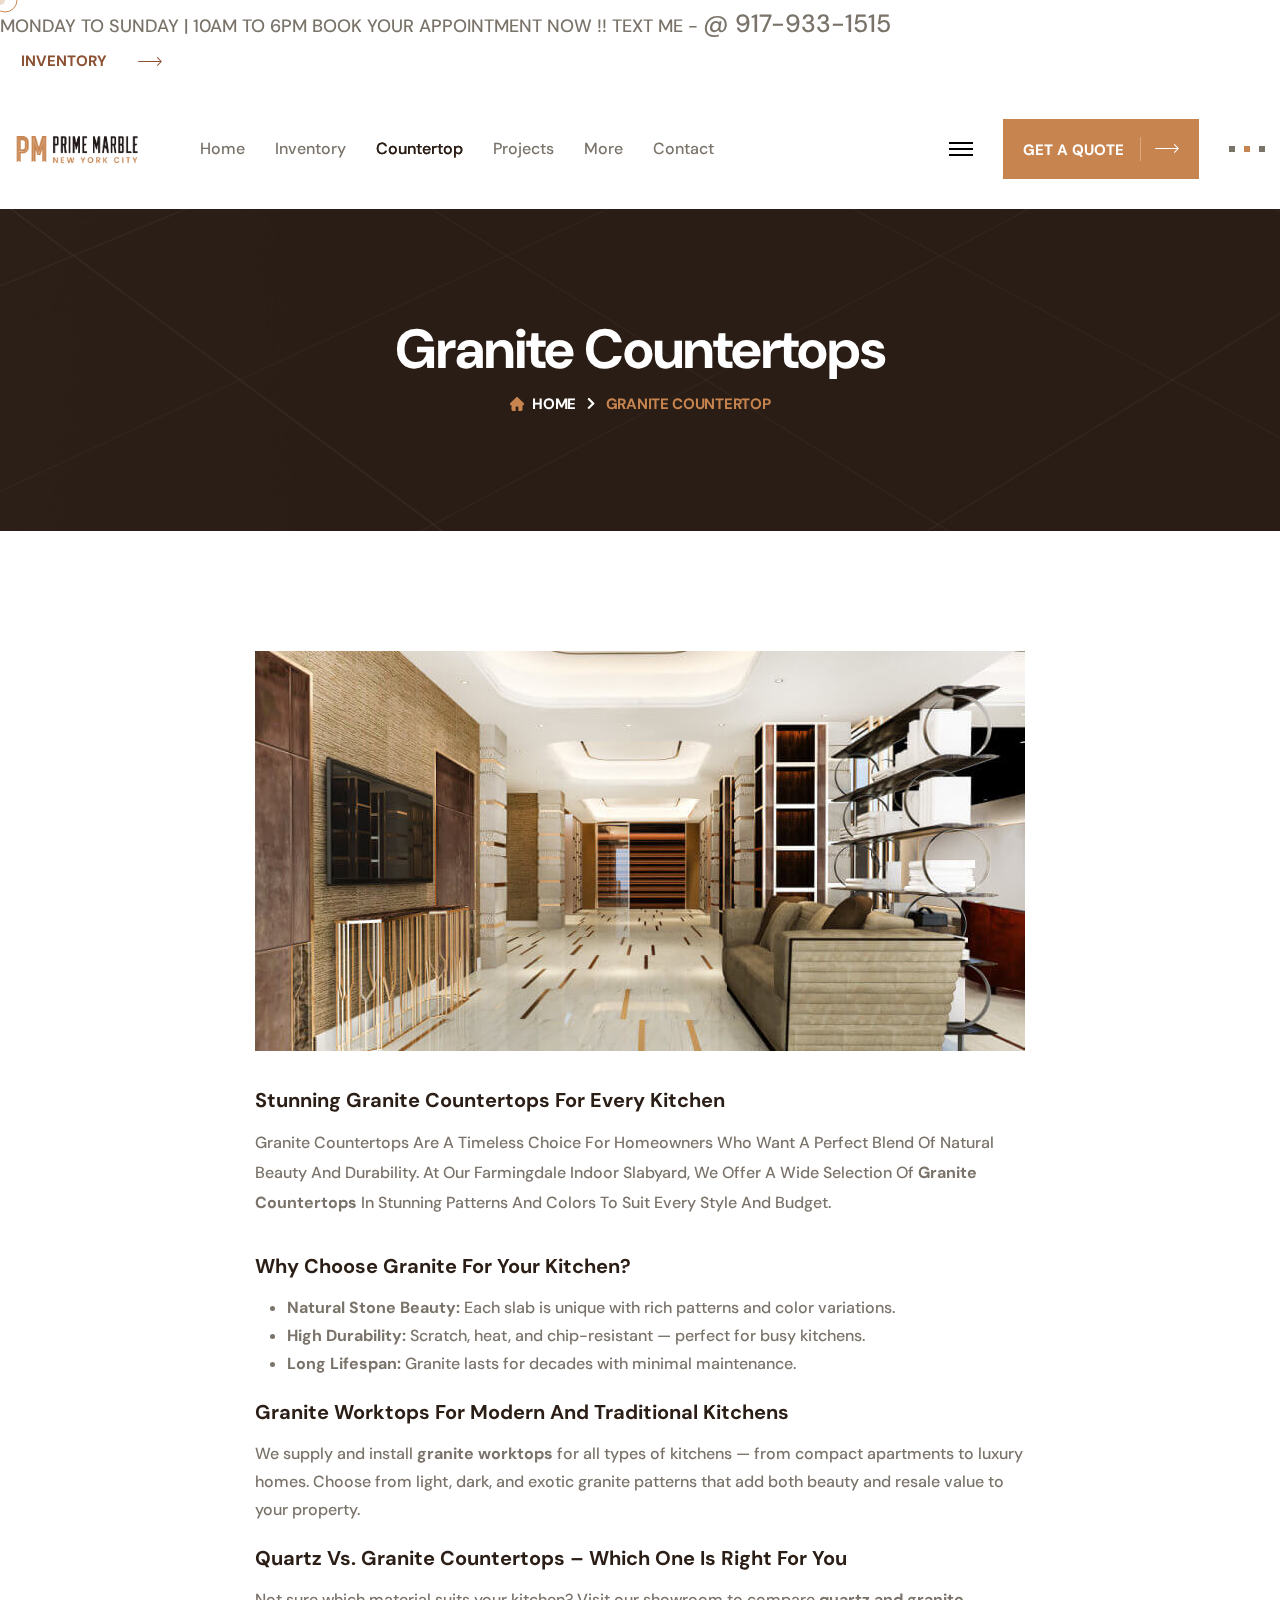
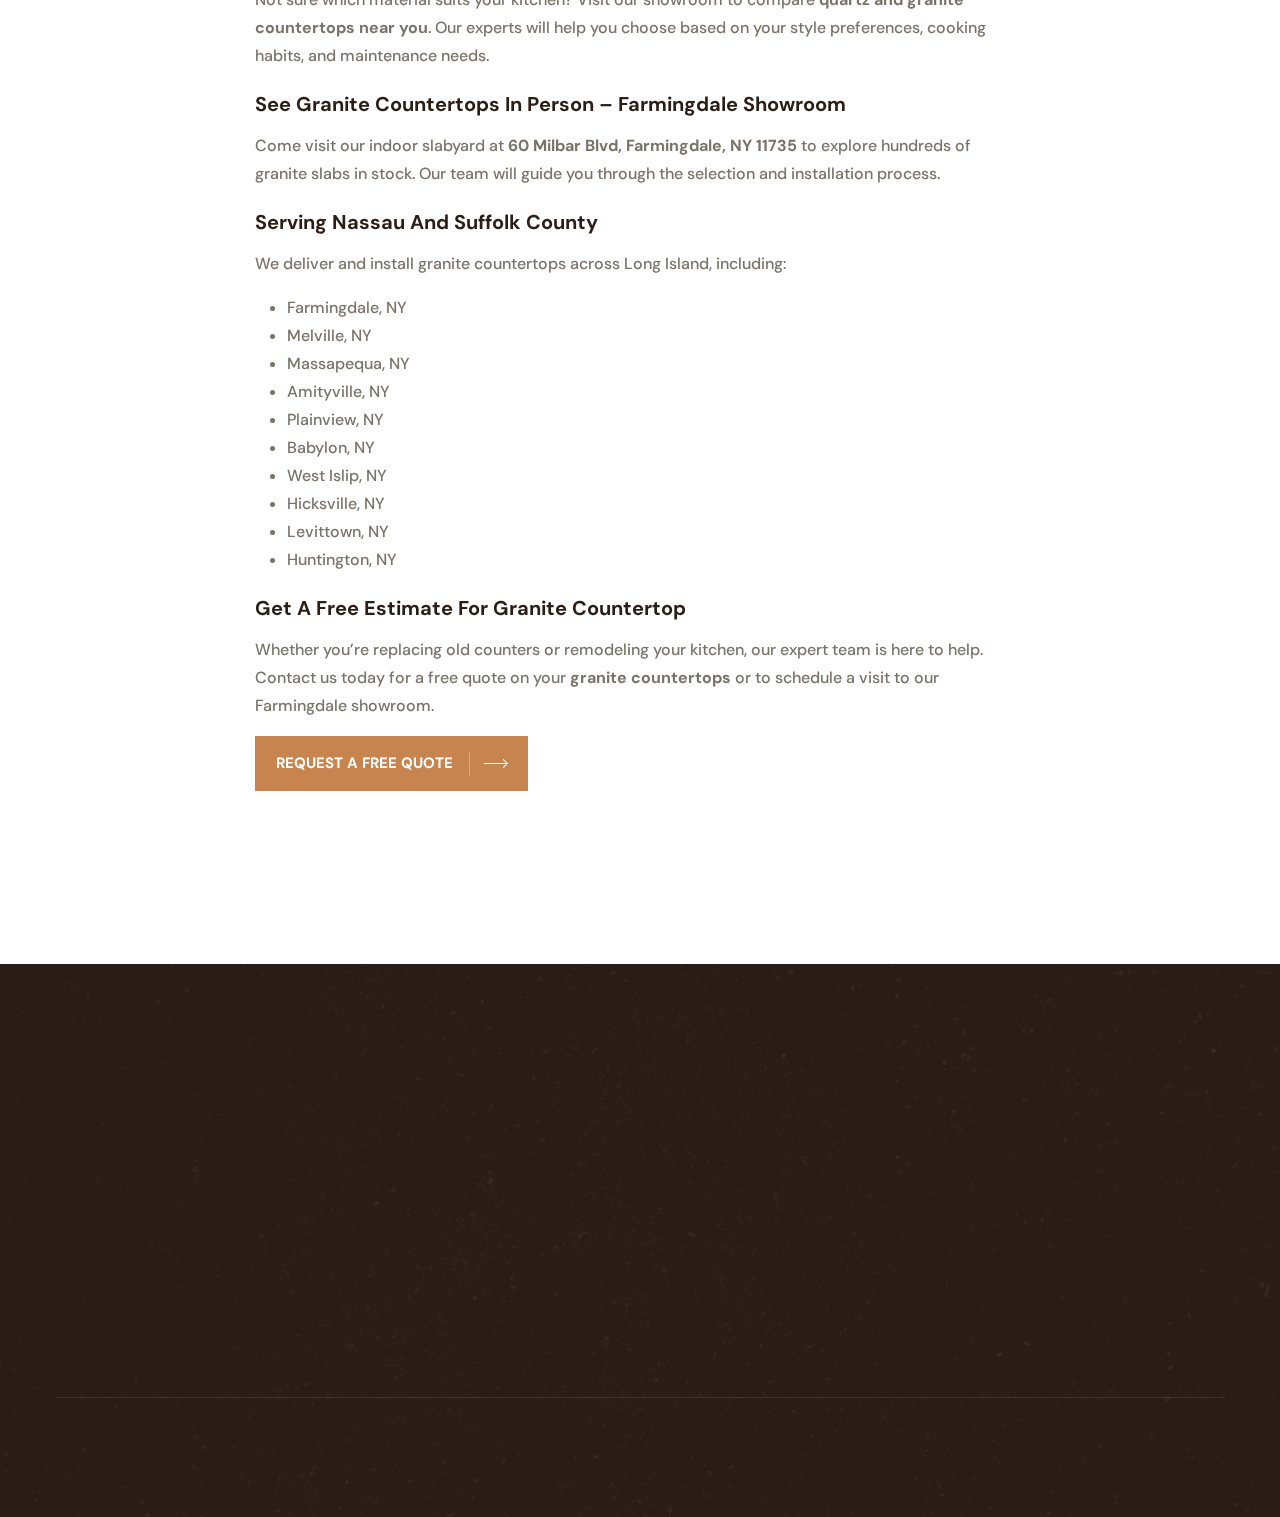
<file: granite-countertops.html>
<!DOCTYPE html>
<html lang="en">
  <!-- Mirrored from bracketweb.com/floens-html/blog-details.html by HTTrack Website Copier/3.x [XR&CO'2014], Mon, 05 May 2025 17:28:53 GMT -->
  <head>
    <meta charset="UTF-8" />
    <meta name="viewport" content="width=device-width, initial-scale=1.0" />
   <title>Granite Countertops Near Farmingdale, NY | Affordable Granite Worktops</title>
<meta name="description" content="Explore our granite countertops collection at our indoor slabyard in Farmingdale, NY. Serving Melville, Massapequa, Amityville, Huntington & more." />

    <!-- favicons Icons -->
    <link
      rel="apple-touch-icon"
      sizes="180x180"
      href="assets/images/favicons/apple-touch-icon.png"
    />
    <link
      rel="icon"
      type="image/png"
      sizes="32x32"
      href="assets/images/favicons/favicon-32x32.png"
    />
    <link
      rel="icon"
      type="image/png"
      sizes="16x16"
      href="assets/images/favicons/favicon-16x16.png"
    />
    <link rel="manifest" href="assets/images/favicons/site.webmanifest" />
  

    <!-- fonts -->
    <link rel="preconnect" href="https://fonts.googleapis.com/" />
    <link rel="preconnect" href="https://fonts.gstatic.com/" crossorigin />
    <link
      href="https://fonts.googleapis.com/css2?family=DM+Sans:opsz,wght@9..40,400;9..40,500;9..40,600;9..40,700;9..40,900;9..40,1000&amp;display=swap"
      rel="stylesheet"
    />
    <link
      href="https://fonts.googleapis.com/css2?family=Plus+Jakarta+Sans:wght@400;500&amp;display=swap"
      rel="stylesheet"
    />
    <link
      href="https://fonts.googleapis.com/css2?family=Quicksand:wght@700&amp;display=swap"
      rel="stylesheet"
    />
    <link
      href="https://fonts.googleapis.com/css2?family=Manrope:wght@500&amp;display=swap"
      rel="stylesheet"
    />

    <link
      rel="stylesheet"
      href="assets/vendors/bootstrap/css/bootstrap.min.css"
    />
    <link
      rel="stylesheet"
      href="assets/vendors/bootstrap-select/bootstrap-select.min.css"
    />
    <link rel="stylesheet" href="assets/vendors/animate/animate.min.css" />
    <link rel="stylesheet" href="assets/vendors/fontawesome/css/all.min.css" />
    <link rel="stylesheet" href="assets/vendors/jquery-ui/jquery-ui.css" />
    <link rel="stylesheet" href="assets/vendors/jarallax/jarallax.css" />
    <link
      rel="stylesheet"
      href="assets/vendors/jquery-magnific-popup/jquery.magnific-popup.css"
    />
    <link
      rel="stylesheet"
      href="assets/vendors/nouislider/nouislider.min.css"
    />
    <link
      rel="stylesheet"
      href="assets/vendors/nouislider/nouislider.pips.css"
    />
    <link rel="stylesheet" href="assets/vendors/tiny-slider/tiny-slider.css" />
    <link rel="stylesheet" href="assets/vendors/floens-icons/style.css" />
    <link
      rel="stylesheet"
      href="assets/vendors/swiper/css/swiper-bundle.min.css"
    />
    <link
      rel="stylesheet"
      href="assets/vendors/owl-carousel/css/owl.carousel.min.css"
    />
    <link
      rel="stylesheet"
      href="assets/vendors/owl-carousel/css/owl.theme.default.min.css"
    />
    <link rel="stylesheet" href="assets/vendors/slick/slick.css" />

    <!-- template styles -->
    <link rel="stylesheet" href="assets/css/floens.css" />
  </head>

  <body class="custom-cursor">
    <div class="custom-cursor__cursor"></div>
    <div class="custom-cursor__cursor-two"></div>

    <div class="preloader">
      <div
        class="preloader__image"
        style="background-image: url(assets/images/loader.png)"
      ></div>
    </div>
    <!-- TOP bar -->
     <div class="top-bar blog-details__meta__title">
      <div style="padding-top:1rem">
        <span class="separator">Monday to sunday | 10AM to 6PM</span>
        <span class="separator">Book your appointment now !!</span>
        <span class=""
          >Text me - <span style="font-size: 25px">@ 917-933-1515</span></span
        >
      </div>

      <div>
        <div class="dropdown-container">
          <button
            style="background-color: white; color: #8a5133"
            class="floens-btn inv-btn"
          >
            Inventory <i class="icon-right-arrow"></i>
          </button>
          <ul class="dropdown-menu">
            <li><a href="inventory.html">Natural Stone</a></li>
            <li><a href="quartz.html">Quartz</a></li>
          </ul>
        </div>
      </div>
    </div>

    <!-- top bar end -->
    <!-- /.preloader -->
    <div class="page-wrapper">
      <header
        class="main-header main-header--two sticky-header sticky-header--normal"
      >
        <div class="container-fluid">
          <div class="main-header__inner">
            <div class="main-header__left">
              <div class="main-header__logo">
                <a href="index.html">
                  <img
                    src="assets/images/logo-dark.png"
                    alt="Floens HTML"
                    width="125"
                  />
                </a>
              </div>
              <!-- /.main-header__logo -->
              <nav class="main-header__nav main-menu">
                <ul class="main-menu__list">
                  <li>
                    <a href="index.html">Home</a>
                  </li>

                  <li class="dropdown">
                    <a href="#">Inventory</a>
                    <ul>
                      <li>
                        <a href="inventory.html">Natural Stone</a>
                      </li>
                      <li>
                        <a href="quartz.html">Quartz</a>
                      </li>
                    </ul>
                  </li>
                  <li class="dropdown">
                    <a href="#">Countertop</a>
                    <ul>
                      <li>
                        <a href="quartz-countertops.html">Quartz Countertops</a>
                      </li>
                      <li>
                        <a href="granite-countertops.html">Granite Countertops</a>
                      </li>
                      <li>
                        <a href="stone-countertops.html">Stone Countertops</a>
                      </li>
                      <li>
                         <a href="kitchen-countertops.html">Kitchen Countertops</a>
                      </li>
                    </ul>
                  </li>
                  <li class="dropdown">
                    <a href="#">Projects</a>
                    <ul>
                      <li>
                        <a href="projects.html">Completed Projects</a>
                      </li>
                      <li>
                        <a href="work.html">Kitchen Projects</a>
                      </li>
                    </ul>
                  </li>
                  <li class="dropdown">
                    <a href="#">More</a>
                    <ul>
                      <li>
                        <a href="natural-stone-disclaimer.html"
                          >Natural Stone Disclaimer</a
                        >
                      </li>
                      <li>
                        <a href="granite-countertops-ny.html"
                          >Granite Countertops</a
                        >
                      </li>
                    </ul>
                  </li>

                  <li>
                    <a href="contact.html">Contact</a>
                  </li>
                </ul>
              </nav>
              <!-- /.main-header__nav -->
            </div>
            <!-- /.main-header__left -->
            <div class="main-header__right">
              <div class="mobile-nav__btn mobile-nav__toggler">
                <span></span>
                <span></span>
                <span></span>
              </div>
              <!-- /.mobile-nav__toggler -->

              <a href="contact.html" class="floens-btn main-header__btn">
                <span>get a quote</span>
                <i class="icon-right-arrow"></i> </a
              ><!-- /.thm-btn main-header__btn -->
              <button class="main-header__sidebar-btn sidebar-btn__toggler">
                <span class="main-header__sidebar-btn__box"></span
                ><!-- /.main-header__sidebar-btn__box -->
                <span class="main-header__sidebar-btn__box"></span
                ><!-- /.main-header__sidebar-btn__box -->
                <span class="main-header__sidebar-btn__box"></span
                ><!-- /.main-header__sidebar-btn__box --></button
              ><!-- /.main-header__sidebar-btn -->
            </div>
            <!-- /.main-header__right -->
          </div>
          <!-- /.main-header__inner -->
        </div>
        <!-- /.container-fluid -->
      </header>
      <!-- /.main-header -->
      <section class="page-header">
        <div
          class="page-header__bg"
          style="
            background-image: url('assets/images/backgrounds/page-header-bg-1-1.png');
          "
        ></div>
        <!-- /.page-header__bg -->
        <div class="container">
          <h2 class="page-header__title">Granite Countertops</h2>
          <ul class="floens-breadcrumb list-unstyled">
            <li><i class="icon-home"></i> <a href="index.html">Home</a></li>

            <li><span>Granite Countertop</span></li>
          </ul>
          <!-- /.thm-breadcrumb list-unstyled -->
        </div>
        <!-- /.container -->
      </section>
      <!-- /.page-header -->

      <section class="blog-page section-space">
        <div class="container">
          <div class="row justify-content-center">
            <div class="col-lg-8">
              <div class="blog-details">
                <div
                  class="blog-card wow fadeInUp"
                  data-wow-delay="00ms"
                  data-wow-duration="1500ms"
                >
                  <div class="blog-card__image">
                    <img
                      src="assets/images/blog/blog-d-1-1.jpg"
                      alt="There are many variations of passages of available but majority"
                    />
                    <!-- <div class="blog-card__date">
                                        <span class="blog-card__date__day">20</span>
                                        <span class="blog-card__date__month">june</span>
                                    </div> -->

                    <!-- /.blog-card__date -->
                  </div>
                  <!-- /.blog-card__image -->
                  <div class="blog-card__content">
                    <!-- <ul class="list-unstyled blog-card__meta">
                                        <li><a href="#"> <i class="icon-user"></i> by Admin</a></li>
                                        <li><a href="#"><i class="icon-comment"></i> 2 Comments</a></li>
                                    </ul> -->

                    <!-- /.list-unstyled blog-card__meta -->
                    <h1 class="blog-card__title">
                     Stunning Granite Countertops for Every Kitchen
                    </h1>
                    <!-- /.blog-card__title -->
                    <p class="blog-card__text blog-card__text--one">
                     Granite countertops are a timeless choice for homeowners who want a perfect blend of natural beauty and durability. At our Farmingdale indoor slabyard, we offer a wide selection of <strong>granite countertops</strong> in stunning patterns and colors to suit every style and budget.
                    </p>
                    <!-- /.blog-card__text -->
                    <h2 class="blog-card__title">Why Choose Granite for Your Kitchen?</h2>
                   <ul>
  <li><strong>Natural Stone Beauty:</strong> Each slab is unique with rich patterns and color variations.</li>
  <li><strong>High Durability:</strong> Scratch, heat, and chip-resistant — perfect for busy kitchens.</li>
  <li><strong>Long Lifespan:</strong> Granite lasts for decades with minimal maintenance.</li>
</ul>


                    <h2 class="blog-card__title">Granite Worktops for Modern and Traditional Kitchens</h2>
                    <p>
                    We supply and install <strong>granite worktops</strong> for all types of kitchens — from compact apartments to luxury homes. Choose from light, dark, and exotic granite patterns that add both beauty and resale value to your property.
                    </p>

                    <h2 class="blog-card__title">Quartz vs. Granite Countertops – Which One is Right for You</h2>
                    <p>
                      Not sure which material suits your kitchen? Visit our showroom to compare <strong>quartz and granite countertops near you</strong>. Our experts will help you choose based on your style preferences, cooking habits, and maintenance needs.
                    </p>
                    <h2 class="blog-card__title">
                     See Granite Countertops in Person – Farmingdale Showroom
                    </h2>
                    <p>
                     Come visit our indoor slabyard at <strong>60 Milbar Blvd, Farmingdale, NY 11735</strong> to explore hundreds of granite slabs in stock. Our team will guide you through the selection and installation process.
                    </p>

                    <h3 class="blog-card__title">Serving Nassau and Suffolk County</h3>
                    <p>
                     We deliver and install granite countertops across Long Island, including:
                    </p>
                   <ul>
  <li>Farmingdale, NY</li>
  <li>Melville, NY</li>
  <li>Massapequa, NY</li>
  <li>Amityville, NY</li>
  <li>Plainview, NY</li>
  <li>Babylon, NY</li>
  <li>West Islip, NY</li>
  <li>Hicksville, NY</li>
  <li>Levittown, NY</li>
  <li>Huntington, NY</li>
</ul>

                    <h2 class="blog-card__title">Get a Free Estimate for Granite Countertop</h2>
                    <p>
                      Whether you’re replacing old counters or remodeling your kitchen, our expert team is here to help. Contact us today for a free quote on your <strong>granite countertops</strong> or to schedule a visit to our Farmingdale showroom.
                    </p>

                    <a href="/contact.html" class="floens-btn main-header__btn"
                      >Request a Free Quote
                       <i class="icon-right-arrow"></i></a
                    >

                   
                    <!-- /.blog-details__inner -->
                  </div>
                  <!-- /.blog-card-four__content -->
                </div>
                <!-- /.blog-card -->
                
                <!-- /.blog-details__meta -->
              </div>
              <!-- /.blog-details -->

            
              <!-- /.comments-one -->

             
              <!-- /.comments-form -->
            </div>
            <!-- /.col-lg-8 -->
          </div>
          <!-- /.row -->
        </div>
        <!-- /.container -->
      </section>
      <!-- /.blog-page section-space -->

      <footer class="main-footer">
        <div
          class="main-footer__bg"
          style="background-image: url(assets/images/shapes/footer-bg-1-1.png)"
        ></div>
        <!-- /.main-footer__bg -->
        <div class="main-footer__top">
          <div class="container">
            <div class="row">
              <div
                class="col-xl-4 col-lg-6 wow fadeInUp"
                data-wow-duration="1500ms"
                data-wow-delay="00ms"
              >
                <div class="footer-widget footer-widget--about">
                  <a href="index.html" class="footer-widget__logo">
                    <img
                      src="assets/images/logo-light.png"
                      width="123"
                      alt="Floens HTML Template"
                    />
                  </a>
                  <p class="footer-widget__about-text">
                    Crafting timeless stonework with precision and
                    passion—trusted experts for homes and businesses across NYC.
                  </p>
                  <!-- /.footer-widget__about-text -->

                  <!-- /.footer-widget__newsletter mc-form -->
                  <div class="mc-form__response"></div>
                  <!-- /.mc-form__response -->
                </div>
                <!-- /.footer-widget -->
              </div>
              <!-- /.col-xl-4 col-lg-6 -->
              <div
                class="col-xl-4 col-lg-4 col-md-4 col-sm-6 wow fadeInUp"
                data-wow-duration="1500ms"
                data-wow-delay="200ms"
              >
                <div
                  class="footer-widget footer-widget--links footer-widget--links-one"
                >
                  <div class="footer-widget__top">
                    <div class="footer-widget__title-box"></div>
                    <!-- /.footer-widget__title-box -->
                    <h2 class="footer-widget__title">Explore</h2>
                    <!-- /.footer-widget__title -->
                  </div>
                  <!-- /.footer-widget__top -->
                  <ul class="list-unstyled footer-widget__links">
                    <li><a href="index.html#aboutus">About Us</a></li>
                    <li><a href="index.html#service">Our Services</a></li>
                    <li><a href="index.html#ourprojects">Our Projects</a></li>

                    <li><a href="index.html#gallery">Inventory</a></li>
                    <li><a href="index.html#testimonial">Testimonials </a></li>

                    <li><a href="contact.html">Contact Us </a></li>
                  </ul>
                  <!-- /.list-unstyled footer-widget__links -->
                </div>
                <!-- /.footer-widget -->
              </div>
              <!-- /.col-xl-2 col-lg-3 col-md-3 col-sm-6 -->

              <!-- /.col-xl-3 col-lg-3 col-md-4 col-sm-6 -->
              <div
                class="col-xl-3 col-lg-6 col-md-5 wow fadeInUp"
                data-wow-duration="1500ms"
                data-wow-delay="600ms"
              >
                <div class="footer-widget footer-widget--contact">
                  <div class="footer-widget__top">
                    <div class="footer-widget__title-box"></div>
                    <!-- /.footer-widget__title-box -->
                    <h2 class="footer-widget__title">Get inTouch</h2>
                    <!-- /.footer-widget__title -->
                  </div>
                  <!-- /.footer-widget__top -->
                  <ul class="list-unstyled footer-widget__info">
                    <li>
                      <a href="https://www.google.com/maps"
                        >Indoor Slabyard :60 Milbar Blvd , Farmingdale , NY
                        11735</a
                      >
                    </li>
                    <li>
                      <span class="icon-paper-plane"></span>
                      <a href="mailto:primemarbleny@gmail.com"
                        >primemarbleny@gmail.com</a
                      >
                    </li>
                    <li>
                      <span class="icon-phone-call"></span>
                      <a href="tel:+1-917-575-5255">+1-917-575-5255</a>
                    </li>
                  </ul>
                  <!-- /.list-unstyled -->
                </div>
                <!-- /.footer-widget -->
              </div>
              <!-- /.col-xl-3 col-lg-6 col-md-5 -->
            </div>
            <!-- /.row -->
          </div>
          <!-- /.container -->
        </div>
        <!-- /.main-footer__top -->
        <div class="main-footer__bottom">
          <div class="container">
            <div class="main-footer__bottom__inner">
              <div class="row gutter-y-30 align-items-center">
                <div
                  class="col-md-5 wow fadeInUp"
                  data-wow-duration="1500ms"
                  data-wow-delay="000ms"
                >
                  <div class="main-footer__social floens-social">
                    <a href="https://www.facebook.com/104876217521304">
                      <i class="icon-facebook" aria-hidden="true"></i>
                      <span class="sr-only">Facebook</span>
                    </a>
                    <a href="https://www.x.com/marble_ny">
                      <i class="icon-twitter" aria-hidden="true"></i>
                      <span class="sr-only">Twitter</span>
                    </a>
                    <a href="https://www.instagram.com/primemarblenewyork">
                      <i class="icon-instagram" aria-hidden="true"></i>
                      <span class="sr-only">Instagram</span>
                    </a>
                    <a href="https://youtube.com/">
                      <i class="icon-youtube" aria-hidden="true"></i>
                      <span class="sr-only">Youtube</span>
                    </a>
                  </div>
                  <!-- /.main-footer__social -->
                </div>
                <!-- /.col-md-5 -->
                <div
                  class="col-md-7 wow fadeInUp"
                  data-wow-duration="1500ms"
                  data-wow-delay="200ms"
                >
                  <div class="main-footer__bottom__copyright">
                    <p class="main-footer__copyright">
                      Copyright &copy;
                      <span class="dynamic-year"></span> primemarbleandgranite-
                      All Rights Reserved.
                    </p>
                  </div>
                  <!-- /.main-footer__bottom__copyright -->
                </div>
                <!-- /.col-md-7 -->
              </div>
              <!-- /.row -->
            </div>
            <!-- /.main-footer__inner -->
          </div>
          <!-- /.container -->
        </div>
        <!-- /.main-footer__bottom -->
      </footer>
      <!-- /.main-footer -->
    </div>
    <!-- /.page-wrapper -->

    <div class="mobile-nav__wrapper">
      <div class="mobile-nav__overlay mobile-nav__toggler"></div>
      <!-- /.mobile-nav__overlay -->
      <div class="mobile-nav__content">
        <span class="mobile-nav__close mobile-nav__toggler"
          ><i class="fa fa-times"></i
        ></span>

        <div class="logo-box">
          <a href="index.html" aria-label="logo image"
            ><img
              src="assets/images/logo-light.png"
              width="155"
              alt="logo-light"
          /></a>
        </div>
        <!-- /.logo-box -->
        <div class="mobile-nav__container"></div>
        <!-- /.mobile-nav__container -->

        <ul class="mobile-nav__contact list-unstyled">
          <li>
            <i class="fa fa-envelope"></i>
            <a href="mailto:needhelp@floens.com">needhelp@floens.com</a>
          </li>
          <li>
            <i class="fa fa-phone-alt"></i>
            <a href="tel:+9156980036420">+91 5698 0036 420</a>
          </li>
        </ul>
        <!-- /.mobile-nav__contact -->
        <div class="mobile-nav__social">
          <a href="https://facebook.com/">
            <i class="icon-facebook" aria-hidden="true"></i>
            <span class="sr-only">Facebook</span>
          </a>
          <a href="https://twitter.com/">
            <i class="icon-twitter" aria-hidden="true"></i>
            <span class="sr-only">Twitter</span>
          </a>
          <a href="https://instagram.com/">
            <i class="icon-instagram" aria-hidden="true"></i>
            <span class="sr-only">Instagram</span>
          </a>
          <a href="https://youtube.com/">
            <i class="icon-youtube" aria-hidden="true"></i>
            <span class="sr-only">Youtube</span>
          </a>
        </div>
        <!-- /.mobile-nav__social -->
      </div>
      <!-- /.mobile-nav__content -->
    </div>
    <!-- /.mobile-nav__wrapper -->
    <div class="search-popup">
      <div class="search-popup__overlay search-toggler"></div>
      <!-- /.search-popup__overlay -->
      <div class="search-popup__content">
        <form role="search" method="get" class="search-popup__form" action="#">
          <input type="text" id="search" placeholder="Search Here..." />
          <button type="submit" aria-label="search submit" class="floens-btn">
            <span class="icon-search"></span>
          </button>
        </form>
      </div>
      <!-- /.search-popup__content -->
    </div>
    <!-- /.search-popup -->
    <aside class="sidebar-one">
      <div class="sidebar-one__overlay sidebar-btn__toggler"></div>
      <!-- /.siderbar-ovarlay -->
      <div class="sidebar-one__content">
        <span class="sidebar-one__close sidebar-btn__toggler"
          ><i class="fa fa-times"></i
        ></span>
        <div class="sidebar-one__logo sidebar-one__item">
          <a href="index.html" aria-label="logo image"
            ><img
              src="assets/images/logo-light.png"
              width="123"
              alt="logo-dark"
          /></a>
        </div>
        <!-- /.sidebar-one__logo -->
        <div class="sidebar-one__about sidebar-one__item">
          <p class="sidebar-one__about__text">
            Tiles company, also known as a tile manufacturer or distributor,
            specializes in the production and distri
          </p>
        </div>
        <!-- /.sidebar-one__about -->
        <div class="sidebar-one__info sidebar-one__item">
          <h4 class="sidebar-one__title">Information</h4>
          <ul class="sidebar-one__info__list">
            <li>
              <span class="icon-location-2"></span>
              <address>85 Ketch Harbour Road Bensal PA 19020</address>
            </li>
            <li>
              <span class="icon-paper-plane"></span>
              <a href="mailto:needhelp@company.com">needhelp@company.com</a>
            </li>
            <li>
              <span class="icon-phone-call"></span>
              <a href="tel:+9156980036420">+91 5698 0036 420</a>
            </li>
          </ul>
          <!-- /.sidebar-one__info__list -->
        </div>
        <!-- /.sidebar-one__info -->
        <div class="sidebar-one__social floens-social sidebar-one__item">
          <a href="https://facebook.com/">
            <i class="icon-facebook" aria-hidden="true"></i>
            <span class="sr-only">Facebook</span>
          </a>
          <a href="https://twitter.com/">
            <i class="icon-twitter" aria-hidden="true"></i>
            <span class="sr-only">Twitter</span>
          </a>
          <a href="https://instagram.com/">
            <i class="icon-instagram" aria-hidden="true"></i>
            <span class="sr-only">Instagram</span>
          </a>
          <a href="https://youtube.com/">
            <i class="icon-youtube" aria-hidden="true"></i>
            <span class="sr-only">Youtube</span>
          </a>
        </div>
        <!-- /sidebar-one__social -->
        <div class="sidebar-one__newsletter sidebar-one__item">
          <label class="sidebar-one__title" for="sidebar-email"
            >Newsletter Subscribe</label
          >
          <form
            action="#"
            class="sidebar-one__newsletter__inner mc-form"
            data-url="MAILCHIMP_FORM_URL"
          >
            <input
              type="email"
              name="sidebar-email"
              id="sidebar-email"
              class="sidebar-one__newsletter__input"
              placeholder="Email Address"
            />
            <button type="submit" class="sidebar-one__newsletter__btn">
              <span class="icon-email" aria-hidden="true"></span>
            </button>
          </form>
          <div class="mc-form__response"></div>
          <!-- /.mc-form__response -->
        </div>
        <!-- /.sidebar-one__form -->
      </div>
      <!-- /.sidebar__content -->
    </aside>
    <!-- /.sidebar-one -->

    <a href="#" data-target="html" class="scroll-to-target scroll-to-top">
      <span class="scroll-to-top__text">back top</span>
      <span class="scroll-to-top__wrapper"
        ><span class="scroll-to-top__inner"></span
      ></span>
    </a>

    <script src="assets/vendors/jquery/jquery-3.7.0.min.js"></script>
    <script src="assets/vendors/bootstrap/js/bootstrap.bundle.min.js"></script>
    <script src="assets/vendors/bootstrap-select/bootstrap-select.min.js"></script>
    <script src="assets/vendors/jarallax/jarallax.min.js"></script>
    <script src="assets/vendors/jquery-ui/jquery-ui.js"></script>
    <script src="assets/vendors/jquery-ajaxchimp/jquery.ajaxchimp.min.js"></script>
    <script src="assets/vendors/jquery-appear/jquery.appear.min.js"></script>
    <script src="assets/vendors/jquery-circle-progress/jquery.circle-progress.min.js"></script>
    <script src="assets/vendors/jquery-magnific-popup/jquery.magnific-popup.min.js"></script>
    <script src="assets/vendors/jquery-validate/jquery.validate.min.js"></script>
    <script src="assets/vendors/nouislider/nouislider.min.js"></script>
    <script src="assets/vendors/tiny-slider/tiny-slider.js"></script>
    <script src="assets/vendors/swiper/js/swiper-bundle.min.js"></script>
    <script src="assets/vendors/wnumb/wNumb.min.js"></script>
    <script src="assets/vendors/owl-carousel/js/owl.carousel.min.js"></script>
    <script src="assets/vendors/wow/wow.js"></script>
    <script src="assets/vendors/imagesloaded/imagesloaded.min.js"></script>
    <script src="assets/vendors/isotope/isotope.js"></script>
    <script src="assets/vendors/countdown/countdown.min.js"></script>
    <script src="assets/vendors/jquery-circleType/jquery.circleType.js"></script>
    <script src="assets/vendors/jquery-lettering/jquery.lettering.min.js"></script>
    <script src="assets/vendors/slick/slick.min.js"></script>
    <!-- template js -->
    <script src="assets/js/floens.js"></script>
  </body>

  <!-- Mirrored from bracketweb.com/floens-html/blog-details.html by HTTrack Website Copier/3.x [XR&CO'2014], Mon, 05 May 2025 17:28:54 GMT -->
</html>
</file>
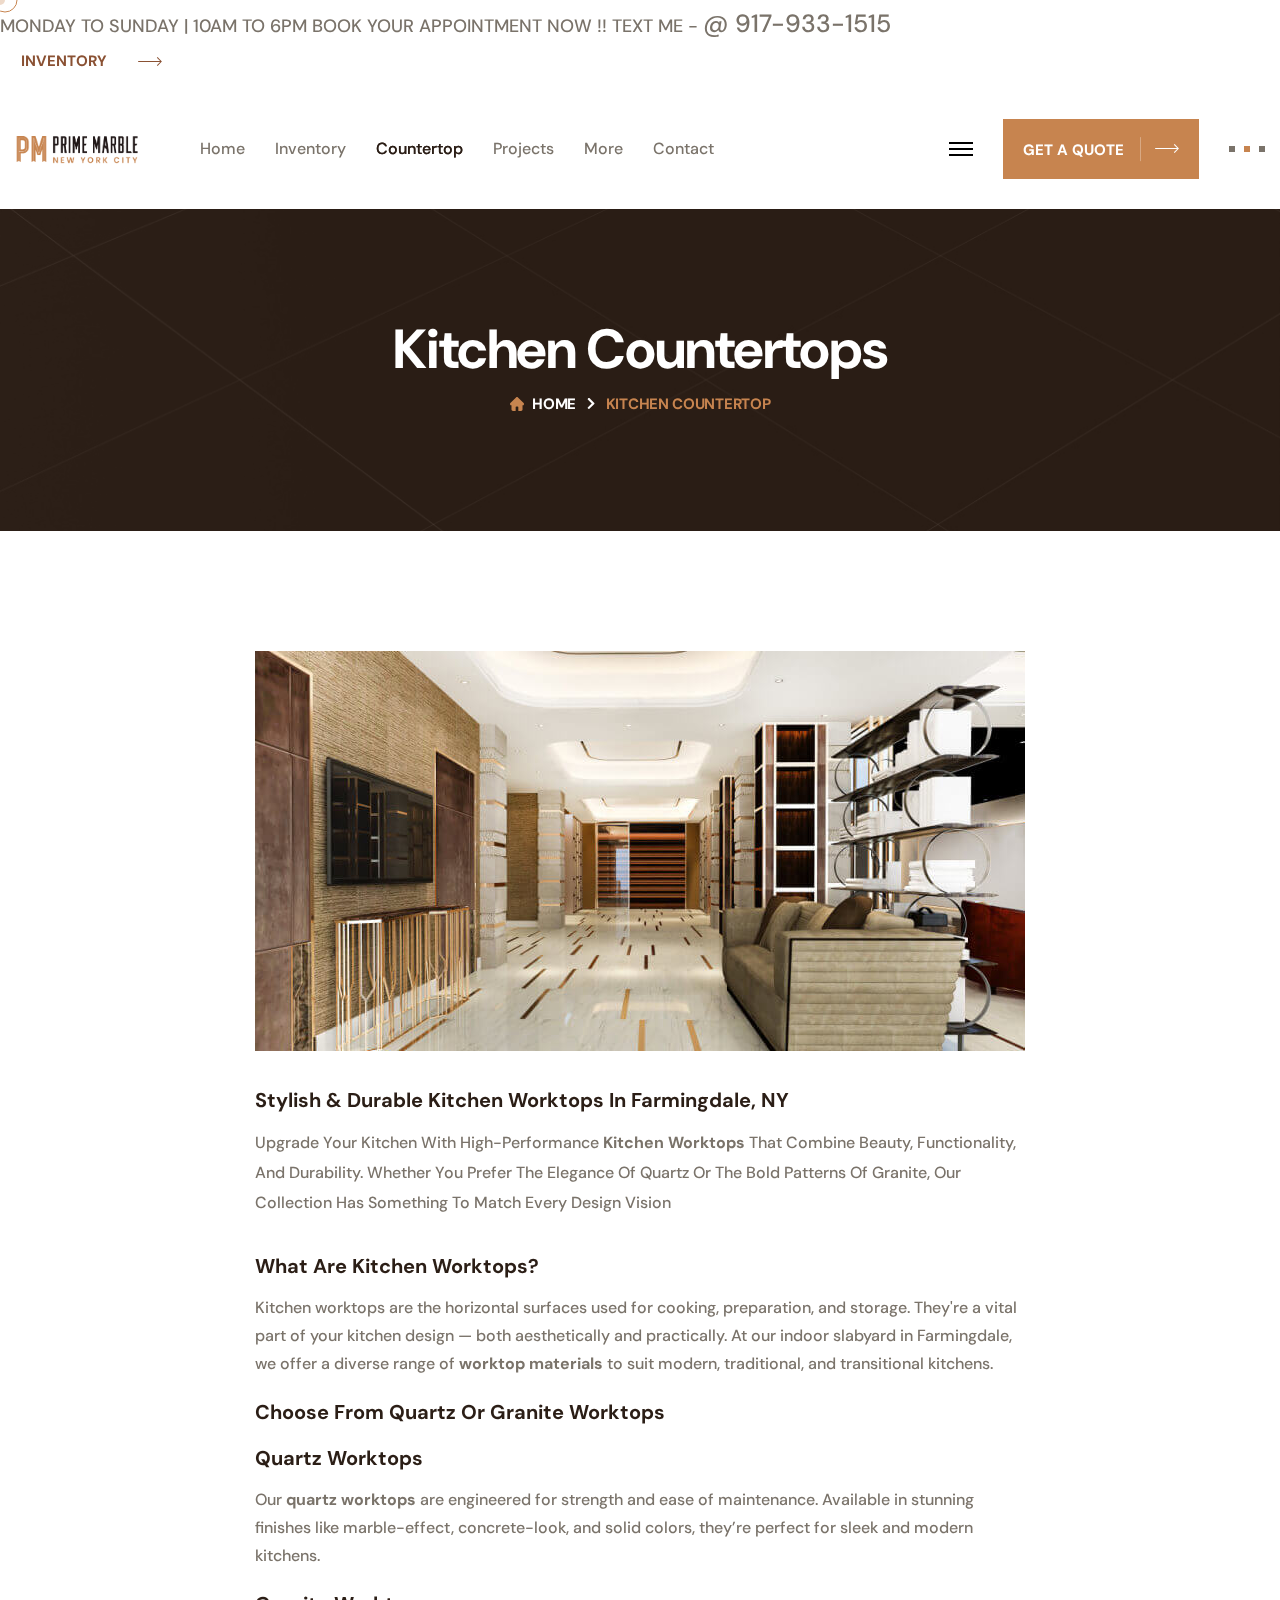
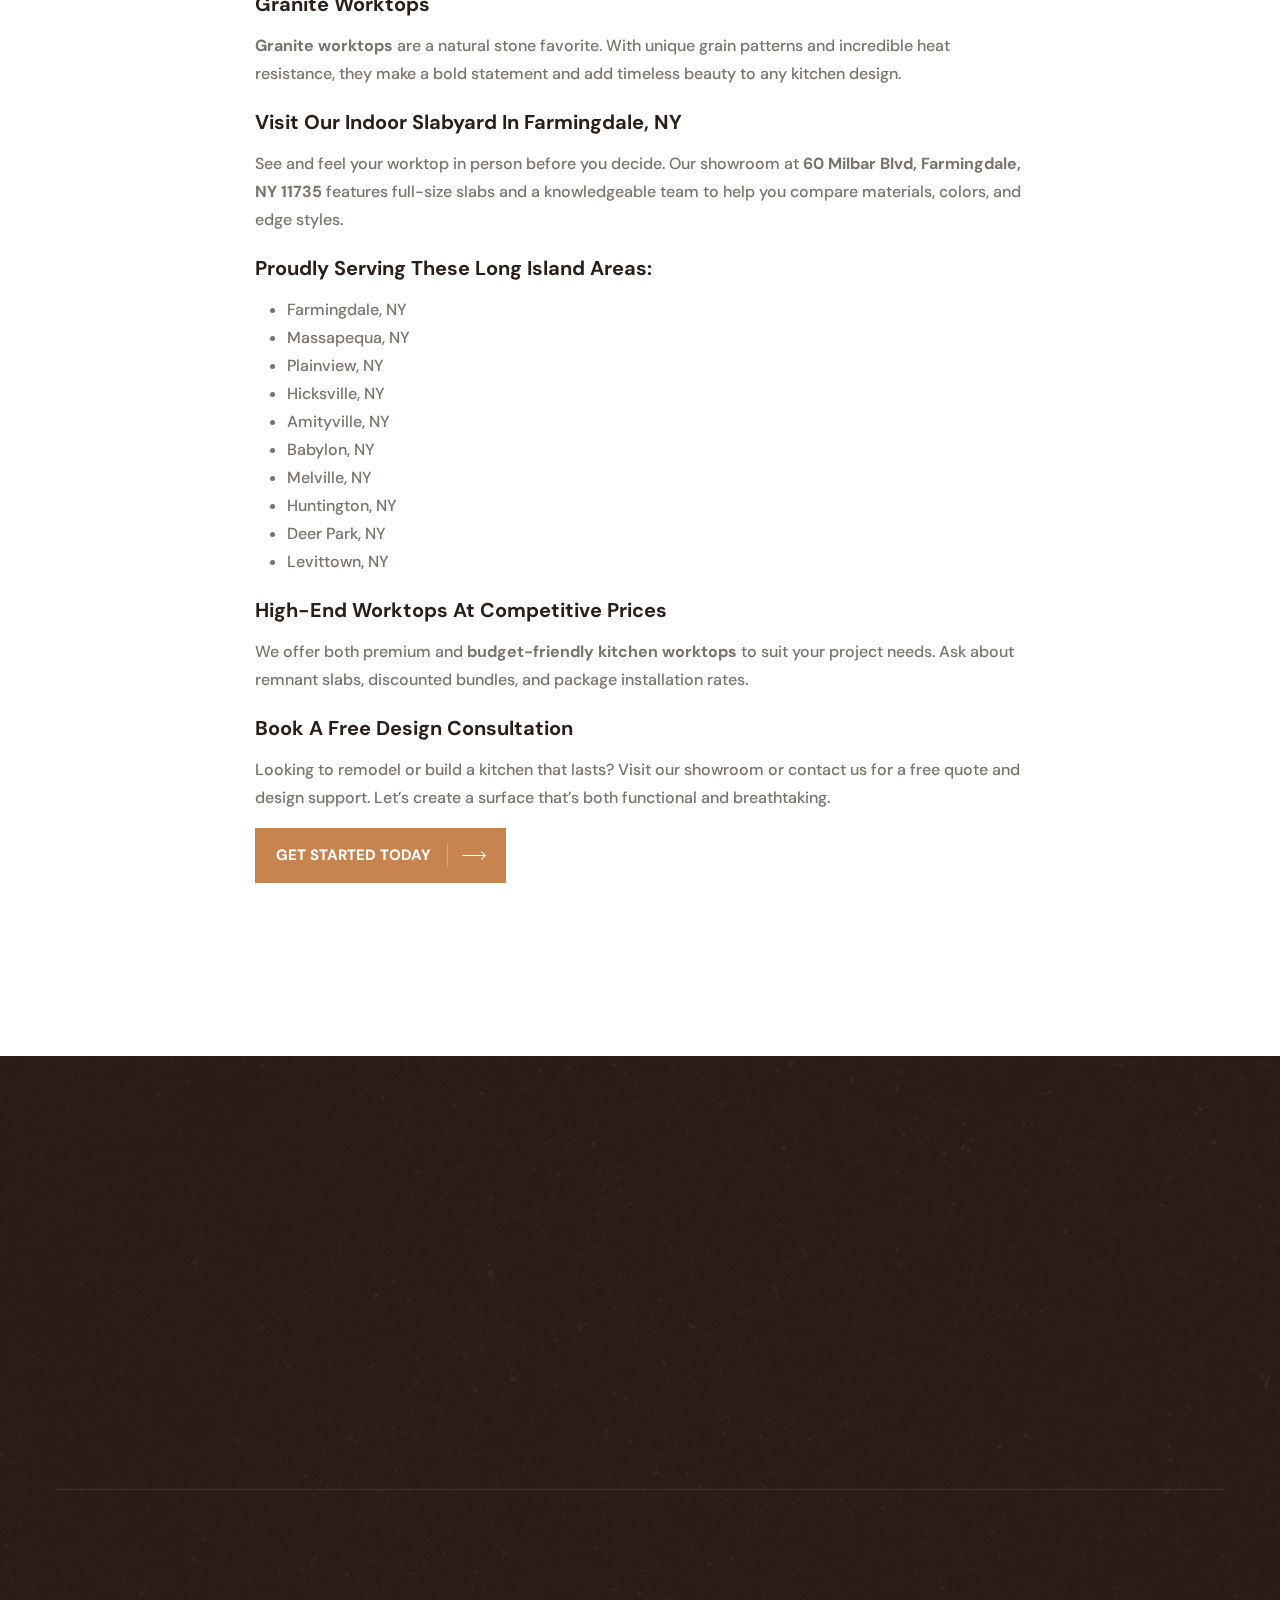
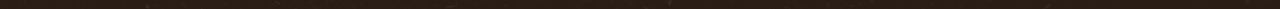
<file: kitchen-countertops.html>
<!DOCTYPE html>
<html lang="en">
  <!-- Mirrored from bracketweb.com/floens-html/blog-details.html by HTTrack Website Copier/3.x [XR&CO'2014], Mon, 05 May 2025 17:28:53 GMT -->
  <head>
    <meta charset="UTF-8" />
    <meta name="viewport" content="width=device-width, initial-scale=1.0" />
    <title>
      Kitchen Worktops in Farmingdale, NY | Quartz & Granite Surfaces
    </title>
    <meta
      name="description"
      content="Visit our Farmingdale, NY slabyard for high-quality kitchen worktops. Explore quartz and granite worktops with full installation across Long Island."
    />

    <!-- favicons Icons -->
    <link
      rel="apple-touch-icon"
      sizes="180x180"
      href="assets/images/favicons/apple-touch-icon.png"
    />
    <link
      rel="icon"
      type="image/png"
      sizes="32x32"
      href="assets/images/favicons/favicon-32x32.png"
    />
    <link
      rel="icon"
      type="image/png"
      sizes="16x16"
      href="assets/images/favicons/favicon-16x16.png"
    />
    <link rel="manifest" href="assets/images/favicons/site.webmanifest" />

    <!-- fonts -->
    <link rel="preconnect" href="https://fonts.googleapis.com/" />
    <link rel="preconnect" href="https://fonts.gstatic.com/" crossorigin />
    <link
      href="https://fonts.googleapis.com/css2?family=DM+Sans:opsz,wght@9..40,400;9..40,500;9..40,600;9..40,700;9..40,900;9..40,1000&amp;display=swap"
      rel="stylesheet"
    />
    <link
      href="https://fonts.googleapis.com/css2?family=Plus+Jakarta+Sans:wght@400;500&amp;display=swap"
      rel="stylesheet"
    />
    <link
      href="https://fonts.googleapis.com/css2?family=Quicksand:wght@700&amp;display=swap"
      rel="stylesheet"
    />
    <link
      href="https://fonts.googleapis.com/css2?family=Manrope:wght@500&amp;display=swap"
      rel="stylesheet"
    />

    <link
      rel="stylesheet"
      href="assets/vendors/bootstrap/css/bootstrap.min.css"
    />
    <link
      rel="stylesheet"
      href="assets/vendors/bootstrap-select/bootstrap-select.min.css"
    />
    <link rel="stylesheet" href="assets/vendors/animate/animate.min.css" />
    <link rel="stylesheet" href="assets/vendors/fontawesome/css/all.min.css" />
    <link rel="stylesheet" href="assets/vendors/jquery-ui/jquery-ui.css" />
    <link rel="stylesheet" href="assets/vendors/jarallax/jarallax.css" />
    <link
      rel="stylesheet"
      href="assets/vendors/jquery-magnific-popup/jquery.magnific-popup.css"
    />
    <link
      rel="stylesheet"
      href="assets/vendors/nouislider/nouislider.min.css"
    />
    <link
      rel="stylesheet"
      href="assets/vendors/nouislider/nouislider.pips.css"
    />
    <link rel="stylesheet" href="assets/vendors/tiny-slider/tiny-slider.css" />
    <link rel="stylesheet" href="assets/vendors/floens-icons/style.css" />
    <link
      rel="stylesheet"
      href="assets/vendors/swiper/css/swiper-bundle.min.css"
    />
    <link
      rel="stylesheet"
      href="assets/vendors/owl-carousel/css/owl.carousel.min.css"
    />
    <link
      rel="stylesheet"
      href="assets/vendors/owl-carousel/css/owl.theme.default.min.css"
    />
    <link rel="stylesheet" href="assets/vendors/slick/slick.css" />

    <!-- template styles -->
    <link rel="stylesheet" href="assets/css/floens.css" />
  </head>

  <body class="custom-cursor">
    <div class="custom-cursor__cursor"></div>
    <div class="custom-cursor__cursor-two"></div>

    <div class="preloader">
      <div
        class="preloader__image"
        style="background-image: url(assets/images/loader.png)"
      ></div>
    </div>
    <!-- TOP bar -->
     <div class="top-bar blog-details__meta__title">
      <div style="padding-top:1rem">
        <span class="separator">Monday to sunday | 10AM to 6PM</span>
        <span class="separator">Book your appointment now !!</span>
        <span class=""
          >Text me - <span style="font-size: 25px">@ 917-933-1515</span></span
        >
      </div>

      <div>
        <div class="dropdown-container">
          <button
            style="background-color: white; color: #8a5133"
            class="floens-btn inv-btn"
          >
            Inventory <i class="icon-right-arrow"></i>
          </button>
          <ul class="dropdown-menu">
            <li><a href="inventory.html">Natural Stone</a></li>
            <li><a href="quartz.html">Quartz</a></li>
          </ul>
        </div>
      </div>
    </div>

    <!-- top bar end -->
    <!-- /.preloader -->
    <div class="page-wrapper">
      <header
        class="main-header main-header--two sticky-header sticky-header--normal"
      >
        <div class="container-fluid">
          <div class="main-header__inner">
            <div class="main-header__left">
              <div class="main-header__logo">
                <a href="index.html">
                  <img
                    src="assets/images/logo-dark.png"
                    alt="Floens HTML"
                    width="125"
                  />
                </a>
              </div>
              <!-- /.main-header__logo -->
              <nav class="main-header__nav main-menu">
                <ul class="main-menu__list">
                  <li>
                    <a href="index.html">Home</a>
                  </li>

                  <li class="dropdown">
                    <a href="#">Inventory</a>
                    <ul>
                      <li>
                        <a href="inventory.html">Natural Stone</a>
                      </li>
                      <li>
                        <a href="quartz.html">Quartz</a>
                      </li>
                    </ul>
                  </li>
                  <li class="dropdown">
                    <a href="#">Countertop</a>
                    <ul>
                      <li>
                        <a href="quartz-countertops.html">Quartz Countertops</a>
                      </li>
                      <li>
                         <a href="granite-countertops.html">Granite Countertops</a>
                      </li>
                      <li>
                        <a href="stone-countertops.html">Stone Countertops</a>
                      </li>
                      <li>
                         <a href="kitchen-countertops.html">Kitchen Countertops</a>
                      </li>
                    </ul>
                  </li>
                  <li class="dropdown">
                    <a href="#">Projects</a>
                    <ul>
                      <li>
                        <a href="projects.html">Completed Projects</a>
                      </li>
                      <li>
                        <a href="work.html">Kitchen Projects</a>
                      </li>
                    </ul>
                  </li>
                  <li class="dropdown">
                    <a href="#">More</a>
                    <ul>
                      <li>
                        <a href="natural-stone-disclaimer.html"
                          >Natural Stone Disclaimer</a
                        >
                      </li>
                      <li>
                        <a href="granite-countertops-ny.html"
                          >Granite Countertops</a
                        >
                      </li>
                    </ul>
                  </li>

                  <li>
                    <a href="contact.html">Contact</a>
                  </li>
                </ul>
              </nav>
              <!-- /.main-header__nav -->
            </div>
            <!-- /.main-header__left -->
            <div class="main-header__right">
              <div class="mobile-nav__btn mobile-nav__toggler">
                <span></span>
                <span></span>
                <span></span>
              </div>
              <!-- /.mobile-nav__toggler -->

              <a href="contact.html" class="floens-btn main-header__btn">
                <span>get a quote</span>
                <i class="icon-right-arrow"></i> </a
              ><!-- /.thm-btn main-header__btn -->
              <button class="main-header__sidebar-btn sidebar-btn__toggler">
                <span class="main-header__sidebar-btn__box"></span
                ><!-- /.main-header__sidebar-btn__box -->
                <span class="main-header__sidebar-btn__box"></span
                ><!-- /.main-header__sidebar-btn__box -->
                <span class="main-header__sidebar-btn__box"></span
                ><!-- /.main-header__sidebar-btn__box --></button
              ><!-- /.main-header__sidebar-btn -->
            </div>
            <!-- /.main-header__right -->
          </div>
          <!-- /.main-header__inner -->
        </div>
        <!-- /.container-fluid -->
      </header>
      <!-- /.main-header -->
      <section class="page-header">
        <div
          class="page-header__bg"
          style="
            background-image: url('assets/images/backgrounds/page-header-bg-1-1.png');
          "
        ></div>
        <!-- /.page-header__bg -->
        <div class="container">
          <h2 class="page-header__title">Kitchen Countertops</h2>
          <ul class="floens-breadcrumb list-unstyled">
            <li><i class="icon-home"></i> <a href="index.html">Home</a></li>

            <li><span>Kitchen Countertop</span></li>
          </ul>
          <!-- /.thm-breadcrumb list-unstyled -->
        </div>
        <!-- /.container -->
      </section>
      <!-- /.page-header -->

      <section class="blog-page section-space">
        <div class="container">
          <div class="row justify-content-center">
            <div class="col-lg-8">
              <div class="blog-details">
                <div
                  class="blog-card wow fadeInUp"
                  data-wow-delay="00ms"
                  data-wow-duration="1500ms"
                >
                  <div class="blog-card__image">
                    <img
                      src="assets/images/blog/blog-d-1-1.jpg"
                      alt="There are many variations of passages of available but majority"
                    />
                    <!-- <div class="blog-card__date">
                                        <span class="blog-card__date__day">20</span>
                                        <span class="blog-card__date__month">june</span>
                                    </div> -->

                    <!-- /.blog-card__date -->
                  </div>
                  <!-- /.blog-card__image -->
                  <div class="blog-card__content">
                    <!-- <ul class="list-unstyled blog-card__meta">
                                        <li><a href="#"> <i class="icon-user"></i> by Admin</a></li>
                                        <li><a href="#"><i class="icon-comment"></i> 2 Comments</a></li>
                                    </ul> -->

                    <!-- /.list-unstyled blog-card__meta -->
                    <h1 class="blog-card__title">
                      Stylish & Durable Kitchen Worktops in Farmingdale, NY
                    </h1>
                    <!-- /.blog-card__title -->
                    <p class="blog-card__text blog-card__text--one">
                      Upgrade your kitchen with high-performance
                      <strong>kitchen worktops</strong> that combine beauty,
                      functionality, and durability. Whether you prefer the
                      elegance of quartz or the bold patterns of granite, our
                      collection has something to match every design vision
                    </p>
                    <!-- /.blog-card__text -->
                    <h2 class="blog-card__title">What Are Kitchen Worktops?</h2>
                    <p>
                      Kitchen worktops are the horizontal surfaces used for
                      cooking, preparation, and storage. They're a vital part of
                      your kitchen design — both aesthetically and practically.
                      At our indoor slabyard in Farmingdale, we offer a diverse
                      range of <strong>worktop materials</strong> to suit
                      modern, traditional, and transitional kitchens.
                    </p>
                    <h2 class="blog-card__title">
                      Choose from Quartz or Granite Worktops
                    </h2>

                    <h3 class="blog-card__title">Quartz Worktops</h3>
                    <p>
                      Our <strong>quartz worktops</strong> are engineered for
                      strength and ease of maintenance. Available in stunning
                      finishes like marble-effect, concrete-look, and solid
                      colors, they’re perfect for sleek and modern kitchens.
                    </p>

                    <h3 class="blog-card__title">Granite Worktops</h3>
                    <p>
                      <strong>Granite worktops</strong> are a natural stone
                      favorite. With unique grain patterns and incredible heat
                      resistance, they make a bold statement and add timeless
                      beauty to any kitchen design.
                    </p>

                    <h2 class="blog-card__title">
                      Visit Our Indoor Slabyard in Farmingdale, NY
                    </h2>
                    <p>
                      See and feel your worktop in person before you decide. Our
                      showroom at
                      <strong>60 Milbar Blvd, Farmingdale, NY 11735</strong>
                      features full-size slabs and a knowledgeable team to help
                      you compare materials, colors, and edge styles.
                    </p>
                    <h3 class="blog-card__title">
                      Proudly Serving These Long Island Areas:
                    </h3>
                    <ul>
                      <li>Farmingdale, NY</li>
                      <li>Massapequa, NY</li>
                      <li>Plainview, NY</li>
                      <li>Hicksville, NY</li>
                      <li>Amityville, NY</li>
                      <li>Babylon, NY</li>
                      <li>Melville, NY</li>
                      <li>Huntington, NY</li>
                      <li>Deer Park, NY</li>
                      <li>Levittown, NY</li>
                    </ul>
                    <h2 class="blog-card__title">
                      High-End Worktops at Competitive Prices
                    </h2>
                    <p>
                      We offer both premium and
                      <strong>budget-friendly kitchen worktops</strong> to suit
                      your project needs. Ask about remnant slabs, discounted
                      bundles, and package installation rates.
                    </p>

                    <!-- H2: Start Your Kitchen Worktop Project Today -->
                    <h2 class="blog-card__title">
                      Book a Free Design Consultation
                    </h2>
                    <p>
                      Looking to remodel or build a kitchen that lasts? Visit
                      our showroom or contact us for a free quote and design
                      support. Let’s create a surface that’s both functional and
                      breathtaking.
                    </p>

                    <a href="/contact.html" class="floens-btn main-header__btn"
                      >Get Started Today <i class="icon-right-arrow"></i
                    ></a>

                    <!-- /.blog-details__inner -->
                  </div>
                  <!-- /.blog-card-four__content -->
                </div>
                <!-- /.blog-card -->

                <!-- /.blog-details__meta -->
              </div>
              <!-- /.blog-details -->

              <!-- /.comments-one -->

              <!-- /.comments-form -->
            </div>
            <!-- /.col-lg-8 -->
          </div>
          <!-- /.row -->
        </div>
        <!-- /.container -->
      </section>
      <!-- /.blog-page section-space -->

      <footer class="main-footer">
        <div
          class="main-footer__bg"
          style="background-image: url(assets/images/shapes/footer-bg-1-1.png)"
        ></div>
        <!-- /.main-footer__bg -->
        <div class="main-footer__top">
          <div class="container">
            <div class="row">
              <div
                class="col-xl-4 col-lg-6 wow fadeInUp"
                data-wow-duration="1500ms"
                data-wow-delay="00ms"
              >
                <div class="footer-widget footer-widget--about">
                  <a href="index.html" class="footer-widget__logo">
                    <img
                      src="assets/images/logo-light.png"
                      width="123"
                      alt="Floens HTML Template"
                    />
                  </a>
                  <p class="footer-widget__about-text">
                    Crafting timeless stonework with precision and
                    passion—trusted experts for homes and businesses across NYC.
                  </p>
                  <!-- /.footer-widget__about-text -->

                  <!-- /.footer-widget__newsletter mc-form -->
                  <div class="mc-form__response"></div>
                  <!-- /.mc-form__response -->
                </div>
                <!-- /.footer-widget -->
              </div>
              <!-- /.col-xl-4 col-lg-6 -->
              <div
                class="col-xl-4 col-lg-4 col-md-4 col-sm-6 wow fadeInUp"
                data-wow-duration="1500ms"
                data-wow-delay="200ms"
              >
                <div
                  class="footer-widget footer-widget--links footer-widget--links-one"
                >
                  <div class="footer-widget__top">
                    <div class="footer-widget__title-box"></div>
                    <!-- /.footer-widget__title-box -->
                    <h2 class="footer-widget__title">Explore</h2>
                    <!-- /.footer-widget__title -->
                  </div>
                  <!-- /.footer-widget__top -->
                  <ul class="list-unstyled footer-widget__links">
                    <li><a href="index.html#aboutus">About Us</a></li>
                    <li><a href="index.html#service">Our Services</a></li>
                    <li><a href="index.html#ourprojects">Our Projects</a></li>

                    <li><a href="index.html#gallery">Inventory</a></li>
                    <li><a href="index.html#testimonial">Testimonials </a></li>

                    <li><a href="contact.html">Contact Us </a></li>
                  </ul>
                  <!-- /.list-unstyled footer-widget__links -->
                </div>
                <!-- /.footer-widget -->
              </div>
              <!-- /.col-xl-2 col-lg-3 col-md-3 col-sm-6 -->

              <!-- /.col-xl-3 col-lg-3 col-md-4 col-sm-6 -->
              <div
                class="col-xl-3 col-lg-6 col-md-5 wow fadeInUp"
                data-wow-duration="1500ms"
                data-wow-delay="600ms"
              >
                <div class="footer-widget footer-widget--contact">
                  <div class="footer-widget__top">
                    <div class="footer-widget__title-box"></div>
                    <!-- /.footer-widget__title-box -->
                    <h2 class="footer-widget__title">Get inTouch</h2>
                    <!-- /.footer-widget__title -->
                  </div>
                  <!-- /.footer-widget__top -->
                  <ul class="list-unstyled footer-widget__info">
                    <li>
                      <a href="https://www.google.com/maps"
                        >Indoor Slabyard :60 Milbar Blvd , Farmingdale , NY
                        11735</a
                      >
                    </li>
                    <li>
                      <span class="icon-paper-plane"></span>
                      <a href="mailto:primemarbleny@gmail.com"
                        >primemarbleny@gmail.com</a
                      >
                    </li>
                    <li>
                      <span class="icon-phone-call"></span>
                      <a href="tel:+1-917-575-5255">+1-917-575-5255</a>
                    </li>
                  </ul>
                  <!-- /.list-unstyled -->
                </div>
                <!-- /.footer-widget -->
              </div>
              <!-- /.col-xl-3 col-lg-6 col-md-5 -->
            </div>
            <!-- /.row -->
          </div>
          <!-- /.container -->
        </div>
        <!-- /.main-footer__top -->
        <div class="main-footer__bottom">
          <div class="container">
            <div class="main-footer__bottom__inner">
              <div class="row gutter-y-30 align-items-center">
                <div
                  class="col-md-5 wow fadeInUp"
                  data-wow-duration="1500ms"
                  data-wow-delay="000ms"
                >
                  <div class="main-footer__social floens-social">
                    <a href="https://www.facebook.com/104876217521304">
                      <i class="icon-facebook" aria-hidden="true"></i>
                      <span class="sr-only">Facebook</span>
                    </a>
                    <a href="https://www.x.com/marble_ny">
                      <i class="icon-twitter" aria-hidden="true"></i>
                      <span class="sr-only">Twitter</span>
                    </a>
                    <a href="https://www.instagram.com/primemarblenewyork">
                      <i class="icon-instagram" aria-hidden="true"></i>
                      <span class="sr-only">Instagram</span>
                    </a>
                    <a href="https://youtube.com/">
                      <i class="icon-youtube" aria-hidden="true"></i>
                      <span class="sr-only">Youtube</span>
                    </a>
                  </div>
                  <!-- /.main-footer__social -->
                </div>
                <!-- /.col-md-5 -->
                <div
                  class="col-md-7 wow fadeInUp"
                  data-wow-duration="1500ms"
                  data-wow-delay="200ms"
                >
                  <div class="main-footer__bottom__copyright">
                    <p class="main-footer__copyright">
                      Copyright &copy;
                      <span class="dynamic-year"></span> primemarbleandgranite-
                      All Rights Reserved.
                    </p>
                  </div>
                  <!-- /.main-footer__bottom__copyright -->
                </div>
                <!-- /.col-md-7 -->
              </div>
              <!-- /.row -->
            </div>
            <!-- /.main-footer__inner -->
          </div>
          <!-- /.container -->
        </div>
        <!-- /.main-footer__bottom -->
      </footer>
      <!-- /.main-footer -->
    </div>
    <!-- /.page-wrapper -->

    <div class="mobile-nav__wrapper">
      <div class="mobile-nav__overlay mobile-nav__toggler"></div>
      <!-- /.mobile-nav__overlay -->
      <div class="mobile-nav__content">
        <span class="mobile-nav__close mobile-nav__toggler"
          ><i class="fa fa-times"></i
        ></span>

        <div class="logo-box">
          <a href="index.html" aria-label="logo image"
            ><img
              src="assets/images/logo-light.png"
              width="155"
              alt="logo-light"
          /></a>
        </div>
        <!-- /.logo-box -->
        <div class="mobile-nav__container"></div>
        <!-- /.mobile-nav__container -->

        <ul class="mobile-nav__contact list-unstyled">
          <li>
            <i class="fa fa-envelope"></i>
            <a href="mailto:needhelp@floens.com">needhelp@floens.com</a>
          </li>
          <li>
            <i class="fa fa-phone-alt"></i>
            <a href="tel:+9156980036420">+91 5698 0036 420</a>
          </li>
        </ul>
        <!-- /.mobile-nav__contact -->
        <div class="mobile-nav__social">
          <a href="https://facebook.com/">
            <i class="icon-facebook" aria-hidden="true"></i>
            <span class="sr-only">Facebook</span>
          </a>
          <a href="https://twitter.com/">
            <i class="icon-twitter" aria-hidden="true"></i>
            <span class="sr-only">Twitter</span>
          </a>
          <a href="https://instagram.com/">
            <i class="icon-instagram" aria-hidden="true"></i>
            <span class="sr-only">Instagram</span>
          </a>
          <a href="https://youtube.com/">
            <i class="icon-youtube" aria-hidden="true"></i>
            <span class="sr-only">Youtube</span>
          </a>
        </div>
        <!-- /.mobile-nav__social -->
      </div>
      <!-- /.mobile-nav__content -->
    </div>
    <!-- /.mobile-nav__wrapper -->
    <div class="search-popup">
      <div class="search-popup__overlay search-toggler"></div>
      <!-- /.search-popup__overlay -->
      <div class="search-popup__content">
        <form role="search" method="get" class="search-popup__form" action="#">
          <input type="text" id="search" placeholder="Search Here..." />
          <button type="submit" aria-label="search submit" class="floens-btn">
            <span class="icon-search"></span>
          </button>
        </form>
      </div>
      <!-- /.search-popup__content -->
    </div>
    <!-- /.search-popup -->
    <aside class="sidebar-one">
      <div class="sidebar-one__overlay sidebar-btn__toggler"></div>
      <!-- /.siderbar-ovarlay -->
      <div class="sidebar-one__content">
        <span class="sidebar-one__close sidebar-btn__toggler"
          ><i class="fa fa-times"></i
        ></span>
        <div class="sidebar-one__logo sidebar-one__item">
          <a href="index.html" aria-label="logo image"
            ><img
              src="assets/images/logo-light.png"
              width="123"
              alt="logo-dark"
          /></a>
        </div>
        <!-- /.sidebar-one__logo -->
        <div class="sidebar-one__about sidebar-one__item">
          <p class="sidebar-one__about__text">
            Tiles company, also known as a tile manufacturer or distributor,
            specializes in the production and distri
          </p>
        </div>
        <!-- /.sidebar-one__about -->
        <div class="sidebar-one__info sidebar-one__item">
          <h4 class="sidebar-one__title">Information</h4>
          <ul class="sidebar-one__info__list">
            <li>
              <span class="icon-location-2"></span>
              <address>85 Ketch Harbour Road Bensal PA 19020</address>
            </li>
            <li>
              <span class="icon-paper-plane"></span>
              <a href="mailto:needhelp@company.com">needhelp@company.com</a>
            </li>
            <li>
              <span class="icon-phone-call"></span>
              <a href="tel:+9156980036420">+91 5698 0036 420</a>
            </li>
          </ul>
          <!-- /.sidebar-one__info__list -->
        </div>
        <!-- /.sidebar-one__info -->
        <div class="sidebar-one__social floens-social sidebar-one__item">
          <a href="https://facebook.com/">
            <i class="icon-facebook" aria-hidden="true"></i>
            <span class="sr-only">Facebook</span>
          </a>
          <a href="https://twitter.com/">
            <i class="icon-twitter" aria-hidden="true"></i>
            <span class="sr-only">Twitter</span>
          </a>
          <a href="https://instagram.com/">
            <i class="icon-instagram" aria-hidden="true"></i>
            <span class="sr-only">Instagram</span>
          </a>
          <a href="https://youtube.com/">
            <i class="icon-youtube" aria-hidden="true"></i>
            <span class="sr-only">Youtube</span>
          </a>
        </div>
        <!-- /sidebar-one__social -->
        <div class="sidebar-one__newsletter sidebar-one__item">
          <label class="sidebar-one__title" for="sidebar-email"
            >Newsletter Subscribe</label
          >
          <form
            action="#"
            class="sidebar-one__newsletter__inner mc-form"
            data-url="MAILCHIMP_FORM_URL"
          >
            <input
              type="email"
              name="sidebar-email"
              id="sidebar-email"
              class="sidebar-one__newsletter__input"
              placeholder="Email Address"
            />
            <button type="submit" class="sidebar-one__newsletter__btn">
              <span class="icon-email" aria-hidden="true"></span>
            </button>
          </form>
          <div class="mc-form__response"></div>
          <!-- /.mc-form__response -->
        </div>
        <!-- /.sidebar-one__form -->
      </div>
      <!-- /.sidebar__content -->
    </aside>
    <!-- /.sidebar-one -->

    <a href="#" data-target="html" class="scroll-to-target scroll-to-top">
      <span class="scroll-to-top__text">back top</span>
      <span class="scroll-to-top__wrapper"
        ><span class="scroll-to-top__inner"></span
      ></span>
    </a>

    <script src="assets/vendors/jquery/jquery-3.7.0.min.js"></script>
    <script src="assets/vendors/bootstrap/js/bootstrap.bundle.min.js"></script>
    <script src="assets/vendors/bootstrap-select/bootstrap-select.min.js"></script>
    <script src="assets/vendors/jarallax/jarallax.min.js"></script>
    <script src="assets/vendors/jquery-ui/jquery-ui.js"></script>
    <script src="assets/vendors/jquery-ajaxchimp/jquery.ajaxchimp.min.js"></script>
    <script src="assets/vendors/jquery-appear/jquery.appear.min.js"></script>
    <script src="assets/vendors/jquery-circle-progress/jquery.circle-progress.min.js"></script>
    <script src="assets/vendors/jquery-magnific-popup/jquery.magnific-popup.min.js"></script>
    <script src="assets/vendors/jquery-validate/jquery.validate.min.js"></script>
    <script src="assets/vendors/nouislider/nouislider.min.js"></script>
    <script src="assets/vendors/tiny-slider/tiny-slider.js"></script>
    <script src="assets/vendors/swiper/js/swiper-bundle.min.js"></script>
    <script src="assets/vendors/wnumb/wNumb.min.js"></script>
    <script src="assets/vendors/owl-carousel/js/owl.carousel.min.js"></script>
    <script src="assets/vendors/wow/wow.js"></script>
    <script src="assets/vendors/imagesloaded/imagesloaded.min.js"></script>
    <script src="assets/vendors/isotope/isotope.js"></script>
    <script src="assets/vendors/countdown/countdown.min.js"></script>
    <script src="assets/vendors/jquery-circleType/jquery.circleType.js"></script>
    <script src="assets/vendors/jquery-lettering/jquery.lettering.min.js"></script>
    <script src="assets/vendors/slick/slick.min.js"></script>
    <!-- template js -->
    <script src="assets/js/floens.js"></script>
  </body>

  <!-- Mirrored from bracketweb.com/floens-html/blog-details.html by HTTrack Website Copier/3.x [XR&CO'2014], Mon, 05 May 2025 17:28:54 GMT -->
</html>
</file>
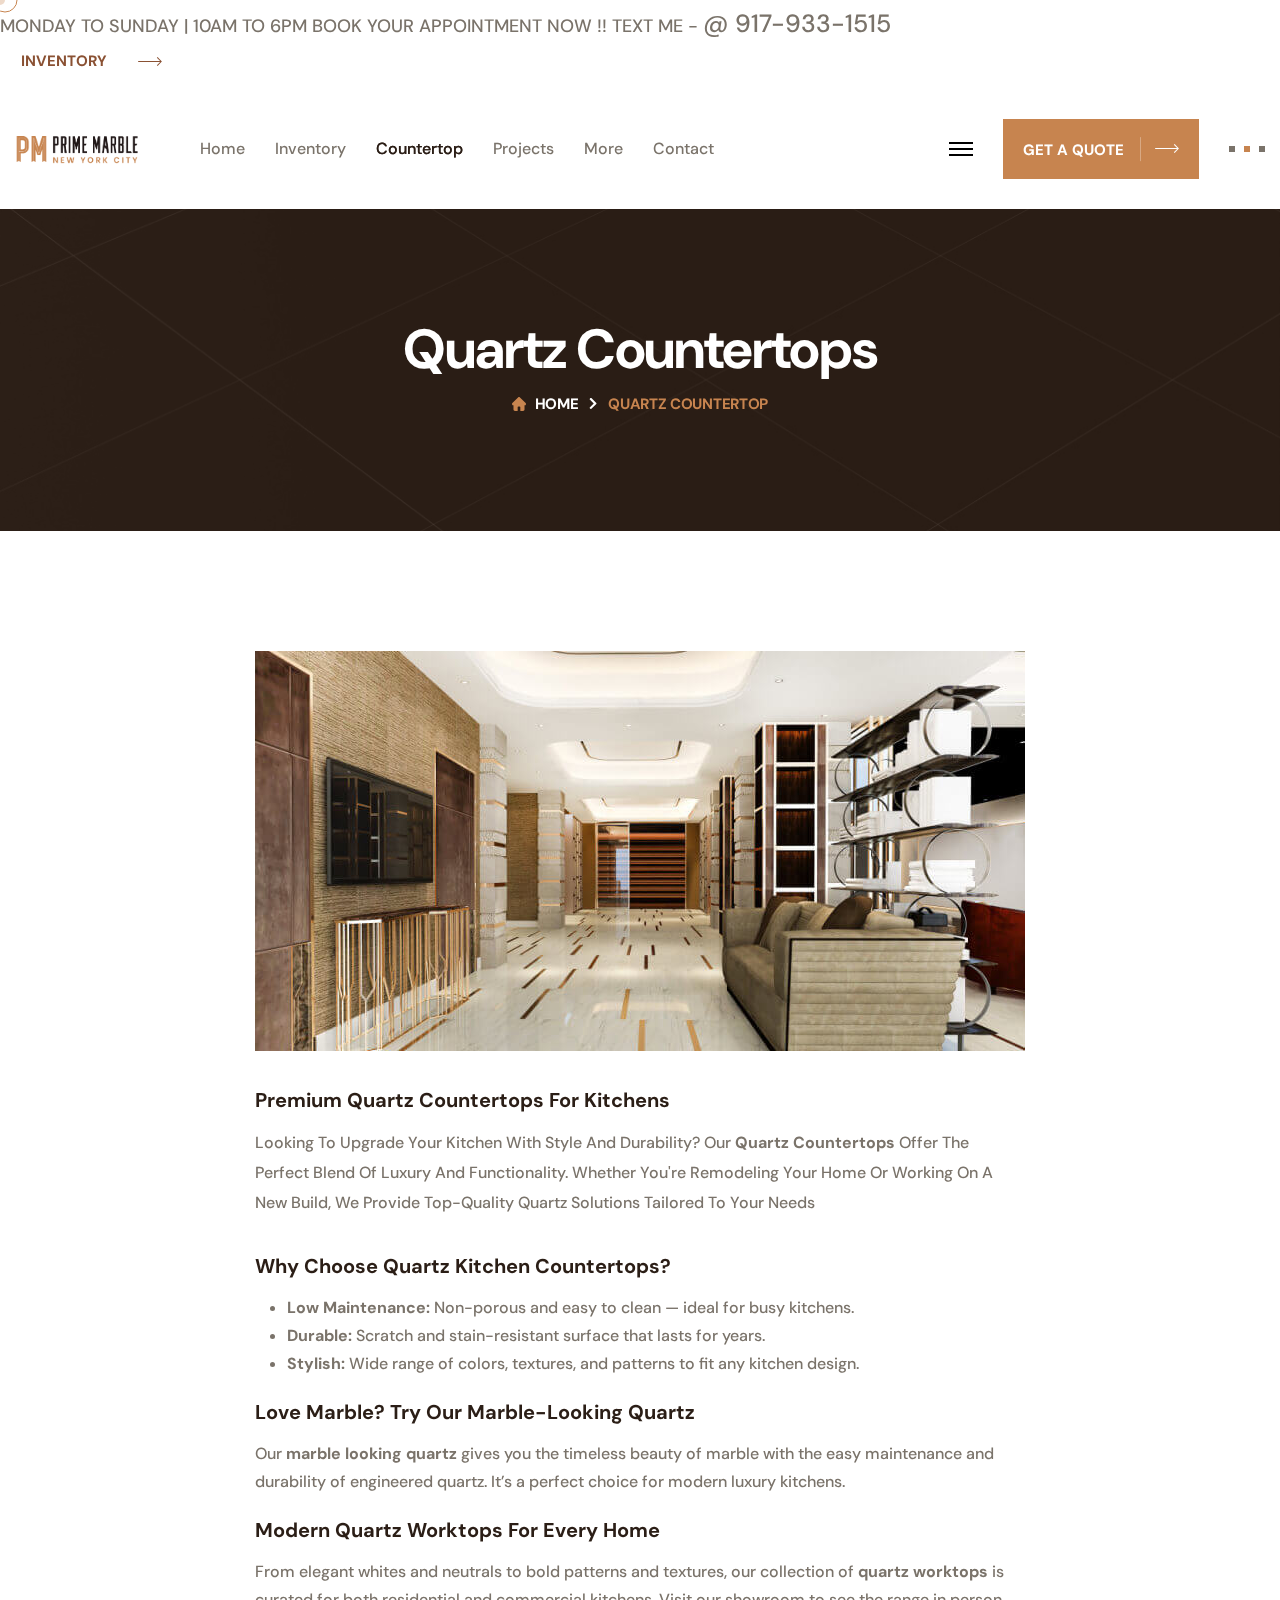
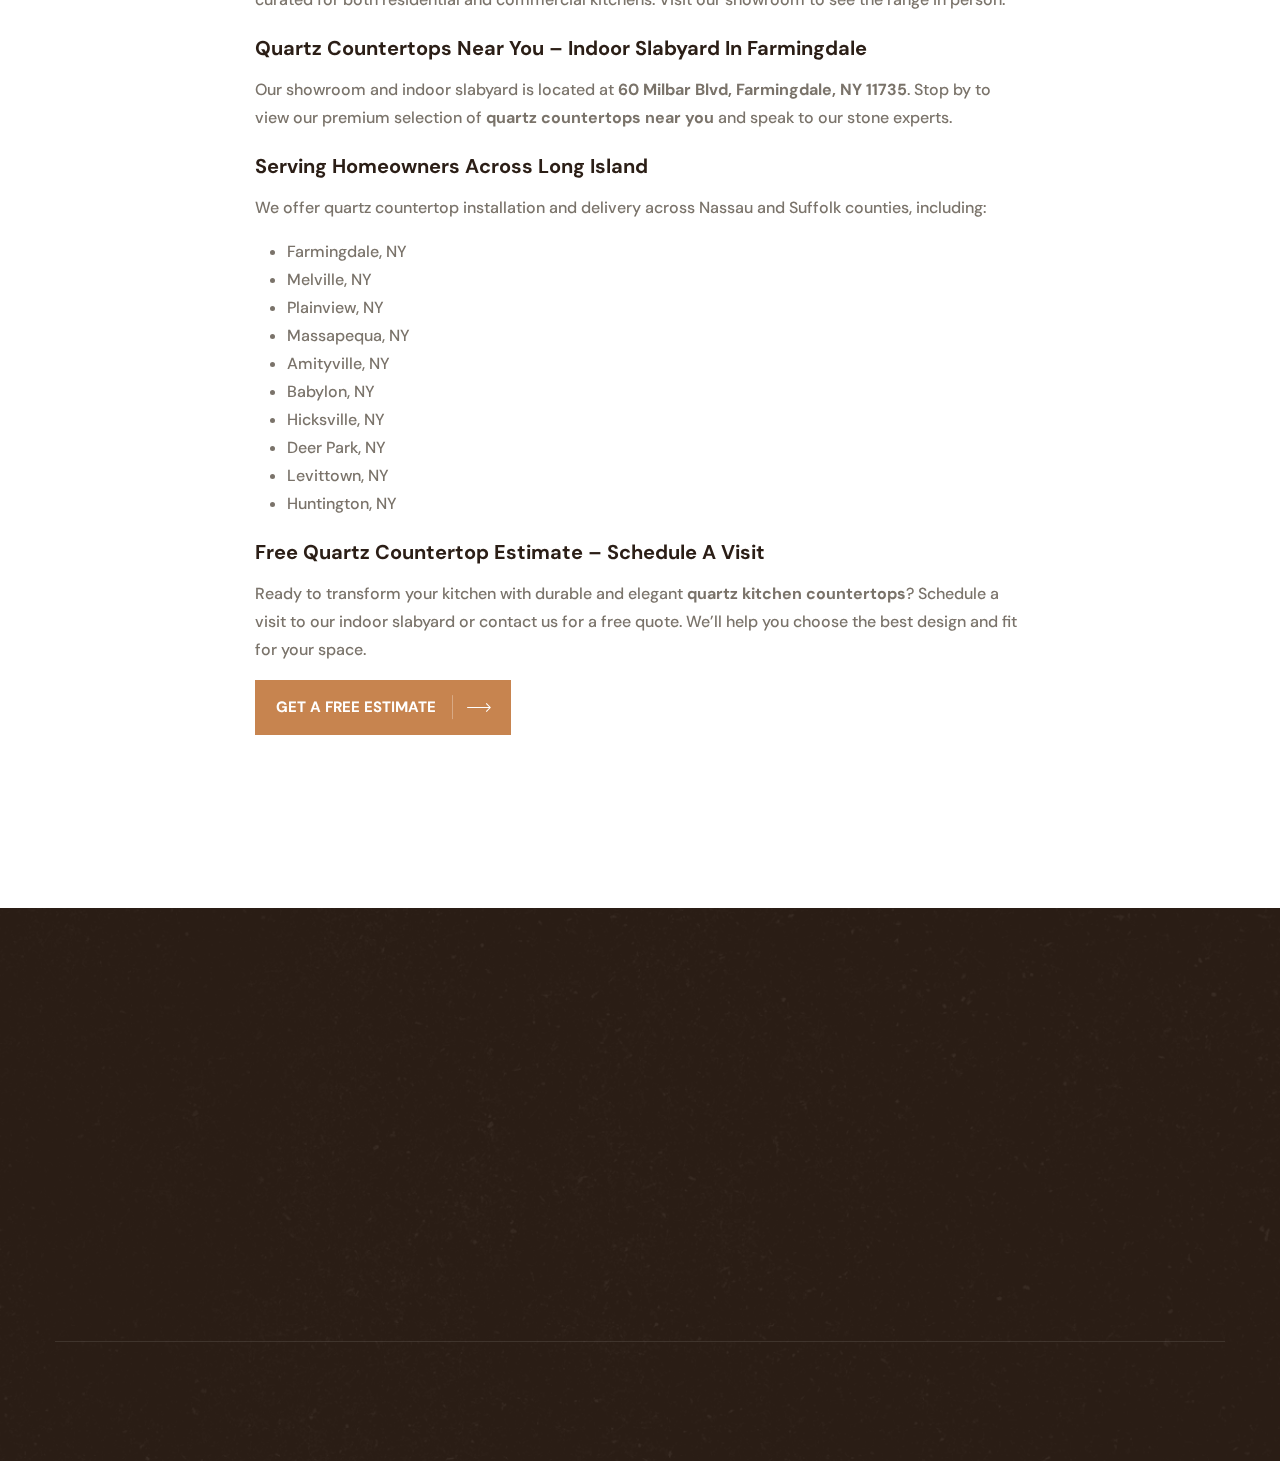
<file: quartz-countertops.html>
<!DOCTYPE html>
<html lang="en">
  <!-- Mirrored from bracketweb.com/floens-html/blog-details.html by HTTrack Website Copier/3.x [XR&CO'2014], Mon, 05 May 2025 17:28:53 GMT -->
  <head>
    <meta charset="UTF-8" />
    <meta name="viewport" content="width=device-width, initial-scale=1.0" />
   <title>Quartz Countertops Near Farmingdale, NY | Marble Looking Quartz & Worktops</title>
<meta name="description" content="Visit our indoor slabyard in Farmingdale, NY for premium quartz countertops and marble-look quartz worktops. Serving Melville, Plainview, Massapequa & more." />

    <!-- favicons Icons -->
    <link
      rel="apple-touch-icon"
      sizes="180x180"
      href="assets/images/favicons/apple-touch-icon.png"
    />
    <link
      rel="icon"
      type="image/png"
      sizes="32x32"
      href="assets/images/favicons/favicon-32x32.png"
    />
    <link
      rel="icon"
      type="image/png"
      sizes="16x16"
      href="assets/images/favicons/favicon-16x16.png"
    />
    <link rel="manifest" href="assets/images/favicons/site.webmanifest" />
  

    <!-- fonts -->
    <link rel="preconnect" href="https://fonts.googleapis.com/" />
    <link rel="preconnect" href="https://fonts.gstatic.com/" crossorigin />
    <link
      href="https://fonts.googleapis.com/css2?family=DM+Sans:opsz,wght@9..40,400;9..40,500;9..40,600;9..40,700;9..40,900;9..40,1000&amp;display=swap"
      rel="stylesheet"
    />
    <link
      href="https://fonts.googleapis.com/css2?family=Plus+Jakarta+Sans:wght@400;500&amp;display=swap"
      rel="stylesheet"
    />
    <link
      href="https://fonts.googleapis.com/css2?family=Quicksand:wght@700&amp;display=swap"
      rel="stylesheet"
    />
    <link
      href="https://fonts.googleapis.com/css2?family=Manrope:wght@500&amp;display=swap"
      rel="stylesheet"
    />

    <link
      rel="stylesheet"
      href="assets/vendors/bootstrap/css/bootstrap.min.css"
    />
    <link
      rel="stylesheet"
      href="assets/vendors/bootstrap-select/bootstrap-select.min.css"
    />
    <link rel="stylesheet" href="assets/vendors/animate/animate.min.css" />
    <link rel="stylesheet" href="assets/vendors/fontawesome/css/all.min.css" />
    <link rel="stylesheet" href="assets/vendors/jquery-ui/jquery-ui.css" />
    <link rel="stylesheet" href="assets/vendors/jarallax/jarallax.css" />
    <link
      rel="stylesheet"
      href="assets/vendors/jquery-magnific-popup/jquery.magnific-popup.css"
    />
    <link
      rel="stylesheet"
      href="assets/vendors/nouislider/nouislider.min.css"
    />
    <link
      rel="stylesheet"
      href="assets/vendors/nouislider/nouislider.pips.css"
    />
    <link rel="stylesheet" href="assets/vendors/tiny-slider/tiny-slider.css" />
    <link rel="stylesheet" href="assets/vendors/floens-icons/style.css" />
    <link
      rel="stylesheet"
      href="assets/vendors/swiper/css/swiper-bundle.min.css"
    />
    <link
      rel="stylesheet"
      href="assets/vendors/owl-carousel/css/owl.carousel.min.css"
    />
    <link
      rel="stylesheet"
      href="assets/vendors/owl-carousel/css/owl.theme.default.min.css"
    />
    <link rel="stylesheet" href="assets/vendors/slick/slick.css" />

    <!-- template styles -->
    <link rel="stylesheet" href="assets/css/floens.css" />
  </head>

  <body class="custom-cursor">
    <div class="custom-cursor__cursor"></div>
    <div class="custom-cursor__cursor-two"></div>

    <div class="preloader">
      <div
        class="preloader__image"
        style="background-image: url(assets/images/loader.png)"
      ></div>
    </div>
    <!-- TOP bar -->
     <div class="top-bar blog-details__meta__title">
      <div style="padding-top:1rem">
        <span class="separator">Monday to sunday | 10AM to 6PM</span>
        <span class="separator">Book your appointment now !!</span>
        <span class=""
          >Text me - <span style="font-size: 25px">@ 917-933-1515</span></span
        >
      </div>

      <div>
        <div class="dropdown-container">
          <button
            style="background-color: white; color: #8a5133"
            class="floens-btn inv-btn"
          >
            Inventory <i class="icon-right-arrow"></i>
          </button>
          <ul class="dropdown-menu">
            <li><a href="inventory.html">Natural Stone</a></li>
            <li><a href="quartz.html">Quartz</a></li>
          </ul>
        </div>
      </div>
    </div>

    <!-- top bar end -->
    <!-- /.preloader -->
    <div class="page-wrapper">
      <header
        class="main-header main-header--two sticky-header sticky-header--normal"
      >
        <div class="container-fluid">
          <div class="main-header__inner">
            <div class="main-header__left">
              <div class="main-header__logo">
                <a href="index.html">
                  <img
                    src="assets/images/logo-dark.png"
                    alt="Floens HTML"
                    width="125"
                  />
                </a>
              </div>
              <!-- /.main-header__logo -->
              <nav class="main-header__nav main-menu">
                <ul class="main-menu__list">
                  <li>
                    <a href="index.html">Home</a>
                  </li>

                  <li class="dropdown">
                    <a href="#">Inventory</a>
                    <ul>
                      <li>
                        <a href="inventory.html">Natural Stone</a>
                      </li>
                      <li>
                        <a href="quartz.html">Quartz</a>
                      </li>
                    </ul>
                  </li>
                  <li class="dropdown">
                    <a href="#">Countertop</a>
                    <ul>
                      <li>
                        <a href="quartz-countertops.html">Quartz Countertops</a>
                      </li>
                      <li>
                         <a href="granite-countertops.html">Granite Countertops</a>
                      </li>
                      <li>
                        <a href="stone-countertops.html">Stone Countertops</a>
                      </li>
                      <li>
                         <a href="kitchen-countertops.html">Kitchen Countertops</a>
                      </li>
                    </ul>
                  </li>
                  <li class="dropdown">
                    <a href="#">Projects</a>
                    <ul>
                      <li>
                        <a href="projects.html">Completed Projects</a>
                      </li>
                      <li>
                        <a href="work.html">Kitchen Projects</a>
                      </li>
                    </ul>
                  </li>
                  <li class="dropdown">
                    <a href="#">More</a>
                    <ul>
                      <li>
                        <a href="natural-stone-disclaimer.html"
                          >Natural Stone Disclaimer</a
                        >
                      </li>
                      <li>
                        <a href="granite-countertops-ny.html"
                          >Granite Countertops</a
                        >
                      </li>
                    </ul>
                  </li>

                  <li>
                    <a href="contact.html">Contact</a>
                  </li>
                </ul>
              </nav>
              <!-- /.main-header__nav -->
            </div>
            <!-- /.main-header__left -->
            <div class="main-header__right">
              <div class="mobile-nav__btn mobile-nav__toggler">
                <span></span>
                <span></span>
                <span></span>
              </div>
              <!-- /.mobile-nav__toggler -->

              <a href="contact.html" class="floens-btn main-header__btn">
                <span>get a quote</span>
                <i class="icon-right-arrow"></i> </a
              ><!-- /.thm-btn main-header__btn -->
              <button class="main-header__sidebar-btn sidebar-btn__toggler">
                <span class="main-header__sidebar-btn__box"></span
                ><!-- /.main-header__sidebar-btn__box -->
                <span class="main-header__sidebar-btn__box"></span
                ><!-- /.main-header__sidebar-btn__box -->
                <span class="main-header__sidebar-btn__box"></span
                ><!-- /.main-header__sidebar-btn__box --></button
              ><!-- /.main-header__sidebar-btn -->
            </div>
            <!-- /.main-header__right -->
          </div>
          <!-- /.main-header__inner -->
        </div>
        <!-- /.container-fluid -->
      </header>
      <!-- /.main-header -->
      <section class="page-header">
        <div
          class="page-header__bg"
          style="
            background-image: url('assets/images/backgrounds/page-header-bg-1-1.png');
          "
        ></div>
        <!-- /.page-header__bg -->
        <div class="container">
          <h2 class="page-header__title">Quartz Countertops</h2>
          <ul class="floens-breadcrumb list-unstyled">
            <li><i class="icon-home"></i> <a href="index.html">Home</a></li>

            <li><span>Quartz Countertop</span></li>
          </ul>
          <!-- /.thm-breadcrumb list-unstyled -->
        </div>
        <!-- /.container -->
      </section>
      <!-- /.page-header -->

      <section class="blog-page section-space">
        <div class="container">
          <div class="row justify-content-center">
            <div class="col-lg-8">
              <div class="blog-details">
                <div
                  class="blog-card wow fadeInUp"
                  data-wow-delay="00ms"
                  data-wow-duration="1500ms"
                >
                  <div class="blog-card__image">
                    <img
                      src="assets/images/blog/blog-d-1-1.jpg"
                      alt="There are many variations of passages of available but majority"
                    />
                    <!-- <div class="blog-card__date">
                                        <span class="blog-card__date__day">20</span>
                                        <span class="blog-card__date__month">june</span>
                                    </div> -->

                    <!-- /.blog-card__date -->
                  </div>
                  <!-- /.blog-card__image -->
                  <div class="blog-card__content">
                    <!-- <ul class="list-unstyled blog-card__meta">
                                        <li><a href="#"> <i class="icon-user"></i> by Admin</a></li>
                                        <li><a href="#"><i class="icon-comment"></i> 2 Comments</a></li>
                                    </ul> -->

                    <!-- /.list-unstyled blog-card__meta -->
                    <h1 class="blog-card__title">
                      Premium Quartz Countertops for Kitchens
                    </h1>
                    <!-- /.blog-card__title -->
                    <p class="blog-card__text blog-card__text--one">
                      Looking to upgrade your kitchen with style and durability?
                      Our <strong>quartz countertops</strong> offer the perfect
                      blend of luxury and functionality. Whether you're
                      remodeling your home or working on a new build, we provide
                      top-quality quartz solutions tailored to your needs
                    </p>
                    <!-- /.blog-card__text -->
                    <h2 class="blog-card__title">Why Choose Quartz Kitchen Countertops?</h2>
                    <ul>
                      <li>
                        <strong>Low Maintenance:</strong> Non-porous and easy to
                        clean — ideal for busy kitchens.
                      </li>
                      <li>
                        <strong>Durable:</strong> Scratch and stain-resistant
                        surface that lasts for years.
                      </li>
                      <li>
                        <strong>Stylish:</strong> Wide range of colors,
                        textures, and patterns to fit any kitchen design.
                      </li>
                    </ul>

                    <h2 class="blog-card__title">Love Marble? Try Our Marble-Looking Quartz</h2>
                    <p>
                      Our <strong>marble looking quartz</strong> gives you the
                      timeless beauty of marble with the easy maintenance and
                      durability of engineered quartz. It’s a perfect choice for
                      modern luxury kitchens.
                    </p>

                    <h2 class="blog-card__title">Modern Quartz Worktops for Every Home</h2>
                    <p>
                      From elegant whites and neutrals to bold patterns and
                      textures, our collection of
                      <strong>quartz worktops</strong> is curated for both
                      residential and commercial kitchens. Visit our showroom to
                      see the range in person.
                    </p>
                    <h2 class="blog-card__title">
                      Quartz Countertops Near You – Indoor Slabyard in
                      Farmingdale
                    </h2>
                    <p>
                      Our showroom and indoor slabyard is located at
                      <strong>60 Milbar Blvd, Farmingdale, NY 11735</strong>.
                      Stop by to view our premium selection of
                      <strong>quartz countertops near you</strong> and speak to
                      our stone experts.
                    </p>

                    <h3 class="blog-card__title">Serving Homeowners Across Long Island</h3>
                    <p>
                      We offer quartz countertop installation and delivery
                      across Nassau and Suffolk counties, including:
                    </p>
                    <ul>
                      <li>Farmingdale, NY</li>
                      <li>Melville, NY</li>
                      <li>Plainview, NY</li>
                      <li>Massapequa, NY</li>
                      <li>Amityville, NY</li>
                      <li>Babylon, NY</li>
                      <li>Hicksville, NY</li>
                      <li>Deer Park, NY</li>
                      <li>Levittown, NY</li>
                      <li>Huntington, NY</li>
                    </ul>
                    <h2 class="blog-card__title">Free Quartz Countertop Estimate – Schedule a Visit</h2>
                    <p>
                      Ready to transform your kitchen with durable and elegant
                      <strong>quartz kitchen countertops</strong>? Schedule a
                      visit to our indoor slabyard or contact us for a free
                      quote. We’ll help you choose the best design and fit for
                      your space.
                    </p>

                    <a href="/contact.html" class="floens-btn main-header__btn"
                      >Get a Free Estimate
                       <i class="icon-right-arrow"></i></a
                    >

                   
                    <!-- /.blog-details__inner -->
                  </div>
                  <!-- /.blog-card-four__content -->
                </div>
                <!-- /.blog-card -->
                
                <!-- /.blog-details__meta -->
              </div>
              <!-- /.blog-details -->

            
              <!-- /.comments-one -->

             
              <!-- /.comments-form -->
            </div>
            <!-- /.col-lg-8 -->
          </div>
          <!-- /.row -->
        </div>
        <!-- /.container -->
      </section>
      <!-- /.blog-page section-space -->

      <footer class="main-footer">
        <div
          class="main-footer__bg"
          style="background-image: url(assets/images/shapes/footer-bg-1-1.png)"
        ></div>
        <!-- /.main-footer__bg -->
        <div class="main-footer__top">
          <div class="container">
            <div class="row">
              <div
                class="col-xl-4 col-lg-6 wow fadeInUp"
                data-wow-duration="1500ms"
                data-wow-delay="00ms"
              >
                <div class="footer-widget footer-widget--about">
                  <a href="index.html" class="footer-widget__logo">
                    <img
                      src="assets/images/logo-light.png"
                      width="123"
                      alt="Floens HTML Template"
                    />
                  </a>
                  <p class="footer-widget__about-text">
                    Crafting timeless stonework with precision and
                    passion—trusted experts for homes and businesses across NYC.
                  </p>
                  <!-- /.footer-widget__about-text -->

                  <!-- /.footer-widget__newsletter mc-form -->
                  <div class="mc-form__response"></div>
                  <!-- /.mc-form__response -->
                </div>
                <!-- /.footer-widget -->
              </div>
              <!-- /.col-xl-4 col-lg-6 -->
              <div
                class="col-xl-4 col-lg-4 col-md-4 col-sm-6 wow fadeInUp"
                data-wow-duration="1500ms"
                data-wow-delay="200ms"
              >
                <div
                  class="footer-widget footer-widget--links footer-widget--links-one"
                >
                  <div class="footer-widget__top">
                    <div class="footer-widget__title-box"></div>
                    <!-- /.footer-widget__title-box -->
                    <h2 class="footer-widget__title">Explore</h2>
                    <!-- /.footer-widget__title -->
                  </div>
                  <!-- /.footer-widget__top -->
                  <ul class="list-unstyled footer-widget__links">
                    <li><a href="index.html#aboutus">About Us</a></li>
                    <li><a href="index.html#service">Our Services</a></li>
                    <li><a href="index.html#ourprojects">Our Projects</a></li>

                    <li><a href="index.html#gallery">Inventory</a></li>
                    <li><a href="index.html#testimonial">Testimonials </a></li>

                    <li><a href="contact.html">Contact Us </a></li>
                  </ul>
                  <!-- /.list-unstyled footer-widget__links -->
                </div>
                <!-- /.footer-widget -->
              </div>
              <!-- /.col-xl-2 col-lg-3 col-md-3 col-sm-6 -->

              <!-- /.col-xl-3 col-lg-3 col-md-4 col-sm-6 -->
              <div
                class="col-xl-3 col-lg-6 col-md-5 wow fadeInUp"
                data-wow-duration="1500ms"
                data-wow-delay="600ms"
              >
                <div class="footer-widget footer-widget--contact">
                  <div class="footer-widget__top">
                    <div class="footer-widget__title-box"></div>
                    <!-- /.footer-widget__title-box -->
                    <h2 class="footer-widget__title">Get inTouch</h2>
                    <!-- /.footer-widget__title -->
                  </div>
                  <!-- /.footer-widget__top -->
                  <ul class="list-unstyled footer-widget__info">
                    <li>
                      <a href="https://www.google.com/maps"
                        >Indoor Slabyard :60 Milbar Blvd , Farmingdale , NY
                        11735</a
                      >
                    </li>
                    <li>
                      <span class="icon-paper-plane"></span>
                      <a href="mailto:primemarbleny@gmail.com"
                        >primemarbleny@gmail.com</a
                      >
                    </li>
                    <li>
                      <span class="icon-phone-call"></span>
                      <a href="tel:+1-917-575-5255">+1-917-575-5255</a>
                    </li>
                  </ul>
                  <!-- /.list-unstyled -->
                </div>
                <!-- /.footer-widget -->
              </div>
              <!-- /.col-xl-3 col-lg-6 col-md-5 -->
            </div>
            <!-- /.row -->
          </div>
          <!-- /.container -->
        </div>
        <!-- /.main-footer__top -->
        <div class="main-footer__bottom">
          <div class="container">
            <div class="main-footer__bottom__inner">
              <div class="row gutter-y-30 align-items-center">
                <div
                  class="col-md-5 wow fadeInUp"
                  data-wow-duration="1500ms"
                  data-wow-delay="000ms"
                >
                  <div class="main-footer__social floens-social">
                    <a href="https://www.facebook.com/104876217521304">
                      <i class="icon-facebook" aria-hidden="true"></i>
                      <span class="sr-only">Facebook</span>
                    </a>
                    <a href="https://www.x.com/marble_ny">
                      <i class="icon-twitter" aria-hidden="true"></i>
                      <span class="sr-only">Twitter</span>
                    </a>
                    <a href="https://www.instagram.com/primemarblenewyork">
                      <i class="icon-instagram" aria-hidden="true"></i>
                      <span class="sr-only">Instagram</span>
                    </a>
                    <a href="https://youtube.com/">
                      <i class="icon-youtube" aria-hidden="true"></i>
                      <span class="sr-only">Youtube</span>
                    </a>
                  </div>
                  <!-- /.main-footer__social -->
                </div>
                <!-- /.col-md-5 -->
                <div
                  class="col-md-7 wow fadeInUp"
                  data-wow-duration="1500ms"
                  data-wow-delay="200ms"
                >
                  <div class="main-footer__bottom__copyright">
                    <p class="main-footer__copyright">
                      Copyright &copy;
                      <span class="dynamic-year"></span> primemarbleandgranite-
                      All Rights Reserved.
                    </p>
                  </div>
                  <!-- /.main-footer__bottom__copyright -->
                </div>
                <!-- /.col-md-7 -->
              </div>
              <!-- /.row -->
            </div>
            <!-- /.main-footer__inner -->
          </div>
          <!-- /.container -->
        </div>
        <!-- /.main-footer__bottom -->
      </footer>
      <!-- /.main-footer -->
    </div>
    <!-- /.page-wrapper -->

    <div class="mobile-nav__wrapper">
      <div class="mobile-nav__overlay mobile-nav__toggler"></div>
      <!-- /.mobile-nav__overlay -->
      <div class="mobile-nav__content">
        <span class="mobile-nav__close mobile-nav__toggler"
          ><i class="fa fa-times"></i
        ></span>

        <div class="logo-box">
          <a href="index.html" aria-label="logo image"
            ><img
              src="assets/images/logo-light.png"
              width="155"
              alt="logo-light"
          /></a>
        </div>
        <!-- /.logo-box -->
        <div class="mobile-nav__container"></div>
        <!-- /.mobile-nav__container -->

        <ul class="mobile-nav__contact list-unstyled">
          <li>
            <i class="fa fa-envelope"></i>
            <a href="mailto:needhelp@floens.com">needhelp@floens.com</a>
          </li>
          <li>
            <i class="fa fa-phone-alt"></i>
            <a href="tel:+9156980036420">+91 5698 0036 420</a>
          </li>
        </ul>
        <!-- /.mobile-nav__contact -->
        <div class="mobile-nav__social">
          <a href="https://facebook.com/">
            <i class="icon-facebook" aria-hidden="true"></i>
            <span class="sr-only">Facebook</span>
          </a>
          <a href="https://twitter.com/">
            <i class="icon-twitter" aria-hidden="true"></i>
            <span class="sr-only">Twitter</span>
          </a>
          <a href="https://instagram.com/">
            <i class="icon-instagram" aria-hidden="true"></i>
            <span class="sr-only">Instagram</span>
          </a>
          <a href="https://youtube.com/">
            <i class="icon-youtube" aria-hidden="true"></i>
            <span class="sr-only">Youtube</span>
          </a>
        </div>
        <!-- /.mobile-nav__social -->
      </div>
      <!-- /.mobile-nav__content -->
    </div>
    <!-- /.mobile-nav__wrapper -->
    <div class="search-popup">
      <div class="search-popup__overlay search-toggler"></div>
      <!-- /.search-popup__overlay -->
      <div class="search-popup__content">
        <form role="search" method="get" class="search-popup__form" action="#">
          <input type="text" id="search" placeholder="Search Here..." />
          <button type="submit" aria-label="search submit" class="floens-btn">
            <span class="icon-search"></span>
          </button>
        </form>
      </div>
      <!-- /.search-popup__content -->
    </div>
    <!-- /.search-popup -->
    <aside class="sidebar-one">
      <div class="sidebar-one__overlay sidebar-btn__toggler"></div>
      <!-- /.siderbar-ovarlay -->
      <div class="sidebar-one__content">
        <span class="sidebar-one__close sidebar-btn__toggler"
          ><i class="fa fa-times"></i
        ></span>
        <div class="sidebar-one__logo sidebar-one__item">
          <a href="index.html" aria-label="logo image"
            ><img
              src="assets/images/logo-light.png"
              width="123"
              alt="logo-dark"
          /></a>
        </div>
        <!-- /.sidebar-one__logo -->
        <div class="sidebar-one__about sidebar-one__item">
          <p class="sidebar-one__about__text">
            Tiles company, also known as a tile manufacturer or distributor,
            specializes in the production and distri
          </p>
        </div>
        <!-- /.sidebar-one__about -->
        <div class="sidebar-one__info sidebar-one__item">
          <h4 class="sidebar-one__title">Information</h4>
          <ul class="sidebar-one__info__list">
            <li>
              <span class="icon-location-2"></span>
              <address>85 Ketch Harbour Road Bensal PA 19020</address>
            </li>
            <li>
              <span class="icon-paper-plane"></span>
              <a href="mailto:needhelp@company.com">needhelp@company.com</a>
            </li>
            <li>
              <span class="icon-phone-call"></span>
              <a href="tel:+9156980036420">+91 5698 0036 420</a>
            </li>
          </ul>
          <!-- /.sidebar-one__info__list -->
        </div>
        <!-- /.sidebar-one__info -->
        <div class="sidebar-one__social floens-social sidebar-one__item">
          <a href="https://facebook.com/">
            <i class="icon-facebook" aria-hidden="true"></i>
            <span class="sr-only">Facebook</span>
          </a>
          <a href="https://twitter.com/">
            <i class="icon-twitter" aria-hidden="true"></i>
            <span class="sr-only">Twitter</span>
          </a>
          <a href="https://instagram.com/">
            <i class="icon-instagram" aria-hidden="true"></i>
            <span class="sr-only">Instagram</span>
          </a>
          <a href="https://youtube.com/">
            <i class="icon-youtube" aria-hidden="true"></i>
            <span class="sr-only">Youtube</span>
          </a>
        </div>
        <!-- /sidebar-one__social -->
        <div class="sidebar-one__newsletter sidebar-one__item">
          <label class="sidebar-one__title" for="sidebar-email"
            >Newsletter Subscribe</label
          >
          <form
            action="#"
            class="sidebar-one__newsletter__inner mc-form"
            data-url="MAILCHIMP_FORM_URL"
          >
            <input
              type="email"
              name="sidebar-email"
              id="sidebar-email"
              class="sidebar-one__newsletter__input"
              placeholder="Email Address"
            />
            <button type="submit" class="sidebar-one__newsletter__btn">
              <span class="icon-email" aria-hidden="true"></span>
            </button>
          </form>
          <div class="mc-form__response"></div>
          <!-- /.mc-form__response -->
        </div>
        <!-- /.sidebar-one__form -->
      </div>
      <!-- /.sidebar__content -->
    </aside>
    <!-- /.sidebar-one -->

    <a href="#" data-target="html" class="scroll-to-target scroll-to-top">
      <span class="scroll-to-top__text">back top</span>
      <span class="scroll-to-top__wrapper"
        ><span class="scroll-to-top__inner"></span
      ></span>
    </a>

    <script src="assets/vendors/jquery/jquery-3.7.0.min.js"></script>
    <script src="assets/vendors/bootstrap/js/bootstrap.bundle.min.js"></script>
    <script src="assets/vendors/bootstrap-select/bootstrap-select.min.js"></script>
    <script src="assets/vendors/jarallax/jarallax.min.js"></script>
    <script src="assets/vendors/jquery-ui/jquery-ui.js"></script>
    <script src="assets/vendors/jquery-ajaxchimp/jquery.ajaxchimp.min.js"></script>
    <script src="assets/vendors/jquery-appear/jquery.appear.min.js"></script>
    <script src="assets/vendors/jquery-circle-progress/jquery.circle-progress.min.js"></script>
    <script src="assets/vendors/jquery-magnific-popup/jquery.magnific-popup.min.js"></script>
    <script src="assets/vendors/jquery-validate/jquery.validate.min.js"></script>
    <script src="assets/vendors/nouislider/nouislider.min.js"></script>
    <script src="assets/vendors/tiny-slider/tiny-slider.js"></script>
    <script src="assets/vendors/swiper/js/swiper-bundle.min.js"></script>
    <script src="assets/vendors/wnumb/wNumb.min.js"></script>
    <script src="assets/vendors/owl-carousel/js/owl.carousel.min.js"></script>
    <script src="assets/vendors/wow/wow.js"></script>
    <script src="assets/vendors/imagesloaded/imagesloaded.min.js"></script>
    <script src="assets/vendors/isotope/isotope.js"></script>
    <script src="assets/vendors/countdown/countdown.min.js"></script>
    <script src="assets/vendors/jquery-circleType/jquery.circleType.js"></script>
    <script src="assets/vendors/jquery-lettering/jquery.lettering.min.js"></script>
    <script src="assets/vendors/slick/slick.min.js"></script>
    <!-- template js -->
    <script src="assets/js/floens.js"></script>
  </body>

  <!-- Mirrored from bracketweb.com/floens-html/blog-details.html by HTTrack Website Copier/3.x [XR&CO'2014], Mon, 05 May 2025 17:28:54 GMT -->
</html>
</file>
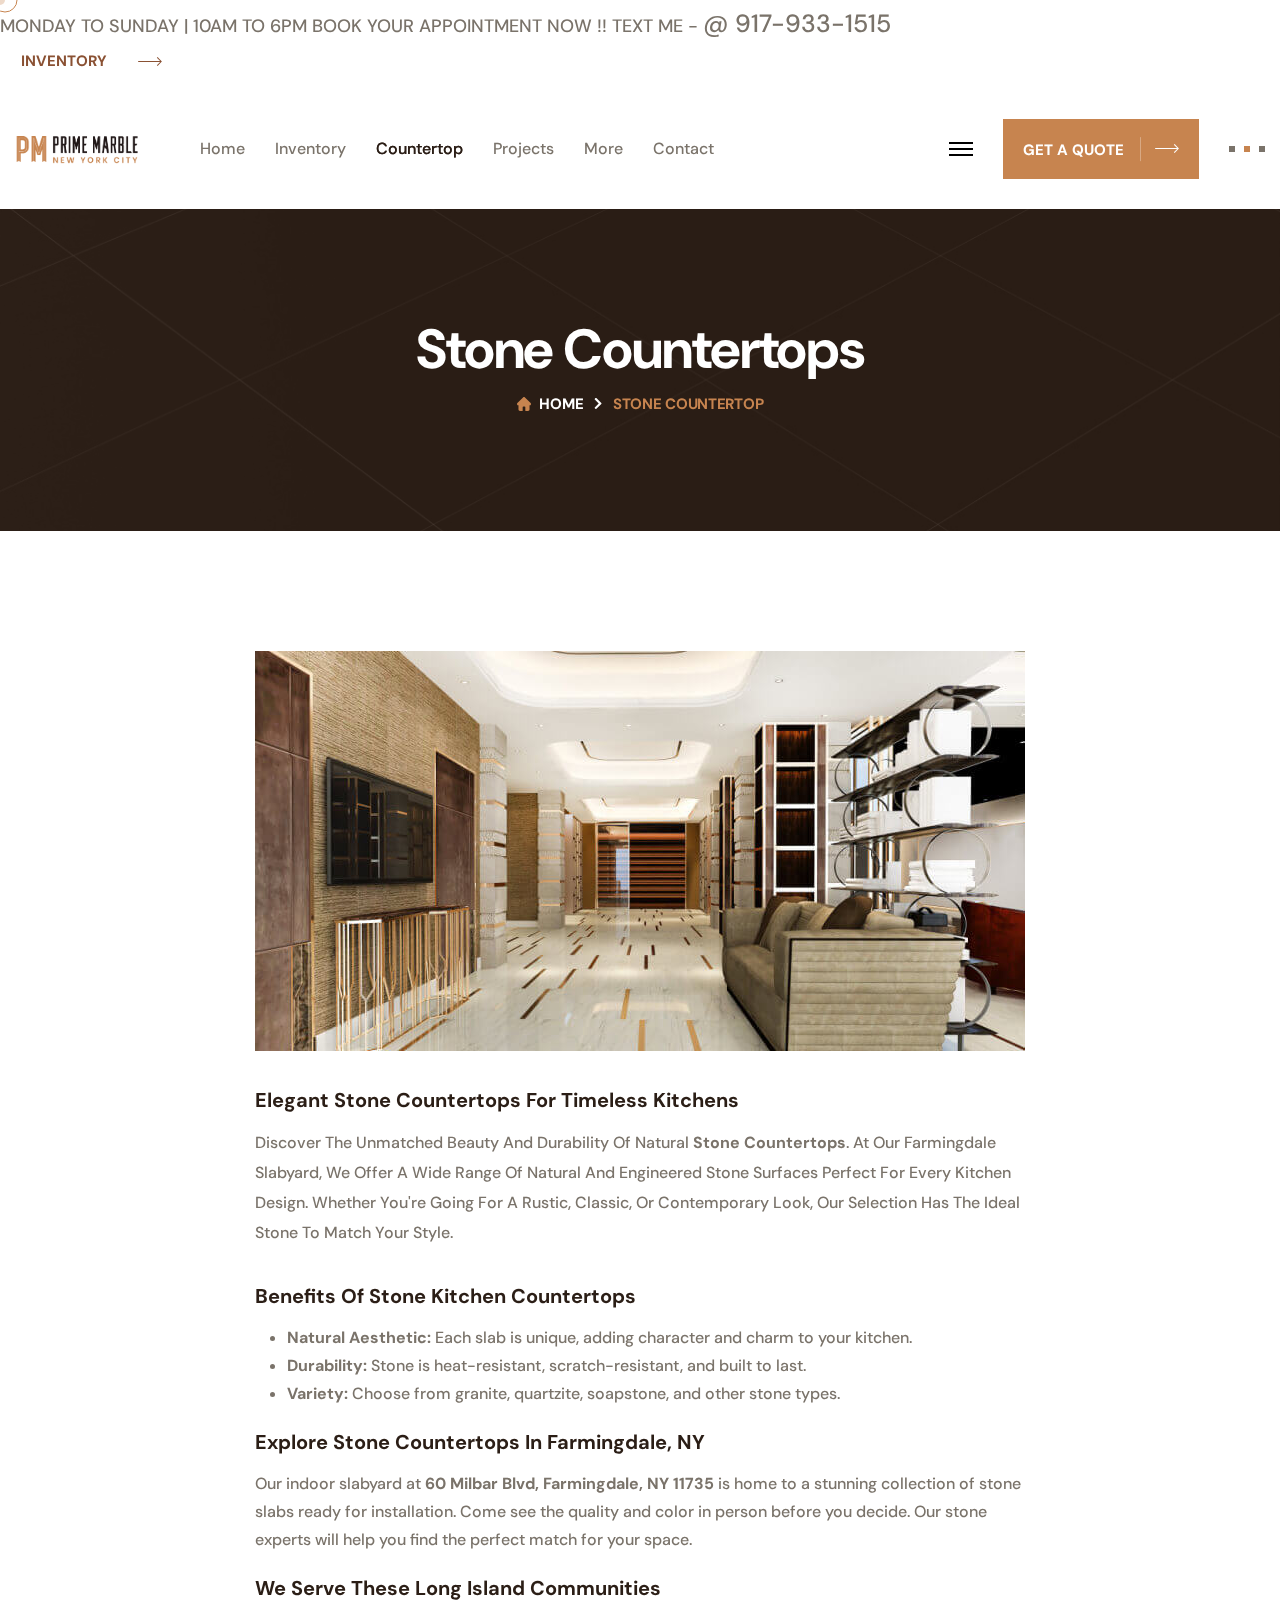
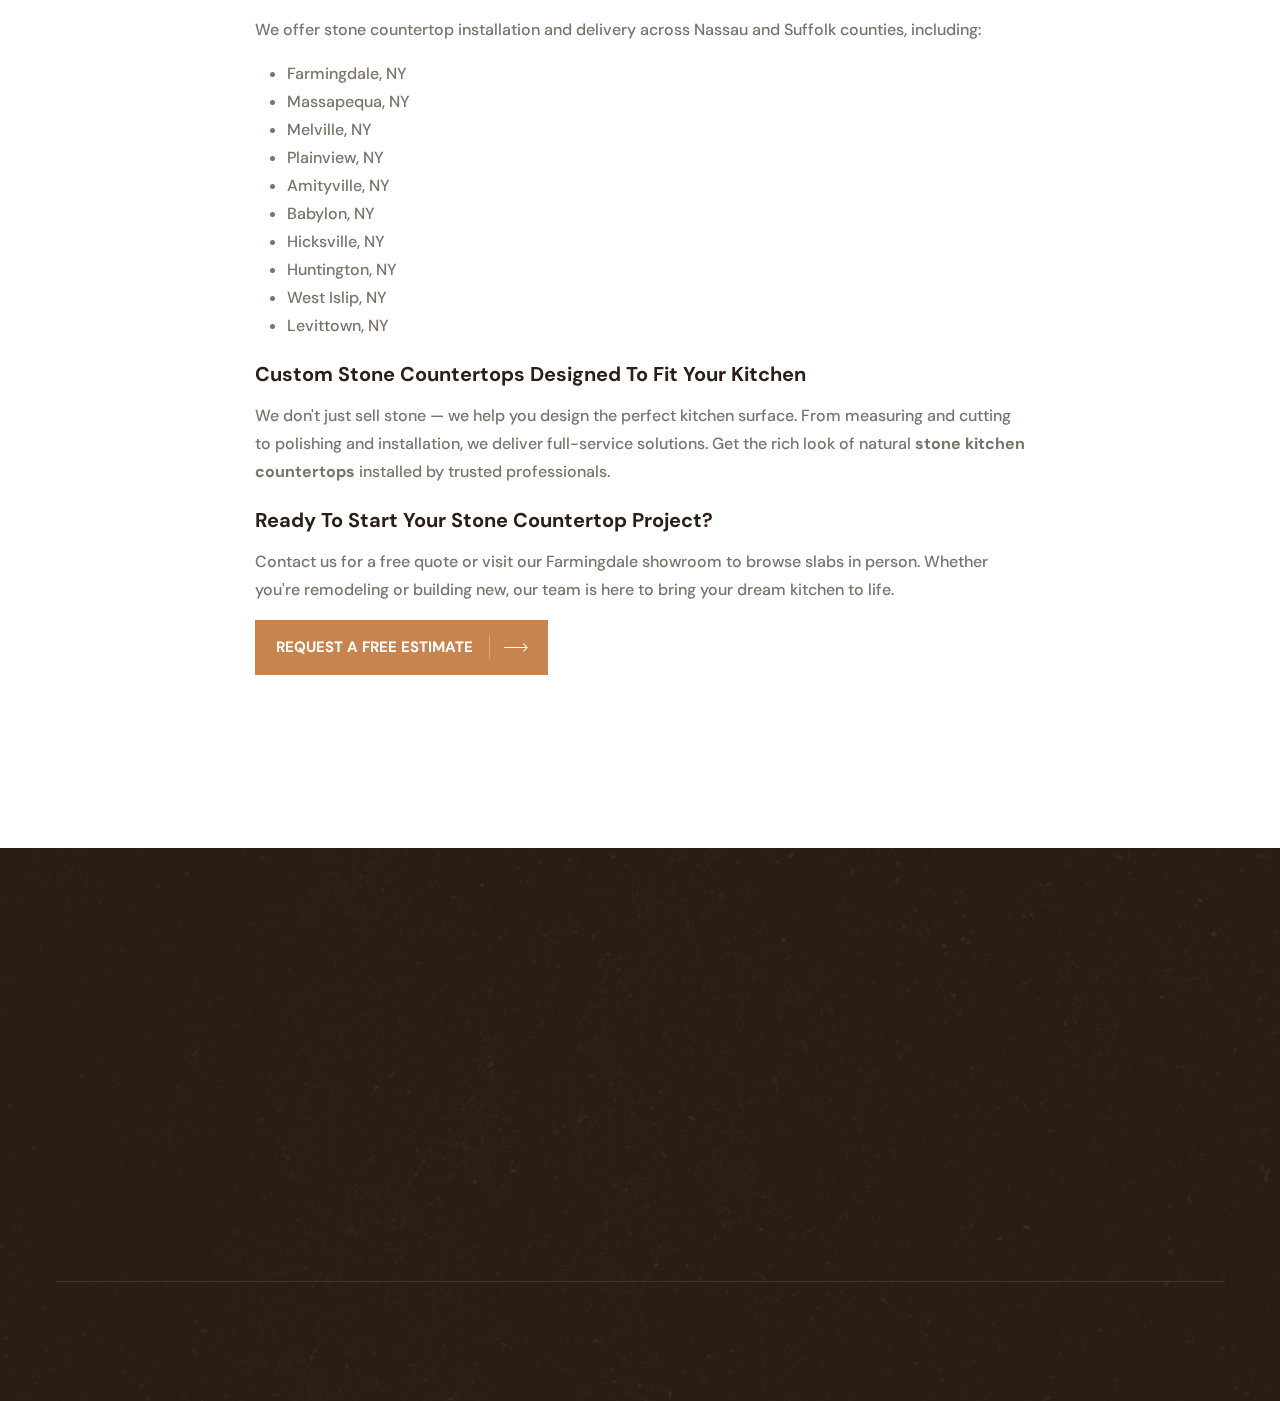
<file: stone-countertops.html>
<!DOCTYPE html>
<html lang="en">
  <!-- Mirrored from bracketweb.com/floens-html/blog-details.html by HTTrack Website Copier/3.x [XR&CO'2014], Mon, 05 May 2025 17:28:53 GMT -->
  <head>
    <meta charset="UTF-8" />
    <meta name="viewport" content="width=device-width, initial-scale=1.0" />
<title>Stone Countertops Near Farmingdale, NY | Durable Kitchen Stone Surfaces</title>
<meta name="description" content="Shop premium stone countertops at our Farmingdale, NY showroom. Find elegant stone kitchen countertops for your renovation or new build today." />

    <!-- favicons Icons -->
    <link
      rel="apple-touch-icon"
      sizes="180x180"
      href="assets/images/favicons/apple-touch-icon.png"
    />
    <link
      rel="icon"
      type="image/png"
      sizes="32x32"
      href="assets/images/favicons/favicon-32x32.png"
    />
    <link
      rel="icon"
      type="image/png"
      sizes="16x16"
      href="assets/images/favicons/favicon-16x16.png"
    />
    <link rel="manifest" href="assets/images/favicons/site.webmanifest" />
  

    <!-- fonts -->
    <link rel="preconnect" href="https://fonts.googleapis.com/" />
    <link rel="preconnect" href="https://fonts.gstatic.com/" crossorigin />
    <link
      href="https://fonts.googleapis.com/css2?family=DM+Sans:opsz,wght@9..40,400;9..40,500;9..40,600;9..40,700;9..40,900;9..40,1000&amp;display=swap"
      rel="stylesheet"
    />
    <link
      href="https://fonts.googleapis.com/css2?family=Plus+Jakarta+Sans:wght@400;500&amp;display=swap"
      rel="stylesheet"
    />
    <link
      href="https://fonts.googleapis.com/css2?family=Quicksand:wght@700&amp;display=swap"
      rel="stylesheet"
    />
    <link
      href="https://fonts.googleapis.com/css2?family=Manrope:wght@500&amp;display=swap"
      rel="stylesheet"
    />

    <link
      rel="stylesheet"
      href="assets/vendors/bootstrap/css/bootstrap.min.css"
    />
    <link
      rel="stylesheet"
      href="assets/vendors/bootstrap-select/bootstrap-select.min.css"
    />
    <link rel="stylesheet" href="assets/vendors/animate/animate.min.css" />
    <link rel="stylesheet" href="assets/vendors/fontawesome/css/all.min.css" />
    <link rel="stylesheet" href="assets/vendors/jquery-ui/jquery-ui.css" />
    <link rel="stylesheet" href="assets/vendors/jarallax/jarallax.css" />
    <link
      rel="stylesheet"
      href="assets/vendors/jquery-magnific-popup/jquery.magnific-popup.css"
    />
    <link
      rel="stylesheet"
      href="assets/vendors/nouislider/nouislider.min.css"
    />
    <link
      rel="stylesheet"
      href="assets/vendors/nouislider/nouislider.pips.css"
    />
    <link rel="stylesheet" href="assets/vendors/tiny-slider/tiny-slider.css" />
    <link rel="stylesheet" href="assets/vendors/floens-icons/style.css" />
    <link
      rel="stylesheet"
      href="assets/vendors/swiper/css/swiper-bundle.min.css"
    />
    <link
      rel="stylesheet"
      href="assets/vendors/owl-carousel/css/owl.carousel.min.css"
    />
    <link
      rel="stylesheet"
      href="assets/vendors/owl-carousel/css/owl.theme.default.min.css"
    />
    <link rel="stylesheet" href="assets/vendors/slick/slick.css" />

    <!-- template styles -->
    <link rel="stylesheet" href="assets/css/floens.css" />
  </head>

  <body class="custom-cursor">
    <div class="custom-cursor__cursor"></div>
    <div class="custom-cursor__cursor-two"></div>

    <div class="preloader">
      <div
        class="preloader__image"
        style="background-image: url(assets/images/loader.png)"
      ></div>
    </div>
    <!-- TOP bar -->
     <div class="top-bar blog-details__meta__title">
      <div style="padding-top:1rem">
        <span class="separator">Monday to sunday | 10AM to 6PM</span>
        <span class="separator">Book your appointment now !!</span>
        <span class=""
          >Text me - <span style="font-size: 25px">@ 917-933-1515</span></span
        >
      </div>

      <div>
        <div class="dropdown-container">
          <button
            style="background-color: white; color: #8a5133"
            class="floens-btn inv-btn"
          >
            Inventory <i class="icon-right-arrow"></i>
          </button>
          <ul class="dropdown-menu">
            <li><a href="inventory.html">Natural Stone</a></li>
            <li><a href="quartz.html">Quartz</a></li>
          </ul>
        </div>
      </div>
    </div>

    <!-- top bar end -->
    <!-- /.preloader -->
    <div class="page-wrapper">
      <header
        class="main-header main-header--two sticky-header sticky-header--normal"
      >
        <div class="container-fluid">
          <div class="main-header__inner">
            <div class="main-header__left">
              <div class="main-header__logo">
                <a href="index.html">
                  <img
                    src="assets/images/logo-dark.png"
                    alt="Floens HTML"
                    width="125"
                  />
                </a>
              </div>
              <!-- /.main-header__logo -->
              <nav class="main-header__nav main-menu">
                <ul class="main-menu__list">
                  <li>
                    <a href="index.html">Home</a>
                  </li>

                  <li class="dropdown">
                    <a href="#">Inventory</a>
                    <ul>
                      <li>
                        <a href="inventory.html">Natural Stone</a>
                      </li>
                      <li>
                        <a href="quartz.html">Quartz</a>
                      </li>
                    </ul>
                  </li>
                  <li class="dropdown">
                    <a href="#">Countertop</a>
                    <ul>
                      <li>
                        <a href="quartz-countertops.html">Quartz Countertops</a>
                      </li>
                      <li>
                         <a href="granite-countertops.html">Granite Countertops</a>
                      </li>
                      <li>
                        <a href="stone-countertops.html">Stone Countertops</a>
                      </li>
                      <li>
                         <a href="kitchen-countertops.html">Kitchen Countertops</a>
                      </li>
                    </ul>
                  </li>
                  <li class="dropdown">
                    <a href="#">Projects</a>
                    <ul>
                      <li>
                        <a href="projects.html">Completed Projects</a>
                      </li>
                      <li>
                        <a href="work.html">Kitchen Projects</a>
                      </li>
                    </ul>
                  </li>
                  <li class="dropdown">
                    <a href="#">More</a>
                    <ul>
                      <li>
                        <a href="natural-stone-disclaimer.html"
                          >Natural Stone Disclaimer</a
                        >
                      </li>
                      <li>
                        <a href="granite-countertops-ny.html"
                          >Granite Countertops</a
                        >
                      </li>
                    </ul>
                  </li>

                  <li>
                    <a href="contact.html">Contact</a>
                  </li>
                </ul>
              </nav>
              <!-- /.main-header__nav -->
            </div>
            <!-- /.main-header__left -->
            <div class="main-header__right">
              <div class="mobile-nav__btn mobile-nav__toggler">
                <span></span>
                <span></span>
                <span></span>
              </div>
              <!-- /.mobile-nav__toggler -->

              <a href="contact.html" class="floens-btn main-header__btn">
                <span>get a quote</span>
                <i class="icon-right-arrow"></i> </a
              ><!-- /.thm-btn main-header__btn -->
              <button class="main-header__sidebar-btn sidebar-btn__toggler">
                <span class="main-header__sidebar-btn__box"></span
                ><!-- /.main-header__sidebar-btn__box -->
                <span class="main-header__sidebar-btn__box"></span
                ><!-- /.main-header__sidebar-btn__box -->
                <span class="main-header__sidebar-btn__box"></span
                ><!-- /.main-header__sidebar-btn__box --></button
              ><!-- /.main-header__sidebar-btn -->
            </div>
            <!-- /.main-header__right -->
          </div>
          <!-- /.main-header__inner -->
        </div>
        <!-- /.container-fluid -->
      </header>
      <!-- /.main-header -->
      <section class="page-header">
        <div
          class="page-header__bg"
          style="
            background-image: url('assets/images/backgrounds/page-header-bg-1-1.png');
          "
        ></div>
        <!-- /.page-header__bg -->
        <div class="container">
          <h2 class="page-header__title">Stone Countertops</h2>
          <ul class="floens-breadcrumb list-unstyled">
            <li><i class="icon-home"></i> <a href="index.html">Home</a></li>

            <li><span>Stone Countertop</span></li>
          </ul>
          <!-- /.thm-breadcrumb list-unstyled -->
        </div>
        <!-- /.container -->
      </section>
      <!-- /.page-header -->

      <section class="blog-page section-space">
        <div class="container">
          <div class="row justify-content-center">
            <div class="col-lg-8">
              <div class="blog-details">
                <div
                  class="blog-card wow fadeInUp"
                  data-wow-delay="00ms"
                  data-wow-duration="1500ms"
                >
                  <div class="blog-card__image">
                    <img
                      src="assets/images/blog/blog-d-1-1.jpg"
                      alt="There are many variations of passages of available but majority"
                    />
                    <!-- <div class="blog-card__date">
                                        <span class="blog-card__date__day">20</span>
                                        <span class="blog-card__date__month">june</span>
                                    </div> -->

                    <!-- /.blog-card__date -->
                  </div>
                  <!-- /.blog-card__image -->
                  <div class="blog-card__content">
                    <!-- <ul class="list-unstyled blog-card__meta">
                                        <li><a href="#"> <i class="icon-user"></i> by Admin</a></li>
                                        <li><a href="#"><i class="icon-comment"></i> 2 Comments</a></li>
                                    </ul> -->

                    <!-- /.list-unstyled blog-card__meta -->
                    <h1 class="blog-card__title">
                     Elegant Stone Countertops for Timeless Kitchens
                    </h1>
                    <!-- /.blog-card__title -->
                    <p class="blog-card__text blog-card__text--one">
                      Discover the unmatched beauty and durability of natural <strong>stone countertops</strong>. At our Farmingdale slabyard, we offer a wide range of natural and engineered stone surfaces perfect for every kitchen design. Whether you're going for a rustic, classic, or contemporary look, our selection has the ideal stone to match your style.
                    </p>
                    <!-- /.blog-card__text -->
                    <h2 class="blog-card__title">Benefits of Stone Kitchen Countertops</h2>
                   <ul>
  <li><strong>Natural Aesthetic:</strong> Each slab is unique, adding character and charm to your kitchen.</li>
  <li><strong>Durability:</strong> Stone is heat-resistant, scratch-resistant, and built to last.</li>
  <li><strong>Variety:</strong> Choose from granite, quartzite, soapstone, and other stone types.</li>
</ul>


                    <h2 class="blog-card__title">Explore Stone Countertops in Farmingdale, NY</h2>
                   <p>Our indoor slabyard at <strong>60 Milbar Blvd, Farmingdale, NY 11735</strong> is home to a stunning collection of stone slabs ready for installation. Come see the quality and color in person before you decide. Our stone experts will help you find the perfect match for your space.</p>


         

                    <h3 class="blog-card__title">We Serve These Long Island Communities</h3>
                    <p>
                      We offer stone countertop installation and delivery
                      across Nassau and Suffolk counties, including:
                    </p>
                    <ul>
  <li>Farmingdale, NY</li>
  <li>Massapequa, NY</li>
  <li>Melville, NY</li>
  <li>Plainview, NY</li>
  <li>Amityville, NY</li>
  <li>Babylon, NY</li>
  <li>Hicksville, NY</li>
  <li>Huntington, NY</li>
  <li>West Islip, NY</li>
  <li>Levittown, NY</li>
</ul>

                    <h2 class="blog-card__title">Custom Stone Countertops Designed to Fit Your Kitchen</h2>
                    <p>We don't just sell stone — we help you design the perfect kitchen surface. From measuring and cutting to polishing and installation, we deliver full-service solutions. Get the rich look of natural <strong>stone kitchen countertops</strong> installed by trusted professionals.</p>
<h2 class="blog-card__title">Ready to Start Your Stone Countertop Project?</h2>
<p>Contact us for a free quote or visit our Farmingdale showroom to browse slabs in person. Whether you're remodeling or building new, our team is here to bring your dream kitchen to life.</p>



                    <a href="/contact.html" class="floens-btn main-header__btn"
                      >Request a Free Estimate
                       <i class="icon-right-arrow"></i></a
                    >

                   
                    <!-- /.blog-details__inner -->
                  </div>
                  <!-- /.blog-card-four__content -->
                </div>
                <!-- /.blog-card -->
                
                <!-- /.blog-details__meta -->
              </div>
              <!-- /.blog-details -->

            
              <!-- /.comments-one -->

             
              <!-- /.comments-form -->
            </div>
            <!-- /.col-lg-8 -->
          </div>
          <!-- /.row -->
        </div>
        <!-- /.container -->
      </section>
      <!-- /.blog-page section-space -->

      <footer class="main-footer">
        <div
          class="main-footer__bg"
          style="background-image: url(assets/images/shapes/footer-bg-1-1.png)"
        ></div>
        <!-- /.main-footer__bg -->
        <div class="main-footer__top">
          <div class="container">
            <div class="row">
              <div
                class="col-xl-4 col-lg-6 wow fadeInUp"
                data-wow-duration="1500ms"
                data-wow-delay="00ms"
              >
                <div class="footer-widget footer-widget--about">
                  <a href="index.html" class="footer-widget__logo">
                    <img
                      src="assets/images/logo-light.png"
                      width="123"
                      alt="Floens HTML Template"
                    />
                  </a>
                  <p class="footer-widget__about-text">
                    Crafting timeless stonework with precision and
                    passion—trusted experts for homes and businesses across NYC.
                  </p>
                  <!-- /.footer-widget__about-text -->

                  <!-- /.footer-widget__newsletter mc-form -->
                  <div class="mc-form__response"></div>
                  <!-- /.mc-form__response -->
                </div>
                <!-- /.footer-widget -->
              </div>
              <!-- /.col-xl-4 col-lg-6 -->
              <div
                class="col-xl-4 col-lg-4 col-md-4 col-sm-6 wow fadeInUp"
                data-wow-duration="1500ms"
                data-wow-delay="200ms"
              >
                <div
                  class="footer-widget footer-widget--links footer-widget--links-one"
                >
                  <div class="footer-widget__top">
                    <div class="footer-widget__title-box"></div>
                    <!-- /.footer-widget__title-box -->
                    <h2 class="footer-widget__title">Explore</h2>
                    <!-- /.footer-widget__title -->
                  </div>
                  <!-- /.footer-widget__top -->
                  <ul class="list-unstyled footer-widget__links">
                    <li><a href="index.html#aboutus">About Us</a></li>
                    <li><a href="index.html#service">Our Services</a></li>
                    <li><a href="index.html#ourprojects">Our Projects</a></li>

                    <li><a href="index.html#gallery">Inventory</a></li>
                    <li><a href="index.html#testimonial">Testimonials </a></li>

                    <li><a href="contact.html">Contact Us </a></li>
                  </ul>
                  <!-- /.list-unstyled footer-widget__links -->
                </div>
                <!-- /.footer-widget -->
              </div>
              <!-- /.col-xl-2 col-lg-3 col-md-3 col-sm-6 -->

              <!-- /.col-xl-3 col-lg-3 col-md-4 col-sm-6 -->
              <div
                class="col-xl-3 col-lg-6 col-md-5 wow fadeInUp"
                data-wow-duration="1500ms"
                data-wow-delay="600ms"
              >
                <div class="footer-widget footer-widget--contact">
                  <div class="footer-widget__top">
                    <div class="footer-widget__title-box"></div>
                    <!-- /.footer-widget__title-box -->
                    <h2 class="footer-widget__title">Get inTouch</h2>
                    <!-- /.footer-widget__title -->
                  </div>
                  <!-- /.footer-widget__top -->
                  <ul class="list-unstyled footer-widget__info">
                    <li>
                      <a href="https://www.google.com/maps"
                        >Indoor Slabyard :60 Milbar Blvd , Farmingdale , NY
                        11735</a
                      >
                    </li>
                    <li>
                      <span class="icon-paper-plane"></span>
                      <a href="mailto:primemarbleny@gmail.com"
                        >primemarbleny@gmail.com</a
                      >
                    </li>
                    <li>
                      <span class="icon-phone-call"></span>
                      <a href="tel:+1-917-575-5255">+1-917-575-5255</a>
                    </li>
                  </ul>
                  <!-- /.list-unstyled -->
                </div>
                <!-- /.footer-widget -->
              </div>
              <!-- /.col-xl-3 col-lg-6 col-md-5 -->
            </div>
            <!-- /.row -->
          </div>
          <!-- /.container -->
        </div>
        <!-- /.main-footer__top -->
        <div class="main-footer__bottom">
          <div class="container">
            <div class="main-footer__bottom__inner">
              <div class="row gutter-y-30 align-items-center">
                <div
                  class="col-md-5 wow fadeInUp"
                  data-wow-duration="1500ms"
                  data-wow-delay="000ms"
                >
                  <div class="main-footer__social floens-social">
                    <a href="https://www.facebook.com/104876217521304">
                      <i class="icon-facebook" aria-hidden="true"></i>
                      <span class="sr-only">Facebook</span>
                    </a>
                    <a href="https://www.x.com/marble_ny">
                      <i class="icon-twitter" aria-hidden="true"></i>
                      <span class="sr-only">Twitter</span>
                    </a>
                    <a href="https://www.instagram.com/primemarblenewyork">
                      <i class="icon-instagram" aria-hidden="true"></i>
                      <span class="sr-only">Instagram</span>
                    </a>
                    <a href="https://youtube.com/">
                      <i class="icon-youtube" aria-hidden="true"></i>
                      <span class="sr-only">Youtube</span>
                    </a>
                  </div>
                  <!-- /.main-footer__social -->
                </div>
                <!-- /.col-md-5 -->
                <div
                  class="col-md-7 wow fadeInUp"
                  data-wow-duration="1500ms"
                  data-wow-delay="200ms"
                >
                  <div class="main-footer__bottom__copyright">
                    <p class="main-footer__copyright">
                      Copyright &copy;
                      <span class="dynamic-year"></span> primemarbleandgranite-
                      All Rights Reserved.
                    </p>
                  </div>
                  <!-- /.main-footer__bottom__copyright -->
                </div>
                <!-- /.col-md-7 -->
              </div>
              <!-- /.row -->
            </div>
            <!-- /.main-footer__inner -->
          </div>
          <!-- /.container -->
        </div>
        <!-- /.main-footer__bottom -->
      </footer>
      <!-- /.main-footer -->
    </div>
    <!-- /.page-wrapper -->

    <div class="mobile-nav__wrapper">
      <div class="mobile-nav__overlay mobile-nav__toggler"></div>
      <!-- /.mobile-nav__overlay -->
      <div class="mobile-nav__content">
        <span class="mobile-nav__close mobile-nav__toggler"
          ><i class="fa fa-times"></i
        ></span>

        <div class="logo-box">
          <a href="index.html" aria-label="logo image"
            ><img
              src="assets/images/logo-light.png"
              width="155"
              alt="logo-light"
          /></a>
        </div>
        <!-- /.logo-box -->
        <div class="mobile-nav__container"></div>
        <!-- /.mobile-nav__container -->

        <ul class="mobile-nav__contact list-unstyled">
          <li>
            <i class="fa fa-envelope"></i>
            <a href="mailto:needhelp@floens.com">needhelp@floens.com</a>
          </li>
          <li>
            <i class="fa fa-phone-alt"></i>
            <a href="tel:+9156980036420">+91 5698 0036 420</a>
          </li>
        </ul>
        <!-- /.mobile-nav__contact -->
        <div class="mobile-nav__social">
          <a href="https://facebook.com/">
            <i class="icon-facebook" aria-hidden="true"></i>
            <span class="sr-only">Facebook</span>
          </a>
          <a href="https://twitter.com/">
            <i class="icon-twitter" aria-hidden="true"></i>
            <span class="sr-only">Twitter</span>
          </a>
          <a href="https://instagram.com/">
            <i class="icon-instagram" aria-hidden="true"></i>
            <span class="sr-only">Instagram</span>
          </a>
          <a href="https://youtube.com/">
            <i class="icon-youtube" aria-hidden="true"></i>
            <span class="sr-only">Youtube</span>
          </a>
        </div>
        <!-- /.mobile-nav__social -->
      </div>
      <!-- /.mobile-nav__content -->
    </div>
    <!-- /.mobile-nav__wrapper -->
    <div class="search-popup">
      <div class="search-popup__overlay search-toggler"></div>
      <!-- /.search-popup__overlay -->
      <div class="search-popup__content">
        <form role="search" method="get" class="search-popup__form" action="#">
          <input type="text" id="search" placeholder="Search Here..." />
          <button type="submit" aria-label="search submit" class="floens-btn">
            <span class="icon-search"></span>
          </button>
        </form>
      </div>
      <!-- /.search-popup__content -->
    </div>
    <!-- /.search-popup -->
    <aside class="sidebar-one">
      <div class="sidebar-one__overlay sidebar-btn__toggler"></div>
      <!-- /.siderbar-ovarlay -->
      <div class="sidebar-one__content">
        <span class="sidebar-one__close sidebar-btn__toggler"
          ><i class="fa fa-times"></i
        ></span>
        <div class="sidebar-one__logo sidebar-one__item">
          <a href="index.html" aria-label="logo image"
            ><img
              src="assets/images/logo-light.png"
              width="123"
              alt="logo-dark"
          /></a>
        </div>
        <!-- /.sidebar-one__logo -->
        <div class="sidebar-one__about sidebar-one__item">
          <p class="sidebar-one__about__text">
            Tiles company, also known as a tile manufacturer or distributor,
            specializes in the production and distri
          </p>
        </div>
        <!-- /.sidebar-one__about -->
        <div class="sidebar-one__info sidebar-one__item">
          <h4 class="sidebar-one__title">Information</h4>
          <ul class="sidebar-one__info__list">
            <li>
              <span class="icon-location-2"></span>
              <address>85 Ketch Harbour Road Bensal PA 19020</address>
            </li>
            <li>
              <span class="icon-paper-plane"></span>
              <a href="mailto:needhelp@company.com">needhelp@company.com</a>
            </li>
            <li>
              <span class="icon-phone-call"></span>
              <a href="tel:+9156980036420">+91 5698 0036 420</a>
            </li>
          </ul>
          <!-- /.sidebar-one__info__list -->
        </div>
        <!-- /.sidebar-one__info -->
        <div class="sidebar-one__social floens-social sidebar-one__item">
          <a href="https://facebook.com/">
            <i class="icon-facebook" aria-hidden="true"></i>
            <span class="sr-only">Facebook</span>
          </a>
          <a href="https://twitter.com/">
            <i class="icon-twitter" aria-hidden="true"></i>
            <span class="sr-only">Twitter</span>
          </a>
          <a href="https://instagram.com/">
            <i class="icon-instagram" aria-hidden="true"></i>
            <span class="sr-only">Instagram</span>
          </a>
          <a href="https://youtube.com/">
            <i class="icon-youtube" aria-hidden="true"></i>
            <span class="sr-only">Youtube</span>
          </a>
        </div>
        <!-- /sidebar-one__social -->
        <div class="sidebar-one__newsletter sidebar-one__item">
          <label class="sidebar-one__title" for="sidebar-email"
            >Newsletter Subscribe</label
          >
          <form
            action="#"
            class="sidebar-one__newsletter__inner mc-form"
            data-url="MAILCHIMP_FORM_URL"
          >
            <input
              type="email"
              name="sidebar-email"
              id="sidebar-email"
              class="sidebar-one__newsletter__input"
              placeholder="Email Address"
            />
            <button type="submit" class="sidebar-one__newsletter__btn">
              <span class="icon-email" aria-hidden="true"></span>
            </button>
          </form>
          <div class="mc-form__response"></div>
          <!-- /.mc-form__response -->
        </div>
        <!-- /.sidebar-one__form -->
      </div>
      <!-- /.sidebar__content -->
    </aside>
    <!-- /.sidebar-one -->

    <a href="#" data-target="html" class="scroll-to-target scroll-to-top">
      <span class="scroll-to-top__text">back top</span>
      <span class="scroll-to-top__wrapper"
        ><span class="scroll-to-top__inner"></span
      ></span>
    </a>

    <script src="assets/vendors/jquery/jquery-3.7.0.min.js"></script>
    <script src="assets/vendors/bootstrap/js/bootstrap.bundle.min.js"></script>
    <script src="assets/vendors/bootstrap-select/bootstrap-select.min.js"></script>
    <script src="assets/vendors/jarallax/jarallax.min.js"></script>
    <script src="assets/vendors/jquery-ui/jquery-ui.js"></script>
    <script src="assets/vendors/jquery-ajaxchimp/jquery.ajaxchimp.min.js"></script>
    <script src="assets/vendors/jquery-appear/jquery.appear.min.js"></script>
    <script src="assets/vendors/jquery-circle-progress/jquery.circle-progress.min.js"></script>
    <script src="assets/vendors/jquery-magnific-popup/jquery.magnific-popup.min.js"></script>
    <script src="assets/vendors/jquery-validate/jquery.validate.min.js"></script>
    <script src="assets/vendors/nouislider/nouislider.min.js"></script>
    <script src="assets/vendors/tiny-slider/tiny-slider.js"></script>
    <script src="assets/vendors/swiper/js/swiper-bundle.min.js"></script>
    <script src="assets/vendors/wnumb/wNumb.min.js"></script>
    <script src="assets/vendors/owl-carousel/js/owl.carousel.min.js"></script>
    <script src="assets/vendors/wow/wow.js"></script>
    <script src="assets/vendors/imagesloaded/imagesloaded.min.js"></script>
    <script src="assets/vendors/isotope/isotope.js"></script>
    <script src="assets/vendors/countdown/countdown.min.js"></script>
    <script src="assets/vendors/jquery-circleType/jquery.circleType.js"></script>
    <script src="assets/vendors/jquery-lettering/jquery.lettering.min.js"></script>
    <script src="assets/vendors/slick/slick.min.js"></script>
    <!-- template js -->
    <script src="assets/js/floens.js"></script>
  </body>

  <!-- Mirrored from bracketweb.com/floens-html/blog-details.html by HTTrack Website Copier/3.x [XR&CO'2014], Mon, 05 May 2025 17:28:54 GMT -->
</html>
</file>
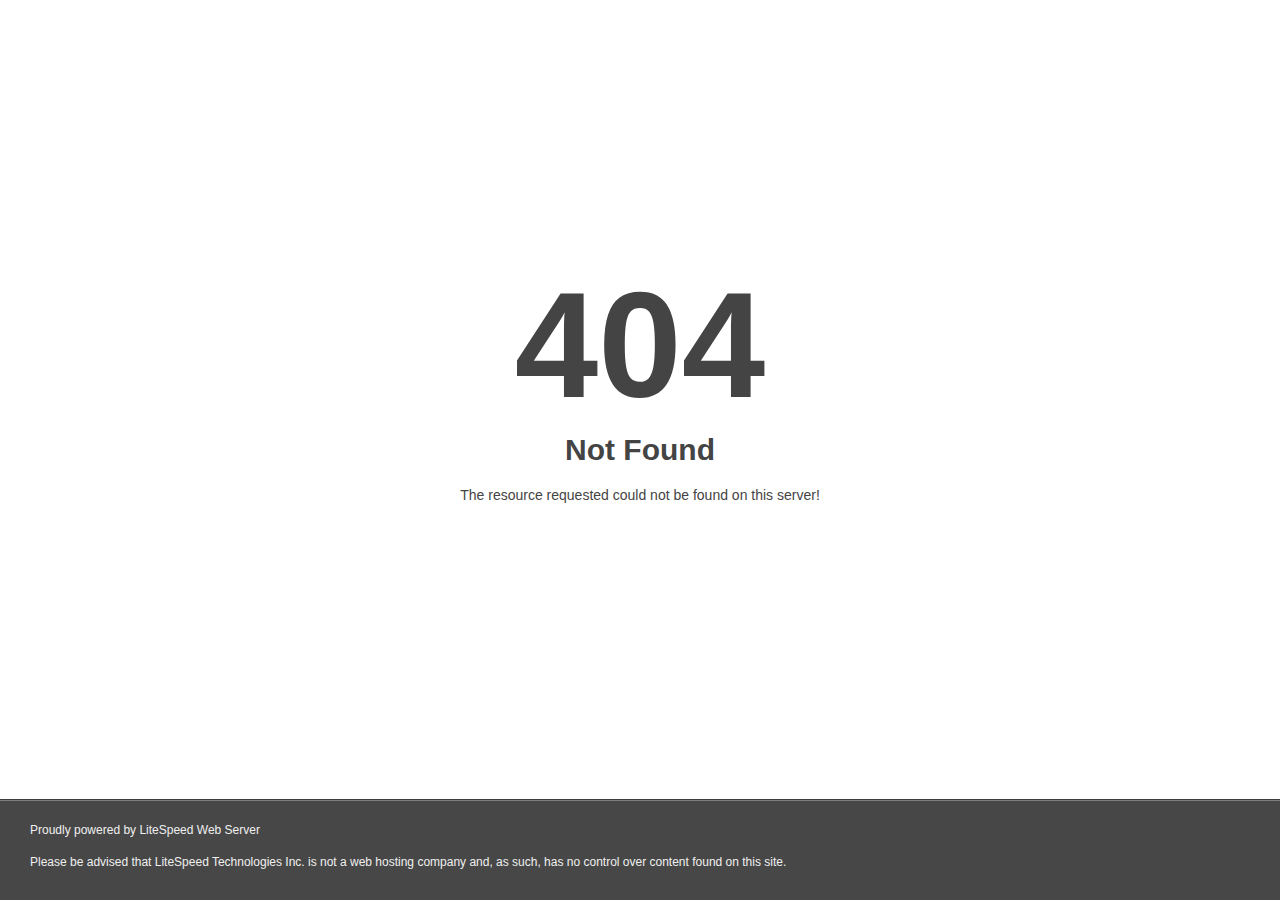
<file: assets/images/shapes/leaf-1-1.html>
<!DOCTYPE html>
<html style="height:100%">
<head>
<meta name="viewport" content="width=device-width, initial-scale=1, shrink-to-fit=no" />
<title> 404 Not Found
</title><style>@media (prefers-color-scheme:dark){body{background-color:#000!important}}</style></head>
<body style="color: #444; margin:0;font: normal 14px/20px Arial, Helvetica, sans-serif; height:100%; background-color: #fff;">
<div style="height:auto; min-height:100%; ">     <div style="text-align: center; width:800px; margin-left: -400px; position:absolute; top: 30%; left:50%;">
        <h1 style="margin:0; font-size:150px; line-height:150px; font-weight:bold;">404</h1>
<h2 style="margin-top:20px;font-size: 30px;">Not Found
</h2>
<p>The resource requested could not be found on this server!</p>
</div></div><div style="color:#f0f0f0; font-size:12px;margin:auto;padding:0px 30px 0px 30px;position:relative;clear:both;height:100px;margin-top:-101px;background-color:#474747;border-top: 1px solid rgba(0,0,0,0.15);box-shadow: 0 1px 0 rgba(255, 255, 255, 0.3) inset;">
<br>Proudly powered by LiteSpeed Web Server<p>Please be advised that LiteSpeed Technologies Inc. is not a web hosting company and, as such, has no control over content found on this site.</p></div></body></html>
</file>
<file: assets/vendors/jarallax/jarallax.css>
.jarallax {
    position: relative;
    z-index: 0;
}
.jarallax > .jarallax-img {
    position: absolute;
    object-fit: cover;
    /* support for plugin https://github.com/bfred-it/object-fit-images */
    font-family: 'object-fit: cover;';
    top: 0;
    left: 0;
    width: 100%;
    height: 100%;
    z-index: -1;
}
</file>
<file: assets/vendors/nouislider/nouislider.pips.css>
/* Base;
 *
 */
.noUi-pips,
.noUi-pips * {
-moz-box-sizing: border-box;
	box-sizing: border-box;
}
.noUi-pips {
	position: absolute;
	font: 400 12px Arial;
	color: #999;
}

/* Values;
 *
 */
.noUi-value {
	width: 40px;
	position: absolute;
	text-align: center;
}
.noUi-value-sub {
	color: #ccc;
	font-size: 10px;
}

/* Markings;
 *
 */
.noUi-marker {
	position: absolute;
	background: #CCC;
}
.noUi-marker-sub {
	background: #AAA;
}
.noUi-marker-large {
	background: #AAA;
}

/* Horizontal layout;
 *
 */
.noUi-pips-horizontal {
	padding: 10px 0;
	height: 50px;
	top: 100%;
	left: 0;
	width: 100%;
}
.noUi-value-horizontal {
	margin-left: -20px;
	padding-top: 20px;
}
.noUi-value-horizontal.noUi-value-sub {
	padding-top: 15px;
}

.noUi-marker-horizontal.noUi-marker {
	margin-left: -1px;
	width: 2px;
	height: 5px;
}
.noUi-marker-horizontal.noUi-marker-sub {
	height: 10px;
}
.noUi-marker-horizontal.noUi-marker-large {
	height: 15px;
}

/* Vertical layout;
 *
 */
.noUi-pips-vertical {
	padding: 0 10px;
	height: 100%;
	top: 0;
	left: 100%;
}
.noUi-value-vertical {
	width: 15px;
	margin-left: 20px;
	margin-top: -5px;
}

.noUi-marker-vertical.noUi-marker {
	width: 5px;
	height: 2px;
	margin-top: -1px;
}
.noUi-marker-vertical.noUi-marker-sub {
	width: 10px;
}
.noUi-marker-vertical.noUi-marker-large {
	width: 15px;
}
</file>
<file: assets/vendors/tiny-slider/tiny-slider.css>
.tns-outer{padding:0 !important}.tns-outer [hidden]{display:none !important}.tns-outer [aria-controls],.tns-outer [data-action]{cursor:pointer}.tns-slider{-webkit-transition:all 0s;-moz-transition:all 0s;transition:all 0s}.tns-slider>.tns-item{-webkit-box-sizing:border-box;-moz-box-sizing:border-box;box-sizing:border-box}.tns-horizontal.tns-subpixel{white-space:nowrap}.tns-horizontal.tns-subpixel>.tns-item{display:inline-block;vertical-align:top;white-space:normal}.tns-horizontal.tns-no-subpixel:after{content:'';display:table;clear:both}.tns-horizontal.tns-no-subpixel>.tns-item{float:left}.tns-horizontal.tns-carousel.tns-no-subpixel>.tns-item{margin-right:-100%}.tns-no-calc{position:relative;left:0}.tns-gallery{position:relative;left:0;min-height:1px}.tns-gallery>.tns-item{position:absolute;left:-100%;-webkit-transition:transform 0s, opacity 0s;-moz-transition:transform 0s, opacity 0s;transition:transform 0s, opacity 0s}.tns-gallery>.tns-slide-active{position:relative;left:auto !important}.tns-gallery>.tns-moving{-webkit-transition:all 0.25s;-moz-transition:all 0.25s;transition:all 0.25s}.tns-autowidth{display:inline-block}.tns-lazy-img{-webkit-transition:opacity 0.6s;-moz-transition:opacity 0.6s;transition:opacity 0.6s;opacity:0.6}.tns-lazy-img.tns-complete{opacity:1}.tns-ah{-webkit-transition:height 0s;-moz-transition:height 0s;transition:height 0s}.tns-ovh{overflow:hidden}.tns-visually-hidden{position:absolute;left:-10000em}.tns-transparent{opacity:0;visibility:hidden}.tns-fadeIn{opacity:1;filter:alpha(opacity=100);z-index:0}.tns-normal,.tns-fadeOut{opacity:0;filter:alpha(opacity=0);z-index:-1}.tns-vpfix{white-space:nowrap}.tns-vpfix>div,.tns-vpfix>li{display:inline-block}.tns-t-subp2{margin:0 auto;width:310px;position:relative;height:10px;overflow:hidden}.tns-t-ct{width:2333.3333333%;width:-webkit-calc(100% * 70 / 3);width:-moz-calc(100% * 70 / 3);width:calc(100% * 70 / 3);position:absolute;right:0}.tns-t-ct:after{content:'';display:table;clear:both}.tns-t-ct>div{width:1.4285714%;width:-webkit-calc(100% / 70);width:-moz-calc(100% / 70);width:calc(100% / 70);height:10px;float:left}

/*# sourceMappingURL=sourcemaps/tiny-slider.css.map */
</file>
<file: assets/vendors/floens-icons/style.css>
@font-face {
  font-family: 'icomoon';
  src:  url('fonts/icomoon76fb.eot?aa2zsr');
  src:  url('fonts/icomoon76fb.eot?aa2zsr#iefix') format('embedded-opentype'),
    url('fonts/icomoon76fb.ttf?aa2zsr') format('truetype'),
    url('fonts/icomoon76fb.woff?aa2zsr') format('woff'),
    url('fonts/icomoon76fb.svg?aa2zsr#icomoon') format('svg');
  font-weight: normal;
  font-style: normal;
  font-display: block;
}

[class^="icon-"], [class*=" icon-"] {
  /* use !important to prevent issues with browser extensions that change fonts */
  font-family: 'icomoon' !important;
  speak: never;
  font-style: normal;
  font-weight: normal;
  font-variant: normal;
  text-transform: none;
  line-height: 1;

  /* Better Font Rendering =========== */
  -webkit-font-smoothing: antialiased;
  -moz-osx-font-smoothing: grayscale;
}

.icon-share:before {
  content: "\e916";
}
.icon-left-arrow:before {
  content: "\e92f";
}
.icon-slide-left-arrow:before {
  content: "\e92c";
}
.icon-slide-right-arrow:before {
  content: "\e92d";
}
.icon-linkedin:before {
  content: "\e92b";
}
.icon-arrow-left:before {
  content: "\e929";
}
.icon-arrow-right:before {
  content: "\e92a";
}
.icon-home:before {
  content: "\e928";
}
.icon-facebook:before {
  content: "\e924";
}
.icon-instagram:before {
  content: "\e925";
}
.icon-twitter:before {
  content: "\e926";
}
.icon-youtube:before {
  content: "\e927";
}
.icon-carpet:before {
  content: "\e900";
}
.icon-carpet-2:before {
  content: "\e901";
}
.icon-cart:before {
  content: "\e902";
}
.icon-check:before {
  content: "\e903";
}
.icon-check2:before {
  content: "\e904";
}
.icon-check3:before {
  content: "\e905";
}
.icon-comment:before {
  content: "\e906";
}
.icon-cooperation:before {
  content: "\e907";
}
.icon-down-arrow:before {
  content: "\e908";
}
.icon-download:before {
  content: "\e909";
}
.icon-email:before {
  content: "\e90a";
}
.icon-grid:before {
  content: "\e90b";
}
.icon-hidden:before {
  content: "\e90c";
}
.icon-kitchen:before {
  content: "\e90d";
}
.icon-location:before {
  content: "\e90e";
}
.icon-location-2:before {
  content: "\e90f";
}
.icon-padlock:before {
  content: "\e910";
}
.icon-paper-plane:before {
  content: "\e911";
}
.icon-parquet:before {
  content: "\e912";
}
.icon-phone-call:before {
  content: "\e913";
}
.icon-play:before {
  content: "\e914";
}
.icon-plus:before {
  content: "\e915";
}
.icon-right-arrow:before {
  content: "\e917";
}
.icon-search:before {
  content: "\e918";
}
.icon-smiley:before {
  content: "\e919";
}
.icon-speech-bubble:before {
  content: "\e91a";
}
.icon-star:before {
  content: "\e91b";
}
.icon-stones:before {
  content: "\e91c";
}
.icon-telephone:before {
  content: "\e91d";
}
.icon-tick:before {
  content: "\e91e";
}
.icon-tile:before {
  content: "\e91f";
}
.icon-tiles:before {
  content: "\e920";
}
.icon-toilet:before {
  content: "\e921";
}
.icon-user:before {
  content: "\e922";
}
.icon-wood-board:before {
  content: "\e923";
}
</file>
<file: assets/css/floens.css>
/*--------------------------------------------------------------
>>> TABLE OF CONTENTS:
----------------------------------------------------------------
# Utility
# Common
# Cards
# Custom Cursor
# Topbar
# Navigations
# Home Showcase
# Mobile Nav
# Animations
# Search Popup
# Page Header
# Form
# Google Map
# Footer
# Client Carousel
# Hero Slider
# About
# Contact
# Why Choose
# Testimonials
# Team Details
# Gallery
# Sidebar
# Comments
# Shop
# Shop Details
# Cart
# Checkout
# Login
# Faq
# Pricing
# Offer
# Reliable
# Expertise
# Services
# Service Details
# Projects
# Work Details
# Evaluation Schedule
# Blog details
# error 404
# Boxed Home
--------------------------------------------------------------*/
:root {
  --floens-font: "DM Sans", sans-serif;
  --floens-font2: "Plus Jakarta Sans", sans-serif;
  --floens-font3: "Quicksand", sans-serif;
  --floens-font4: "Manrope", sans-serif;
  --floens-text: #7A736A;
  --floens-text-rgb: 122, 115, 106;
  --floens-text-gray: #9A8B82;
  --floens-text-gray-rgb: 154, 139, 130;
  --floens-base: #C7844F;
  --floens-base-rgb: 199, 132, 79;
  --floens-base2: #8A5133;
  --floens-base2-rgb: 138, 81, 51;
  --floens-gray: #DED8D3;
  --floens-gray-rgb: 222, 216, 211;
  --floens-gray2: #837F7B;
  --floens-gray2-rgb: 131, 127, 123;
  --floens-gray3: #D7D3CB;
  --floens-gray3-rgb: 215, 211, 203;
  --floens-white: #ffffff;
  --floens-white-rgb: 255, 255, 255;
  --floens-white2: #F2EEEA;
  --floens-white2-rgb: 242, 238, 234;
  --floens-white3: #EBE3D9;
  --floens-white3-rgb: 235, 227, 217;
  --floens-white4: #F6F2EC;
  --floens-white4-rgb: 246, 242, 236;
  --floens-white5: #F1F2FD;
  --floens-white5-rgb: 241, 242, 253;
  --floens-black: #000000;
  --floens-black-rgb: 0, 0, 0;
  --floens-black2: #2B1E16;
  --floens-black2-rgb: 43, 30, 22;
  --floens-black3: #351C42;
  --floens-black3-rgb: 53, 28, 66;
  --floens-black4: #120C08;
  --floens-black4-rgb: 18, 12, 8;
  --floens-dark-light: #AA96B4;
  --floens-dark-light-rgb: 170, 150, 180;
  --floens-purple: #965995;
  --floens-purple-rgb: 150, 89, 149;
  --floens-orange: #E76100;
  --floens-orange-rgb: 231, 97, 0;
  --floens-fuchsia: #FF1C74;
  --floens-fuchsia-rgb: 255, 28, 116;
  --floens-blue: #6C1CD1;
  --floens-blue-rgb: 108, 28, 209;
  --floens-green: #59C36A;
  --floens-green-rgb: 89, 195, 106;
  --floens-yellow: #FCB720;
  --floens-yellow-rgb: 252, 183, 32;
  --floens-border-color: #DED8D3;
  --floens-border-color-rgb: 222, 216, 211;
  --section-space: 120px;
  --floens-letter-space: 0.1em;
  --floens-letter-space-xl: -1.65px;
}

/*--------------------------------------------------------------
# Utility
--------------------------------------------------------------*/
.mt-20 {
  margin-top: 20px;
}

.mt-30 {
  margin-top: 30px;
}

.mt-40 {
  margin-top: 40px;
}

.mt-50 {
  margin-top: 50px;
}

.mt-60 {
  margin-top: 60px;
}

.mt-80 {
  margin-top: 80px;
}

.mt-120 {
  margin-top: 120px;
}

.mt--60 {
  margin-top: -60px;
}

.mt--120 {
  margin-top: -120px;
}

.mb-20 {
  margin-bottom: 20px;
}

.mb-30 {
  margin-bottom: 30px;
}

.mb-40 {
  margin-bottom: 40px;
}

.mb-50 {
  margin-bottom: 50px;
}

.mb-60 {
  margin-bottom: 60px;
}

.mb-80 {
  margin-bottom: 80px;
}

.mb-120 {
  margin-bottom: 120px;
}

.mb--60 {
  margin-bottom: -60px;
}

.mb--120 {
  margin-bottom: -120px;
}

.pt-20 {
  padding-top: 20px;
}

.pt-30 {
  padding-top: 30px;
}

.pt-40 {
  padding-top: 40px;
}

.pt-50 {
  padding-top: 50px;
}

.pt-60 {
  padding-top: 60px;
}

.pt-80 {
  padding-top: 80px;
}

.pt-100 {
  padding-top: 100px;
}

.pt-110 {
  padding-top: 110px;
}

.pt-115 {
  padding-top: 115px;
}

.pt-120 {
  padding-top: 120px;
}

.pt-142 {
  padding-top: 142px;
}

.pb-20 {
  padding-bottom: 20px;
}

.pb-30 {
  padding-bottom: 30px;
}

.pb-40 {
  padding-bottom: 40px;
}

.pb-50 {
  padding-bottom: 50px;
}

.pb-60 {
  padding-bottom: 60px;
}

.pb-80 {
  padding-bottom: 80px;
}

.pb-90 {
  padding-bottom: 90px;
}

.pb-100 {
  padding-bottom: 100px;
}

.pb-110 {
  padding-bottom: 110px;
}

.pb-115 {
  padding-bottom: 115px;
}

.pb-120 {
  padding-bottom: 120px;
}

.pl-5 {
  padding-left: 5px;
}

.pl-10 {
  padding-left: 10px;
}

.pl-15 {
  padding-left: 15px;
}

.pl-20 {
  padding-left: 20px;
}

.pl-30 {
  padding-left: 30px;
}

.pr-5 {
  padding-right: 5px;
}

.pr-10 {
  padding-right: 10px;
}

.pr-15 {
  padding-right: 15px;
}

.pr-20 {
  padding-right: 20px;
}

.pr-30 {
  padding-right: 30px;
}

/*--------------------------------------------------------------
# Common
--------------------------------------------------------------*/
body {
  font-family: var(--floens-font, "DM Sans", sans-serif);
  color: var(--floens-text, #7A736A);
  font-size: 16px;
  line-height: 1.75;
  font-weight: 500;
}

body.locked {
  overflow: hidden;
}

a {
  color: var(--floens-base, #C7844F);
  transition: all 400ms ease;
}

a,
a:hover,
a:focus,
a:visited {
  text-decoration: none;
}

::placeholder {
  color: inherit;
  opacity: 1;
}

h1,
h2,
h3,
h4,
h5,
h6 {
  font-family: var(--floens-font, "DM Sans", sans-serif);
  color: var(--floens-black2, #2B1E16);
  font-weight: bold;
}
@media (max-width: 575px) {
  h1 br,
  h2 br,
  h3 br,
  h4 br,
  h5 br,
  h6 br {
    display: none;
  }
}

p {
  font-family: var(--floens-font, "DM Sans", sans-serif);
  font-size: 16px;
  color: var(--floens-text, #7A736A);
  font-weight: 500;
  line-height: 1.75;
}
@media (max-width: 575px) {
  p br {
    display: none;
  }
}

::placeholder {
  color: inherit;
  opacity: 1;
}

.background-base {
  background-color: var(--floens-base, #C7844F);
}

.background-gray {
  background-color: var(--floens-gray, #DED8D3);
}

.background-black {
  background-color: var(--floens-black, #000000);
}

.background-black-2 {
  background-color: var(--floens-black2, #2B1E16);
}

.floens-text-dark {
  color: var(--floens-text, #7A736A);
}

.page-wrapper {
  position: relative;
  margin: 0 auto;
  width: 100%;
  min-width: 300px;
  overflow: hidden;
}

.section-space {
  padding-top: var(--section-space, 120px);
  padding-bottom: var(--section-space, 120px);
}
@media (max-width: 767px) {
  .section-space {
    padding-top: 100px;
    padding-bottom: 100px;
  }
}
@media (max-width: 575px) {
  .section-space {
    padding-top: 80px;
    padding-bottom: 80px;
  }
}

.section-space-two {
  padding-top: 111px;
  padding-bottom: var(--section-space, 120px);
}
@media (max-width: 767px) {
  .section-space-two {
    padding-top: 93px;
    padding-bottom: 100px;
  }
}
@media (max-width: 575px) {
  .section-space-two {
    padding-top: 74px;
    padding-bottom: 80px;
  }
}

.section-space-top {
  padding-top: var(--section-space, 120px);
}
@media (max-width: 767px) {
  .section-space-top {
    padding-top: 100px;
  }
}
@media (max-width: 575px) {
  .section-space-top {
    padding-top: 80px;
  }
}

.section-space-bottom {
  padding-bottom: var(--section-space, 120px);
}
@media (max-width: 767px) {
  .section-space-bottom {
    padding-bottom: 100px;
  }
}
@media (max-width: 575px) {
  .section-space-bottom {
    padding-bottom: 80px;
  }
}

.container-fluid,
.container {
  padding-left: 15px;
  padding-right: 15px;
}

@media (min-width: 1200px) {
  .container {
    max-width: 1200px;
  }
}
.row {
  --bs-gutter-x: 30px;
}

.gutter-y-10 {
  --bs-gutter-y: 10px;
}

.gutter-y-15 {
  --bs-gutter-y: 15px;
}

.gutter-y-17 {
  --bs-gutter-y: 17px;
}

.gutter-y-20 {
  --bs-gutter-y: 20px;
}

.gutter-y-30 {
  --bs-gutter-y: 30px;
}

.gutter-y-40 {
  --bs-gutter-y: 40px;
}

.gutter-y-50 {
  --bs-gutter-y: 50px;
}

.gutter-y-60 {
  --bs-gutter-y: 60px;
}

.floens-btn {
  display: inline-block;
  vertical-align: middle;
  -webkit-appearance: none;
  border: none;
  outline: none !important;
  background-color: var(--floens-base, #C7844F);
  color: var(--floens-white, #ffffff);
  font-size: 15px;
  font-weight: 700;
  font-family: var(--floens-font, "DM Sans", sans-serif);
  padding: 20px 20.5px;
  transition: 500ms;
  text-transform: uppercase;
  cursor: pointer;
  position: relative;
  overflow: hidden;
  text-align: center;
  padding-right: 75px;
  line-height: 1;
  z-index: 1;
}
@media (max-width: 575px) {
  .floens-btn {
    padding-top: 18px;
    padding-bottom: 18px;
    font-size: 14px;
  }
}
.floens-btn::before, .floens-btn::after {
  content: "";
  background-color: var(--floens-black2, #2B1E16);
  height: 50%;
  width: 0;
  position: absolute;
  transition: 500ms cubic-bezier(0.785, 0.135, 0.15, 0.86);
  z-index: -1;
}
.floens-btn::before {
  top: 0;
  left: 0;
  right: auto;
}
.floens-btn::after {
  bottom: 0;
  right: 0;
  left: auto;
}
.floens-btn:hover::before {
  width: 100%;
  right: 0;
  left: auto;
}
.floens-btn:hover:after {
  width: 100%;
  left: 0;
  right: auto;
}
.floens-btn span {
  position: relative;
  top: 1px;
  color: inherit;
}
.floens-btn i {
  position: relative;
  position: absolute;
  top: 50%;
  right: 20px;
  transform: translateY(-50%);
  font-size: 23.88px;
  color: inherit;
  transition: all 400ms ease;
}
.floens-btn i::after {
  content: "";
  width: 1px;
  height: 100%;
  position: absolute;
  top: 50%;
  transform: translateY(-50%);
  left: -15px;
  background-color: RGBA(var(--floens-white-rgb, 255, 255, 255), 0.3);
  transition: all 400ms ease;
}
.floens-btn--border {
  background-color: transparent;
  border: 1px solid var(--floens-base, #C7844F);
  color: var(--floens-base, #C7844F);
}
.floens-btn--border::before, .floens-btn--border::after {
  background-color: var(--floens-base, #C7844F);
}
.floens-btn--border i {
  color: var(--floens-base, #C7844F);
}
.floens-btn--border i::after {
  background-color: var(--floens-base, #C7844F);
}
.floens-btn--border:hover {
  color: var(--floens-white, #ffffff);
}
.floens-btn--border:hover i {
  color: var(--floens-white, #ffffff);
}
.floens-btn--border:hover i::after {
  background-color: var(--floens-white, #ffffff);
}

.video-button {
  position: relative;
  display: -webkit-box;
  display: -ms-flexbox;
  display: flex;
  -webkit-box-align: center;
  -ms-flex-align: center;
  align-items: center;
  -webkit-box-pack: center;
  -ms-flex-pack: center;
  justify-content: center;
  width: 56px;
  height: 56px;
  background-color: var(--floens-black2, #2B1E16);
  border-radius: 50%;
  transition: all 0.5s ease;
  -moz-transition: all 0.5s ease;
  -webkit-transition: all 0.5s ease;
  -ms-transition: all 0.5s ease;
  -o-transition: all 0.5s ease;
}
.video-button span {
  transition: all 400ms ease;
  font-size: 14px;
  color: var(--floens-white, #ffffff);
}
.video-button:hover {
  background-color: var(--floens-base, #C7844F);
}
.video-button:hover span {
  color: var(--floens-white, #ffffff);
}
.video-button__ripple::before, .video-button__ripple::after {
  position: absolute;
  top: 50%;
  left: 50%;
  width: 100%;
  height: 100%;
  -webkit-transform: translate(-50%, -50%);
  transform: translate(-50%, -50%);
  box-shadow: 0 0 0 0 rgba(var(--floens-black-rgb, 0, 0, 0), 0.6);
  -webkit-animation: producVideo 3s infinite;
  animation: popupVideo 3s infinite;
  border-radius: 50%;
}
.video-button:hover .video-button__ripple::before, .video-button:hover .video-button__ripple::after {
  box-shadow: 0 0 0 0 rgba(var(--floens-base-rgb, 199, 132, 79), 0.8);
}
.video-button__ripple::before {
  -webkit-animation-delay: 0.9s;
  animation-delay: 0.9s;
  content: "";
  position: absolute;
}
.video-button__ripple::after {
  -webkit-animation-delay: 0.6s;
  animation-delay: 0.6s;
  content: "";
  position: absolute;
}
@keyframes popupVideo {
  70% {
    box-shadow: 0 0 0 40px rgba(10, 165, 205, 0);
  }
  100% {
    box-shadow: 0 0 0 0 rgba(10, 165, 205, 0);
  }
}
.video-button--large {
  width: 112px;
  height: 112px;
  background-color: transparent;
  background-position: center;
  background-repeat: repeat;
  background-size: 112px 112px;
}
@media (max-width: 1199px) {
  .video-button--large {
    width: 90px;
    height: 90px;
    background-size: 90px 90px;
  }
}
@media (max-width: 991px) {
  .video-button--large {
    width: 80px;
    height: 80px;
    background-size: 80px 80px;
  }
}
.video-button--large .video-button__ripple::before,
.video-button--large .video-button__ripple::after {
  box-shadow: 0 0 0 0 rgba(var(--floens-base-rgb, 199, 132, 79), 0.6);
}
.video-button--large:hover .video-button__ripple::before, .video-button--large:hover .video-button__ripple::after {
  box-shadow: 0 0 0 0 rgba(var(--floens-base2-rgb, 138, 81, 51), 0.6);
}
.video-button--large span {
  font-size: 22px;
  color: var(--floens-base, #C7844F);
}
.video-button--large:hover {
  background-color: transparent;
}
.video-button--large:hover span {
  color: var(--floens-base2, #8A5133);
}

.custom-radio__input {
  display: none;
}
.custom-radio__title {
  position: relative;
  cursor: pointer;
  font-family: var(--floens-font, "DM Sans", sans-serif);
  color: var(--floens-black3, #351C42);
  font-size: 16px;
  font-weight: 400;
  line-height: 1;
  text-transform: capitalize;
  -webkit-transition: all 0.4s;
  -o-transition: all 0.4s;
  transition: all 0.4s;
}
.custom-radio__title::before {
  content: "";
  border: 1px solid var(--floens-gray3, #D7D3CB);
  display: inline-block;
  width: 20px;
  height: 20px;
  margin: -5px 16px;
  margin-left: 0;
  border-radius: 50%;
  -webkit-transition: all 0.4s;
  -o-transition: all 0.4s;
  transition: all 0.4s;
}
.custom-radio__title::after {
  content: "";
  display: inline-block;
  position: absolute;
  width: 6px;
  height: 6px;
  background-color: var(--floens-dark-light, #AA96B4);
  left: 7px;
  top: 13px;
  margin: -8px 20px;
  margin-left: 0;
  border-radius: 50%;
  -webkit-transition: all 0.4s;
  -o-transition: all 0.4s;
  transition: all 0.4s;
}
.custom-radio__input:checked + .custom-radio__title::before {
  border-color: var(--floens-base, #C7844F);
}
.custom-radio__input:checked + .custom-radio__title::after {
  background-color: var(--floens-base, #C7844F);
}
.custom-radio__input:checked + .custom-radio__title {
  text-shadow: 0 0 0.5px currentColor;
}

/* social icon */
.floens-social {
  display: flex;
  align-items: center;
  flex-wrap: wrap;
  gap: 12px;
}
.floens-social a {
  display: flex;
  align-items: center;
  justify-content: center;
  width: 36px;
  height: 36px;
  font-size: 14px;
  color: var(--floens-gray2, #837F7B);
  border: 1px solid var(--floens-border-color, #DED8D3);
  transition: all 400ms ease;
}
.floens-social a:hover {
  color: var(--floens-white, #ffffff);
  background-color: var(--floens-base, #C7844F);
  border-color: var(--floens-base, #C7844F);
}

.details-social {
  display: flex;
  align-items: center;
  gap: 20px 32px;
}
.details-social a {
  position: relative;
  font-size: 16px;
  color: var(--floens-text, #7A736A);
  transition: all 500ms ease;
  line-height: 1;
}
.details-social a:hover {
  color: var(--floens-base, #C7844F);
}
.details-social a + a::after {
  content: "";
  width: 1px;
  height: calc(100% - 2px);
  position: absolute;
  top: 0;
  left: -16px;
  background-color: var(--floens-white2, #F2EEEA);
}

.tabs-box .tabs-content .tab:not(.active-tab) {
  display: none;
}

.bootstrap-select .dropdown-menu {
  padding-top: 0;
  padding-bottom: 0;
  border-radius: 0;
}
.bootstrap-select .dropdown-item.active,
.bootstrap-select .dropdown-item:active {
  background-color: var(--floens-base, #C7844F);
}

.tns-outer .tns-controls {
  display: flex;
  justify-content: center;
  align-items: center;
  margin-top: 40px;
}
.tns-outer .tns-controls button {
  width: 45px;
  height: 45px;
  border: 2px solid #f4f4f4;
  outline: none;
  display: flex;
  justify-content: center;
  align-items: center;
  color: var(--floens-text, #7A736A);
  border-radius: 50%;
  margin-left: 5px;
  margin-right: 5px;
}

.block-title {
  margin-top: -8px;
  margin-bottom: 50px;
}
.block-title__decor {
  width: 21px;
  height: 14px;
  background-image: url(../images/shapes/leaf-1-1.html);
  background-repeat: no-repeat;
  background-position: top center;
  display: inline-block;
  line-height: 1;
  margin-bottom: -5px;
  position: relative;
  top: -7px;
}
.block-title p {
  margin: 0;
  color: var(--floens-text, #7A736A);
  font-size: 16px;
  line-height: 1;
  margin-bottom: 7px;
}
@media (min-width: 768px) {
  .block-title p {
    font-size: 18px;
  }
}
@media (min-width: 992px) {
  .block-title p {
    font-size: 20px;
  }
}
.block-title h3 {
  margin: 0;
  font-size: 35px;
  color: var(--floens-black, #000000);
  font-family: var(--floens-font, "DM Sans", sans-serif);
}
@media (min-width: 768px) {
  .block-title h3 {
    font-size: 42px;
  }
}
@media (min-width: 992px) {
  .block-title h3 {
    font-size: 50px;
  }
}

.ul-list-one {
  margin-bottom: 0;
}
.ul-list-one li {
  position: relative;
  padding-left: 45px;
  font-size: 16px;
  font-weight: 500;
  color: var(--floens-black, #000000);
}
@media (min-width: 481px) {
  .ul-list-one li {
    font-size: 20px;
  }
}
.ul-list-one li::before {
  content: "\e907";
  color: var(--floens-base, #C7844F);
  font-size: 26px;
  position: absolute;
  top: 50%;
  left: 0;
  transform: translateY(-50%);
  font-family: "azino-icon";
}

.preloader {
  position: fixed;
  background-color: var(--floens-black, #000000);
  background-position: center center;
  background-repeat: no-repeat;
  top: 0;
  left: 0;
  right: 0;
  bottom: 0;
  z-index: 9991;
  display: -webkit-box;
  display: flex;
  -webkit-box-pack: center;
  justify-content: center;
  -webkit-box-align: center;
  align-items: center;
  text-align: center;
}
.preloader__image {
  -webkit-animation-fill-mode: both;
  animation-fill-mode: both;
  -webkit-animation-name: flipInY;
  animation-name: flipInY;
  -webkit-animation-duration: 2s;
  animation-duration: 2s;
  -webkit-animation-iteration-count: infinite;
  animation-iteration-count: infinite;
  background-repeat: no-repeat;
  background-position: center center;
  background-size: 60px auto;
  width: 100%;
  height: 100%;
}

/* scroll to top */
.scroll-to-top {
  display: flex;
  align-items: center;
  width: auto;
  height: 35px;
  background: transparent;
  position: fixed;
  bottom: 60px;
  right: -12px;
  z-index: 99;
  text-align: center;
  opacity: 0;
  visibility: hidden;
  transform: rotate(-90deg);
  cursor: pointer;
  transition: all 0.2s ease;
}
.scroll-to-top__text {
  display: inline;
  font-size: 12px;
  text-transform: uppercase;
  letter-spacing: 0.1em;
  font-weight: 700;
  margin-right: 8px;
}
.scroll-to-top__wrapper {
  display: inline-block;
  width: 30px;
  height: 4px;
  background-color: var(--floens-base, #C7844F);
  position: relative;
  overflow: hidden;
}
.scroll-to-top__inner {
  position: absolute;
  left: 0;
  top: 0;
  width: 100%;
  height: 100%;
  background-color: var(--floens-black, #000000);
}
.scroll-to-top.show {
  opacity: 1;
  visibility: visible;
  bottom: 70px;
}

/* ratings */
.floens-ratings {
  display: flex;
  align-items: center;
  gap: 9.25px;
}
.floens-ratings span {
  font-size: 15.75px;
  color: var(--floens-base, #C7844F);
}

/* post paginations */
.post-pagination {
  margin: 0;
  padding: 0;
  list-style: none;
  margin-top: 20px;
  display: flex;
  align-items: center;
  flex-wrap: wrap;
  gap: 11px;
}
.post-pagination a {
  display: flex;
  width: 40px;
  height: 40px;
  background-color: var(--floens-white2, #F2EEEA);
  align-items: center;
  justify-content: center;
  color: var(--floens-text, #7A736A);
  text-transform: capitalize;
  font-size: 16px;
  font-weight: 700;
  border-radius: 50%;
  line-height: 1;
  border: 1px solid transparent;
  transition: all 400ms ease;
}
.post-pagination a span {
  font-size: 14.767px;
  color: var(--floens-black3, #351C42);
  transition: all 400ms ease;
}
.post-pagination a:hover {
  border-color: var(--floens-base, #C7844F);
  color: var(--floens-base, #C7844F);
  background-color: transparent;
}
.post-pagination a:hover span {
  color: var(--floens-base, #C7844F);
}
.post-pagination li.active a {
  background-color: var(--floens-base, #C7844F);
  color: var(--floens-white, #ffffff);
}
.post-pagination li.active a span {
  color: var(--floens-white, #ffffff);
}

.floens-owl__carousel--with-shadow .owl-stage-outer {
  overflow: visible;
}
.floens-owl__carousel--with-shadow .owl-item {
  opacity: 0;
  visibility: hidden;
  transition: opacity 500ms ease, visibility 500ms ease;
}
.floens-owl__carousel--with-shadow .owl-item.active {
  opacity: 1;
  visibility: visible;
}

.floens-owl__carousel--basic-nav.owl-carousel .owl-nav {
  display: flex;
  justify-content: center;
  gap: 47px;
  margin-top: 60px;
}
.floens-owl__carousel--basic-nav.owl-carousel .owl-nav button {
  border: none;
  outline: none;
  border-radius: 50%;
  margin: 0;
  padding: 0;
}
.floens-owl__carousel--basic-nav.owl-carousel .owl-nav button span {
  border: none;
  outline: none;
  width: 44px;
  height: 44px;
  background-color: var(--floens-white2, #F2EEEA);
  display: flex;
  justify-content: center;
  align-items: center;
  color: var(--floens-base2, #8A5133);
  border-radius: 50%;
  font-size: 14px;
  transition: all 500ms ease;
}
.floens-owl__carousel--basic-nav.owl-carousel .owl-nav button span.icon-slide-left-arrow::before {
  position: relative;
  right: -19px;
}
.floens-owl__carousel--basic-nav.owl-carousel .owl-nav button span.icon-slide-right-arrow::before {
  position: relative;
  left: -19px;
}
.floens-owl__carousel--basic-nav.owl-carousel .owl-nav button span:hover {
  background-color: var(--floens-base2, #8A5133);
  color: var(--floens-white2, #F2EEEA);
}
.floens-owl__carousel--basic-nav.owl-carousel .owl-dots {
  display: flex;
  align-items: center;
  justify-content: center;
  gap: 10px;
}
.floens-owl__carousel--basic-nav.owl-carousel .owl-dots .owl-dot {
  margin-top: 60px;
}
.floens-owl__carousel--basic-nav.owl-carousel .owl-dots .owl-dot span {
  width: 13px;
  height: 13px;
  background-color: var(--floens-white3, #EBE3D9);
  border: 2px solid var(--floens-white, #ffffff);
  box-shadow: 0 0 2px rgba(var(--floens-black-rgb, 0, 0, 0), 1);
  margin: 0;
}
.floens-owl__carousel--basic-nav.owl-carousel .owl-dots .owl-dot:hover span, .floens-owl__carousel--basic-nav.owl-carousel .owl-dots .owl-dot.active span {
  background-color: var(--floens-base2, #8A5133);
  border: 2px solid var(--floens-white2, #F2EEEA);
  box-shadow: 0 0 2px rgba(var(--floens-black-rgb, 0, 0, 0), 1);
}

.sec-title {
  display: flex;
  align-items: flex-start;
  gap: 23px;
}
.sec-title--border {
  padding-bottom: 29px;
  margin-bottom: 32px;
  border-bottom: 1px solid var(--floens-border-color, #DED8D3);
}
.sec-title__tagline {
  position: relative;
  top: -21px;
  margin: 0;
  margin-top: 30px;
  font-family: var(--floens-font, "DM Sans", sans-serif);
  color: var(--floens-base2, #8A5133);
  font-weight: 500;
  font-size: 16px;
  line-height: 1;
  text-transform: uppercase;
  writing-mode: vertical-rl;
  transform: rotate(180deg);
}
@media (max-width: 991px) {
  .sec-title__tagline {
    top: -22px;
  }
}
@media (max-width: 767px) {
  .sec-title__tagline {
    top: -23px;
  }
}
@media (max-width: 575px) {
  .sec-title__tagline {
    top: -24px;
  }
}
.sec-title__tagline::before {
  content: "";
  position: absolute;
  top: -26px;
  left: 0px;
  width: 16px;
  height: 16px;
  background-color: var(--floens-base2, #8A5133);
}
.sec-title__tagline::after {
  content: "";
  position: absolute;
  top: -20px;
  right: 0px;
  width: 10px;
  height: 10px;
  background-color: var(--floens-base, #C7844F);
}
.sec-title__title {
  margin: 0;
  font-size: 55px;
  color: var(--floens-black2, #2B1E16);
  font-weight: bold;
  line-height: 1.09;
  letter-spacing: var(--floens-letter-space-xl, -1.65px);
  margin-bottom: 0;
}
@media (max-width: 1199px) {
  .sec-title__title {
    font-size: 45px;
  }
}
@media (max-width: 767px) {
  .sec-title__title {
    font-size: 40px;
  }
}
@media (max-width: 575px) {
  .sec-title__title {
    font-size: 35px;
  }
}
@media (max-width: 425px) {
  .sec-title__title {
    font-size: 33px;
  }
}
.sec-title--center {
  display: block;
  text-align: center;
}
.sec-title--center .sec-title__tagline {
  display: inline-block;
  margin: 0;
  margin-left: 27px;
  top: 0;
  writing-mode: horizontal-tb;
  transform: rotate(0deg);
}
.sec-title--center .sec-title__tagline::before {
  top: -1px;
  left: -27px;
}
.sec-title--center .sec-title__tagline::after {
  top: -1px;
  left: -21px;
}
.sec-title--center .sec-title__title {
  margin-top: 4px;
}

.progress-box + .progress-box {
  margin-top: 28px;
}
.progress-box__title {
  font-size: 16px;
  line-height: 1;
  text-transform: capitalize;
  margin-bottom: 17px;
}
.progress-box__bar {
  width: 100%;
  height: 6px;
  background-color: var(--floens-white2, #F2EEEA);
  position: relative;
}
.progress-box__bar__inner {
  position: relative;
  position: absolute;
  height: 100%;
  left: 0;
  top: 0;
  background-color: var(--floens-base2, #8A5133);
  transition: all 1500ms linear;
  width: 0px;
  z-index: 1;
}
.progress-box__number {
  position: absolute;
  bottom: calc(100% + 19px);
  right: 0;
  font-size: 14px;
  color: var(--floens-base2, #8A5133);
  font-style: normal;
  font-weight: 700;
  line-height: 1;
}

.experience {
  position: absolute;
  min-width: 202px;
  padding: 10px;
  background-color: var(--floens-white, #ffffff);
  filter: drop-shadow(0px 10px 30px rgba(0, 0, 0, 0.15));
  z-index: 1;
  animation: zump 3s linear infinite;
}
@media (max-width: 575px) {
  .experience {
    min-width: 175px;
  }
}
.experience__inner {
  display: flex;
  align-items: center;
  background-color: var(--floens-base, #C7844F);
}
.experience__year {
  padding: 24px 20.5px;
  height: 100%;
  text-align: center;
  font-size: 55px;
  color: var(--floens-white, #ffffff);
  text-transform: capitalize;
  background-repeat: no-repeat;
  background-position: top;
  background-size: cover;
  margin-bottom: 0;
}
@media (max-width: 575px) {
  .experience__year {
    padding-top: 22px;
    padding-bottom: 22px;
    font-size: 45px;
  }
}
.experience__text {
  transform: rotate(180deg);
  padding: 9px 0;
  font-size: 16px;
  color: var(--floens-white, #ffffff);
  font-weight: 700;
  line-height: 1.5;
  text-transform: uppercase;
  margin-bottom: 0;
  writing-mode: vertical-rl;
}
@media (max-width: 575px) {
  .experience__text {
    font-size: 13px;
  }
}
.experience__text br {
  display: inline;
}

.ui-datepicker .ui-datepicker-header {
  background-image: none;
  background-color: var(--floens-black, #000000);
  color: var(--floens-white, #ffffff);
  font-family: var(--floens-font, "DM Sans", sans-serif);
}

.ui-datepicker-calendar th span {
  font-family: var(--floens-font, "DM Sans", sans-serif);
}
.ui-datepicker-calendar td {
  background-color: var(--floens-gray, #DED8D3);
  background-image: none;
  font-family: var(--floens-font, "DM Sans", sans-serif);
  color: var(--floens-text, #7A736A);
}
.ui-datepicker-calendar td a {
  border-color: var(--floens-border-color, #DED8D3);
  background-color: var(--floens-gray, #DED8D3);
  background-image: none;
}
.ui-datepicker-calendar .ui-state-default,
.ui-datepicker-calendar .ui-widget-content .ui-state-default,
.ui-datepicker-calendar .ui-widget-header .ui-state-default {
  border-color: var(--floens-border-color, #DED8D3);
  background-color: var(--floens-gray, #DED8D3);
  background-image: none;
  color: var(--floens-text, #7A736A);
  padding: 10px 5px;
  text-align: center;
  line-height: 1em;
}
.ui-datepicker-calendar .ui-state-default:hover,
.ui-datepicker-calendar .ui-widget-content .ui-state-default:hover,
.ui-datepicker-calendar .ui-widget-header .ui-state-default:hover {
  color: var(--floens-white, #ffffff);
  background-color: var(--floens-base, #C7844F);
}
.ui-datepicker-calendar .ui-state-highlight,
.ui-datepicker-calendar .ui-widget-content .ui-state-highlight,
.ui-datepicker-calendar .ui-widget-header .ui-state-highlight {
  color: var(--floens-white, #ffffff);
  background-color: var(--floens-base, #C7844F);
}

.ui-datepicker .ui-datepicker-prev,
.ui-datepicker .ui-datepicker-next {
  background-image: none;
  background-color: var(--floens-white, #ffffff);
  color: var(--floens-black, #000000);
}
.ui-datepicker .ui-datepicker-prev:hover,
.ui-datepicker .ui-datepicker-next:hover {
  background-color: var(--floens-base, #C7844F);
  color: var(--floens-white, #ffffff);
  top: 2px;
}

.ui-datepicker .ui-datepicker-prev:hover {
  left: 2px;
}

.ui-datepicker .ui-datepicker-next:hover {
  right: 2px;
}

/*--------------------------------------------------------------
# Cards
--------------------------------------------------------------*/
.video-one {
  position: relative;
  background-color: transparent;
  margin-bottom: -180px;
  z-index: 11;
}
.video-one__wrapper {
  display: flex;
  align-items: center;
  justify-content: center;
  padding-top: 179px;
  padding-bottom: 179px;
  background-repeat: no-repeat;
  background-position: top;
  background-size: cover;
}
@media (max-width: 767px) {
  .video-one__wrapper {
    padding-top: 140px;
    padding-bottom: 140px;
  }
}
@media (max-width: 575px) {
  .video-one__wrapper {
    padding-top: 120px;
    padding-bottom: 120px;
  }
}
.video-one .video-button .video-button__ripple::before,
.video-one .video-button .video-button__ripple::after {
  box-shadow: 0 0 0 0 rgba(var(--floens-white-rgb, 255, 255, 255), 0.9);
}
.video-one .video-button:hover .video-button__ripple::before, .video-one .video-button:hover .video-button__ripple::after {
  box-shadow: 0 0 0 0 rgba(var(--floens-white-rgb, 255, 255, 255), 0.9);
}

.team-one {
  position: relative;
  background-color: var(--floens-white, #ffffff);
  overflow: hidden;
}
@media (min-width: 576px) {
  .team-one--page .team-one__carousel .owl-nav, .team-one--about .team-one__carousel .owl-nav {
    display: none !important;
  }
}
@media (max-width: 575px) {
  .team-one--page .team-one__carousel .owl-dots, .team-one--about .team-one__carousel .owl-dots {
    display: none !important;
  }
}
.team-one--about {
  background-color: var(--floens-white2, #F2EEEA);
}
.team-one--about .team-one__carousel .owl-nav button span {
  background-color: var(--floens-white, #ffffff) !important;
}
.team-one--about .team-one__carousel .owl-nav button span:hover {
  background-color: var(--floens-base2, #8A5133) !important;
  color: var(--floens-white, #ffffff) !important;
}
.team-one__bg {
  position: absolute;
  top: 0;
  left: 0;
  right: 0;
  bottom: 0;
  background-repeat: no-repeat;
  background-position: top;
  background-size: cover;
  mix-blend-mode: multiply;
  animation: zumpBottom 2s linear infinite;
}
.team-one .container {
  position: relative;
  z-index: 1;
}
.team-one__top {
  padding-bottom: 29px;
  margin-bottom: 60px;
  border-bottom: 1px solid var(--floens-border-color, #DED8D3);
}
.team-one__top__right {
  position: relative;
  top: 5px;
  width: 100%;
  max-width: 473px;
  margin-left: auto;
}
@media (max-width: 991px) {
  .team-one__top__right {
    top: 0;
    margin-left: 0;
  }
}
.team-one__top__text {
  line-height: 1.875;
  margin-bottom: 0;
}

.team-two {
  position: relative;
  background-color: var(--floens-white2, #F2EEEA);
}
.team-two__bg {
  position: absolute;
  top: 0;
  left: 0;
  right: 0;
  bottom: 0;
  background-repeat: no-repeat;
  background-position: top;
  background-size: cover;
  mix-blend-mode: luminosity;
}
.team-two .container {
  position: relative;
  z-index: 1;
}
.team-two__top {
  padding-bottom: 29px;
  margin-bottom: 60px;
  border-bottom: 1px solid var(--floens-border-color, #DED8D3);
}
.team-two__top__right {
  position: relative;
  top: 5px;
  width: 100%;
  max-width: 473px;
  margin-left: auto;
}
@media (max-width: 991px) {
  .team-two__top__right {
    top: 0;
    margin-left: 0;
  }
}
.team-two__top__text {
  line-height: 1.875;
  margin-bottom: 0;
}
.team-two__item {
  position: relative;
  margin-right: 70px;
  border-bottom: 1px solid var(--floens-border-color, #DED8D3);
  padding-bottom: 18px;
}
@media (max-width: 1199px) {
  .team-two__item {
    margin-right: 50px;
  }
}
@media (max-width: 767px) {
  .team-two__item {
    margin-right: 0px;
  }
}
.team-two__item:not(:last-child) {
  margin-bottom: 26px;
}
@media (max-width: 767px) {
  .team-two__item:not(:last-child) {
    margin-bottom: 35px;
  }
}
.team-two__item .row {
  position: relative;
  z-index: 1;
}
@media (min-width: 768px) {
  .team-two__img-col {
    display: none;
  }
}
.team-two__img img {
  width: 100%;
  display: block;
}
.team-two__name {
  font-size: 35px;
  line-height: 1;
  text-transform: capitalize;
  margin-bottom: 5px;
}
@media (max-width: 1399px) {
  .team-two__name {
    font-size: 28px;
  }
}
@media (max-width: 1199px) {
  .team-two__name {
    font-size: 25px;
  }
}
@media (max-width: 991px) {
  .team-two__name {
    font-size: 23px;
  }
}
@media (max-width: 430px) {
  .team-two__name {
    font-size: 22px;
  }
}
.team-two__name:hover {
  color: var(--floens-base, #C7844F);
}
.team-two__name a {
  background: linear-gradient(to right, currentcolor 0%, currentcolor 100%) 0px 95%/0px 1px no-repeat;
  transition: all 500ms ease;
  color: inherit;
}
.team-two__name a:hover {
  background-size: 100% 1px;
}
.team-two__designation {
  font-size: 14px;
  color: var(--floens-text, #7A736A);
  font-weight: 500;
  line-height: normal;
  text-transform: uppercase;
}
.team-two__social {
  position: relative;
  width: 36px;
  height: 36px;
  cursor: pointer;
  margin-left: auto;
}
@media (max-width: 991px) {
  .team-two__social {
    margin-left: 0;
  }
}
.team-two__social__share {
  position: relative;
  display: flex;
  align-items: center;
  justify-content: center;
  width: 36px;
  height: 36px;
  background-color: var(--floens-white, #ffffff);
  font-size: 14px;
  color: var(--floens-text, #7A736A);
  z-index: 1;
  overflow: hidden;
  transition: all 400ms ease;
}
.team-two__social__share::after {
  content: "";
  z-index: -1;
  position: absolute;
  bottom: 100%;
  left: 50%;
  transform: translateX(-50%);
  width: 150%;
  height: 150%;
  background-color: var(--floens-base2, #8A5133);
  transition-duration: 800ms;
  transition-timing-function: cubic-bezier(0.52, 1.64, 0.37, 0.66);
}
.team-two__social:hover .team-two__social__share {
  color: var(--floens-white, #ffffff);
}
.team-two__social:hover .team-two__social__share::after {
  bottom: -50%;
}
.team-two__social__list {
  position: absolute;
  top: 50%;
  right: 100%;
  transform: translateY(-50%) scale(0, 1);
  display: flex;
  align-items: center;
  gap: 12px;
  margin: 0;
  opacity: 0;
  transition: 500ms ease;
  transform-origin: top right;
}
@media (max-width: 1199px) {
  .team-two__social__list {
    gap: 10px;
  }
}
@media (max-width: 991px) {
  .team-two__social__list {
    right: auto;
    left: 100%;
    transform-origin: top left;
  }
}
.team-two__social__list a {
  position: relative;
  display: flex;
  align-items: center;
  justify-content: center;
  width: 36px;
  height: 36px;
  color: var(--floens-text, #7A736A);
  font-size: 14px;
  border: 1px solid var(--floens-border-color, #DED8D3);
  overflow: hidden;
  z-index: 1;
  transition: all 500ms ease;
}
@media (max-width: 991px) {
  .team-two__social__list a:first-child {
    margin-left: 10px;
  }
}
.team-two__social__list a:last-child {
  margin-right: 12px;
}
@media (max-width: 1199px) {
  .team-two__social__list a:last-child {
    margin-right: 10px;
  }
}
@media (max-width: 991px) {
  .team-two__social__list a:last-child {
    margin-right: 0;
  }
}
.team-two__social__list a::after {
  content: "";
  z-index: -1;
  position: absolute;
  bottom: 100%;
  left: 50%;
  transform: translateX(-50%);
  width: 150%;
  height: 150%;
  background-color: var(--floens-base, #C7844F);
  transition-duration: 800ms;
  transition-timing-function: cubic-bezier(0.52, 1.64, 0.37, 0.66);
}
.team-two__social__list a:hover {
  color: var(--floens-white, #ffffff);
  border-color: var(--floens-base, #C7844F);
}
.team-two__social__list a:hover::after {
  bottom: -50%;
}
.team-two__social:hover .team-two__social__list {
  opacity: 1;
  transform: translateY(-50%) scale(1, 1);
}
@media (max-width: 767px) {
  .team-two__images-col {
    display: none;
  }
}
.team-two__images {
  margin-top: 1px;
  position: relative;
  width: 100%;
  max-width: 370px;
  min-height: 474px;
}
@media (max-width: 767px) {
  .team-two__images {
    display: none;
  }
}
.team-two__image {
  width: 100%;
  height: 100%;
  position: relative;
  position: absolute;
  top: 0;
  left: 0;
  transform: scale(0.5);
  opacity: 0;
  transition: all 500ms ease;
}
.team-two__image.active {
  opacity: 1;
  transform: scale(1);
}
.team-two__image__inner {
  position: relative;
}
.team-two__image__inner::after {
  content: "";
  position: absolute;
  top: 0;
  left: 0;
  right: 0;
  bottom: 0;
  background-color: var(--floens-base, #C7844F);
  transform: rotate(-9.5deg);
}
.team-two__image img {
  position: relative;
  display: block;
  width: 100%;
  z-index: 1;
}

.team-card {
  position: relative;
  transition: all 500ms ease;
  overflow: hidden;
}
.team-card::before {
  content: "";
  position: absolute;
  left: 0;
  bottom: 0;
  width: 0;
  height: 0;
  border-bottom: 20px solid transparent;
  border-left: 20px solid transparent;
  transition: all 500ms linear;
  z-index: 1;
}
@media (max-width: 412px) {
  .team-card::before {
    border-width: 15px;
  }
}
.team-card::after {
  content: "";
  position: absolute;
  right: 0;
  top: 0;
  width: 0;
  height: 0;
  border-top: 20px solid transparent;
  border-right: 20px solid transparent;
  transition: all 500ms linear;
  z-index: 1;
}
@media (max-width: 412px) {
  .team-card::after {
    border-width: 15px;
  }
}
.team-card:hover::before, .team-card:hover::after {
  border-color: var(--floens-white, #ffffff);
  width: 100%;
  height: 100%;
}
.team-card:hover {
  box-shadow: 0px 10px 60px 0px rgba(0, 0, 0, 0.1);
}
.team-card__image {
  position: relative;
}
.team-card__image::after {
  content: "";
  width: 100%;
  height: 100%;
  position: absolute;
  top: 0;
  left: 0;
  opacity: 0;
  background-color: RGBA(var(--floens-black2-rgb, 43, 30, 22), 0.5);
  transition: all 500ms ease;
}
.team-card__image img {
  position: relative;
  display: block;
  width: 100%;
}
.team-card:hover .team-card__image::after {
  opacity: 1;
}
.team-card__social {
  position: absolute;
  top: 30px;
  left: 30px;
  transform: scale(0, 1);
  display: flex;
  flex-direction: column;
  opacity: 0;
  transition: all 500ms ease;
  transform-origin: top left;
  z-index: 11;
}
.team-card__social a {
  display: flex;
  align-items: center;
  justify-content: center;
  width: 36px;
  height: 36px;
  border: 1px solid var(--floens-white, #ffffff);
  color: var(--floens-white, #ffffff);
  font-size: 14px;
  transition: all 500ms ease;
}
.team-card__social a + a {
  margin-top: 6px;
}
.team-card__social a:hover {
  background-color: var(--floens-base, #C7844F);
  border-color: var(--floens-base, #C7844F);
}
.team-card:hover .team-card__social {
  opacity: 1;
  transform: scale(1, 1);
}
.team-card__identity {
  min-width: 270px;
  position: absolute;
  right: 0;
  bottom: 40px;
  opacity: 0;
  visibility: hidden;
  transform: translateX(250px);
  padding: 17px 22px 11px 20px;
  background-color: var(--floens-base, #C7844F);
  z-index: 11;
  transition: opacity 500ms ease, visibility 500ms ease, transform 500ms ease;
}
.team-card__identity__inner {
  position: relative;
}
.team-card__identity__inner::before {
  content: "";
  position: absolute;
  top: 47%;
  left: -20px;
  transform: translateY(-50%);
  width: 5px;
  height: calc(100% - 14px);
  background-color: var(--floens-white, #ffffff);
}
.team-card:hover .team-card__identity {
  opacity: 1;
  transform: translateX(0);
  visibility: visible;
}
.team-card__name {
  font-size: 18px;
  color: var(--floens-white, #ffffff);
  line-height: normal;
  text-transform: uppercase;
  margin-bottom: -4px;
}
@media (max-width: 412px) {
  .team-card__name {
    font-size: 16px;
  }
}
.team-card__name a {
  color: inherit;
  background: linear-gradient(to right, currentcolor 0%, currentcolor 100%) 0px 95%/0px 1px no-repeat;
  transition: all 500ms ease;
}
.team-card__name a:hover {
  background-size: 100% 1px;
}
.team-card__designation {
  margin: 0;
  font-size: 12px;
  text-transform: uppercase;
  color: var(--floens-white, #ffffff);
  line-height: normal;
}

.blog-card {
  padding: 56px 30px 52px;
  position: relative;
  background-color: var(--floens-white, #ffffff);
  border: 1px solid var(--floens-border-color, #DED8D3);
  transition: all 400ms ease;
}
.blog-card:hover {
  border-color: var(--floens-base, #C7844F);
}
@media (max-width: 375px) {
  .blog-card {
    padding: 51px 25px 52px;
  }
}
.blog-card__image {
  position: relative;
  overflow: hidden;
  margin-bottom: 13px;
}
.blog-card__image img {
  transition: 0.5s;
  display: block;
  width: 100%;
}
.blog-card__image__link {
  display: flex;
  width: 100%;
  height: 100%;
  background-color: rgba(var(--floens-black-rgb, 0, 0, 0), 0.5);
  position: absolute;
  top: 0;
  left: 0;
  justify-content: center;
  align-items: center;
  opacity: 0;
  transform: translateY(-20%);
  transition: opacity 500ms ease, transform 500ms ease;
}
.blog-card__image__link::before, .blog-card__image__link::after {
  content: "";
  width: 25px;
  height: 2px;
  background-color: var(--floens-white, #ffffff);
  display: block;
  position: absolute;
  top: 50%;
  left: 50%;
  transform: translate(-50%, -50%);
}
.blog-card__image__link::after {
  transform: translate(-50%, -50%) rotate(90deg);
}
.blog-card:hover .blog-card__image > a {
  opacity: 1;
  transform: translateY(0);
}
.blog-card:hover .blog-card__image img {
  transform: scale(1.1);
}
.blog-card__date {
  min-width: 55px;
  display: flex;
  justify-content: center;
  align-items: center;
  flex-direction: column;
  text-align: center;
  font-family: var(--floens-font, "DM Sans", sans-serif);
  font-size: 16px;
  color: var(--floens-white, #ffffff);
  line-height: 1;
  position: absolute;
  top: 29px;
  left: 50px;
  z-index: 10;
  text-transform: uppercase;
  font-weight: 700;
  z-index: 1;
  transition: all 400ms ease;
}
@media (max-width: 375px) {
  .blog-card__date {
    top: 24px;
  }
}
.blog-card__date__day {
  padding: 6px 8px 5px;
  width: 100%;
  display: block;
  background-color: var(--floens-base, #C7844F);
}
.blog-card__date__month {
  color: var(--floens-black2, #2B1E16);
  padding: 4px 8px 5px;
  width: 100%;
  display: block;
  background-color: var(--floens-white2, #F2EEEA);
}
.blog-card:hover .blog-card__date {
  left: 30px;
}
@media (max-width: 375px) {
  .blog-card:hover .blog-card__date {
    left: 25px;
  }
}
.blog-card__content {
  position: relative;
  transition: all 500ms ease;
}
.blog-card__title {
  font-size: 24px;
  line-height: normal;
  letter-spacing: -0.72px;
  margin-bottom: 17px;
  text-transform: capitalize;
}
.blog-card__title:hover {
  color: var(--floens-base, #C7844F);
}
@media (max-width: 1199px) {
  .blog-card__title {
    font-size: 20px;
  }
}
.blog-card__title a {
  color: inherit;
  background: linear-gradient(to right, currentcolor 0%, currentcolor 100%) 0px 95%/0px 1px no-repeat;
  transition: all 500ms ease;
}
.blog-card__title a:hover {
  background-size: 100% 1px;
}
.blog-card__meta {
  padding: 15px 30px;
  width: calc(100% + 2px);
  position: absolute;
  left: 50%;
  bottom: 0;
  transform: translateX(-50%);
  display: flex;
  align-items: center;
  gap: 20px;
  background-color: var(--floens-base, #C7844F);
  margin: 0;
  z-index: 1;
}
@media (max-width: 375px) {
  .blog-card__meta {
    padding-left: 25px;
    padding-right: 25px;
  }
}
.blog-card__meta li {
  font-size: 12px;
  color: var(--floens-white, #ffffff);
  font-weight: 700;
  line-height: 16px;
  display: flex;
  align-items: center;
}
.blog-card__meta li i {
  color: inherit;
  margin-right: 11px;
}
.blog-card__meta li a {
  display: flex;
  align-items: center;
  color: inherit;
  transition: all 500ms ease;
}
.blog-card__meta li a:hover {
  color: var(--floens-black2, #2B1E16);
}
.blog-card--two {
  border: 0;
  padding: 30px 30px 55px;
  background-color: var(--floens-white2, #F2EEEA);
}
@media (max-width: 375px) {
  .blog-card--two {
    padding: 25px 25px 50px;
  }
}
.blog-card--two:hover {
  border-color: transparent;
}
.blog-card--two__content {
  background-color: var(--floens-white, #ffffff);
  position: relative;
  transition: all 500ms ease;
}
.blog-card--two .blog-card__meta {
  position: static;
  padding: 0;
  width: 100%;
  transform: translate(0);
  background-color: transparent;
  margin-bottom: 23px;
}
@media (max-width: 375px) {
  .blog-card--two .blog-card__meta {
    padding-left: 0px;
    padding-right: 0px;
  }
}
.blog-card--two .blog-card__meta li {
  color: var(--floens-text, #7A736A);
}
.blog-card--two .blog-card__meta li i {
  color: var(--floens-base, #C7844F);
}
.blog-card--two .blog-card__meta li a:hover {
  color: var(--floens-base, #C7844F);
}
.blog-card--two .blog-card__title {
  margin-bottom: 23px;
}
.blog-card--two .blog-card__image {
  margin-bottom: 0;
}
.blog-card--two .blog-card__date {
  top: auto;
  bottom: 30px;
  left: 30px;
}
@media (max-width: 375px) {
  .blog-card--two .blog-card__date {
    bottom: 25px;
    left: 25px;
  }
}
.blog-card--two .blog-card__date__month {
  background-color: var(--floens-white, #ffffff);
}
.blog-card--two:hover .blog-card__date {
  left: 30px;
}
@media (max-width: 375px) {
  .blog-card--two:hover .blog-card__date {
    left: 25px;
  }
}
.blog-card--three {
  padding: 0;
  background-color: transparent;
  border: 0;
}
.blog-card--three:hover {
  border: 0;
}
@media (max-width: 375px) {
  .blog-card--three {
    padding: 0;
  }
}
.blog-card--three .blog-card__image {
  margin-bottom: 0px;
}
.blog-card--three .blog-card__image__link::before, .blog-card--three .blog-card__image__link::after {
  top: 35%;
}
.blog-card--three .blog-card__date {
  top: 30px;
  left: 30px;
}
@media (max-width: 375px) {
  .blog-card--three .blog-card__date {
    top: 25px;
    left: 25px;
  }
}
.blog-card--three:hover .blog-card__date {
  left: 30px;
}
@media (max-width: 375px) {
  .blog-card--three:hover .blog-card__date {
    left: 25px;
  }
}
.blog-card--three .blog-card__content {
  padding: 23px 29px 30px 30px;
  position: relative;
  position: absolute;
  right: 0;
  bottom: 0;
  width: calc(100% - 30px);
  background-color: var(--floens-white2, #F2EEEA);
}
@media (max-width: 375px) {
  .blog-card--three .blog-card__content {
    width: calc(100% - 25px);
  }
}
.blog-card--three .blog-card__title {
  position: relative;
  margin-bottom: 24px;
}
@media (max-width: 375px) {
  .blog-card--three .blog-card__title {
    font-size: 18px;
  }
}
.blog-card--three .blog-card__title::before {
  content: "";
  width: 5px;
  height: calc(100% - 14px);
  position: absolute;
  top: 50%;
  left: -30px;
  transform: translateY(-50%);
  background-color: var(--floens-base, #C7844F);
}
.blog-card--three .blog-card__meta {
  padding: 0;
  width: 100%;
  position: static;
  transform: translateX(0%);
  background-color: transparent;
}
@media (max-width: 375px) {
  .blog-card--three .blog-card__meta {
    padding-left: 0;
    padding-right: 0;
  }
}
.blog-card--three .blog-card__meta li {
  color: var(--floens-text, #7A736A);
}
.blog-card--three .blog-card__meta li i {
  color: var(--floens-base, #C7844F);
}
.blog-card--four {
  padding: 0 0 29px;
  border: 0;
  border-bottom: 1px solid var(--floens-border-color, #DED8D3);
}
.blog-card--four:hover {
  border-color: var(--floens-base, #C7844F);
}
.blog-card--four .blog-card__image {
  margin-bottom: 31px;
}
.blog-card--four .blog-card__date {
  top: 30px;
  left: 30px;
}
@media (max-width: 500px) {
  .blog-card--four .blog-card__date {
    top: 20px;
    left: 20px;
  }
}
@media (max-width: 375px) {
  .blog-card--four .blog-card__date {
    top: 20px;
  }
}
.blog-card--four:hover .blog-card__date {
  left: 30px;
}
@media (max-width: 375px) {
  .blog-card--four:hover .blog-card__date {
    left: 30px;
  }
}
.blog-card--four__content {
  position: relative;
  transition: all 500ms ease;
}
.blog-card--four .blog-card__meta {
  position: static;
  padding: 0;
  width: 100%;
  transform: translate(0);
  background-color: transparent;
  margin-bottom: 21px;
}
@media (max-width: 375px) {
  .blog-card--four .blog-card__meta {
    padding-left: 0px;
    padding-right: 0px;
  }
}
.blog-card--four .blog-card__meta li {
  color: var(--floens-text, #7A736A);
}
.blog-card--four .blog-card__meta li i {
  color: var(--floens-base, #C7844F);
}
.blog-card--four .blog-card__meta li a:hover {
  color: var(--floens-base, #C7844F);
}
.blog-card--four .blog-card__title {
  line-height: 1.541;
  letter-spacing: normal;
  margin-bottom: 2px;
}
.blog-card--four .blog-card__text {
  font-weight: normal;
  margin-bottom: 32px;
  text-transform: capitalize;
}

.blog-one {
  position: relative;
}
.blog-one--home-two {
  background-color: var(--floens-white, #ffffff);
}
.blog-one__bg {
  position: relative;
  position: absolute;
  top: 0;
  left: 0;
  right: 0;
  bottom: 0;
  background-repeat: no-repeat;
  background-position: top;
  background-size: cover;
}
.blog-one__bg::after {
  content: "";
  position: absolute;
  top: 0;
  left: 0;
  right: 0;
  bottom: 0;
  background: linear-gradient(90deg, #F2EEEA 14.17%, rgba(242, 238, 234, 0.6) 100%);
}
.blog-one .container {
  position: relative;
  z-index: 1;
}
.blog-one__top {
  margin-bottom: 65px;
}
.blog-one__top__button {
  margin-top: 6px;
  text-align: right;
}
.blog-one .blog-card {
  border: 0;
}

.blog-page .post-pagination {
  justify-content: center;
  margin-top: 30px;
}
@media (max-width: 991px) {
  .blog-page .post-pagination {
    margin-top: 20px;
  }
}
.blog-page--sidebar .post-pagination {
  justify-content: flex-start;
}
.blog-page--sidebar-list .post-pagination {
  margin-top: 10px;
}
@media (max-width: 991px) {
  .blog-page--sidebar-list .post-pagination {
    margin-top: 10px;
  }
}
@media (min-width: 576px) {
  .blog-page__carousel .owl-nav {
    display: none !important;
  }
}
@media (max-width: 575px) {
  .blog-page__carousel .owl-dots {
    display: none !important;
  }
}

.blog-three {
  padding-bottom: 20px;
  background-color: var(--floens-white, #ffffff);
}
@media (max-width: 767px) {
  .blog-three {
    padding-bottom: 0;
  }
}
.blog-three .sec-title {
  width: 100%;
  max-width: 511px;
  margin: 0 auto 60px;
}

/*--------------------------------------------------------------
# Custom Cursor
--------------------------------------------------------------*/
.custom-cursor__cursor {
  width: 25px;
  height: 25px;
  border-radius: 100%;
  border: 1px solid var(--floens-base, #C7844F);
  -webkit-transition: all 200ms ease-out;
  transition: all 200ms ease-out;
  position: fixed;
  pointer-events: none;
  left: 0;
  top: 0;
  -webkit-transform: translate(calc(-50% + 5px), -50%);
  transform: translate(calc(-50% + 5px), -50%);
  z-index: 999991;
}
.custom-cursor__cursor-two {
  width: 10px;
  height: 10px;
  border-radius: 100%;
  background-color: var(--floens-base, #C7844F);
  opacity: 0.3;
  position: fixed;
  -webkit-transform: translate(-50%, -50%);
  transform: translate(-50%, -50%);
  pointer-events: none;
  -webkit-transition: width 0.3s, height 0.3s, opacity 0.3s;
  transition: width 0.3s, height 0.3s, opacity 0.3s;
  z-index: 999991;
}
.custom-cursor__hover {
  background-color: var(--floens-base, #C7844F);
  opacity: 0.4;
}
.custom-cursor__innerhover {
  width: 25px;
  height: 25px;
  opacity: 0.4;
}

/*--------------------------------------------------------------
# Topbar
--------------------------------------------------------------*/
.topbar-one {
  display: none;
  background-color: var(--floens-black2, #2B1E16);
}
@media (min-width: 1000px) {
  .topbar-one {
    display: block;
  }
}
.topbar-one .container-fluid {
  max-width: 1702px;
}
.topbar-one__inner {
  display: flex;
  align-items: center;
  justify-content: space-between;
  padding-top: 15.5px;
  padding-bottom: 15.5px;
}
.topbar-one__info {
  display: flex;
  align-items: center;
  margin: 0;
}
.topbar-one__info__item {
  position: relative;
  display: flex;
  align-items: center;
  font-size: 15px;
  color: var(--floens-text-gray, #9A8B82);
  text-transform: lowercase;
  line-height: 1.2;
}
.topbar-one__info__item span {
  margin-right: 11px;
  font-size: 18px;
  color: var(--floens-base, #C7844F);
}
.topbar-one__info__item span.icon-location {
  font-size: 16px;
}
.topbar-one__info__item a {
  color: inherit;
  background: linear-gradient(to right, currentcolor 0%, currentcolor 100%) 0px 95%/0px 1px no-repeat;
  transition: all 500ms ease;
}
.topbar-one__info__item a:hover {
  background-size: 100% 1px;
}
.topbar-one__info__item a:hover {
  color: var(--floens-base, #C7844F);
}
.topbar-one__info__item address {
  line-height: 1.2;
  text-transform: capitalize;
  margin: 0;
}
.topbar-one__info__item + .topbar-one__info__item {
  margin-left: 31px;
}
.topbar-one__info__icon {
  font-size: 14px;
  color: var(--floens-base, #C7844F);
  position: relative;
  top: 2px;
  margin-right: 9px;
}
.topbar-one__social {
  display: flex;
  align-items: center;
  justify-content: flex-end;
}
.topbar-one__social a {
  font-size: 15.65px;
  color: var(--floens-text, #7A736A);
  transition: all 400ms ease;
}
.topbar-one__social a:hover {
  color: var(--floens-base, #C7844F);
}
.topbar-one__social a + a {
  margin-left: 19px;
}

/*--------------------------------------------------------------
# Navigations
--------------------------------------------------------------*/
.main-header__inner {
  display: flex;
  align-items: center;
  justify-content: space-between;
  position: relative;
}
@media (max-width: 1199px) {
  .main-header__inner {
    padding-top: 20px;
    padding-bottom: 20px;
  }
}
.main-header__right {
  display: flex;
  align-items: center;
  justify-content: flex-end;
}
.main-header__cart {
  position: relative;
  font-size: 19.2px;
}
@media (max-width: 1199px) {
  .main-header__cart {
    margin-left: 30px;
    padding-left: 30px;
    border-left: 1px solid var(--floens-border-color, #DED8D3);
  }
}
@media (max-width: 767px) {
  .main-header__cart {
    margin-left: 20px;
    padding-left: 20px;
  }
}
@media (max-width: 425px) {
  .main-header__cart {
    margin-left: 15px;
    padding-left: 15px;
  }
}
.main-header__search {
  font-size: 16px;
  margin-left: 20px;
}
.main-header__search:hover {
  color: var(--floens-base, #C7844F);
}
.main-header__cart, .main-header__search {
  display: flex;
  align-items: center;
  color: var(--floens-black, #000000);
  transition: all 500ms ease;
}
.main-header__cart:hover, .main-header__search:hover {
  color: var(--floens-base, #C7844F);
}
.main-header--one {
  position: absolute;
  top: 0;
  left: 0;
  background-color: transparent;
  width: calc(100% - 223px);
  z-index: 99;
  border-bottom: 1px solid var(--floens-border-color, #DED8D3);
}
@media (max-width: 1399px) {
  .main-header--one {
    width: 100%;
  }
}
.main-header--one .container-fluid {
  padding-right: 0;
  padding-left: 40px;
}
@media (max-width: 1399px) {
  .main-header--one .container-fluid {
    padding-left: 20px;
    padding-right: 20px;
  }
}
@media (max-width: 575px) {
  .main-header--one .container-fluid {
    padding-left: 15px;
    padding-right: 15px;
  }
}
@media (max-width: 375px) {
  .main-header--one .main-header__logo a {
    position: relative;
    z-index: 1;
  }
}
@media (max-width: 375px) {
  .main-header--one .main-header__right {
    margin-left: -52px;
  }
}
.main-header--one .main-header__nav {
  margin-right: 139px;
}
@media (max-width: 1800px) {
  .main-header--one .main-header__nav {
    margin-right: 100px;
  }
}
@media (max-width: 1700px) {
  .main-header--one .main-header__nav {
    margin-right: 80px;
  }
}
.main-header--one .main-header__sidebar-btn {
  display: flex;
  align-items: center;
  justify-content: center;
  position: relative;
  margin-left: 120px;
  padding: 0;
  border: 0;
  outline: 0;
  font-size: 20px;
  color: var(--floens-base2, #8A5133);
  line-height: 1;
  transition: all 400ms ease;
  background-color: transparent;
}
@media (max-width: 1800px) {
  .main-header--one .main-header__sidebar-btn {
    margin-left: 60px;
  }
}
@media (max-width: 1800px) {
  .main-header--one .main-header__sidebar-btn {
    margin-left: 60px;
  }
}
@media (max-width: 425px) {
  .main-header--one .main-header__sidebar-btn {
    margin-left: 30px;
  }
}
.main-header--one .main-header__sidebar-btn::before {
  content: "";
  width: 1px;
  height: calc(100% + 48px);
  background-color: var(--floens-border-color, #DED8D3);
  position: absolute;
  top: calc(50% - 1px);
  left: -61px;
  transform: translateY(-50%);
}
@media (max-width: 1800px) {
  .main-header--one .main-header__sidebar-btn::before {
    left: -31px;
  }
}
@media (max-width: 1199px) {
  .main-header--one .main-header__sidebar-btn::before {
    height: calc(100% + 52px);
  }
}
@media (max-width: 425px) {
  .main-header--one .main-header__sidebar-btn::before {
    left: -13px;
  }
}
.main-header--one .main-header__sidebar-btn span {
  color: inherit;
}
.main-header--one .main-header__sidebar-btn:hover {
  color: var(--floens-black, #000000);
}
.main-header--one .main-header__phone {
  margin-left: 15px;
  font-size: 20px;
  color: var(--floens-base2, #8A5133);
  font-weight: 700;
  line-height: normal;
  text-transform: capitalize;
  background: linear-gradient(to right, currentcolor 0%, currentcolor 100%) 0px 95%/0px 1px no-repeat;
  transition: all 500ms ease;
}
.main-header--one .main-header__phone:hover {
  background-size: 100% 1px;
}
@media (max-width: 1700px) {
  .main-header--one .main-header__phone {
    font-size: 16px;
  }
}
@media (max-width: 1600px) {
  .main-header--one .main-header__phone {
    display: none;
  }
}
.main-header--one .main-header__phone:hover {
  color: var(--floens-black2, #2B1E16);
}
.main-header--one .main-header__btn {
  margin-left: 61px;
  padding: 25px 41.9px;
}
@media (max-width: 1800px) {
  .main-header--one .main-header__btn {
    margin-left: 30px;
  }
}
@media (max-width: 1700px) {
  .main-header--one .main-header__btn {
    padding-left: 30px;
    padding-right: 30px;
  }
}
@media (max-width: 1199px) {
  .main-header--one .main-header__btn {
    display: none;
  }
}
.main-header--one .main-menu .main-menu__list > li {
  padding-top: 24.5px;
  padding-bottom: 24.5px;
}
.main-header--one .main-menu .main-menu__list > li.current > a,
.main-header--one .main-menu .main-menu__list > li:hover > a {
  color: var(--floens-black, #000000);
}
.main-header--two {
  background-color: var(--floens-white, #ffffff);
}
.main-header--two .container-fluid {
  max-width: 1702px;
}
.main-header--two.sticky-header--cloned {
  background-color: var(--floens-white, #ffffff);
  border: none;
}
.main-header--two.sticky-header--cloned .main-menu .main-menu__list > li {
  padding-top: 52px;
  padding-bottom: 52px;
}
.main-header--two .main-header__left {
  display: flex;
  align-items: center;
}
.main-header--two .main-header__logo {
  margin-right: 162px;
}
@media (max-width: 1399px) {
  .main-header--two .main-header__logo {
    margin-right: 60px;
  }
}
@media (max-width: 1199px) {
  .main-header--two .main-header__logo {
    margin-right: 0;
  }
}
@media (max-width: 360px) {
  .main-header--two .main-header__logo img {
    width: 90px;
  }
}
.main-header--two .main-header__btn {
  margin-left: 60px;
  padding-top: 22.5px;
  padding-bottom: 22.5px;
}
@media (max-width: 1399px) {
  .main-header--two .main-header__btn {
    margin-left: 30px;
  }
}
@media (max-width: 767px) {
  .main-header--two .main-header__btn {
    display: none;
  }
}
.main-header--two .main-menu .main-menu__list > li {
  padding-top: 52px;
  padding-bottom: 52px;
}
.main-header--two .main-menu .main-menu__list > li.current > a,
.main-header--two .main-menu .main-menu__list > li:hover > a {
  color: var(--floens-black2, #2B1E16);
}
.main-header--two .main-header__sidebar-btn {
  padding: 0;
  border: none;
  outline: none;
  background-color: transparent;
  display: flex;
  align-items: center;
  margin-left: 60.8px;
}
@media (max-width: 1399px) {
  .main-header--two .main-header__sidebar-btn {
    margin-left: 30px;
  }
}
@media (max-width: 767px) {
  .main-header--two .main-header__sidebar-btn {
    position: relative;
    margin-left: 40px;
  }
  .main-header--two .main-header__sidebar-btn::before {
    content: "";
    width: 1px;
    height: 19px;
    position: absolute;
    top: 50%;
    left: -20px;
    transform: translateY(-50%);
    background-color: var(--floens-gray, #DED8D3);
  }
}
@media (max-width: 425px) {
  .main-header--two .main-header__sidebar-btn {
    margin-left: 30px;
  }
  .main-header--two .main-header__sidebar-btn::before {
    left: -15px;
  }
}
.main-header--two .main-header__sidebar-btn__box {
  width: 6px;
  height: 6px;
  background-color: var(--floens-text, #7A736A);
  transition: all 400ms ease;
}
.main-header--two .main-header__sidebar-btn__box:nth-child(2) {
  background-color: var(--floens-base, #C7844F);
  margin: 0 9px;
}
.main-header--two .main-header__sidebar-btn:hover .main-header__sidebar-btn__box {
  background-color: var(--floens-base, #C7844F);
}
.main-header--three {
  background-color: transparent;
  position: absolute;
  top: 60px;
  left: 0;
  z-index: 99;
  width: 100%;
}
@media (max-width: 1199px) {
  .main-header--three {
    top: 41px;
  }
}
@media (max-width: 575px) {
  .main-header--three {
    top: 5px;
  }
}
.main-header--three .container-fluid {
  padding-left: 20px;
  padding-right: 20px;
}
@media (min-width: 576px) {
  .main-header--three .container-fluid {
    padding-left: 61px;
    padding-right: 61px;
  }
}
.main-header--three .main-header__logo__two {
  display: none;
}
.main-header--three .main-header__nav {
  margin-right: 278px;
}
@media (max-width: 1699px) {
  .main-header--three .main-header__nav {
    margin-right: 200px;
  }
}
@media (max-width: 1599px) {
  .main-header--three .main-header__nav {
    margin-right: 120px;
  }
}
@media (max-width: 1399px) {
  .main-header--three .main-header__nav {
    margin-right: 60px;
  }
}
.main-header--three .main-menu .main-menu__list > li {
  padding-top: 19px;
  padding-bottom: 19px;
}
.main-header--three .main-menu .main-menu__list > li > a {
  text-transform: uppercase;
  color: var(--floens-white, #ffffff);
}
.main-header--three .main-menu__list li ul li > a {
  text-transform: uppercase !important;
}
.main-header--three .main-menu .main-menu__list > li.current > a,
.main-header--three .main-menu .main-menu__list > li:hover > a {
  color: var(--floens-base, #C7844F);
}
.main-header--three .mobile-nav__btn span {
  background-color: var(--floens-white, #ffffff);
}
@media (max-width: 1199px) {
  .main-header--three .main-header__cart {
    border-color: var(--floens-white, #ffffff);
  }
}
.main-header--three .main-header__cart,
.main-header--three .main-header__search {
  color: var(--floens-white, #ffffff);
}
.main-header--three .main-header__cart:hover,
.main-header--three .main-header__search:hover {
  color: var(--floens-base, #C7844F);
}
.main-header--three .main-header__btn {
  margin-left: 60px;
}
@media (max-width: 1399px) {
  .main-header--three .main-header__btn {
    margin-left: 30px;
  }
}
@media (max-width: 767px) {
  .main-header--three .main-header__btn {
    display: none;
  }
}
.main-header--boxed .main-header__nav {
  margin-right: 100px;
}
.main-header--boxed .main-header__sidebar-btn {
  margin-left: 60px;
}
.main-header--boxed .main-header__sidebar-btn::before {
  left: -30px;
}
@media (max-width: 1800px) {
  .main-header--boxed .main-header__sidebar-btn::before {
    left: -30px;
  }
}
.main-header--boxed .main-header__phone {
  font-size: 15px;
}
.main-header--boxed .main-header__btn {
  margin-left: 30px;
  padding: 25px 25px;
}
.main-header--boxed .main-menu .main-menu__list > li + li {
  margin-left: 30px;
}
@media (max-width: 1399px) {
  .main-header--boxed .main-menu .main-menu__list > li + li {
    margin-left: 35px;
  }
}

.sticky-header--cloned {
  position: fixed;
  top: 0;
  left: 0;
  right: 0;
  z-index: 999;
  top: 0;
  background-color: var(--floens-white, #ffffff);
  transform: translateY(-100%);
  box-shadow: 0px 3px 18px rgba(var(--floens-black-rgb, 0, 0, 0), 0.07);
  transition: 0.6s cubic-bezier(0.24, 0.74, 0.58, 1);
  visibility: hidden;
  transition: transform 500ms ease, visibility 500ms ease;
}
.sticky-header--cloned.active {
  transform: translateY(0%);
  visibility: visible;
}
.sticky-header--cloned.main-header--one {
  border: 0;
}
@media (min-width: 1400px) {
  .sticky-header--cloned.main-header--one {
    width: 100%;
    padding-right: 40px;
  }
}
.sticky-header--cloned.main-header--three .main-header__logo__one {
  display: none;
}
.sticky-header--cloned.main-header--three .main-header__logo__two {
  display: inline-block;
}
.sticky-header--cloned.main-header--three .main-menu .main-menu__list > li {
  padding-top: 40px;
  padding-bottom: 40px;
}
.sticky-header--cloned.main-header--three .main-menu .main-menu__list > li > a {
  color: var(--floens-text, #7A736A);
}
.sticky-header--cloned.main-header--three .main-menu .main-menu__list > li.current > a,
.sticky-header--cloned.main-header--three .main-menu .main-menu__list > li:hover > a {
  color: var(--floens-black2, #2B1E16);
}
.sticky-header--cloned.main-header--three .mobile-nav__btn span {
  background-color: var(--floens-black, #000000);
}
@media (max-width: 1199px) {
  .sticky-header--cloned.main-header--three .main-header__cart {
    border-color: var(--floens-border-color, #DED8D3);
  }
}
.sticky-header--cloned.main-header--three .main-header__cart,
.sticky-header--cloned.main-header--three .main-header__search {
  color: var(--floens-black2, #2B1E16);
}
.sticky-header--cloned.main-header--three .main-header__cart:hover,
.sticky-header--cloned.main-header--three .main-header__search:hover {
  color: var(--floens-base, #C7844F);
}

.mobile-nav__btn {
  width: 24px;
  display: flex;
  align-items: center;
  flex-direction: column;
  flex-wrap: wrap;
  cursor: pointer;
  z-index: 3;
}
@media (min-width: 1200px) {
  
}
.mobile-nav__btn span {
  width: 100%;
  height: 2px;
  background-color: var(--floens-black, #000000);
}
.mobile-nav__btn span:nth-child(2) {
  margin-top: 4px;
  margin-bottom: 4px;
}

.main-menu {
  /* after third level no menu */
}
.main-menu .main-menu__list,
.main-menu .main-menu__list ul {
  margin: 0;
  padding: 0;
  list-style-type: none;
  align-items: center;
  display: none;
}
@media (min-width: 1200px) {
  .main-menu .main-menu__list,
  .main-menu .main-menu__list ul {
    display: flex;
  }
}
.main-menu .main-menu__list > li {
  padding-top: 36.25px;
  padding-bottom: 36.25px;
  position: relative;
}
.main-menu .main-menu__list > li.dropdown > a {
  position: relative;
}
.main-menu .main-menu__list > li + li {
  margin-left: 39px;
}
@media (min-width: 1300px) and (max-width: 1399px) {
  .main-menu .main-menu__list > li + li {
    margin-left: 35px;
  }
}
@media (min-width: 1200px) and (max-width: 1299px) {
  .main-menu .main-menu__list > li + li {
    margin-left: 30px;
  }
}
.main-menu .main-menu__list > li > a {
  font-size: 16px;
  display: flex;
  align-items: center;
  color: var(--floens-text, #7A736A);
  font-weight: 500;
  text-transform: capitalize;
  position: relative;
  line-height: 1;
  transition: all 500ms ease;
}
.main-menu .main-menu__list > li.current > a,
.main-menu .main-menu__list > li:hover > a {
  color: var(--floens-black2, #2B1E16);
  text-shadow: 0 0 0.5px currentColor;
}
.main-menu .main-menu__list li ul {
  position: absolute;
  top: 100%;
  left: -25px;
  min-width: 270px;
  flex-direction: column;
  justify-content: flex-start;
  align-items: flex-start;
  opacity: 0;
  visibility: hidden;
  transform-origin: top center;
  transform: scaleY(0) translateZ(100px);
  transition: opacity 500ms ease, visibility 500ms ease, transform 700ms ease;
  z-index: 99;
  background-color: var(--floens-white, #ffffff);
  box-shadow: 0px 10px 60px 0px RGBA(var(--floens-white-rgb, 255, 255, 255), 0.07);
  box-shadow: 0px 10px 60px 0px rgba(0, 0, 0, 0.07);
}
.main-menu .main-menu__list li:hover > ul {
  opacity: 1;
  visibility: visible;
  transform: scaleY(1) translateZ(0px);
}
.main-menu .main-menu__list > .megamenu {
  position: static;
}
.main-menu .main-menu__list > .megamenu > ul {
  top: 100% !important;
  left: 0 !important;
  right: 0 !important;
  background-color: transparent;
  box-shadow: none;
  padding: 0;
}
.main-menu .main-menu__list li ul li {
  flex: 1 1 100%;
  width: 100%;
  position: relative;
}
.main-menu .main-menu__list li ul li {
  margin-bottom: -1px;
}
.main-menu .main-menu__list li ul li > a {
  position: relative;
  font-size: 14px;
  line-height: 26px;
  color: var(--floens-text, #7A736A);
  font-family: var(--floens-font, "DM Sans", sans-serif);
  font-weight: 500;
  display: flex;
  text-transform: capitalize;
  padding: 12px 20px;
  transition: all 500ms ease;
  z-index: 1;
}
.main-menu .main-menu__list li ul li > a::before {
  content: "";
  position: absolute;
  top: 50%;
  left: 0;
  transform: translateY(-50%);
  width: 2px;
  height: 11px;
  background-color: var(--floens-base, #C7844F);
  z-index: 1;
}
.main-menu .main-menu__list li ul li > a::after {
  content: "";
  width: 0%;
  height: 100%;
  position: absolute;
  top: 0;
  right: 0;
  background-color: var(--floens-base, #C7844F);
  z-index: -1;
  transition: all 500ms ease;
}
.main-menu .main-menu__list li ul li:not(:last-child) a {
  border-bottom: 1px solid var(--floens-border-color, #DED8D3);
}
.main-menu .main-menu__list li ul li.current > a,
.main-menu .main-menu__list li ul li:hover > a {
  color: var(--floens-white, #ffffff);
  border-bottom-color: transparent;
}
.main-menu .main-menu__list li ul li.current > a::after,
.main-menu .main-menu__list li ul li:hover > a::after {
  left: 0;
  width: 100%;
}
.main-menu .main-menu__list li ul li > ul {
  top: 0;
  left: 100%;
}
.main-menu .main-menu__list li ul li > ul.right-align {
  top: 0;
  left: auto;
  right: 100%;
}
.main-menu .main-menu__list li ul li > ul ul {
  display: none;
}

@media (min-width: 1200px) and (max-width: 1400px) {
  .main-menu__list li:nth-last-child(1) ul li > ul,
  .main-menu__list li:nth-last-child(2) ul li > ul {
    left: auto;
    right: 100%;
  }
}
/*--------------------------------------------------------------
# Megamenu Popup
--------------------------------------------------------------*/
.mobile-nav__container .main-menu__list > .megamenu.megamenu-clickable > ul,
.main-menu .main-menu__list > .megamenu.megamenu-clickable > ul,
.stricky-header .main-menu__list > .megamenu.megamenu-clickable > ul {
  position: fixed;
  top: 0 !important;
  left: 0 !important;
  width: 100vw;
  height: 100vh;
  visibility: visible;
  overflow-y: scroll;
  visibility: hidden;
  opacity: 0;
  -webkit-transform: scale(1, 0);
  transform: scale(1, 0);
  -webkit-transform-origin: bottom center;
  transform-origin: bottom center;
  transition: transform 0.7s ease, opacity 0.7s ease, visibility 0.7s ease;
  z-index: 999999;
  -ms-overflow-style: none;
  scrollbar-width: none;
  overflow-y: scroll;
  padding: 0;
  background-color: var(--floens-white, #ffffff);
  display: block !important;
  margin: 0;
}

.main-menu__list > li.megamenu-clickable > ul::-webkit-scrollbar {
  display: none;
}

.mobile-nav__container .main-menu__list > .megamenu.megamenu-clickable > ul.megamenu-clickable--active,
.main-menu .main-menu__list > .megamenu.megamenu-clickable > ul.megamenu-clickable--active,
.stricky-header .main-menu__list > .megamenu.megamenu-clickable > ul.megamenu-clickable--active {
  -webkit-transform-origin: top center;
  transform-origin: top center;
  -webkit-transform: scale(1, 1);
  transform: scale(1, 1);
  opacity: 1;
  visibility: visible;
  transition: transform 0.7s ease, opacity 0.7s ease, visibility 0.7s ease;
}

body.megamenu-popup-active {
  overflow: hidden;
}

body.megamenu-popup-active .stricky-header {
  bottom: 0;
}

body.megamenu-popup-active .mobile-nav__content {
  overflow: unset;
}

.mobile-nav__content .demo-one .container {
  padding-left: 15px;
  padding-right: 15px;
}

.megamenu-popup {
  position: relative;
}
.megamenu-popup .megamenu-clickable--close {
  position: absolute;
  top: 18px;
  right: 20px;
  display: block;
  color: var(--floens-black, #000000);
}
@media (min-width: 1300px) {
  .megamenu-popup .megamenu-clickable--close {
    top: 38px;
    right: 40px;
  }
}
.megamenu-popup .megamenu-clickable--close:hover {
  color: var(--floens-base, #C7844F);
}
.megamenu-popup .megamenu-clickable--close span {
  width: 24px;
  height: 24px;
  display: block;
  position: relative;
  color: currentColor;
  transition: all 500ms ease;
}
.megamenu-popup .megamenu-clickable--close span::before, .megamenu-popup .megamenu-clickable--close span::after {
  content: "";
  width: 100%;
  height: 2px;
  background-color: currentColor;
  position: absolute;
  top: 50%;
  left: 50%;
  transform: translate(-50%, -50%) rotate(-45deg);
}
.megamenu-popup .megamenu-clickable--close span::after {
  transform: translate(-50%, -50%) rotate(45deg);
}

/*--------------------------------------------------------------
# Home Showcase
--------------------------------------------------------------*/
.demo-one {
  padding-top: 120px;
  padding-bottom: 120px;
}
.demo-one .row {
  --bs-gutter-y: 30px;
}
.demo-one__card {
  background-color: var(--floens-white, #ffffff);
  box-shadow: 0px 10px 60px 0px rgba(var(--floens-black2-rgb, 43, 30, 22), 0.1);
  text-align: center;
  transition: 500ms ease;
  transform: translateY(0px);
}
.demo-one__card:hover {
  transform: translateY(-10px);
}
.demo-one__title {
  margin: 0;
  font-family: var(--floens-font, "DM Sans", sans-serif);
  text-transform: capitalize;
  font-size: 16px;
  color: var(--floens-black, #000000);
  font-weight: 500;
}
.demo-one__title a {
  color: inherit;
  background: linear-gradient(to right, currentcolor 0%, currentcolor 100%) 0px 95%/0px 1px no-repeat;
  transition: all 500ms ease;
}
.demo-one__title a:hover {
  background-size: 100% 1px;
}
.demo-one__image {
  position: relative;
  overflow: hidden;
}
.demo-one__image img {
  max-width: 100%;
  transition: filter 500ms ease;
  filter: blur(0px);
}
.demo-one__card:hover .demo-one__image img {
  filter: blur(2px);
}
.demo-one__btns {
  background-color: rgba(var(--floens-black2-rgb, 43, 30, 22), 0.7);
  position: absolute;
  top: 0;
  left: 0;
  right: 0;
  bottom: 0;
  display: flex;
  justify-content: center;
  align-items: center;
  gap: 20px;
  transform: scale(1, 0);
  transition: transform 500ms ease, opacity 600ms linear;
  transform-origin: bottom center;
  opacity: 0;
}
.demo-one__card:hover .demo-one__btns {
  transform: scale(1, 1);
  opacity: 1;
  transform-origin: top center;
}
.demo-one__btn {
  font-size: 13px;
  padding: 14px 25px 15px;
}
.demo-one__btn::before, .demo-one__btn::after {
  background-color: var(--floens-base2, #8A5133);
}
.demo-one__title {
  padding-top: 20.5px;
  padding-bottom: 20.5px;
  text-transform: capitalize;
}
.demo-one__title:hover {
  color: var(--floens-base2, #8A5133);
}

.home-showcase {
  margin-top: 0px;
  margin-bottom: -20px;
}
.home-showcase .row {
  --bs-gutter-x: 42px;
  --bs-gutter-y: 20px;
}
.home-showcase__inner {
  padding: 40px 40px 21px;
  background-color: var(--floens-white, #ffffff);
  box-shadow: 0px 10px 60px 0px rgba(var(--floens-black2-rgb, 43, 30, 22), 0.07);
}
.home-showcase .demo-one__card {
  box-shadow: none;
}
.home-showcase .demo-one__btns {
  flex-direction: column;
}
.home-showcase .demo-one__btn {
  min-width: 130px;
}
.home-showcase .demo-one__btn::before, .home-showcase .demo-one__btn::after {
  background-color: var(--floens-base2, #8A5133);
}
.home-showcase .demo-one__title {
  padding: 0;
  margin-top: 15px;
  padding-bottom: 15px;
  text-transform: capitalize;
}
.home-showcase .demo-one__title:hover {
  color: var(--floens-base2, #8A5133);
}

/*--------------------------------------------------------------
# Mobile Nav
--------------------------------------------------------------*/
.mobile-nav__wrapper {
  position: fixed;
  top: 0;
  left: 0;
  width: 100vw;
  height: 100vh;
  z-index: 999;
  transform: translateX(-100%);
  transform-origin: left center;
  transition: transform 500ms ease 500ms, visibility 500ms ease 500ms;
  visibility: hidden;
  position: fixed;
}
.mobile-nav__wrapper .container {
  padding-left: 0;
  padding-right: 0;
}
.mobile-nav__wrapper .home-showcase .row [class*=col-] {
  flex: 0 0 100%;
}
.mobile-nav__wrapper .home-showcase {
  margin-bottom: -1px;
  margin-top: 0;
  border-bottom: 1px solid RGBA(var(--floens-white-rgb, 255, 255, 255), 0.1);
}
.mobile-nav__wrapper .home-showcase__inner {
  padding: 15px 0px;
  background-color: transparent;
  box-shadow: none;
}
.mobile-nav__wrapper .home-showcase__title {
  color: var(--floens-white, #ffffff);
}

.mobile-nav__wrapper.expanded {
  opacity: 1;
  transform: translateX(0%);
  visibility: visible;
  transition: transform 500ms ease 0ms, visibility 500ms ease 0ms;
}
.mobile-nav__wrapper.expanded .mobile-nav__content {
  opacity: 1;
  visibility: visible;
  transform: translateX(0);
  transition: opacity 500ms ease 500ms, visibility 500ms ease 500ms, transform 500ms ease 500ms;
}

.mobile-nav__overlay {
  position: absolute;
  top: 0;
  left: 0;
  right: 0;
  bottom: 0;
  background-color: var(--floens-black, #000000);
  opacity: 0.5;
  cursor: url(../images/close.png), auto;
}

.mobile-nav__content {
  width: 300px;
  background-color: var(--floens-black2, #2B1E16);
  z-index: 10;
  position: relative;
  height: 100%;
  overflow-y: auto;
  padding-top: 30px;
  padding-bottom: 30px;
  padding-left: 15px;
  padding-right: 15px;
  opacity: 0;
  visibility: hidden;
  transform: translateX(-100%);
  transition: opacity 500ms ease 0ms, visibility 500ms ease 0ms, transform 500ms ease 0ms;
}
.mobile-nav__content .main-menu__nav {
  display: block;
  padding: 0;
}

.mobile-nav__content .logo-box {
  margin-bottom: 40px;
  display: flex;
}

.mobile-nav__close {
  position: absolute;
  top: 20px;
  right: 15px;
  font-size: 18px;
  color: var(--floens-white, #ffffff);
  cursor: pointer;
  transition: all 400ms ease;
}
.mobile-nav__close:hover {
  color: var(--floens-base, #C7844F);
}

.mobile-nav__content .main-menu__list,
.mobile-nav__content .main-menu__list ul {
  margin: 0;
  padding: 0;
  list-style-type: none;
}

.mobile-nav__content .main-menu__list ul {
  display: none;
  border-top: 1px solid RGBA(var(--floens-white-rgb, 255, 255, 255), 0.1);
}

.mobile-nav__content .main-menu__list ul li > a {
  padding-left: 1em;
}

.mobile-nav__content .main-menu__list li:not(:last-child) {
  border-bottom: 1px solid RGBA(var(--floens-white-rgb, 255, 255, 255), 0.1);
}

.mobile-nav__content .main-menu__list li > a {
  display: flex;
  justify-content: space-between;
  line-height: 30px;
  color: var(--floens-white, #ffffff);
  font-size: 16px;
  font-family: var(--floens-font, "DM Sans", sans-serif);
  text-transform: capitalize;
  font-weight: 500;
  height: 46px;
  align-items: center;
  transition: 500ms;
}

.mobile-nav__content .main-menu__list li ul li a {
  font-size: 14px;
}

.mobile-nav__content .main-menu__list li a.expanded {
  color: var(--floens-base, #C7844F);
}

.mobile-nav__content .main-menu__list li a button {
  width: 30px;
  height: 30px;
  background-color: var(--floens-base, #C7844F);
  border: none;
  outline: none;
  color: var(--floens-white, #ffffff);
  display: flex;
  align-items: center;
  justify-content: center;
  text-align: center;
  transform: rotate(-90deg);
  transition: transform 500ms ease;
}

.mobile-nav__content .main-menu__list li a button.expanded {
  transform: rotate(0deg);
  background-color: var(--floens-white, #ffffff);
  color: var(--floens-base, #C7844F);
}

.mobile-nav__social {
  display: flex;
  align-items: center;
}
.mobile-nav__social a {
  font-size: 16px;
  color: var(--floens-white, #ffffff);
  transition: 500ms;
}
.mobile-nav__social a + a {
  margin-left: 22px;
}
.mobile-nav__social a:hover {
  color: var(--floens-base, #C7844F);
}

.mobile-nav__contact {
  margin-bottom: 0;
  margin-top: 20px;
  margin-bottom: 25px;
}
.mobile-nav__contact li {
  color: var(--floens-white, #ffffff);
  font-size: 14px;
  font-weight: 500;
  position: relative;
  display: flex;
  align-items: center;
}
.mobile-nav__contact li + li {
  margin-top: 15px;
}
.mobile-nav__contact li a {
  color: inherit;
  transition: 500ms;
}
.mobile-nav__contact li a:hover {
  color: var(--floens-base, #C7844F);
}
.mobile-nav__contact li > i {
  width: 30px;
  height: 30px;
  border-radius: 50%;
  background-color: var(--floens-base, #C7844F);
  display: flex;
  justify-content: center;
  align-items: center;
  text-align: center;
  font-size: 12px;
  margin-right: 10px;
  color: var(--floens-white, #ffffff);
}

.mobile-nav__container .main-menu__logo,
.mobile-nav__container .main-menu__right {
  display: none;
}

/*--------------------------------------------------------------
# Animations
--------------------------------------------------------------*/
@keyframes bubbleMover {
  0% {
    -webkit-transform: translateY(0px) translateX(0) rotate(0);
    transform: translateY(0px) translateX(0) rotate(0);
  }
  30% {
    -webkit-transform: translateY(30px) translateX(50px) rotate(15deg);
    transform: translateY(30px) translateX(50px) rotate(15deg);
    -webkit-transform-origin: center center;
    transform-origin: center center;
  }
  50% {
    -webkit-transform: translateY(50px) translateX(100px) rotate(45deg);
    transform: translateY(50px) translateX(100px) rotate(45deg);
    -webkit-transform-origin: right bottom;
    transform-origin: right bottom;
  }
  80% {
    -webkit-transform: translateY(30px) translateX(50px) rotate(15deg);
    transform: translateY(30px) translateX(50px) rotate(15deg);
    -webkit-transform-origin: left top;
    transform-origin: left top;
  }
  100% {
    -webkit-transform: translateY(0px) translateX(0) rotate(0);
    transform: translateY(0px) translateX(0) rotate(0);
    -webkit-transform-origin: center center;
    transform-origin: center center;
  }
}
@keyframes shapeMover {
  0%, 100% {
    transform: perspective(400px) translateY(0) rotate(0deg) translateZ(0px) translateX(0);
  }
  50% {
    transform: perspective(400px) rotate(-45deg) translateZ(20px) translateY(20px) translateX(20px);
  }
}
@keyframes banner3Shake {
  0% {
    -webkit-transform: rotate3d(0, 1, 0, 0deg);
    transform: rotate3d(0, 1, 0, 0deg);
  }
  30% {
    -webkit-transform: rotate3d(0, 0, 1, 5deg);
    transform: rotate3d(0, 0, 1, 5deg);
  }
  60% {
    -webkit-transform: rotate3d(1, 0, 0, 0deg);
    transform: rotate3d(1, 0, 0, 0deg);
  }
  80% {
    -webkit-transform: rotate3d(0, 0, 1, 5deg);
    transform: rotate3d(0, 0, 1, 5deg);
  }
  100% {
    -webkit-transform: rotate3d(0, 1, 0, 0deg);
    transform: rotate3d(0, 1, 0, 0deg);
  }
}
@keyframes rectMove {
  0%, 50%, 100% {
    -webkit-transform: scale(1);
    transform: scale(1);
  }
  25%, 75% {
    -webkit-transform: scale(0);
    transform: scale(0);
  }
}
@keyframes squareMover {
  0%, 100% {
    -webkit-transform: translate(0, 0) rotate(0);
    transform: translate(0, 0) rotate(0);
  }
  20%, 60% {
    -webkit-transform: translate(20px, 40px) rotate(180deg);
    transform: translate(20px, 40px) rotate(180deg);
  }
  30%, 80% {
    -webkit-transform: translate(40px, 60px) rotate(0deg);
    transform: translate(40px, 60px) rotate(0deg);
  }
}
@keyframes treeMove {
  0%, 100% {
    -webkit-transform: rotate(0deg) translateX(0);
    transform: rotate(0deg) translateX(0);
  }
  25%, 75% {
    -webkit-transform: rotate(5deg) translateX(15px);
    transform: rotate(5deg) translateX(15px);
  }
  50% {
    -webkit-transform: rotate(10deg) translateX(30px);
    transform: rotate(10deg) translateX(30px);
  }
}
@keyframes leafMove {
  0%, 100% {
    -webkit-transform: rotate(0deg) translateX(0);
    transform: rotate(0deg) translateX(0);
  }
  25%, 75% {
    transform: rotate(-2deg) translateX(5px);
  }
  50% {
    transform: rotate(-4deg) translateX(10px);
  }
}
@keyframes messageMove {
  0%, 100% {
    transform: translateX(0);
  }
  25%, 75% {
    transform: translateX(5px);
  }
  50% {
    transform: translateX(10px);
  }
}
@keyframes textRotate {
  0% {
    transform: rotate(0deg);
  }
  100% {
    transform: rotate(360deg);
  }
}
@keyframes flowerRotate {
  0%, 100% {
    transform: rotate(0deg);
  }
  25%, 75% {
    transform: rotate(5deg);
  }
  50% {
    transform: rotate(10deg);
  }
}
@keyframes zump {
  0% {
    -webkit-transform: translateZ(0);
    transform: translateZ(0);
  }
  50% {
    -webkit-transform: translate3d(0, -15px, 0);
    transform: translate3d(0, -15px, 0);
  }
  100% {
    -webkit-transform: translateZ(0);
    transform: translateZ(0);
  }
}
@keyframes zumpBottom {
  0% {
    -webkit-transform: translateZ(0);
    transform: translateZ(0);
  }
  50% {
    -webkit-transform: translate3d(0, 20px, 0);
    transform: translate3d(0, 20px, 0);
  }
  100% {
    -webkit-transform: translateZ(0);
    transform: translateZ(0);
  }
}
@keyframes moveHorizontal {
  0% {
    -webkit-transform: translateZ(0);
    transform: translateZ(0);
  }
  50% {
    -webkit-transform: translate3d(30px, 0, 0);
    transform: translate3d(30px, 0, 0);
  }
  100% {
    -webkit-transform: translateZ(0);
    transform: translateZ(0);
  }
}
@keyframes rotate {
  0% {
    transform: rotate(0deg);
  }
  100% {
    transform: rotate(359deg);
  }
}
@keyframes wobble-horizontal-hover {
  16.65% {
    transform: translateX(5px);
  }
  33.3% {
    transform: translateX(-3px);
  }
  49.95% {
    transform: translateX(4px);
  }
  66.6% {
    transform: translateX(-2px);
  }
  83.25% {
    transform: translateX(1px);
  }
  100% {
    transform: translateX(0);
  }
}
/*--------------------------------------------------------------
# Search Popup
--------------------------------------------------------------*/
.search-popup {
  position: fixed;
  width: 100%;
  height: 100%;
  top: 0;
  left: 0;
  z-index: -2;
  -webkit-transition: all 1s ease;
  -khtml-transition: all 1s ease;
  -moz-transition: all 1s ease;
  -ms-transition: all 1s ease;
  -o-transition: all 1s ease;
  transition: all 1s ease;
}
.search-popup__overlay {
  position: fixed;
  width: 224vw;
  height: 224vw;
  top: calc(90px - 112vw);
  right: calc(50% - 112vw);
  z-index: 3;
  display: block;
  -webkit-border-radius: 50%;
  -khtml-border-radius: 50%;
  -moz-border-radius: 50%;
  -ms-border-radius: 50%;
  -o-border-radius: 50%;
  border-radius: 50%;
  -webkit-transform: scale(0);
  -khtml-transform: scale(0);
  -moz-transform: scale(0);
  -ms-transform: scale(0);
  -o-transform: scale(0);
  transform: scale(0);
  -webkit-transform-origin: center;
  transform-origin: center;
  -webkit-transition: transform 0.8s ease-in-out;
  -khtml-transition: transform 0.8s ease-in-out;
  -moz-transition: transform 0.8s ease-in-out;
  -ms-transition: transform 0.8s ease-in-out;
  -o-transition: transform 0.8s ease-in-out;
  transition: transform 0.8s ease-in-out;
  transition-delay: 0s;
  transition-delay: 0.3s;
  -webkit-transition-delay: 0.3s;
  background-color: #000;
  opacity: 0.9;
  cursor: url(../images/close.png), auto;
}
@media (max-width: 767px) {
  .search-popup__overlay {
    position: absolute;
    top: 0;
    left: 0;
    right: 0;
    bottom: 0;
    transform: none;
    width: 100%;
    height: 100%;
    border-radius: 0;
    transform: translateY(-110%);
  }
}
.search-popup__content {
  position: fixed;
  width: 0;
  max-width: 560px;
  padding: 30px 15px;
  left: 50%;
  top: 50%;
  opacity: 0;
  z-index: 3;
  -webkit-transform: translate(-50%, -50%);
  -khtml-transform: translate(-50%, -50%);
  -moz-transform: translate(-50%, -50%);
  -ms-transform: translate(-50%, -50%);
  -o-transform: translate(-50%, -50%);
  transform: translate(-50%, -50%);
  -webkit-transition: opacity 0.5s 0s, width 0.8s 0.8s cubic-bezier(0.225, 0.01, 0.475, 1.01), transform 0.2s 0s;
  -khtml-transition: opacity 0.5s 0s, width 0.8s 0.8s cubic-bezier(0.225, 0.01, 0.475, 1.01), transform 0.2s 0s;
  -moz-transition: opacity 0.5s 0s, width 0.8s 0.8s cubic-bezier(0.225, 0.01, 0.475, 1.01), transform 0.2s 0s;
  -ms-transition: opacity 0.5s 0s, width 0.8s 0.8s cubic-bezier(0.225, 0.01, 0.475, 1.01), transform 0.2s 0s;
  -o-transition: opacity 0.5s 0s, width 0.8s 0.8s cubic-bezier(0.225, 0.01, 0.475, 1.01), transform 0.2s 0s;
  transition: opacity 0.5s 0s, width 0.8s 0.8s cubic-bezier(0.225, 0.01, 0.475, 1.01), transform 0.2s 0s;
  transition-delay: 0s, 0.8s, 0s;
  transition-delay: 0s, 0.4s, 0s;
  transition-delay: 0.2s;
  -webkit-transition-delay: 0.2s;
}
.search-popup__form {
  position: relative;
}
.search-popup__form input[type=search],
.search-popup__form input[type=text] {
  width: 100%;
  background-color: var(--floens-white, #ffffff);
  font-size: 15px;
  color: var(--floens-text, #7A736A);
  border: none;
  outline: none;
  height: 66px;
  padding-left: 30px;
}
.search-popup__form .floens-btn {
  padding: 0;
  width: 66px;
  height: 66px;
  display: flex;
  justify-content: center;
  align-items: center;
  text-align: center;
  position: absolute;
  top: 0;
  right: -1px;
  border-radius: 0;
}
.search-popup__form .floens-btn span {
  font-size: 18px;
  color: var(--floens-white, #ffffff);
}
.search-popup.active {
  z-index: 9999;
}
.search-popup.active .search-popup__overlay {
  top: auto;
  bottom: calc(90px - 112vw);
  -webkit-transform: scale(1);
  -khtml-transform: scale(1);
  -moz-transform: scale(1);
  -ms-transform: scale(1);
  -o-transform: scale(1);
  transform: scale(1);
  transition-delay: 0s;
  -webkit-transition-delay: 0s;
  opacity: 0.9;
  -webkit-transition: transform 1.6s cubic-bezier(0.4, 0, 0, 1);
  -khtml-transition: transform 1.6s cubic-bezier(0.4, 0, 0, 1);
  -moz-transition: transform 1.6s cubic-bezier(0.4, 0, 0, 1);
  -ms-transition: transform 1.6s cubic-bezier(0.4, 0, 0, 1);
  -o-transition: transform 1.6s cubic-bezier(0.4, 0, 0, 1);
  transition: transform 1.6s cubic-bezier(0.4, 0, 0, 1);
}
@media (max-width: 767px) {
  .search-popup.active .search-popup__overlay {
    position: absolute;
    top: 0;
    left: 0;
    right: 0;
    bottom: 0;
    transform: none;
    width: 100%;
    height: 100%;
    border-radius: 0;
    transform: translateY(0%);
  }
}
.search-popup.active .search-popup__content {
  width: 100%;
  opacity: 1;
  transition-delay: 0.7s;
  -webkit-transition-delay: 0.7s;
}

/*--------------------------------------------------------------
# Page Header
--------------------------------------------------------------*/
.page-header {
  background-color: var(--floens-black2, #2B1E16);
  position: relative;
  padding-top: 107px;
  padding-bottom: 119px;
}
@media (max-width: 991px) {
  .page-header {
    padding-top: 87px;
    padding-bottom: 99px;
  }
}
@media (max-width: 575px) {
  .page-header {
    padding-top: 77px;
    padding-bottom: 89px;
  }
}
.page-header__bg {
  position: absolute;
  top: 0;
  left: 0;
  right: 0;
  bottom: 0;
  background-repeat: no-repeat;
  background-size: cover;
  mix-blend-mode: luminosity;
  opacity: 0.4;
}
.page-header .container {
  position: relative;
  z-index: 1;
  text-align: center;
}
.page-header__title {
  margin: 0;
  font-size: 55px;
  color: var(--floens-white, #ffffff);
  letter-spacing: -1.1px;
  text-transform: capitalize;
  margin-bottom: 14px;
}
@media (max-width: 1199px) {
  .page-header__title {
    font-size: 50px;
  }
}
@media (max-width: 991px) {
  .page-header__title {
    font-size: 45px;
  }
}
@media (max-width: 767px) {
  .page-header__title {
    font-size: 40px;
  }
}
@media (max-width: 575px) {
  .page-header__title {
    font-size: 35px;
  }
}

.floens-breadcrumb {
  display: flex;
  justify-content: center;
  align-items: center;
  flex-wrap: wrap;
  gap: 10px 0;
  margin: 0;
  margin-bottom: 0;
}
.floens-breadcrumb li {
  font-size: 15px;
  color: var(--floens-white, #ffffff);
  font-weight: 700;
  line-height: 16px;
  letter-spacing: -0.3px;
  text-transform: uppercase;
  display: flex;
  align-items: center;
}
.floens-breadcrumb li:not(:first-of-type) {
  color: var(--floens-base, #C7844F);
}
.floens-breadcrumb li:not(:last-of-type)::after {
  content: "\f054";
  font-family: "Font Awesome 5 Free";
  font-weight: 900;
  font-size: 13px;
  position: relative;
  top: 0px;
  margin-left: 11px;
  margin-right: 11px;
}
.floens-breadcrumb li i {
  position: relative;
  top: 0px;
  margin-right: 9px;
  font-size: 14px;
  color: var(--floens-base, #C7844F);
}
.floens-breadcrumb li span,
.floens-breadcrumb li a {
  color: inherit;
  display: inline-flex;
}
.floens-breadcrumb li a {
  background: linear-gradient(to right, currentcolor 0%, currentcolor 100%) 0px 95%/0px 1px no-repeat;
  transition: all 500ms ease;
}
.floens-breadcrumb li a:hover {
  background-size: 100% 1px;
}
.floens-breadcrumb li a:hover {
  color: var(--floens-base, #C7844F);
}

/*--------------------------------------------------------------
# Form
--------------------------------------------------------------*/
.form-one__group {
  display: grid;
  grid-template-columns: 1fr;
  grid-gap: 40px;
  margin: 0;
}
.form-one__group--grid {
  grid-gap: 30px;
}
@media (min-width: 576px) {
  .form-one__group {
    grid-template-columns: repeat(2, 1fr);
  }
}
.form-one__control {
  border: none;
  width: auto;
  height: auto;
  border-radius: 0;
  padding: 0;
  position: relative;
}
.form-one__control__icon {
  position: absolute;
  top: 50%;
  right: 30px;
  transform: translateY(-50%);
  font-size: 14px;
}
.form-one__control--input {
  margin-bottom: -5px;
}
.form-one__control--full {
  grid-column-start: 1;
  grid-column-end: -1;
}
.form-one .bootstrap-select:not([class*=col-]):not([class*=form-control]):not(.input-group-btn) {
  position: relative;
  display: block;
  width: 100% !important;
  font-family: var(--floens-font, "DM Sans", sans-serif);
}
.form-one .bootstrap-select > .dropdown-toggle::after {
  display: none;
}
.form-one .bootstrap-select > .dropdown-toggle {
  position: relative;
  height: 52px;
  outline: none !important;
  border-radius: 0;
  border: 0;
  background-color: transparent !important;
  margin: 0;
  margin-top: -21px;
  padding: 0;
  padding-left: 0px;
  padding-right: 0px;
  font-family: var(--floens-font, "DM Sans", sans-serif);
  color: var(--floens-text, #7A736A) !important;
  text-transform: capitalize;
  font-size: 14px;
  line-height: 52px;
  font-weight: 500;
  box-shadow: none !important;
  background-repeat: no-repeat;
  background-size: 14px 12px;
  background-position: right 25.75px center;
  border-bottom: 1px solid var(--floens-border-color, #DED8D3);
}
.form-one .bootstrap-select > .dropdown-toggle:before {
  position: absolute;
  top: 0;
  bottom: 0;
  right: 0px;
  font-family: "Font Awesome 5 Free";
  content: "\f107";
  font-weight: 900;
  font-size: 16px;
  color: var(--floens-text, #7A736A);
}
@media (max-width: 425px) {
  .form-one .bootstrap-select > .dropdown-toggle:before {
    right: 20px;
  }
}
.form-one .bootstrap-select .dropdown-menu > li + li > a {
  border-top: 1px solid var(--floens-border-color, #DED8D3);
}
.form-one .bootstrap-select .dropdown-menu {
  border: none;
}
.form-one .bootstrap-select .dropdown-menu > li > a {
  font-size: 14px;
  font-weight: 500;
  padding: 10px 22px;
  font-family: var(--floens-font, "DM Sans", sans-serif);
  font-weight: normal;
  color: var(--floens-black2, #2B1E16);
  background-color: var(--floens-white2, #F2EEEA);
  text-transform: capitalize;
  -webkit-transition: all 0.4s ease;
  transition: all 0.4s ease;
}
.form-one .bootstrap-select .dropdown-menu > li:hover > a,
.form-one .bootstrap-select .dropdown-menu > li.selected > a {
  background: var(--floens-base, #C7844F);
  color: var(--floens-white, #ffffff);
  border-color: var(--floens-base, #C7844F);
}
.form-one input[type=text],
.form-one input[type=email],
.form-one textarea {
  display: block;
  width: 100%;
  background-color: transparent;
  color: var(--floens-text, #7A736A);
  font-size: 14px;
  line-height: 1;
  font-weight: 500;
  border: none;
  outline: none;
  padding-bottom: 15px;
  border-bottom: 1px solid var(--floens-border-color, #DED8D3);
  transition: all 300ms ease;
}
.form-one input[type=text]::placeholder,
.form-one input[type=email]::placeholder,
.form-one textarea::placeholder {
  text-transform: capitalize;
}
.form-one input[type=text]:focus,
.form-one input[type=email]:focus,
.form-one textarea:focus {
  color: var(--floens-black2, #2B1E16);
  border-color: var(--floens-base, #C7844F);
}
.form-one textarea {
  height: 143px;
  padding-left: 20px;
  padding-top: 20px;
  padding-bottom: 0;
  border: 1px solid var(--floens-border-color, #DED8D3);
  background-color: var(--floens-white2, #F2EEEA);
}
.form-one .bootstrap-select > .dropdown-toggle {
  display: flex;
  align-items: center;
}
.form-one .bootstrap-select > .dropdown-toggle .filter-option {
  display: flex;
  align-items: center;
}

/*--------------------------------------------------------------
# Google Map
--------------------------------------------------------------*/
.google-map {
  position: relative;
}
.google-map iframe {
  position: relative;
  display: block;
  border: none;
  height: 558px;
  width: 100%;
}
.google-map__contact {
  overflow: hidden;
  background-color: var(--floens-gray, #DED8D3);
}

.contact-map {
  position: relative;
}
.contact-map .container-fluid {
  padding-left: 0;
  padding-right: 0;
  max-width: 100%;
}

/*--------------------------------------------------------------
# Footer
--------------------------------------------------------------*/
.main-footer {
  position: relative;
  background-color: var(--floens-black2, #2B1E16);
}
.main-footer__top {
  padding-top: 80px;
  padding-bottom: 39px;
}
.main-footer__bg {
  position: absolute;
  top: 0;
  left: 0;
  right: 0;
  bottom: 0;
  mix-blend-mode: luminosity;
  background-size: cover;
  background-position: center center;
}
.main-footer .container {
  position: relative;
  z-index: 1;
}
.main-footer__bottom__inner {
  padding: 40px 0 43px;
  border-top: 1px solid rgba(var(--floens-white-rgb, 255, 255, 255), 0.1);
}
.main-footer__bottom__copyright {
  text-align: right;
}
@media (max-width: 767px) {
  .main-footer__bottom__copyright {
    text-align: center;
  }
}
@media (max-width: 767px) {
  .main-footer .floens-social {
    justify-content: center;
  }
}
.main-footer .floens-social a {
  border-color: RGBA(var(--floens-white-rgb, 255, 255, 255), 0.1);
}
.main-footer__copyright {
  color: var(--floens-text-gray, #9A8B82);
  margin: 0;
  text-transform: capitalize;
}

.footer-widget {
  margin-bottom: 40px;
}
.footer-widget__logo {
  display: inline-flex;
  margin-bottom: 32px;
}
.footer-widget__about-text {
  color: var(--floens-text-gray, #9A8B82);
  padding-right: 5px;
  margin-bottom: 31px;
}
@media (max-width: 1199px) {
  .footer-widget__about-text {
    width: 100%;
    max-width: 370px;
  }
}
.footer-widget__newsletter {
  position: relative;
  width: 100%;
  max-width: 370px;
}
.footer-widget__newsletter input[type=text] {
  width: 100%;
  display: block;
  border: none;
  outline: none;
  height: 58px;
  background-color: var(--floens-white, #ffffff);
  color: var(--floens-text, #7A736A);
  font-size: 14px;
  font-weight: 500;
  padding-left: 25px;
  padding-right: 56px;
  transition: all 500ms ease;
}
.footer-widget__newsletter input[type=text]::placeholder {
  text-transform: capitalize;
}
.footer-widget__newsletter input[type=text]:focus {
  color: var(--floens-black2, #2B1E16);
}
.footer-widget__newsletter button[type=submit] {
  position: relative;
  padding: 0;
  background-color: transparent;
  width: auto;
  height: auto;
  border: none;
  outline: none;
  color: var(--floens-base, #C7844F);
  font-size: 24px;
  position: absolute;
  top: 50%;
  right: 17px;
  transform: translateY(-50%);
  transition: all 500ms ease;
}
.footer-widget__newsletter button[type=submit]:hover {
  color: var(--floens-black2, #2B1E16);
}
.footer-widget__newsletter button[type=submit]::after {
  content: "";
  width: 1px;
  height: 100%;
  position: absolute;
  top: 50%;
  left: -14px;
  transform: translateY(-50%);
  background-color: var(--floens-gray, #DED8D3);
  transition: all 500ms ease;
}
.footer-widget__newsletter button[type=submit]:hover::after {
  background-color: var(--floens-base, #C7844F);
}
.footer-widget__top {
  margin-top: 15px;
  display: flex;
  align-items: center;
  gap: 11px;
  margin-bottom: 21px;
}
.footer-widget__title-box {
  position: relative;
  top: -1px;
  width: 14px;
  height: 14px;
  background-color: var(--floens-base2, #8A5133);
}
.footer-widget__title-box::before {
  content: "";
  position: absolute;
  top: 0;
  left: 0;
  width: 8.75px;
  height: 8.75px;
  background-color: var(--floens-base, #C7844F);
}
.footer-widget__title {
  font-size: 18px;
  color: var(--floens-white, #ffffff);
  text-transform: capitalize;
  margin: 0;
}
.footer-widget--links-one {
  position: relative;
  right: -26px;
  padding-left: 50px;
}
@media (max-width: 1199px) {
  .footer-widget--links-one {
    right: 0;
    padding-left: 30px;
  }
}
@media (max-width: 991px) {
  .footer-widget--links-one {
    padding-left: 0px;
  }
}
.footer-widget--links-two {
  padding-left: 80px;
}
@media (max-width: 1199px) {
  .footer-widget--links-two {
    padding-left: 30px;
  }
}
@media (max-width: 767px) {
  .footer-widget--links-two {
    padding-left: 0px;
  }
}
.footer-widget--contact {
  padding-left: 56px;
}
@media (max-width: 1199px) {
  .footer-widget--contact {
    padding-left: 0px;
  }
}
@media (max-width: 991px) {
  .footer-widget--contact {
    padding-left: 30px;
  }
}
@media (max-width: 767px) {
  .footer-widget--contact {
    padding-left: 0px;
  }
}
.footer-widget__links {
  margin: 0;
}
.footer-widget__links li {
  font-size: 16px;
  color: var(--floens-text-gray, #9A8B82);
  font-weight: 500;
  text-transform: capitalize;
  line-height: 2.25;
}
.footer-widget__links li a {
  color: inherit;
  background: linear-gradient(to right, currentcolor 0%, currentcolor 100%) 0px 95%/0px 1px no-repeat;
  transition: all 500ms ease;
}
.footer-widget__links li a:hover {
  background-size: 100% 1px;
}
.footer-widget__links li a:hover {
  color: var(--floens-base, #C7844F);
}
.footer-widget__info {
  margin: 0;
  padding-top: 16px;
}
.footer-widget__info li {
  display: flex;
  align-items: center;
  font-size: 15px;
  color: var(--floens-text-gray, #9A8B82);
  font-weight: 500;
  line-height: 18px;
}
.footer-widget__info li + li {
  margin-top: 20px;
}
.footer-widget__info li:nth-child(1) {
  display: block;
}
.footer-widget__info li:nth-child(1) a {
  line-height: 1.866;
  text-transform: capitalize;
}
.footer-widget__info li span {
  font-size: 18px;
  color: var(--floens-base, #C7844F);
  margin-right: 15px;
}
.footer-widget__info li a {
  color: inherit;
  background: linear-gradient(to right, currentcolor 0%, currentcolor 100%) 0px 95%/0px 1px no-repeat;
  transition: all 500ms ease;
}
.footer-widget__info li a:hover {
  background-size: 100% 1px;
}
.footer-widget__info li a:hover {
  color: var(--floens-base, #C7844F);
}
.footer-widget__text {
  font-size: 14px;
  color: var(--floens-text, #7A736A);
  font-weight: 500;
  line-height: 30px;
  margin: 0;
  margin-top: -10px;
  margin-bottom: 21px;
  max-width: 201px;
}

/*--------------------------------------------------------------
# Client Carousel
--------------------------------------------------------------*/
.client-carousel {
  background-color: var(--floens-white, #ffffff);
}
.client-carousel--two .client-carousel__one {
  border-bottom: 1px solid var(--floens-border-color, #DED8D3);
}
.client-carousel__one .owl-stage-outer {
  padding: 100px 0;
}
@media (max-width: 575px) {
  .client-carousel__one .owl-stage-outer {
    padding: 80px 0;
  }
}
.client-carousel__one__item img {
  opacity: 0.2;
  transition: all 500ms ease;
  max-width: 100%;
  width: auto !important;
}
@media (max-width: 1199px) {
  .client-carousel__one__item img {
    margin-left: auto;
    margin-right: auto;
  }
}
.client-carousel__one__item:hover img {
  opacity: 1;
}
.client-carousel--dark .client-carousel__one__item {
  position: relative;
}
.client-carousel--dark .client-carousel__one__item img {
  opacity: 1;
}
.client-carousel--dark .client-carousel__one__item img:nth-child(2) {
  position: absolute;
  top: 0;
  left: 0;
  opacity: 0;
}
@media (max-width: 1199px) {
  .client-carousel--dark .client-carousel__one__item img:nth-child(2) {
    top: 50%;
    left: 50%;
    transform: translate(-50%, -50%);
  }
}
.client-carousel--dark .client-carousel__one__item:hover img:nth-child(2) {
  opacity: 1;
}

/*--------------------------------------------------------------
# Hero Slider
--------------------------------------------------------------*/
.main-slider {
  position: relative;
  overflow: hidden;
}
@media (min-width: 1400px) {
  .main-slider__carousel {
    width: calc(100% - 223px);
  }
}
.main-slider__item {
  padding: 131px 0 199px;
  position: relative;
}
@media (max-width: 1599px) {
  .main-slider__item {
    padding: 200px 0 278px;
  }
}
@media (max-width: 1399px) {
  .main-slider__item {
    padding: 170px 0 200px;
  }
}
@media (max-width: 991px) {
  .main-slider__item {
    padding: 120px 0 150px;
  }
}
@media (max-width: 575px) {
  .main-slider__item {
    padding-bottom: 200px;
  }
}
.main-slider__bg {
  position: relative;
  position: absolute;
  top: 0;
  left: 0;
  right: 0;
  bottom: 0;
  background-repeat: no-repeat;
  background-position: top;
  background-size: cover;
}
.main-slider__bg::after {
  content: "";
  position: absolute;
  top: 0;
  left: 0;
  right: 0;
  bottom: 0;
  background: linear-gradient(180deg, rgba(242, 238, 234, 0.9) 63.62%, rgba(242, 238, 234, 0.8) 100%);
}
@media (max-width: 1399px) {
  .main-slider .hero-slider__social {
    display: none;
  }
}
.main-slider__wrapper {
  display: grid;
  grid-template-columns: 41% calc(59% - 60px);
  align-items: center;
  position: relative;
  z-index: 1;
  gap: 60px;
}
@media (max-width: 1599px) {
  .main-slider__wrapper {
    grid-template-columns: 45% calc(55% - 80px);
    gap: 80px;
  }
}
@media (max-width: 991px) {
  .main-slider__wrapper {
    grid-template-columns: 1fr;
    gap: 60px;
  }
}
@media (min-width: 576px) {
  .main-slider__wrapper {
    padding-left: 40px;
    padding-right: 40px;
  }
}
@media (min-width: 1400px) {
  .main-slider__wrapper {
    padding-left: 100px;
    padding-right: 0;
    margin: 0;
  }
}
@media (min-width: 1800px) {
  .main-slider__wrapper {
    padding-left: 222px;
  }
}
.main-slider__left {
  transform: translateY(120px);
  opacity: 0;
  transition: transform 2s ease;
}
@media (max-width: 991px) {
  .main-slider__left {
    width: 100%;
    max-width: 600px;
  }
}
.main-slider__content {
  margin-top: 51px;
}
.main-slider .sec-title {
  margin-bottom: 27px;
  text-align: left;
}
.main-slider .sec-title__tagline {
  letter-spacing: 3.2px;
  margin-bottom: 13px;
}
.main-slider .sec-title__title {
  font-size: 75px;
  line-height: 1.066;
}
@media (max-width: 1700px) {
  .main-slider .sec-title__title {
    font-size: 70px;
  }
}
@media (max-width: 1599px) {
  .main-slider .sec-title__title {
    font-size: 60px;
  }
}
@media (max-width: 1199px) {
  .main-slider .sec-title__title {
    font-size: 45px;
  }
}
@media (max-width: 575px) {
  .main-slider .sec-title__title {
    font-size: 40px;
  }
}
.main-slider__text {
  margin-bottom: 31px;
}
.main-slider__image {
  position: relative;
  padding: 30px;
  width: 100%;
  max-width: 670px;
  margin-left: auto;
  transform: scale(0.8);
  opacity: 0;
  transition: transform 2s ease;
}
@media (max-width: 991px) {
  .main-slider__image {
    max-width: 450px;
    margin-left: 0;
  }
}
@media (max-width: 425px) {
  .main-slider__image {
    padding: 20px;
  }
}
.main-slider__image::after {
  content: "";
  position: absolute;
  top: 0;
  left: 0;
  right: 0;
  bottom: 0;
  border: 1px solid var(--floens-border-color, #DED8D3);
}
.main-slider__image__inner {
  position: relative;
}
.main-slider__image__inner::before, .main-slider__image__inner::after {
  position: absolute;
  content: "";
  width: 42.45px;
  height: 1px;
  background-color: var(--floens-gray, #DED8D3);
  transform: rotate(-135deg);
  z-index: 11;
}
.main-slider__image__inner::before {
  top: -15px;
  left: -36px;
}
@media (max-width: 425px) {
  .main-slider__image__inner::before {
    width: 26px;
    top: -10px;
    left: -22px;
  }
}
.main-slider__image__inner::after {
  bottom: -15px;
  right: -36px;
}
@media (max-width: 425px) {
  .main-slider__image__inner::after {
    width: 26px;
    bottom: -10px;
    right: -22px;
  }
}
.main-slider__image__one {
  width: 100%;
  display: block;
}
.main-slider__image__two {
  position: absolute;
  left: -58px;
  bottom: -55px;
  z-index: -1;
  animation: zump 2s linear infinite;
}
@media (max-width: 1599px) {
  .main-slider__image__two {
    left: -30px;
    bottom: -30px;
    width: 400px;
  }
}
@media (max-width: 1199px) {
  .main-slider__image__two {
    width: 360px;
  }
}
@media (max-width: 991px) {
  .main-slider__image__two {
    display: none !important;
  }
}
.main-slider__video {
  position: absolute;
  top: 22.1%;
  left: -26px;
  z-index: 1;
}
@media (max-width: 991px) {
  .main-slider__video {
    top: 50%;
    left: 50%;
    transform: translate(-50%, -50%);
  }
}
.main-slider .slick-active .main-slider__left,
.main-slider .slick-active .main-slider__image {
  transform: translate(0) scale(1);
  opacity: 1;
}
.main-slider__scroll-btn {
  width: 17px;
  height: 36px;
  background-color: var(--floens-gray, #DED8D3);
  position: absolute;
  bottom: 48px;
  left: 11.6%;
  z-index: 2;
  display: inline-block;
  transition: all 400ms ease;
  border-radius: 100px;
  z-index: 11;
}
@media (max-width: 575px) {
  .main-slider__scroll-btn {
    bottom: 120px;
    left: 50%;
    transform: translateX(-50%);
  }
}
.main-slider__scroll-btn span {
  content: "";
  position: absolute;
  top: 4px;
  left: 50%;
  transform: translate(-50%, 0);
  width: 7px;
  height: 11px;
  background-color: var(--floens-text, #7A736A);
  border-radius: 100px;
  -webkit-animation: scroll 1500ms infinite;
  animation: scroll 1500ms infinite;
  box-sizing: border-box;
  transition: all 400ms ease;
}
@keyframes scroll {
  0% {
    transform: translate(-50%, 0);
    opacity: 0;
  }
  40% {
    opacity: 1;
  }
  80% {
    transform: translate(-50%, 20px);
    opacity: 0;
  }
  100% {
    opacity: 0;
  }
}
.main-slider__scroll-btn:hover {
  background-color: var(--floens-base2, #8A5133);
}
.main-slider__scroll-btn:hover span {
  background-color: var(--floens-white, #ffffff);
}
.main-slider__carousel-thumbs {
  margin: 0;
  padding: 0;
  list-style: none;
  width: 184px;
  height: 100%;
  position: absolute;
  top: 0;
  right: 0;
  z-index: 1;
}
@media (max-width: 1399px) {
  .main-slider__carousel-thumbs {
    display: none;
  }
}
.main-slider__carousel-thumbs .slick-list {
  height: 100% !important;
}
.main-slider__carousel-thumbs .slick-slide {
  margin-bottom: 20px;
}
.main-slider__carousel-thumbs li {
  position: relative;
  cursor: pointer;
}
.main-slider__carousel-thumbs li img {
  width: 100%;
  display: block;
  transition: all 500ms ease;
}
.main-slider__carousel-thumbs li.slick-current img {
  opacity: 0.5;
}
.main-slider .hero-slider__slick-button--prev {
  right: 586px;
}
@media (max-width: 1399px) {
  .main-slider .hero-slider__slick-button--prev {
    right: auto;
    left: calc(50% - 148px);
  }
}
@media (max-width: 991px) {
  .main-slider .hero-slider__slick-button--prev {
    left: calc(50% - 138.5px);
  }
}
@media (max-width: 575px) {
  .main-slider .hero-slider__slick-button--prev {
    left: calc(50% - 119.5px);
  }
}
@media (max-width: 500px) {
  .main-slider .hero-slider__slick-button--prev {
    left: 15px;
  }
}
@media (max-width: 375px) {
  .main-slider .hero-slider__slick-button--prev {
    left: calc(50% - 119.28px);
  }
}
.main-slider .hero-slider__slick-button--next {
  right: 434px;
}
@media (max-width: 1399px) {
  .main-slider .hero-slider__slick-button--next {
    right: calc(50% - 147px);
  }
}
@media (max-width: 991px) {
  .main-slider .hero-slider__slick-button--next {
    right: calc(50% - 138.5px);
  }
}
@media (max-width: 575px) {
  .main-slider .hero-slider__slick-button--next {
    right: calc(50% - 119.5px);
  }
}
@media (max-width: 500px) {
  .main-slider .hero-slider__slick-button--next {
    right: auto;
    left: 139.28px;
  }
}
@media (max-width: 375px) {
  .main-slider .hero-slider__slick-button--next {
    left: auto;
    right: calc(50% - 119.59px);
  }
}
.main-slider .hero-slider__counter {
  right: 0;
}
@media (max-width: 1399px) {
  .main-slider .hero-slider__counter {
    right: 40px;
  }
}
@media (max-width: 575px) {
  .main-slider .hero-slider__counter {
    right: 15px;
  }
}

.main-slider-two {
  position: relative;
}
@media (min-width: 1400px) {
  .main-slider-two {
    width: calc(100% - 80px);
  }
}
@media (min-width: 1600px) {
  .main-slider-two {
    width: calc(100% - 115px);
  }
}
.main-slider-two__item {
  padding: 186px 0 219px;
  position: relative;
}
@media (max-width: 1399px) {
  .main-slider-two__item {
    padding-bottom: 300px;
  }
}
@media (max-width: 991px) {
  .main-slider-two__item {
    padding: 130px 0 350px;
  }
}
@media (max-width: 767px) {
  .main-slider-two__item {
    padding-top: 120px;
  }
}
@media (max-width: 575px) {
  .main-slider-two__item {
    padding: 110px 0 340px;
  }
}
.main-slider-two__bg {
  position: relative;
  position: absolute;
  top: 0;
  left: 0;
  right: 0;
  bottom: 0;
  background-repeat: no-repeat;
  background-position: top;
  background-size: cover;
  transform: scale(1);
  transition: transform 6s ease;
}
.main-slider-two__bg::after {
  content: "";
  position: absolute;
  top: 0;
  left: 0;
  right: 0;
  bottom: 0;
  background-color: rgba(var(--floens-black-rgb, 0, 0, 0), 0.5);
}
.main-slider-two .slick-active .main-slider-two__bg {
  transform: scale(1.3);
}
.main-slider-two__wrapper {
  display: grid;
  grid-template-columns: calc(69% - 60px) 31%;
  align-items: center;
  position: relative;
  z-index: 1;
  gap: 60px;
}
@media (max-width: 1399px) {
  .main-slider-two__wrapper {
    grid-template-columns: calc(60% - 60px) 40%;
  }
}
@media (max-width: 991px) {
  .main-slider-two__wrapper {
    grid-template-columns: 1fr;
  }
}
@media (min-width: 1400px) {
  .main-slider-two__wrapper {
    padding-left: 100px;
    padding-right: 200px;
    max-width: 100%;
    margin: 0;
  }
}
@media (min-width: 1600px) {
  .main-slider-two__wrapper {
    padding-left: 150px;
    padding-right: 200px;
  }
}
@media (min-width: 1820px) {
  .main-slider-two__wrapper {
    padding-left: 216px;
    padding-right: 343px;
  }
}
.main-slider-two__tagline {
  padding: 8px 30px;
  display: inline-block;
  font-size: 16px;
  color: var(--floens-white, #ffffff);
  font-weight: 500;
  line-height: normal;
  letter-spacing: 3.2px;
  text-transform: uppercase;
  background-color: rgba(var(--floens-white-rgb, 255, 255, 255), 0.2);
  margin-bottom: 19px;
  transform: translateY(-80px);
  opacity: 0;
  transition: transform 2s ease;
}
@media (max-width: 1199px) {
  .main-slider-two__tagline {
    padding: 8px 20px;
    font-size: 14px;
  }
}
@media (max-width: 575px) {
  .main-slider-two__tagline {
    font-size: 12px;
  }
}
.main-slider-two__title {
  font-size: 90px;
  color: var(--floens-white, #ffffff);
  line-height: 1;
  text-transform: uppercase;
  margin-bottom: 32px;
  transform: translateY(120px);
  opacity: 0;
  transition: transform 2s ease;
}
@media (max-width: 1799px) {
  .main-slider-two__title {
    font-size: 80px;
  }
}
@media (max-width: 1599px) {
  .main-slider-two__title {
    font-size: 70px;
  }
}
@media (max-width: 1199px) {
  .main-slider-two__title {
    font-size: 55px;
  }
}
@media (max-width: 767px) {
  .main-slider-two__title {
    font-size: 45px;
  }
}
@media (max-width: 575px) {
  .main-slider-two__title {
    font-size: 40px;
  }
}
@media (max-width: 425px) {
  .main-slider-two__title {
    font-size: 35px;
  }
}
.main-slider-two__btn {
  transform: translateY(120px);
  opacity: 0;
  transition: transform 2s ease;
}
.main-slider-two__image {
  position: relative;
  top: -5px;
  opacity: 0;
  transform: translateX(100px);
  transition: transform 2s ease;
}
@media (max-width: 1199px) {
  .main-slider-two__image {
    top: -30px;
  }
}
@media (max-width: 991px) {
  .main-slider-two__image {
    margin-top: 70px;
    top: 0;
  }
}
@media (max-width: 425px) {
  .main-slider-two__image {
    margin-top: 80px;
  }
}
@media (max-width: 412px) {
  .main-slider-two__image {
    margin-top: 100px;
  }
}
.main-slider-two__image__one {
  position: relative;
  width: 100%;
  max-width: 305px;
  margin-left: auto;
}
@media (max-width: 1399px) {
  .main-slider-two__image__one {
    margin-right: auto;
  }
}
@media (max-width: 1199px) {
  .main-slider-two__image__one {
    margin-left: 0;
    margin-right: 0;
  }
}
.main-slider-two__image__two {
  position: relative;
  position: absolute;
  right: -77px;
  bottom: -96px;
}
@media (max-width: 1399px) {
  .main-slider-two__image__two {
    right: 0;
  }
}
@media (max-width: 991px) {
  .main-slider-two__image__two {
    right: auto;
    left: 77px;
  }
}
@media (max-width: 412px) {
  .main-slider-two__image__two {
    left: 50px;
  }
}
@media (max-width: 375px) {
  .main-slider-two__image__two {
    left: 30px;
  }
}
.main-slider-two__image__inner {
  width: 100%;
  max-width: 305px;
  height: 244px;
  clip-path: polygon(30% 0, 100% 0%, 68% 100%, 0% 100%);
  padding: 10px 15px;
  background-color: var(--floens-white, #ffffff);
}
.main-slider-two__image__inner img {
  width: 100%;
  display: block;
  height: 100%;
  clip-path: polygon(30% 0, 100% 0%, 68% 100%, 0% 100%);
  object-fit: cover;
}
.main-slider-two__tiles__title, .main-slider-two__shape__title {
  position: absolute;
  padding: 2px 6px;
  border-radius: 100px;
  display: inline-block;
  font-size: 12px;
  color: var(--floens-base, #C7844F);
  line-height: normal;
  text-transform: uppercase;
  background-color: var(--floens-white, #ffffff);
}
.main-slider-two__tiles {
  position: relative;
  position: absolute;
  top: -11px;
  right: -57px;
  width: 125px;
  height: 51px;
  border-right: 1px solid var(--floens-white, #ffffff);
  border-bottom: 1px solid var(--floens-white, #ffffff);
  animation: zumpBottom 2s linear infinite;
}
@media (max-width: 1399px) {
  .main-slider-two__tiles {
    right: -30px;
  }
}
@media (max-width: 412px) {
  .main-slider-two__tiles {
    top: -30px;
    right: 20px;
    z-index: -1;
  }
}
@media (max-width: 375px) {
  .main-slider-two__tiles {
    right: 50px;
  }
}
.main-slider-two__tiles__circle {
  display: flex;
  align-items: center;
  justify-content: center;
  position: absolute;
  top: -45px;
  right: -21px;
  width: 42px;
  height: 42px;
  border-radius: 50%;
  background-color: rgba(var(--floens-white-rgb, 255, 255, 255), 0.4);
}
.main-slider-two__tiles__circle::after {
  content: "";
  width: 10px;
  height: 10px;
  border-radius: 50%;
  background-color: var(--floens-white, #ffffff);
}
.main-slider-two__tiles__title {
  top: -76px;
  right: -48px;
}
.main-slider-two__shape {
  position: relative;
  position: absolute;
  left: -115px;
  bottom: -8px;
  width: 159px;
  height: 51px;
  border-top: 1px solid var(--floens-white, #ffffff);
  border-left: 1px solid var(--floens-white, #ffffff);
  animation: zump 2s linear infinite;
}
@media (max-width: 1599px) {
  .main-slider-two__shape {
    left: -90px;
  }
}
@media (max-width: 1199px) {
  .main-slider-two__shape {
    left: -70px;
  }
}
@media (max-width: 991px) {
  .main-slider-two__shape {
    left: -30px;
  }
}
@media (max-width: 412px) {
  .main-slider-two__shape {
    width: 120px;
    left: 50px;
    bottom: -30px;
    z-index: -1;
  }
}
.main-slider-two__shape__circle {
  display: flex;
  align-items: center;
  justify-content: center;
  position: absolute;
  left: -14px;
  bottom: -33px;
  width: 28px;
  height: 28px;
  border-radius: 50%;
  background-color: rgba(var(--floens-white-rgb, 255, 255, 255), 0.4);
}
.main-slider-two__shape__circle::after {
  content: "";
  width: 8px;
  height: 8px;
  border-radius: 50%;
  background-color: var(--floens-white, #ffffff);
}
.main-slider-two__shape__title {
  bottom: -76px;
  left: -48px;
}
.main-slider-two .slick-active .main-slider-two__tagline,
.main-slider-two .slick-active .main-slider-two__title,
.main-slider-two .slick-active .main-slider-two__btn,
.main-slider-two .slick-active .main-slider-two__image {
  opacity: 1;
  transform: translate(0);
}
@media (min-width: 1400px) {
  .main-slider-two .hero-slider-controls {
    right: -39px;
    bottom: 39px;
    flex-direction: column;
    gap: 78px;
  }
  .main-slider-two .hero-slider-controls li:first-child {
    transform: rotate(-90deg);
  }
  .main-slider-two .hero-slider-controls li:last-child {
    right: -64px;
    transform: rotate(90deg);
  }
}
.main-slider-two .hero-slider__slick-button {
  background-color: var(--floens-white2, #F2EEEA) !important;
}
@media (min-width: 1400px) {
  .main-slider-two .hero-slider__slick-button--prev {
    right: -103px;
    bottom: 39px;
    transform: rotate(90deg);
  }
  .main-slider-two .hero-slider__slick-button--next {
    right: -39px;
    bottom: 181px;
    transform: rotate(-90deg);
  }
}
@media (min-width: 1400px) {
  .main-slider-two .hero-slider__counter {
    right: -77px;
    bottom: auto;
    top: 240px;
    transform: rotate(-90deg);
  }
}
@media (max-width: 1399px) {
  .main-slider-two .hero-slider__counter__total {
    color: var(--floens-white, #ffffff);
  }
  .main-slider-two .hero-slider__counter__total::after {
    background-color: var(--floens-white, #ffffff);
  }
  .main-slider-two .hero-slider__counter__current {
    color: var(--floens-base, #C7844F);
  }
}

.main-slider-three {
  position: relative;
}
.main-slider-three .hero-slider__social {
  left: 72px;
  z-index: 1;
}
@media (max-width: 1199px) {
  .main-slider-three .hero-slider__social {
    display: none;
  }
}
.main-slider-three .hero-slider__social a {
  color: var(--floens-white, #ffffff);
}
.main-slider-three .hero-slider__social a:hover {
  color: var(--floens-base, #C7844F);
}
.main-slider-three__border-top {
  position: absolute;
  width: calc(100% - 60px);
  height: 1px;
  position: absolute;
  top: 30px;
  left: 50%;
  transform: translateX(-50%);
  background-color: rgba(var(--floens-white2-rgb, 242, 238, 234), 0.3);
  z-index: 1;
}
@media (max-width: 575px) {
  .main-slider-three__border-top {
    width: calc(100% - 20px);
    top: 10px;
  }
}
.main-slider-three__border-left, .main-slider-three__border-right {
  position: absolute;
  height: calc(100% - 60px);
  width: 1px;
  position: absolute;
  top: 50%;
  transform: translateY(-50%);
  background-color: rgba(var(--floens-white2-rgb, 242, 238, 234), 0.3);
  z-index: 1;
}
@media (max-width: 575px) {
  .main-slider-three__border-left, .main-slider-three__border-right {
    height: calc(100% - 20px);
  }
}
.main-slider-three__border-right {
  right: 30px;
}
@media (max-width: 575px) {
  .main-slider-three__border-right {
    right: 10px;
  }
}
.main-slider-three__border-left {
  left: 30px;
}
@media (max-width: 575px) {
  .main-slider-three__border-left {
    left: 10px;
  }
}
.main-slider-three__border-bottom {
  position: relative;
  position: absolute;
  width: calc(100% - 60px);
  height: 1px;
  left: 50%;
  bottom: 30px;
  transform: translateX(-50%);
  z-index: 1;
}
@media (max-width: 575px) {
  .main-slider-three__border-bottom {
    width: calc(100% - 20px);
    bottom: 10px;
  }
}
.main-slider-three__border-bottom::before {
  content: "";
  width: calc(50% - 83px);
  height: 1px;
  position: absolute;
  left: 0;
  bottom: 0;
  background-color: rgba(var(--floens-white2-rgb, 242, 238, 234), 0.3);
}
@media (max-width: 575px) {
  .main-slider-three__border-bottom::before {
    width: calc(50% - 83px);
  }
}
.main-slider-three__border-bottom::after {
  content: "";
  width: calc(50% - 83px);
  height: 1px;
  position: absolute;
  right: 0;
  bottom: 0;
  background-color: rgba(var(--floens-white2-rgb, 242, 238, 234), 0.3);
}
@media (max-width: 575px) {
  .main-slider-three__border-bottom::after {
    width: calc(50% - 83px);
  }
}
.main-slider-three__border-bottom__inner {
  position: absolute;
  top: -53px;
  left: 50%;
  transform: translateX(-50%);
  width: 167px;
  height: 54px;
  border-top: 1px solid rgba(var(--floens-white2-rgb, 242, 238, 234), 0.3);
  border-right: 1px solid rgba(var(--floens-white2-rgb, 242, 238, 234), 0.3);
  border-left: 1px solid rgba(var(--floens-white2-rgb, 242, 238, 234), 0.3);
}
@media (max-width: 575px) {
  .main-slider-three__border-bottom__inner {
    height: 44px;
    top: -43px;
  }
}
.main-slider-three__item {
  padding-top: 258px;
  padding-bottom: 243px;
  position: relative;
}
@media (max-width: 991px) {
  .main-slider-three__item {
    padding-top: 248px;
    padding-bottom: 243px;
  }
}
@media (max-width: 767px) {
  .main-slider-three__item {
    padding-top: 225px;
    padding-bottom: 220px;
  }
}
@media (max-width: 575px) {
  .main-slider-three__item {
    padding-top: 185px;
    padding-bottom: 190px;
  }
}
@media (max-width: 435px) {
  .main-slider-three__item {
    padding-top: 165px;
    padding-bottom: 170px;
  }
}
.main-slider-three__bg {
  position: relative;
  position: absolute;
  top: 0;
  left: 0;
  right: 0;
  bottom: 0;
  background-repeat: no-repeat;
  background-position: top;
  background-size: cover;
  transform: scale(1);
  transition: transform 6s ease;
}
.main-slider-three__bg::after {
  content: "";
  position: absolute;
  top: 0;
  left: 0;
  right: 0;
  bottom: 0;
  background-color: rgba(var(--floens-black-rgb, 0, 0, 0), 0.5);
}
.main-slider-three .slick-active .main-slider-three__bg {
  transform: scale(1.3);
}
.main-slider-three .container {
  position: relative;
  z-index: 11;
}
.main-slider-three__content {
  width: 100%;
  max-width: 864px;
  margin-left: auto;
  margin-right: auto;
  text-align: center;
}
.main-slider-three__circle-text {
  position: relative;
  width: 112px;
  height: 112px;
  display: inline-flex;
  justify-content: center;
  align-items: center;
  border-radius: 50%;
  z-index: 11;
  margin-bottom: 30px;
  opacity: 0;
  transform: translateY(-100px);
  transition: transform 2s ease;
}
.main-slider-three__circle-text__image {
  position: absolute;
  top: 50%;
  left: 50%;
  transform: translate(-50%, -50%);
}
.main-slider-three__curved-circle {
  position: relative;
  position: absolute;
  top: 0;
  left: 0;
  width: 100%;
  height: 100%;
  transform-origin: center center;
  animation: rotate 10s infinite linear;
}
.main-slider-three__curved-circle__item {
  width: 112px;
  position: relative;
  top: -18px;
  left: 0;
}
.main-slider-three__curved-circle__item span {
  text-transform: uppercase;
  font-size: 14px;
  color: var(--floens-white, #ffffff);
  letter-spacing: 0.2em;
}
.main-slider-three__title {
  font-size: 90px;
  color: var(--floens-white, #ffffff);
  line-height: 1;
  text-transform: uppercase;
  margin-bottom: 35px;
  letter-spacing: 2.7px;
  transform: translateY(120px);
  opacity: 0;
  transition: transform 2s ease;
}
@media (max-width: 1799px) {
  .main-slider-three__title {
    font-size: 80px;
  }
}
@media (max-width: 1599px) {
  .main-slider-three__title {
    font-size: 70px;
  }
}
@media (max-width: 1199px) {
  .main-slider-three__title {
    font-size: 55px;
  }
}
@media (max-width: 767px) {
  .main-slider-three__title {
    font-size: 45px;
  }
}
@media (max-width: 575px) {
  .main-slider-three__title {
    font-size: 40px;
  }
}
@media (max-width: 425px) {
  .main-slider-three__title {
    font-size: 35px;
  }
}
.main-slider-three__btn {
  transform: translateY(120px);
  opacity: 0;
  transition: transform 2s ease;
}
.main-slider-three .slick-active .main-slider-three__circle-text,
.main-slider-three .slick-active .main-slider-three__title,
.main-slider-three .slick-active .main-slider-three__btn {
  opacity: 1;
  transform: translate(0);
}
.main-slider-three .hero-slider__slick-button {
  bottom: 30px;
  padding: 6.5px 19px;
  background-color: transparent;
  color: var(--floens-white, #ffffff);
  border: 1px solid rgba(var(--floens-white-rgb, 255, 255, 255), 0.3);
  font-size: 24px;
  transition: all 500ms ease;
  z-index: 1;
}
@media (max-width: 575px) {
  .main-slider-three .hero-slider__slick-button {
    bottom: 10px;
  }
}
.main-slider-three .hero-slider__slick-button::after {
  background-color: var(--floens-white, #ffffff);
}
.main-slider-three .hero-slider__slick-button:hover {
  background-color: var(--floens-white, #ffffff);
  color: var(--floens-black2, #2B1E16);
  border-color: var(--floens-white, #ffffff);
}
.main-slider-three .hero-slider__slick-button i {
  color: inherit;
}
.main-slider-three .hero-slider__slick-button--prev {
  left: calc(50% - 69px);
}
.main-slider-three .hero-slider__slick-button--next {
  right: calc(50% - 69px);
}
.main-slider-three .hero-slider__counter {
  bottom: auto;
  top: 49.1%;
  right: 32px;
  transform: rotate(-90deg);
}
@media (max-width: 991px) {
  .main-slider-three .hero-slider__counter {
    display: none;
  }
}
.main-slider-three .hero-slider__counter__total {
  color: var(--floens-white, #ffffff);
}
.main-slider-three .hero-slider__counter__total::after {
  background-color: rgba(var(--floens-gray-rgb, 222, 216, 211), 0.3);
}
.main-slider-three .hero-slider__counter__current {
  color: var(--floens-base, #C7844F);
}

.hero-slider__social {
  position: absolute;
  top: 50%;
  left: 40px;
  transform: translateY(-50%);
  display: flex;
  flex-direction: column;
  align-items: center;
  gap: 19px;
  z-index: 1;
}
@media (max-width: 1599px) {
  .hero-slider__social {
    left: 35px;
  }
}
.hero-slider__social a {
  font-size: 15.65px;
  color: var(--floens-text, #7A736A);
  transition: all 400ms ease;
}
.hero-slider__social a:hover {
  color: var(--floens-base2, #8A5133);
}
.hero-slider__slick-button {
  outline: 0;
  border: 0;
  position: relative;
  position: absolute;
  bottom: 0;
  overflow: hidden;
  cursor: pointer;
  padding: 20px 34.5px;
  display: flex;
  align-items: center;
  gap: 10px;
  background-color: var(--floens-white, #ffffff);
  font-size: 16px;
  color: var(--floens-base2, #8A5133);
  font-weight: 500;
  line-height: normal;
  text-transform: uppercase;
  transition: all 500ms ease;
  z-index: 11;
}
@media (max-width: 991px) {
  .hero-slider__slick-button {
    padding: 15px 30px;
  }
}
@media (max-width: 575px) {
  .hero-slider__slick-button {
    padding: 15px 25px;
    font-size: 14px;
  }
}
.hero-slider__slick-button::after {
  content: "";
  z-index: -1;
  position: absolute;
  bottom: 100%;
  left: 50%;
  transform: translateX(-50%);
  width: 150%;
  height: 150%;
  background-color: var(--floens-base2, #8A5133);
  transition-duration: 800ms;
  transition-timing-function: cubic-bezier(0.52, 1.64, 0.37, 0.66);
}
.hero-slider__slick-button i {
  font-size: 24px;
  color: inherit;
}
@media (max-width: 575px) {
  .hero-slider__slick-button i {
    font-size: 20px;
  }
}
.hero-slider__slick-button:hover {
  color: var(--floens-white, #ffffff);
}
.hero-slider__slick-button:hover::after {
  bottom: -50%;
}
@media (max-width: 1399px) {
  .hero-slider__slick-button--prev {
    right: auto;
    left: calc(50% - 147.16px);
  }
}
@media (max-width: 991px) {
  .hero-slider__slick-button--prev {
    left: calc(50% - 137.16px);
  }
}
@media (max-width: 575px) {
  .hero-slider__slick-button--prev {
    left: calc(50% - 119.28px);
  }
}
@media (max-width: 500px) {
  .hero-slider__slick-button--prev {
    left: 15px;
  }
}
@media (max-width: 375px) {
  .hero-slider__slick-button--prev {
    left: calc(50% - 119.28px);
  }
}
@media (max-width: 1399px) {
  .hero-slider__slick-button--next {
    right: calc(50% - 147.5px);
  }
}
@media (max-width: 991px) {
  .hero-slider__slick-button--next {
    right: calc(50% - 137.5px);
  }
}
@media (max-width: 575px) {
  .hero-slider__slick-button--next {
    right: calc(50% - 119.59px);
  }
}
@media (max-width: 500px) {
  .hero-slider__slick-button--next {
    right: auto;
    left: 139.28px;
  }
}
@media (max-width: 375px) {
  .hero-slider__slick-button--next {
    left: auto;
    right: calc(50% - 119.59px);
  }
}
.hero-slider__counter {
  display: flex;
  align-items: center;
  gap: 24px;
  position: absolute;
  bottom: 10px;
}
@media (max-width: 1399px) {
  .hero-slider__counter {
    right: 40px;
  }
}
@media (max-width: 575px) {
  .hero-slider__counter {
    right: 20px;
  }
}
@media (max-width: 375px) {
  .hero-slider__counter {
    display: none;
  }
}
@media (max-width: 767px) {
  .hero-slider__counter {
    gap: 20px;
  }
}
.hero-slider__counter__total {
  position: relative;
  font-family: var(--floens-font, "DM Sans", sans-serif);
  font-size: 16px;
  color: var(--floens-black2, #2B1E16);
  font-weight: 500;
  line-height: normal;
  text-transform: uppercase;
}
@media (max-width: 767px) {
  .hero-slider__counter__total {
    font-size: 15px;
  }
}
.hero-slider__counter__total::after {
  content: "";
  position: absolute;
  top: 50%;
  right: -12px;
  transform: translateY(-50%);
  width: 1px;
  height: calc(100% - 3px);
  background-color: var(--floens-gray, #DED8D3);
}
@media (max-width: 767px) {
  .hero-slider__counter__total::after {
    right: -10px;
  }
}
.hero-slider__counter__current {
  font-family: var(--floens-font, "DM Sans", sans-serif);
  font-size: 35px;
  color: var(--floens-base2, #8A5133);
  font-weight: 700;
  line-height: normal;
  text-transform: uppercase;
  transition: all 400ms ease;
}
@media (max-width: 767px) {
  .hero-slider__counter__current {
    font-size: 22px;
  }
}

/*--------------------------------------------------------------
# About
--------------------------------------------------------------*/
.about-one {
  position: relative;
  background-color: var(--floens-white, #ffffff);
}
.about-one .container {
  position: relative;
  z-index: 1;
}
.about-one__image-grid {
  position: relative;
  width: calc(100% - 30px);
  display: grid;
  grid-template-columns: calc(50% - 30px) calc(50% + 30px);
  gap: 30px;
}
@media (max-width: 991px) {
  .about-one__image-grid {
    width: calc(100% - 200px);
  }
}
@media (max-width: 767px) {
  .about-one__image-grid {
    width: calc(100% - 100px);
  }
}
@media (max-width: 575px) {
  .about-one__image-grid {
    width: calc(100% - 40px);
    gap: 20px;
  }
}
@media (max-width: 425px) {
  .about-one__image-grid {
    width: calc(100% - 15px);
    gap: 15px;
  }
}
.about-one__image__one {
  margin-bottom: 30px;
}
@media (max-width: 575px) {
  .about-one__image__one {
    margin-bottom: 20px;
  }
}
@media (max-width: 425px) {
  .about-one__image__one {
    margin-bottom: 15px;
  }
}
.about-one__image img {
  max-width: 100%;
}
@media (max-width: 991px) {
  .about-one__image img {
    width: 100%;
  }
}
.about-one__circle-text {
  position: relative;
  position: absolute;
  top: 24.5%;
  left: 31.3%;
  width: 156px;
  height: 156px;
  display: inline-flex;
  justify-content: center;
  align-items: center;
  border-radius: 50%;
  z-index: 11;
}
.about-one__circle-text__bg {
  position: relative;
  background-repeat: no-repeat;
  background-position: center;
  background-size: 100% 100%;
  width: 156px;
  height: 156px;
  border-radius: 50%;
}
.about-one__circle-text__image {
  position: absolute;
  top: 50%;
  left: 50%;
  transform: translate(-50%, -50%);
}
.about-one__curved-circle {
  position: relative;
  position: absolute;
  top: 0;
  left: 0;
  width: 100%;
  height: 100%;
  transform-origin: center center;
  animation: rotate 10s infinite linear;
}
.about-one__curved-circle__item {
  width: 156px;
  position: relative;
  top: 5px;
  left: 0;
}
.about-one__curved-circle__item span {
  text-transform: uppercase;
  font-size: 14px;
  color: var(--floens-base2, #8A5133);
  letter-spacing: 0.2em;
}
.about-one__circle-text:hover .about-one__curved-circle__item span {
  color: rgba(var(--floens-black2-rgb, 43, 30, 22), 1);
}
.about-one__content {
  margin-top: 30px;
}
@media (max-width: 991px) {
  .about-one__content {
    margin-top: 0;
  }
}
.about-one .sec-title {
  padding-bottom: 30px;
  margin-bottom: 33px;
}
.about-one__content__text {
  margin-bottom: 33px;
}
.about-one__text-title {
  font-size: 20px;
  color: var(--floens-base, #C7844F);
  line-height: 1.4;
  margin-bottom: 14px;
}
.about-one__text {
  margin-bottom: 0;
}
.about-one__service {
  position: relative;
  display: flex;
  gap: 21px;
}
.about-one__service--one {
  padding-right: 21px;
}
@media (max-width: 1199px) {
  .about-one__service--one {
    padding-right: 0;
  }
}
.about-one__service--one::after {
  content: "";
  position: absolute;
  top: calc(50% - 1px);
  right: -9px;
  transform: translateY(-50%);
  width: 1px;
  height: calc(100% - 21.5px);
  background-color: var(--floens-border-color, #DED8D3);
}
@media (max-width: 1199px) {
  .about-one__service--one::after {
    display: none;
  }
}
.about-one__service--two {
  padding-left: 9px;
}
@media (max-width: 1199px) {
  .about-one__service--two {
    padding-left: 0;
  }
}
.about-one__service__icon {
  position: relative;
  top: 7px;
  display: flex;
  align-items: center;
  justify-content: center;
  flex-shrink: 0;
  width: 70px;
  height: 70px;
  border-radius: 50%;
  background-color: var(--floens-white2, #F2EEEA);
  overflow: hidden;
  transition-duration: 800ms;
  z-index: 1;
}
.about-one__service__icon::after {
  content: "";
  z-index: -1;
  position: absolute;
  bottom: 100%;
  left: 50%;
  transform: translateX(-50%);
  width: 150%;
  height: 150%;
  background-color: var(--floens-base, #C7844F);
  transition-duration: 800ms;
  transition-timing-function: cubic-bezier(0.52, 1.64, 0.37, 0.66);
  border-radius: 50%;
}
.about-one__service__icon span {
  font-size: 35px;
  color: var(--floens-base2, #8A5133);
  transition: all 400ms ease;
}
.about-one__service:hover .about-one__service__icon::after {
  bottom: -50%;
}
.about-one__service:hover .about-one__service__icon span {
  color: var(--floens-white, #ffffff);
  -webkit-animation-name: wobble-horizontal-hover;
  animation-name: wobble-horizontal-hover;
  -webkit-animation-duration: 1s;
  animation-duration: 1s;
  -webkit-animation-timing-function: ease-in-out;
  animation-timing-function: ease-in-out;
  -webkit-animation-iteration-count: 1;
  animation-iteration-count: 1;
}
.about-one__service__title {
  font-size: 16px;
  line-height: 1.75;
  text-transform: capitalize;
  margin-bottom: 3px;
}
.about-one__service__text {
  margin-bottom: 0;
}
.about-one__button {
  margin-top: 42px;
}
.about-one__shape {
  position: absolute;
  clip-path: polygon(0 61%, 100% 0%, 100% 39%, 0% 100%);
  animation: zump 2s linear infinite;
}
.about-one__shape--one {
  right: 0;
  bottom: 120px;
}
@media (max-width: 1799px) {
  .about-one__shape--one {
    right: -50px;
  }
}
@media (max-width: 1599px) {
  .about-one__shape--one {
    right: -140px;
  }
}
@media (max-width: 1399px) {
  .about-one__shape--one {
    right: -170px;
  }
}
@media (max-width: 1320px) {
  .about-one__shape--one {
    display: none;
  }
}
.about-one__shape--two {
  top: 120px;
  left: 0;
}
@media (max-width: 1799px) {
  .about-one__shape--two {
    left: -50px;
  }
}
@media (max-width: 1599px) {
  .about-one__shape--two {
    left: -140px;
  }
}
@media (max-width: 1399px) {
  .about-one__shape--two {
    left: -170px;
  }
}
@media (max-width: 1320px) {
  .about-one__shape--two {
    display: none;
  }
}

.about-two {
  position: relative;
  background-color: var(--floens-white2, #F2EEEA);
}
.about-two__bg {
  position: absolute;
  top: 0;
  left: 0;
  right: 0;
  bottom: 0;
  background-repeat: no-repeat;
  background-position: top;
  background-size: cover;
}
.about-two .container {
  position: relative;
  z-index: 1;
}
@media (max-width: 1399px) {
  .about-two__image {
    margin-left: 30px;
  }
}
@media (max-width: 470px) {
  .about-two__image {
    padding-right: 25px;
  }
}
.about-two__image__inner {
  position: relative;
  width: 100%;
  max-width: 370px;
}
.about-two__image__inner__inner {
  position: absolute;
  top: 50%;
  right: -170px;
  transform: translateY(-50%);
  width: 100%;
  max-width: 270px;
  border: 10px solid var(--floens-white, #ffffff);
  box-shadow: 0px 10px 60px 0px rgba(0, 0, 0, 0.15);
}
@media (max-width: 1399px) {
  .about-two__image__inner__inner {
    right: -120px;
  }
}
@media (max-width: 1199px) {
  .about-two__image__inner__inner {
    right: -40px;
    max-width: 210px;
  }
}
@media (max-width: 991px) {
  .about-two__image__inner__inner {
    right: -90px;
  }
}
@media (max-width: 575px) {
  .about-two__image__inner__inner {
    right: -40px;
  }
}
@media (max-width: 470px) {
  .about-two__image__inner__inner {
    right: -25px;
    max-width: 180px;
  }
}
@media (max-width: 412px) {
  .about-two__image__inner__inner {
    max-width: 145px;
  }
}
@media (max-width: 375px) {
  .about-two__image__inner__inner {
    max-width: 130px;
  }
}
@media (max-width: 360px) {
  .about-two__image__inner__inner {
    max-width: 100px;
  }
}
.about-two__image img {
  width: 100%;
  display: block;
}
.about-two__experience {
  position: absolute;
  top: 50%;
  left: -70px;
  transform: translateY(-50%);
}
@media (max-width: 1399px) {
  .about-two__experience {
    left: -30px;
  }
}
.about-two__content {
  margin-top: -5px;
}
.about-two .sec-title {
  padding-bottom: 27px;
  margin-bottom: 23px;
}
.about-two__content__text {
  margin-bottom: 26px;
}
.about-two__text-title {
  font-size: 20px;
  color: var(--floens-base, #C7844F);
  line-height: 1.4;
  margin-bottom: 15px;
}
.about-two__text {
  margin-bottom: 0;
}
.about-two__list {
  display: flex;
  gap: 8px 55px;
  margin-bottom: 43px;
}
@media (max-width: 575px) {
  .about-two__list {
    flex-wrap: wrap;
  }
}
.about-two__list__item + .about-two__list__item {
  margin-top: 8px;
}
.about-two__list__item {
  display: flex;
  align-items: center;
  gap: 11px;
  font-size: 16px;
  color: var(--floens-black2, #2B1E16);
  font-weight: 700;
  line-height: 1.75;
  text-transform: capitalize;
}
@media (max-width: 425px) {
  .about-two__list__item {
    gap: 8px;
    font-size: 14px;
  }
}
.about-two__list__item span {
  position: relative;
  top: -1px;
  font-size: 16px;
  color: var(--floens-base2, #8A5133);
}

.about-three {
  position: relative;
  background-color: var(--floens-white, #ffffff);
}
.about-three__image {
  padding-right: 30px;
}
@media (max-width: 1199px) {
  .about-three__image {
    padding-right: 15px;
  }
}
@media (max-width: 991px) {
  .about-three__image {
    padding-right: 0;
    padding-left: 20px;
    margin-bottom: 20px;
  }
}
.about-three__image__inner {
  position: relative;
  width: 100%;
  max-width: 540px;
  z-index: 1;
}
.about-three__image__inner::before {
  content: "";
  position: absolute;
  left: -85px;
  bottom: -39px;
  width: calc(100% - 70px);
  height: calc(100% - 78px);
  border: 1px solid var(--floens-border-color, #DED8D3);
  z-index: -1;
}
@media (max-width: 1199px) {
  .about-three__image__inner::before {
    left: -20px;
    bottom: -20px;
  }
}
.about-three__image__one {
  width: 100%;
  display: block;
}
.about-three__image__two {
  position: absolute;
  right: 30px;
  bottom: 0;
  width: 71.4%;
  z-index: 1;
}
.about-three__image__three {
  position: absolute;
  top: 0;
  left: 0;
  width: 176px;
  height: 176px;
  border: 10px solid var(--floens-white, #ffffff);
  z-index: 1;
}
@media (max-width: 575px) {
  .about-three__image__three {
    width: 150px;
    height: 150px;
  }
}
@media (max-width: 425px) {
  .about-three__image__three {
    width: 130px;
    height: 130px;
  }
}
@media (max-width: 390px) {
  .about-three__image__three {
    width: 110px;
    height: 110px;
  }
}
@media (max-width: 360px) {
  .about-three__image__three {
    width: 90px;
    height: 90px;
  }
}
.about-three__image__shape {
  position: absolute;
  left: 0;
  right: 0;
  bottom: 0;
  margin: 0 auto;
  width: calc(100% - 110px);
  height: 215px;
  background-color: rgba(var(--floens-base-rgb, 199, 132, 79), 0.5);
  border-radius: 500px 500px 0 0;
  animation: moveHorizontal 1500ms infinite alternate;
}
@media (max-width: 767px) {
  .about-three__image__shape {
    height: 180px;
  }
}
@media (max-width: 575px) {
  .about-three__image__shape {
    height: 160px;
  }
}
@media (max-width: 425px) {
  .about-three__image__shape {
    height: 120px;
  }
}
@media (max-width: 390px) {
  .about-three__image__shape {
    height: 100px;
  }
}
@media (max-width: 360px) {
  .about-three__image__shape {
    height: 80px;
  }
}
.about-three__content {
  margin-top: -8px;
}
.about-three .sec-title {
  margin-bottom: 29px;
}
.about-three__client {
  padding: 29px 0;
  border-top: 1px solid var(--floens-border-color, #DED8D3);
  border-bottom: 1px solid var(--floens-border-color, #DED8D3);
  display: flex;
  align-items: center;
  gap: 30px;
  margin-bottom: 22px;
}
.about-three__client__image {
  display: flex;
  align-items: center;
}
.about-three__client__image img {
  position: relative;
  width: 60px;
  height: 60px;
  border-radius: 50%;
  border: 3px solid var(--floens-white, #ffffff);
  transition: all 400ms ease;
}
.about-three__client__image img:hover {
  transform: scale(1.1);
  z-index: 1;
}
.about-three__client__image img:not(:first-child) {
  margin-left: -19px;
}
.about-three__client__text {
  font-size: 16px;
  color: var(--floens-text, #7A736A);
  line-height: 1.875;
  letter-spacing: -0.32px;
  text-transform: capitalize;
  margin-bottom: 0;
}
.about-three__ratings {
  gap: 6px;
}
.about-three__ratings span {
  color: var(--floens-base2, #8A5133);
}
.about-three__text {
  margin-bottom: 29px;
}
.about-three__progress {
  margin-bottom: 40px;
}
.about-three__shape-image {
  position: absolute;
  left: 151px;
  bottom: 44px;
  z-index: 1;
  animation: zump 2s linear infinite;
}
@media (max-width: 1799px) {
  .about-three__shape-image {
    left: 52px;
  }
}
@media (max-width: 1699px) {
  .about-three__shape-image {
    left: 20px;
  }
}
@media (max-width: 1399px) {
  .about-three__shape-image {
    display: none;
  }
}

/*--------------------------------------------------------------
# Contact
--------------------------------------------------------------*/
.contact-one {
  position: relative;
  background-color: var(--floens-white2, #F2EEEA);
}
.contact-one--team {
  background-color: var(--floens-white, #ffffff);
}
.contact-one--team .contact-one__form {
  background-color: var(--floens-white2, #F2EEEA);
}
.contact-one--team .contact-one__form__bg {
  display: block;
  position: absolute;
  top: 0;
  left: 0;
  right: 0;
  bottom: 0;
  background-repeat: no-repeat;
  background-position: center;
  background-size: cover;
  mix-blend-mode: luminosity;
}
.contact-one__bg {
  position: absolute;
  top: 0;
  left: 0;
  right: 0;
  bottom: 0;
  background-repeat: no-repeat;
  background-position: center;
  background-size: cover;
  mix-blend-mode: luminosity;
}
.contact-one .container {
  position: relative;
  z-index: 1;
}
.contact-one__content {
  margin-top: 21px;
}
@media (max-width: 991px) {
  .contact-one__content {
    margin-top: 0;
  }
}
.contact-one .sec-title {
  padding-bottom: 29px;
  margin-bottom: 32px;
}
.contact-one__text {
  margin-bottom: 31px;
}
.contact-one__info {
  padding: 30px;
  position: relative;
  background-color: var(--floens-black2, #2B1E16);
  overflow: hidden;
}
.contact-one__info__bg {
  position: absolute;
  top: 0;
  left: 0;
  right: 0;
  bottom: 0;
  background-repeat: no-repeat;
  background-position: center;
  background-size: cover;
  z-index: 1;
}
.contact-one__info__content {
  position: relative;
  z-index: 11;
}
.contact-one__info__item + .contact-one__info__item {
  margin-top: 25px;
}
.contact-one__info__item {
  display: table;
}
.contact-one__info__item__inner {
  display: flex;
  align-items: center;
}
@media (max-width: 575px) {
  .contact-one__info__item__inner {
    flex-direction: column;
    align-items: flex-start;
  }
}
.contact-one__info__icon {
  position: relative;
  flex-shrink: 0;
  width: 37px;
  height: 37px;
  display: flex;
  align-items: center;
  justify-content: center;
  background-color: var(--floens-base2, #8A5133);
  overflow: hidden;
  z-index: 1;
  transition: all 400ms ease;
}
.contact-one__info__icon::after {
  content: "";
  z-index: -1;
  position: absolute;
  bottom: 100%;
  left: 50%;
  transform: translateX(-50%);
  width: 150%;
  height: 150%;
  background-color: var(--floens-base, #C7844F);
  transition-duration: 1000ms;
  transition-timing-function: cubic-bezier(0.52, 1.64, 0.37, 0.66);
}
.contact-one__info__icon span {
  font-size: 15px;
  color: var(--floens-white, #ffffff);
}
.contact-one__info__icon span.icon-paper-plane {
  font-size: 14px;
}
.contact-one__info__item:hover .contact-one__info__icon::after {
  bottom: -50%;
}
.contact-one__info__text {
  margin: 0;
  padding: 9px 11px 10px 11px;
  font-size: 15px;
  color: var(--floens-white, #ffffff);
  line-height: 18px;
  background-color: RGBA(var(--floens-white-rgb, 255, 255, 255), 0.2);
}
.contact-one__info__text.address {
  text-transform: capitalize;
}
.contact-one__info__text:hover {
  color: var(--floens-base, #C7844F);
}
.contact-one__info__text a {
  color: inherit;
  background: linear-gradient(to right, currentcolor 0%, currentcolor 100%) 0px 95%/0px 1px no-repeat;
  transition: all 500ms ease;
}
.contact-one__info__text a:hover {
  background-size: 100% 1px;
}
.contact-one__info__image {
  position: absolute;
  right: 0;
  bottom: 0;
  z-index: 1;
  animation: zumpBottom 2s linear infinite;
}
.contact-one__form {
  position: relative;
  margin-left: 30px;
  padding: 40px;
  background-color: var(--floens-white, #ffffff);
  z-index: 11;
}
@media (max-width: 991px) {
  .contact-one__form {
    margin-left: 0;
  }
}
@media (max-width: 500px) {
  .contact-one__form {
    padding: 30px;
  }
}
.contact-one__form__bg {
  display: none;
}
.contact-one__form__title {
  position: relative;
  font-size: 24px;
  text-transform: capitalize;
  line-height: 1.375;
  margin-bottom: 45px;
}
@media (max-width: 575px) {
  .contact-one__form__title {
    font-size: 22px;
  }
}
.contact-one__form__title::before {
  content: "";
  position: absolute;
  top: 50%;
  left: -40px;
  transform: translateY(-50%);
  width: 5px;
  height: calc(100% - 16px);
  background-color: var(--floens-base, #C7844F);
}
@media (max-width: 500px) {
  .contact-one__form__title::before {
    left: -30px;
  }
}
.contact-one__form.form-one textarea {
  height: 105px;
}
.contact-one__image-one {
  clip-path: polygon(30% 0, 100% 0, 68% 100%, 0% 100%);
  position: absolute;
  top: 0;
  left: -185px;
}
@media (max-width: 1799px) {
  .contact-one__image-one {
    left: -200px;
  }
}
@media (max-width: 1599px) {
  .contact-one__image-one {
    left: -305px;
  }
}
@media (max-width: 1399px) {
  .contact-one__image-one {
    display: none;
  }
}
.contact-one__image-two {
  position: absolute;
  right: -300px;
  bottom: 0;
  width: 827px;
  height: 662px;
  clip-path: polygon(30% 0, 100% 0%, 67% 100%, 0% 100%);
}
@media (max-width: 991px) {
  .contact-one__image-two {
    height: 600px;
  }
}
@media (max-width: 767px) {
  .contact-one__image-two {
    display: none;
  }
}

/*--------------------------------------------------------------
# Why Choose
--------------------------------------------------------------*/
.why-choose-one {
  position: relative;
}
.why-choose-one__shape-1 {
  display: none;
  position: absolute;
  bottom: 0;
  left: 0;
  z-index: 10;
  animation: shapeMove 4s linear 0s infinite;
}
@media (min-width: 992px) {
  .why-choose-one__shape-1 {
    display: block;
  }
}
@keyframes shapeMove {
  0%, 100% {
    transform: translateX(0px);
  }
  50% {
    transform: translateX(10px);
  }
}
.why-choose-one__inner {
  background-color: var(--floens-gray, #DED8D3);
  padding-top: 120px;
  padding-bottom: 120px;
  position: relative;
}
.why-choose-one__inner::before {
  content: "";
  width: 10000px;
  height: 100%;
  background-color: var(--floens-gray, #DED8D3);
  position: absolute;
  top: 0;
  right: 100%;
}
.why-choose-one .container {
  position: relative;
}
.why-choose-one__content {
  padding-left: 30px;
  padding-right: 30px;
}
@media (min-width: 1200px) {
  .why-choose-one__content {
    padding-left: 0;
    padding-right: 0;
  }
}
.why-choose-one__image {
  text-align: right;
  margin-top: 35px;
}
@media (min-width: 1200px) {
  .why-choose-one__image {
    margin-top: 0;
  }
}
.why-choose-one__image img {
  max-width: 100%;
}
@media (min-width: 1200px) {
  .why-choose-one__image img {
    max-width: none;
  }
}
.why-choose-one__highlighted {
  margin: 0;
  color: var(--floens-base, #C7844F);
  font-size: 18px;
  line-height: 30px;
  margin-top: -20px;
}
@media (min-width: 768px) {
  .why-choose-one__highlighted {
    font-size: 20px;
  }
}
.why-choose-one__text {
  margin: 0;
  font-size: 15px;
  line-height: 2em;
  margin-top: 15px;
}
@media (min-width: 1200px) {
  .why-choose-one__text {
    margin-top: 20px;
  }
}
.why-choose-one__list {
  margin-top: 45px;
}
.why-choose-one__list__item {
  align-items: flex-start;
  display: flex;
  flex-direction: column;
}
@media (min-width: 1200px) {
  .why-choose-one__list__item {
    flex-direction: row;
    align-items: center;
    justify-content: space-between;
  }
}
.why-choose-one__list__item + .why-choose-one__list__item {
  margin-top: 20px;
}
.why-choose-one__list__icon {
  width: 57px;
  height: 57px;
  background-color: var(--floens-base, #C7844F);
  display: flex;
  justify-content: center;
  align-items: center;
  text-align: center;
  color: var(--floens-white, #ffffff);
  font-size: 21px;
  flex-shrink: 0;
  border-radius: 50%;
  margin-bottom: 15px;
  transition: all 500ms ease;
}
.why-choose-one__list__icon i {
  transform: scale(1);
  transition: 500ms ease;
}
.why-choose-one__list__icon:hover {
  background-color: var(--floens-black, #000000);
  color: var(--floens-white, #ffffff);
}
.why-choose-one__list__icon:hover i {
  transform: scale(0.9);
}
@media (min-width: 1200px) {
  .why-choose-one__list__icon {
    margin-bottom: 0;
    margin-right: 20px;
  }
}
.why-choose-one__list__title {
  margin: 0;
  text-transform: uppercase;
  font-size: 20px;
  color: var(--floens-black, #000000);
  font-weight: bold;
}
@media (min-width: 1200px) {
  .why-choose-one__list__title {
    min-width: 130px;
  }
}
.why-choose-one__list__title a {
  color: inherit;
  background: linear-gradient(to right, currentcolor 0%, currentcolor 100%) 0px 95%/0px 1px no-repeat;
  transition: all 500ms ease;
}
.why-choose-one__list__title a:hover {
  background-size: 100% 1px;
}
.why-choose-one__list__text {
  margin: 0;
  font-size: 15px;
  line-height: 26px;
  position: relative;
}
.why-choose-one__list__text::before {
  content: "";
  position: absolute;
  top: 0;
  left: 0;
  width: 1px;
  height: 57px;
  background-color: var(--floens-border-color, #DED8D3);
  top: 50%;
  transform: translateY(-50%);
  display: none;
}
@media (min-width: 1200px) {
  .why-choose-one__list__text::before {
    display: block;
  }
}
@media (min-width: 1200px) {
  .why-choose-one__list__text {
    padding-left: 30px;
  }
}

.why-choose-two {
  padding-top: 100px;
}
.why-choose-two__image {
  position: relative;
  display: inline-block;
  margin-bottom: 110px;
}
@media (min-width: 992px) {
  .why-choose-two__image {
    margin-bottom: 0;
  }
}
@media (min-width: 1200px) {
  .why-choose-two__image {
    margin-left: 120px;
  }
}
.why-choose-two__image img {
  max-width: 100%;
}
.why-choose-two__image__two {
  position: absolute;
  bottom: -50px;
  left: 0px;
  z-index: 10;
}
@media (min-width: 992px) {
  .why-choose-two__image__two {
    bottom: 0;
    left: -120px;
  }
}
.why-choose-two__image__shape {
  position: absolute;
  bottom: 0;
  right: 0;
  z-index: 11;
  animation: shapeMove 4s linear 0s infinite;
}
@media (min-width: 992px) {
  .why-choose-two__image__shape {
    bottom: auto;
    top: 200px;
    right: auto;
    left: -100px;
  }
}
.why-choose-two__image__icon {
  width: 96px;
  height: 96px;
  display: flex;
  justify-content: center;
  align-items: center;
  background-color: var(--floens-base, #C7844F);
  position: absolute;
  top: 20px;
  left: 20px;
  z-index: 10;
}
@media (min-width: 992px) {
  .why-choose-two__image__icon {
    left: -48px;
  }
}
@media (min-width: 1200px) {
  .why-choose-two__content {
    padding-left: 70px;
  }
}
.why-choose-two__highlight {
  font-size: 18px;
  line-height: 30px;
  font-weight: 500;
  color: var(--floens-base, #C7844F);
  margin: 0;
  margin-top: -10px;
  margin-bottom: 20px;
}
@media (min-width: 992px) {
  .why-choose-two__highlight {
    margin: 0;
    font-size: 20px;
    line-height: 34px;
    margin-top: -20px;
    margin-bottom: 32px;
  }
}
.why-choose-two__text {
  margin: 0;
  font-size: 15px;
  line-height: 1.875em;
}
@media (min-width: 992px) {
  .why-choose-two__text {
    font-size: 16px;
  }
}
.why-choose-two__progress {
  margin-top: 30px;
  margin-bottom: 37px;
}
.why-choose-two__progress__title {
  text-transform: uppercase;
  margin: 0;
  font-size: 18px;
  font-weight: bold;
  margin-bottom: 5px;
}
.why-choose-two__progress__bar {
  width: 100%;
  height: 17px;
  border: 1px solid var(--floens-border-color, #DED8D3);
  box-shadow: inset 0px 0px 7px 0px rgba(0, 0, 0, 0.15);
  position: relative;
}
.why-choose-two__progress__inner {
  position: absolute;
  height: calc(100% - 6px);
  left: 4px;
  top: 3px;
  background-color: var(--floens-base, #C7844F);
  transition: all 700ms linear;
  width: 0px;
}
.why-choose-two__progress__number {
  position: absolute;
  bottom: calc(100% + 5px);
  right: 0;
  font-size: 14px;
  font-weight: 400;
}
.why-choose-two__link:hover {
  color: var(--floens-white, #ffffff);
}
.why-choose-two__link::after {
  background-color: var(--floens-black, #000000);
}
.why-choose-two__link::before {
  background-color: var(--floens-base, #C7844F);
}

.why-choose-three {
  position: relative;
  padding: 120px 0 220px;
  background-color: var(--floens-black, #000000);
  margin-bottom: -100px;
}
@media (max-width: 767px) {
  .why-choose-three {
    padding: 80px 0 180px;
  }
}
.why-choose-three__bg {
  position: absolute;
  top: 0;
  left: 0;
  right: 0;
  bottom: 0;
  background-color: var(--floens-black, #000000);
  background-size: cover;
  background-position: center center;
  background-repeat: no-repeat;
  opacity: 0.3;
}
.why-choose-three__content {
  position: relative;
}
.why-choose-three__content__text {
  font-size: 15px;
  line-height: 30px;
  color: rgba(var(--floens-white-rgb, 255, 255, 255), 0.6);
  margin: 0;
}
.why-choose-three .sec-title__title {
  color: var(--floens-white, #ffffff);
}
.why-choose-three .sec-title {
  padding-bottom: 26px;
}
.why-choose-three__list {
  position: relative;
  background-color: var(--floens-black2, #2B1E16);
  margin: 0;
  padding: 0;
  list-style: none;
  display: flex;
  flex-wrap: wrap;
  row-gap: 0;
}
@media (max-width: 991px) {
  .why-choose-three__list {
    margin: 50px 0 0;
  }
}
.why-choose-three__item {
  flex: 0 0 50%;
  max-width: 50%;
  padding: 40px 40px 36px;
}
.why-choose-three__item:nth-child(1), .why-choose-three__item:nth-child(3) {
  border-right: 1px solid rgba(var(--floens-white-rgb, 255, 255, 255), 0.1);
}
.why-choose-three__item:nth-child(1), .why-choose-three__item:nth-child(2) {
  border-bottom: 1px solid rgba(var(--floens-white-rgb, 255, 255, 255), 0.1);
}
@media (min-width: 992px) and (max-width: 1199px) {
  .why-choose-three__item {
    padding-left: 25px;
    padding-right: 25px;
  }
}
@media (max-width: 767px) {
  .why-choose-three__item {
    flex: 0 0 100%;
    max-width: 100%;
    border-bottom: 1px solid rgba(var(--floens-white-rgb, 255, 255, 255), 0.1);
  }
}
.why-choose-three__item:hover .why-choose-three__item__icon span {
  transform: scale(0.8);
}
.why-choose-three__item__top {
  display: flex;
  align-items: center;
  flex-wrap: wrap;
  margin-bottom: 12px;
}
.why-choose-three__item__icon {
  width: 57px;
  height: 57px;
  background-color: var(--floens-base, #C7844F);
  display: flex;
  align-items: center;
  justify-content: center;
  border-radius: 50%;
  color: var(--floens-white, #ffffff);
  font-size: 21px;
  margin-right: 18px;
}
@media (min-width: 992px) and (max-width: 1199px) {
  .why-choose-three__item__icon {
    margin-right: 12px;
  }
}
.why-choose-three__item__icon span {
  display: inline-block;
  transition: all 500ms linear;
  transition-delay: 0s;
  transition-delay: 0s;
  transition-delay: 0.1s;
  transform: scale(1);
}
.why-choose-three__item__title {
  color: var(--floens-white, #ffffff);
  font-size: 20px;
  text-transform: uppercase;
  font-weight: 700;
  margin: 0;
}
.why-choose-three__item__text {
  color: var(--floens-text, #7A736A);
  font-size: 15px;
  line-height: 30px;
  margin: 0;
}

/*--------------------------------------------------------------
# Testimonials
--------------------------------------------------------------*/
.testimonials-card {
  padding-bottom: 30px;
  padding-right: 20px;
  position: relative;
  background-color: var(--floens-white2, #F2EEEA);
  transition: all 500ms ease;
}
@media (max-width: 1199px) {
  .testimonials-card {
    padding-bottom: 150px;
  }
}
@media (max-width: 991px) {
  .testimonials-card {
    padding-bottom: 30px;
  }
}
@media (max-width: 575px) {
  .testimonials-card {
    padding-bottom: 150px;
  }
}
.testimonials-card__bg {
  position: absolute;
  top: 0;
  left: 0;
  right: 0;
  bottom: 0;
  background-repeat: no-repeat;
  background-position: top;
  background-size: cover;
  mix-blend-mode: luminosity;
}
.testimonials-card__top {
  padding: 30px 10px 30px 30px;
  display: flex;
  align-items: center;
  justify-content: space-between;
  position: relative;
  z-index: 1;
}
.testimonials-card .floens-ratings {
  gap: 5.89px;
}
.testimonials-card .floens-ratings span {
  font-size: 14.21px;
  color: var(--floens-base2, #8A5133);
}
.testimonials-card__video {
  width: 38px;
  height: 38px;
  background-color: var(--floens-base2, #8A5133);
  border-radius: 0;
}
.testimonials-card__video span {
  font-size: 12px;
}
.testimonials-card__video .video-button__ripple::before,
.testimonials-card__video .video-button__ripple::after {
  border-radius: 0;
  box-shadow: 0 0 0 0 rgba(var(--floens-base2-rgb, 138, 81, 51), 0.6);
}
.testimonials-card__content {
  position: relative;
  z-index: 1;
}
.testimonials-card__content__inner {
  padding-left: 30px;
  padding-right: 10px;
}
.testimonials-card__text {
  font-size: 20px;
  line-height: 1.7;
  margin-bottom: 0;
}
.testimonials-card__text__highlight {
  color: var(--floens-base, #C7844F);
  background: linear-gradient(to right, currentcolor 0%, currentcolor 100%) 0px 95%/0px 1px no-repeat;
  transition: all 500ms ease;
}
.testimonials-card__text__highlight:hover {
  background-size: 100% 1px;
}
.testimonials-card__text__highlight:hover {
  color: var(--floens-text, #7A736A);
}
@media (max-width: 767px) {
  .testimonials-card__text {
    font-size: 18px;
  }
}
@media (max-width: 425px) {
  .testimonials-card__text {
    font-size: 16px;
  }
}
.testimonials-card__person {
  position: relative;
  margin-top: 40px;
  display: table;
  padding: 25px 45px 25px 30px;
  background-color: var(--floens-base, #C7844F);
  clip-path: polygon(0 0, 100% 0%, 88% 100%, 0% 100%);
  overflow: hidden;
  z-index: 1;
}
.testimonials-card__person::after {
  content: "";
  z-index: -1;
  position: absolute;
  bottom: 100%;
  left: 50%;
  transform: translateX(-50%);
  width: 150%;
  height: 150%;
  background-color: var(--floens-base2, #8A5133);
  transition-duration: 1000ms;
  transition-timing-function: cubic-bezier(0.52, 1.64, 0.37, 0.66);
}
.testimonials-card__person__inner {
  display: flex;
  align-items: center;
  flex-wrap: wrap;
  gap: 20px;
}
.testimonials-card__person__image {
  flex-shrink: 0;
  width: 60px !important;
  height: 60px !important;
  border-radius: 50%;
}
.testimonials-card__person__name {
  font-size: 18px;
  color: var(--floens-white, #ffffff);
  font-weight: 700;
  line-height: 1.666;
  letter-spacing: -0.36px;
  text-transform: uppercase;
  margin-bottom: -5px;
}
@media (max-width: 767px) {
  .testimonials-card__person__name {
    font-size: 16px;
  }
}
.testimonials-card__person__designation {
  font-size: 12px;
  color: var(--floens-white, #ffffff);
  font-weight: 500;
  line-height: normal;
  letter-spacing: -0.24px;
  text-transform: uppercase;
}
.testimonials-card:hover .testimonials-card__person::after {
  bottom: -50%;
}
.testimonials-card__quotes {
  display: flex;
  align-items: center;
  justify-content: center;
  position: absolute;
  right: 30px;
  bottom: 0;
  width: 143px;
  height: 114px;
  background-repeat: no-repeat;
  background-position: top;
  background-size: cover;
  clip-path: polygon(30% 0, 100% 0%, 68% 100%, 0% 100%);
}
.testimonials-card__quotes__icon {
  width: 52px;
  height: 38px;
}
.testimonials-card__quotes__icon path:nth-child(1),
.testimonials-card__quotes__icon path:nth-child(2) {
  fill: var(--floens-white, #ffffff);
}
.testimonials-card__quotes__icon path:nth-child(3),
.testimonials-card__quotes__icon path:nth-child(4) {
  stroke: var(--floens-base, #C7844F);
}
.testimonials-card--two {
  padding: 60px;
}
@media (max-width: 767px) {
  .testimonials-card--two {
    padding: 50px;
  }
}
@media (max-width: 575px) {
  .testimonials-card--two {
    padding: 40px;
  }
}
@media (max-width: 430px) {
  .testimonials-card--two {
    padding: 30px;
  }
}
.testimonials-card--two::before {
  content: "";
  position: absolute;
  top: 50%;
  left: 0px;
  transform: translateY(-50%);
  width: 5px;
  height: calc(100% - 120px);
  background-color: var(--floens-base, #C7844F);
  z-index: 1;
}
.testimonials-card--two .testimonials-card__top {
  padding: 0;
}
.testimonials-card--two .testimonials-card__quotes__icon {
  width: 87px;
  height: 64px;
}
@media (max-width: 425px) {
  .testimonials-card--two .testimonials-card__quotes__icon {
    width: 77px;
    height: 54px;
  }
}
.testimonials-card--two .testimonials-card__content__inner {
  margin-top: 20px;
  padding: 0;
}
.testimonials-card--two .testimonials-card__person {
  margin-top: 23px;
  display: flex;
  align-items: center;
  gap: 40px 20px;
  justify-content: space-between;
  padding: 0;
  background-color: transparent;
  clip-path: none;
  overflow: visible;
}
@media (max-width: 500px) {
  .testimonials-card--two .testimonials-card__person {
    flex-direction: column;
    align-items: flex-start;
  }
}
.testimonials-card--two .testimonials-card__person::after {
  display: none;
}
.testimonials-card--two .testimonials-card__person__name {
  color: var(--floens-black2, #2B1E16);
}
@media (max-width: 767px) {
  .testimonials-card--two .testimonials-card__person__name {
    font-size: 16px;
  }
}
.testimonials-card--two .testimonials-card__person__designation {
  color: var(--floens-text, #7A736A);
}
@media (max-width: 500px) {
  .testimonials-card--two .testimonials-card__video {
    margin-left: auto;
  }
}

.testimonials-card-three {
  padding: 40px;
  margin-bottom: -17px;
  display: flex;
  align-items: start;
  gap: 52px;
}
@media (max-width: 991px) {
  .testimonials-card-three {
    flex-direction: column;
    margin-bottom: -9px;
  }
}
@media (max-width: 575px) {
  .testimonials-card-three {
    padding: 30px;
  }
}
@media (max-width: 375px) {
  .testimonials-card-three {
    padding: 25px;
  }
}
.testimonials-card-three__left {
  flex: 0 0 auto;
  width: 46.7%;
  display: grid;
  grid-template-columns: repeat(2, 1fr);
  grid-gap: 30px;
}
@media (max-width: 991px) {
  .testimonials-card-three__left {
    width: 100%;
  }
}
@media (max-width: 575px) {
  .testimonials-card-three__left {
    grid-template-columns: repeat(1, 1fr);
  }
}
.testimonials-card-three__right {
  flex: 0 0 auto;
  width: 50%;
}
@media (max-width: 991px) {
  .testimonials-card-three__right {
    width: 100%;
  }
}
.testimonials-card-three__quotes {
  display: flex;
  align-items: center;
  justify-content: center;
  background-color: var(--floens-white2, #F2EEEA);
}
@media (max-width: 575px) {
  .testimonials-card-three__quotes {
    padding: 50px 0;
  }
}
.testimonials-card-three__quotes__icon {
  width: 145px;
  height: 106px;
}
@media (max-width: 1199px) {
  .testimonials-card-three__quotes__icon {
    width: 120px;
  }
}
@media (max-width: 991px) {
  .testimonials-card-three__quotes__icon {
    width: 145px;
  }
}
@media (max-width: 767px) {
  .testimonials-card-three__quotes__icon {
    width: 120px;
  }
}
.testimonials-card-three__quotes__icon path:nth-child(1),
.testimonials-card-three__quotes__icon path:nth-child(2) {
  fill: var(--floens-base2, #8A5133);
}
.testimonials-card-three__quotes__icon path:nth-child(3),
.testimonials-card-three__quotes__icon path:nth-child(4) {
  stroke: var(--floens-base, #C7844F);
}
.testimonials-card-three .floens-ratings {
  gap: 5.89px;
  margin-bottom: 19px;
}
.testimonials-card-three .floens-ratings span {
  font-size: 14.21px;
  color: var(--floens-base2, #8A5133);
}
.testimonials-card-three__text {
  font-size: 20px;
  line-height: 1.7;
  margin-bottom: 23px;
}
.testimonials-card-three__text__highlight {
  color: var(--floens-base, #C7844F);
  background: linear-gradient(to right, currentcolor 0%, currentcolor 100%) 0px 95%/0px 1px no-repeat;
  transition: all 500ms ease;
}
.testimonials-card-three__text__highlight:hover {
  background-size: 100% 1px;
}
.testimonials-card-three__text__highlight:hover {
  color: var(--floens-text, #7A736A);
}
@media (max-width: 767px) {
  .testimonials-card-three__text {
    font-size: 18px;
  }
}
@media (max-width: 425px) {
  .testimonials-card-three__text {
    font-size: 16px;
  }
}
.testimonials-card-three__name {
  font-size: 18px;
  line-height: 1.666;
  letter-spacing: -0.36px;
  text-transform: uppercase;
  margin-bottom: -5px;
}
@media (max-width: 767px) {
  .testimonials-card-three__name {
    font-size: 16px;
  }
}
.testimonials-card-three__designation {
  font-size: 14px;
  color: var(--floens-text, #7A736A);
  font-weight: 500;
  line-height: 1;
  letter-spacing: -0.28px;
  text-transform: capitalize;
}

.testimonials-one .container {
  position: relative;
}
@media (max-width: 1199px) {
  .testimonials-one__image-col {
    display: none;
  }
}
.testimonials-one__image img {
  width: 100%;
  display: block;
}
.testimonials-one .sec-title {
  padding-left: 51px;
}
@media (max-width: 1199px) {
  .testimonials-one .sec-title {
    padding-left: 0;
  }
}
.testimonials-one__testimonials-col {
  position: absolute;
  right: 0;
  bottom: 0;
}
@media (max-width: 1199px) {
  .testimonials-one__testimonials-col {
    position: static;
    margin-top: 190px;
  }
}
@media (max-width: 575px) {
  .testimonials-one__testimonials-col {
    margin-top: 160px;
  }
}
.testimonials-one__carousel .owl-nav {
  display: none !important;
}
.testimonials-one__carousel .owl-dots {
  position: absolute;
  top: -122px;
  left: calc(50% + 34px);
  transform: translateX(-50%);
  margin-top: 0 !important;
  display: flex;
  align-items: center;
  justify-content: center;
  gap: 16px !important;
}
@media (max-width: 1199px) {
  .testimonials-one__carousel .owl-dots {
    left: 50%;
  }
}
@media (max-width: 575px) {
  .testimonials-one__carousel .owl-dots {
    top: -100px;
  }
}
.testimonials-one__carousel .owl-dots .owl-dot {
  margin-top: 0px !important;
}
.testimonials-one__carousel .owl-dots .owl-dot span {
  position: relative;
  width: 60px !important;
  height: 60px !important;
  background-color: transparent !important;
  border: 0 !important;
  box-shadow: 0 0 0 transparent !important;
  margin: 0 !important;
  background-position: center !important;
  background-repeat: no-repeat !important;
  background-size: 60px 60px !important;
  border-radius: 50% !important;
  transition: all 500ms ease;
}
@media (max-width: 575px) {
  .testimonials-one__carousel .owl-dots .owl-dot span {
    width: 50px !important;
    height: 50px !important;
  }
}
@media (max-width: 430px) {
  .testimonials-one__carousel .owl-dots .owl-dot span {
    width: 45px !important;
    height: 45px !important;
  }
}
.testimonials-one__carousel .owl-dots .owl-dot span::after {
  content: "";
  position: absolute;
  top: 50%;
  left: 50%;
  transform: translate(-50%, -50%);
  width: calc(100% - 10px);
  height: calc(100% - 10px);
  border-radius: 50%;
  border: 2px solid var(--floens-base, #C7844F);
  opacity: 0;
  transition: all 500ms ease;
}
.testimonials-one__carousel .owl-dots .owl-dot.active span {
  width: 84px !important;
  height: 84px !important;
  background-size: 84px 84px !important;
  border-radius: 50% !important;
  background-color: transparent !important;
  border: 0 !important;
  box-shadow: 0 0 0 transparent !important;
}
@media (max-width: 575px) {
  .testimonials-one__carousel .owl-dots .owl-dot.active span {
    width: 65px !important;
    height: 65px !important;
    background-size: 65px 65px !important;
  }
}
@media (max-width: 430px) {
  .testimonials-one__carousel .owl-dots .owl-dot.active span {
    width: 60px !important;
    height: 60px !important;
    background-size: 60px 60px !important;
  }
}
.testimonials-one__carousel .owl-dots .owl-dot.active span::after {
  opacity: 1;
}
.testimonials-one__carousel .owl-dots .owl-dot:nth-child(1) span {
  background-image: url("https://lh3.googleusercontent.com/a-/ALV-UjWEauUwyR279y2yMk5uonfTEmmtP-dqHFiQeFPvw41crj0fNxJSqQ=w72-h72-p-rp-mo-br100") !important;
}
.testimonials-one__carousel .owl-dots .owl-dot:nth-child(2) span {
  background-image: url("https://lh3.googleusercontent.com/a-/ALV-UjUCevX_sBJqocBFcdZ4_OPEqjW3ywYTloMXgb3CKbOIbUzQGEhfpA=w72-h72-p-rp-mo-br100") !important;
}
.testimonials-one__carousel .owl-dots .owl-dot:nth-child(3) span {
  background-image: url("https://lh3.googleusercontent.com/a-/ALV-UjU03_AIu-1VtoQUsgK7GYaXXa51XDVCNUalQ_jIbgh2ZI8InnhxxA=w72-h72-p-rp-mo-br100") !important;
}

.testimonials-two {
  background-color: var(--floens-white, #ffffff);
}
@media (min-width: 576px) {
  .testimonials-two__carousel .owl-nav {
    display: none !important;
  }
}
@media (max-width: 575px) {
  .testimonials-two__carousel .owl-dots {
    display: none !important;
  }
}
.testimonials-two .sec-title {
  width: 100%;
  max-width: 606px;
  margin: 0 auto 60px;
}

.testimonials-three {
  background-color: var(--floens-white, #ffffff);
}
.testimonials-three__wrapper {
  border: 1px solid var(--floens-border-color, #DED8D3);
}
.testimonials-three .sec-title {
  width: 100%;
  max-width: 686px;
  padding: 0 40px;
  margin-top: 54px;
  margin-bottom: 60px;
  margin: 54px auto 60px;
}
@media (max-width: 575px) {
  .testimonials-three .sec-title {
    padding: 0 30px;
  }
}
@media (max-width: 375px) {
  .testimonials-three .sec-title {
    padding: 0 25px;
  }
}
.testimonials-three__carousel .owl-stage-outer {
  border-top: 1px solid var(--floens-border-color, #DED8D3);
}
.testimonials-three__carousel .owl-nav {
  margin-top: 30px !important;
  margin-bottom: 30px;
  gap: 37px !important;
}
@media (max-width: 375px) {
  .testimonials-three__carousel .owl-nav {
    margin-bottom: 25px;
  }
}
@media (min-width: 576px) {
  .testimonials-three__carousel .owl-nav {
    position: absolute;
    right: 39px;
    bottom: 39px;
    margin: 0 !important;
  }
}
.testimonials-three__carousel .owl-nav button span {
  width: 35.53px !important;
  height: 35.53px !important;
  font-size: 11.3px !important;
}
.testimonials-three__carousel .owl-nav button span.icon-slide-left-arrow::before {
  right: -17.23px !important;
}
.testimonials-three__carousel .owl-nav button span.icon-slide-right-arrow::before {
  left: -17.23px !important;
}
.testimonials-three__carousel .owl-nav button span:hover {
  background-color: var(--floens-base2, #8A5133) !important;
  color: var(--floens-white2, #F2EEEA) !important;
}

/*--------------------------------------------------------------
# Team Details
--------------------------------------------------------------*/
.team-details {
  background-color: var(--floens-white, #ffffff);
}
.team-details__inner {
  display: grid;
  grid-template-columns: 391px auto;
  grid-gap: 40px 30px;
  padding: 29px;
  border: 1px solid var(--floens-border-color, #DED8D3);
}
@media (max-width: 991px) {
  .team-details__inner {
    grid-template-columns: auto;
  }
}
.team-details__image {
  width: 100%;
  max-width: 391px;
}
.team-details__image img {
  width: 100%;
  display: block;
}
.team-details__top {
  display: flex;
  justify-content: space-between;
  flex-wrap: wrap;
  gap: 20px;
  padding-bottom: 22px;
  border-bottom: 1px solid var(--floens-border-color, #DED8D3);
  margin-bottom: 21px;
}
.team-details__name {
  font-size: 20px;
  color: var(--floens-black2, #2B1E16);
  line-height: 1.2;
  letter-spacing: -0.4px;
  text-transform: uppercase;
  margin-bottom: 3px;
}
.team-details__designation {
  font-size: 15px;
  color: var(--floens-text, #7A736A);
  font-weight: 500;
  line-height: 14px;
  letter-spacing: -0.3px;
  text-transform: uppercase;
  margin-bottom: 0;
}
.team-details__social {
  margin-top: 6px;
  display: flex;
  flex-wrap: wrap;
  gap: 7px;
}
.team-details__social a {
  position: relative;
  overflow: hidden;
  z-index: 1;
  width: 36px;
  height: 36px;
  display: flex;
  justify-content: center;
  align-items: center;
  background-color: var(--floens-white2, #F2EEEA);
  font-size: 14px;
  color: var(--floens-text, #7A736A);
  transition: all 500ms ease;
  border-radius: 50%;
}
.team-details__social a::after {
  content: "";
  z-index: -1;
  position: absolute;
  bottom: 100%;
  left: 50%;
  transform: translateX(-50%);
  width: 150%;
  height: 150%;
  background-color: var(--floens-base, #C7844F);
  transition-duration: 1000ms;
  transition-timing-function: cubic-bezier(0.52, 1.64, 0.37, 0.66);
  border-radius: 50%;
}
.team-details__social a:hover {
  color: var(--floens-white, #ffffff);
}
.team-details__social a:hover::after {
  bottom: -50%;
}
.team-details__text {
  margin: 0;
  line-height: 1.875;
  letter-spacing: -0.32px;
}
.team-details__text + .team-details__text {
  margin-top: 12px;
}
.team-details__description {
  margin-bottom: 37px;
}
.team-details__info {
  margin: 0;
  padding: 0;
  list-style: none;
  padding-top: 30px;
  margin-top: 29px;
  border-top: 1px solid var(--floens-border-color, #DED8D3);
  display: flex;
  align-items: center;
  flex-wrap: wrap;
  gap: 28px;
}
.team-details__info li {
  display: flex;
  align-items: center;
  gap: 11px;
}
.team-details__info li span {
  position: relative;
  overflow: hidden;
  z-index: 1;
  width: 36px;
  height: 36px;
  display: flex;
  align-items: center;
  justify-content: center;
  background-color: var(--floens-white2, #F2EEEA);
  font-size: 16px;
  color: var(--floens-base2, #8A5133);
  border-radius: 50%;
  transition: all 400ms ease;
}
.team-details__info li span::after {
  content: "";
  z-index: -1;
  position: absolute;
  bottom: 100%;
  left: 50%;
  transform: translateX(-50%);
  width: 150%;
  height: 150%;
  background-color: var(--floens-base, #C7844F);
  transition-duration: 1000ms;
  transition-timing-function: cubic-bezier(0.52, 1.64, 0.37, 0.66);
  border-radius: 50%;
}
.team-details__info li:hover span {
  color: var(--floens-white, #ffffff);
}
.team-details__info li:hover span::after {
  bottom: -50%;
}
.team-details__info li a {
  display: inline;
  font-family: var(--floens-font2, "Plus Jakarta Sans", sans-serif);
  color: var(--floens-text, #7A736A);
  font-size: 16px;
  font-weight: 500;
  line-height: 1.1875;
  text-transform: capitalize;
  background: linear-gradient(to right, currentcolor 0%, currentcolor 100%) 0px 95%/0px 1px no-repeat;
  transition: all 500ms ease;
}
.team-details__info li a:hover {
  background-size: 100% 1px;
}
.team-details__info li a:hover {
  color: var(--floens-base, #C7844F);
}

.team-skills-one {
  padding: 60px 0;
  background-color: var(--floens-white2, #F2EEEA);
}
.team-skills-one__title {
  font-size: 20px;
  line-height: 1.2;
  letter-spacing: -0.4px;
  text-transform: uppercase;
  margin-bottom: 22px;
}
.team-skills-one__text {
  margin: 0;
  line-height: 1.875;
  letter-spacing: -0.32px;
}
.team-skills-one__text + .team-skills-one__text {
  margin-top: 30px;
}
.team-skills-one__skills {
  margin-top: 51px;
  background-color: var(--floens-white, #ffffff);
  padding: 28px 41px 60px;
}
@media (max-width: 575px) {
  .team-skills-one__skills {
    padding-left: 30px;
    padding-right: 30px;
    padding-bottom: 30px;
  }
}
@media (max-width: 425px) {
  .team-skills-one__skills {
    padding-left: 25px;
    padding-right: 25px;
  }
}
.team-skills-one__skills__title {
  margin-bottom: 31px;
}
.team-skills-one__skills__inner {
  display: grid;
  grid-template-columns: 1fr 1fr;
  grid-gap: 21px 31px;
  margin-bottom: 43px;
}
@media (max-width: 991px) {
  .team-skills-one__skills__inner {
    grid-template-columns: 1fr;
  }
}
.team-skills-one__progress__title {
  font-size: 16px;
  color: var(--floens-base2, #8A5133);
  line-height: 1.875;
  text-transform: uppercase;
  margin-bottom: 1px;
}
@media (max-width: 575px) {
  .team-skills-one__progress__title {
    font-size: 14px;
  }
}
@media (max-width: 412px) {
  .team-skills-one__progress__title {
    font-size: 13px;
  }
}
.team-skills-one__progress__bar {
  width: 100%;
  height: 15px;
  background-color: var(--floens-white4, #F6F2EC);
  position: relative;
}
.team-skills-one__progress__inner {
  position: absolute;
  height: 100%;
  top: 0;
  left: 0;
  background-color: var(--floens-base2, #8A5133);
  transition: all 800ms linear;
  width: 0px;
}
.team-skills-one__progress__number {
  position: absolute;
  bottom: calc(100% + 1px);
  right: 0;
  font-size: 16px;
  color: var(--floens-base2, #8A5133);
  font-weight: 700;
  line-height: 1.875;
  text-transform: uppercase;
}
@media (max-width: 575px) {
  .team-skills-one__progress__number {
    font-size: 14px;
  }
}

/*--------------------------------------------------------------
# Gallery
--------------------------------------------------------------*/
.gallery-instagram {
  background-color: var(--floens-white, #ffffff);
}
.gallery-instagram--two {
  position: relative;
  z-index: 1;
  padding: 0;
  background-color: transparent;
  margin-top: -278px;
}
@media (max-width: 1199px) {
  .gallery-instagram--two {
    margin-top: -357px;
  }
}
@media (max-width: 767px) {
  .gallery-instagram--two {
    margin-top: -377px;
  }
}
@media (max-width: 575px) {
  .gallery-instagram--two {
    margin-top: -397px;
  }
}
.gallery-instagram .container-fluid {
  max-width: 1676px;
  margin-left: auto;
  margin-right: auto;
}
.gallery-instagram .row {
  --bs-gutter-x: 21.26px;
  --bs-gutter-y: 21.26px;
}
.gallery-instagram__image {
  position: relative;
  overflow: hidden;
}
.gallery-instagram__image img {
  width: 100%;
  display: block;
}
.gallery-instagram__image__link {
  display: flex;
  align-items: center;
  justify-content: center;
  width: 100%;
  height: 100%;
  position: absolute;
  top: 0;
  left: 0;
  background-color: rgba(var(--floens-black2-rgb, 43, 30, 22), 0.8);
  -webkit-transform: rotateX(90deg);
  transform: rotateX(90deg);
  -webkit-transform-origin: 0 50%;
  -ms-transform-origin: 0 50%;
  transform-origin: 0 50%;
  transition: all 500ms ease;
}
.gallery-instagram__image__link span {
  font-size: 25px;
  color: var(--floens-base, #C7844F);
  transition: all 500ms ease;
}
.gallery-instagram__image__link span:hover {
  color: var(--floens-white, #ffffff);
}
.gallery-instagram__image:hover .gallery-instagram__image__link {
  -webkit-transform: rotateX(0);
  transform: rotateX(0);
}

.gallery-slide {
  margin-top: -358px;
  background-color: transparent;
}
.gallery-slide__inner {
  position: relative;
  z-index: 11;
  margin-right: -385px;
}
@media (max-width: 425px) {
  .gallery-slide__inner {
    margin-bottom: -130px;
  }
}
.gallery-slide__carousel .owl-stage {
  padding-left: 0 !important;
}

@media (min-width: 576px) {
  .gallery-one__carousel .owl-nav {
    display: none !important;
  }
}
@media (max-width: 575px) {
  .gallery-one__carousel .owl-dots {
    display: none !important;
  }
}
.gallery-one .container-fluid {
  width: 100%;
  max-width: 1702px;
}
.gallery-one .row {
  --bs-gutter-x: 40px;
  --bs-gutter-y: 40px;
}
@media (max-width: 1599px) {
  .gallery-one .row {
    --bs-gutter-x: 30px;
    --bs-gutter-y: 30px;
  }
}
@media (max-width: 1199px) {
  .gallery-one .row {
    --bs-gutter-x: 25px;
    --bs-gutter-y: 25px;
  }
}
@media (max-width: 767px) {
  .gallery-one .row {
    --bs-gutter-x: 20px;
    --bs-gutter-y: 20px;
  }
}
.gallery-one__filter__list {
  display: inline-flex;
  justify-content: center;
  align-items: center;
  margin-bottom: 40px;
  flex-wrap: wrap;
}
.gallery-one__filter__list li {
  cursor: pointer;
}
.gallery-one__filter__list li span {
  position: relative;
  display: block;
  font-size: 12px;
  background-color: var(--floens-base2, #8A5133);
  color: var(--floens-white, #ffffff);
  transition: all 500ms ease 150ms;
  text-transform: uppercase;
  font-weight: 600;
  padding: 13px 20px 12px;
  z-index: 1;
}
.gallery-one__filter__list li span:hover {
  color: var(--floens-white, #ffffff);
}
.gallery-one__filter__list li span::before, .gallery-one__filter__list li span::after {
  content: "";
  background-color: var(--floens-base, #C7844F);
  height: 50%;
  width: 0;
  position: absolute;
  transition: 500ms cubic-bezier(0.785, 0.135, 0.15, 0.86);
  z-index: -1;
}
.gallery-one__filter__list li span::before {
  top: 0;
  left: 0;
  right: auto;
}
.gallery-one__filter__list li span::after {
  bottom: 0;
  right: 0;
  left: auto;
}
.gallery-one__filter__list li span:hover::before {
  width: 100%;
  right: 0;
  left: auto;
}
.gallery-one__filter__list li span:hover:after {
  width: 100%;
  left: 0;
  right: auto;
}
.gallery-one__filter__list li.active span {
  color: var(--floens-white, #ffffff);
}
.gallery-one__filter__list li.active span::before {
  width: 100%;
  right: 0;
  left: auto;
}
.gallery-one__filter__list li.active span:after {
  width: 100%;
  left: 0;
  right: auto;
}
.gallery-one__card {
  position: relative;
  overflow: hidden;
  background-color: var(--floens-black, #000000);
}
.gallery-one__card img {
  transform: scale(1);
  display: block;
  width: 100%;
  transition: transform 500ms ease, opacity 500ms ease;
  opacity: 1;
}
.gallery-one__card__hover {
  position: absolute;
  width: 100%;
  height: 100%;
  left: 0;
  bottom: 0;
  background-color: rgba(var(--floens-black2-rgb, 43, 30, 22), 0.8);
  display: flex;
  justify-content: center;
  align-items: center;
  transform: scale(1, 0);
  transition: transform 500ms ease;
  transform-origin: bottom center;
}
.gallery-one__card__hover .img-popup {
  position: relative;
}
.gallery-one__card:hover img {
  transform: scale(1.05);
  opacity: 0.9;
  mix-blend-mode: screen;
}
.gallery-one__card:hover .gallery-one__card__hover {
  transform-origin: top center;
  transform: scale(1, 1);
}
.gallery-one__card__icon {
  width: 52px;
  height: 52px;
  display: block;
  position: relative;
  background-color: var(--floens-base, #C7844F);
  border-radius: 50%;
  transition: all 400ms ease;
}
.gallery-one__card__icon:hover {
  background-color: var(--floens-white, #ffffff);
}
@media (max-width: 767px) {
  .gallery-one__card__icon {
    width: 42px;
    height: 42px;
  }
}
.gallery-one__card__icon::after, .gallery-one__card__icon::before {
  content: "";
  width: 2px;
  height: 20px;
  background-color: var(--floens-white, #ffffff);
  position: absolute;
  top: 50%;
  left: 50%;
  transform: translate(-50%, -50%);
  transition: all 400ms ease;
}
@media (max-width: 767px) {
  .gallery-one__card__icon::after, .gallery-one__card__icon::before {
    height: 15px;
  }
}
.gallery-one__card__icon::after {
  transform: translate(-50%, -50%) rotate(90deg);
}
.gallery-one__card__icon:hover::before, .gallery-one__card__icon:hover::after {
  background-color: var(--floens-base, #C7844F);
}

/*--------------------------------------------------------------
# Sidebar
--------------------------------------------------------------*/
.sidebar-one {
  position: fixed;
  top: 0;
  right: 0;
  width: 100vw;
  height: 100vh;
  z-index: 999;
  -webkit-transform: translateX(100%);
  transform: translateX(100%);
  -webkit-transform-origin: right center;
  transform-origin: right center;
  -webkit-transition: visibility 500ms ease 500ms, -webkit-transform 500ms ease 500ms;
  transition: visibility 500ms ease 500ms, -webkit-transform 500ms ease 500ms;
  transition: transform 500ms ease 500ms, visibility 500ms ease 500ms;
  transition: transform 500ms ease 500ms, visibility 500ms ease 500ms, -webkit-transform 500ms ease 500ms;
}
.sidebar-one.active {
  opacity: 1;
  -webkit-transform: translateX(0%);
  transform: translateX(0%);
  visibility: visible;
  -webkit-transition: visibility 500ms ease 0ms, -webkit-transform 500ms ease 0ms;
  transition: visibility 500ms ease 0ms, -webkit-transform 500ms ease 0ms;
  transition: transform 500ms ease 0ms, visibility 500ms ease 0ms;
  transition: transform 500ms ease 0ms, visibility 500ms ease 0ms, -webkit-transform 500ms ease 0ms;
}
.sidebar-one__overlay {
  width: 100%;
  height: 100%;
  position: absolute;
  top: 0;
  left: 0;
  right: 0;
  bottom: 0;
  background-color: var(--floens-black, #000000);
  opacity: 0.5;
  cursor: url(../images/close.png), auto;
}
.sidebar-one__content {
  width: 300px;
  background-color: var(--floens-black2, #2B1E16);
  z-index: 10;
  position: relative;
  position: absolute;
  top: 0;
  right: 0;
  height: 100%;
  overflow-y: auto;
  padding-top: 40px;
  padding-bottom: 30px;
  padding-left: 24px;
  padding-right: 24px;
  opacity: 0;
  visibility: hidden;
  -webkit-transform: translateX(100%);
  transform: translateX(100%);
  -webkit-transition: opacity 500ms ease 0ms, visibility 500ms ease 0ms, -webkit-transform 500ms ease 0ms;
  transition: opacity 500ms ease 0ms, visibility 500ms ease 0ms, -webkit-transform 500ms ease 0ms;
  transition: opacity 500ms ease 0ms, visibility 500ms ease 0ms, transform 500ms ease 0ms;
  transition: opacity 500ms ease 0ms, visibility 500ms ease 0ms, transform 500ms ease 0ms, -webkit-transform 500ms ease 0ms;
  /* hide scrollbar but allow scrolling */
  -ms-overflow-style: none;
  /* IE and Edge */
  scrollbar-width: none;
  /* Firefox */
}
.sidebar-one__content::-webkit-scrollbar {
  display: none;
  /* for Chrome, Safari, and Opera */
}
.sidebar-one.active .sidebar-one__content {
  opacity: 1;
  visibility: visible;
  -webkit-transform: translateX(0);
  transform: translateX(0);
  -webkit-transition: opacity 500ms ease 500ms, visibility 500ms ease 500ms, -webkit-transform 500ms ease 500ms;
  transition: opacity 500ms ease 500ms, visibility 500ms ease 500ms, -webkit-transform 500ms ease 500ms;
  transition: opacity 500ms ease 500ms, visibility 500ms ease 500ms, transform 500ms ease 500ms;
  transition: opacity 500ms ease 500ms, visibility 500ms ease 500ms, transform 500ms ease 500ms, -webkit-transform 500ms ease 500ms;
}
.sidebar-one__close {
  position: absolute;
  top: 20px;
  right: 20px;
  font-size: 24px;
  color: var(--floens-white, #ffffff);
  cursor: pointer;
  transition: all 400ms ease;
}
.sidebar-one__close:hover {
  color: var(--floens-base, #C7844F);
}
.sidebar-one__item:not(:last-child) {
  margin-bottom: 40px;
}
.sidebar-one__title {
  font-size: 22px;
  color: var(--floens-white, #ffffff);
  line-height: 1.5;
  margin-bottom: 15px;
}
.sidebar-one__about__text {
  color: var(--floens-white2, #F2EEEA);
  margin-bottom: 0;
}
.sidebar-one__info__list {
  margin: 0;
  padding: 0;
  list-style: none;
}
.sidebar-one__info__list li {
  display: flex;
  font-size: 15px;
  color: var(--floens-gray, #DED8D3);
  font-weight: 500;
  line-height: 18px;
}
.sidebar-one__info__list li + li {
  margin-top: 20px;
}
.sidebar-one__info__list li span {
  position: relative;
  top: -1px;
  font-size: 18px;
  color: var(--floens-base, #C7844F);
  margin-right: 15px;
}
.sidebar-one__info__list li span.icon-location-2 {
  position: relative;
  top: 4px;
}
.sidebar-one__info__list li address {
  color: inherit;
  line-height: 1.866;
  text-transform: capitalize;
  margin: 0;
}
.sidebar-one__info__list li a {
  color: inherit;
  background: linear-gradient(to right, currentcolor 0%, currentcolor 100%) 0px 95%/0px 1px no-repeat;
  transition: all 500ms ease;
}
.sidebar-one__info__list li a:hover {
  background-size: 100% 1px;
}
.sidebar-one__info__list li a:hover {
  color: var(--floens-base, #C7844F);
}
.sidebar-one .floens-social a {
  color: var(--floens-gray, #DED8D3);
  border-color: RGBA(var(--floens-white-rgb, 255, 255, 255), 0.1);
}
.sidebar-one .floens-social a:hover {
  color: var(--floens-white, #ffffff);
}
.sidebar-one__newsletter__inner {
  display: flex;
  align-items: center;
  justify-content: center;
}
.sidebar-one__newsletter__input {
  border: none;
  outline: none;
  font-family: var(--floens-font, "DM Sans", sans-serif);
  font-size: 14px;
  color: var(--floens-text, #7A736A);
  line-height: 1;
  color: var(--floens-gray, #DED8D3);
  width: calc(100% - 50px);
  height: 50px;
  padding-left: 15px;
  background-color: rgba(var(--floens-white-rgb, 255, 255, 255), 0.09);
}
.sidebar-one__newsletter__btn {
  display: flex;
  align-items: center;
  justify-content: center;
  border: none;
  outline: none;
  background-color: transparent;
  width: 50px;
  height: 50px;
  background-color: var(--floens-base, #C7844F);
  transition: all 400ms ease;
}
.sidebar-one__newsletter__btn:hover {
  background-color: var(--floens-base2, #8A5133);
}
.sidebar-one__newsletter__btn span {
  position: relative;
  top: 0px;
  font-size: 20px;
  color: var(--floens-white, #ffffff);
  transition: all 400ms ease;
}

.sidebar__single {
  background-color: var(--floens-white2, #F2EEEA);
  padding: 30px;
}
@media (max-width: 1199px) {
  .sidebar__single {
    padding: 30px 25px;
  }
}
.sidebar__single + .sidebar__single {
  margin-top: 30px;
}
.sidebar__title {
  text-transform: capitalize;
  margin: 0;
  font-size: 20px;
  line-height: 16px;
  margin-bottom: 30px;
}
.sidebar__form__title {
  margin-bottom: 25px;
}
.sidebar__search {
  display: flex;
  align-items: center;
  position: relative;
  height: 59px;
}
.sidebar__search input[type=search],
.sidebar__search input[type=text] {
  padding-left: 20px;
  padding-right: 40px;
  outline: none;
  border: 0;
  font-size: 16px;
  line-height: 1;
  color: var(--floens-text, #7A736A);
  font-weight: 400;
  border: 1px solid var(--floens-border-color, #DED8D3);
  width: 100%;
  height: 100%;
  background-color: var(--floens-white, #ffffff);
  transition: all 500ms ease;
}
.sidebar__search input[type=search]:focus,
.sidebar__search input[type=text]:focus {
  color: var(--floens-black2, #2B1E16);
  border-color: var(--floens-base, #C7844F);
}
.sidebar__search button[type=submit] {
  padding: 0;
  border: none;
  outline: none;
  background-color: transparent;
  position: absolute;
  top: 50%;
  right: 20px;
  transform: translateY(-50%);
  width: auto;
  font-size: 20px;
  color: var(--floens-base, #C7844F);
  z-index: 11;
}
.sidebar__posts {
  margin-bottom: 0;
}
.sidebar__posts-title {
  margin-bottom: 30px;
}
.sidebar__posts__item {
  display: flex;
  gap: 15px;
}
.sidebar__posts__item:not(:last-of-type) {
  margin-bottom: 30px;
}
.sidebar__posts__image {
  width: 80px;
  flex-shrink: 0;
}
.sidebar__posts__image img {
  width: 100%;
  display: block;
}
.sidebar__posts__content {
  position: relative;
  top: 2px;
  right: -1px;
  width: calc(100% - 80px);
}
.sidebar__posts__meta {
  margin: 0;
  display: flex;
  align-items: center;
  margin-bottom: 11px;
}
.sidebar__posts__meta a {
  display: inline-flex;
  align-items: center;
  color: var(--floens-text, #7A736A);
  font-size: 12px;
  font-weight: 700;
  line-height: 16px;
  transition: all 500ms ease;
}
.sidebar__posts__meta a:hover {
  color: var(--floens-base, #C7844F);
}
.sidebar__posts__meta a span {
  font-size: 12px;
  color: var(--floens-base, #C7844F);
  margin-right: 11px;
}
.sidebar__posts__title {
  margin: 0;
  text-transform: capitalize;
  color: var(--floens-black2, #2B1E16);
  font-size: 18px;
  line-height: 1.555;
}
.sidebar__posts__title:hover {
  color: var(--floens-base, #C7844F);
}
@media (max-width: 1199px) {
  .sidebar__posts__title {
    font-size: 15px;
  }
}
@media (max-width: 991px) {
  .sidebar__posts__title {
    font-size: 18px;
  }
}
@media (max-width: 412px) {
  .sidebar__posts__title {
    font-size: 16px;
  }
}
@media (max-width: 359px) {
  .sidebar__posts__title {
    font-size: 14px;
  }
}
.sidebar__posts__title a {
  color: inherit;
  background: linear-gradient(to right, currentcolor 0%, currentcolor 100%) 0px 95%/0px 1px no-repeat;
  transition: all 500ms ease;
}
.sidebar__posts__title a:hover {
  background-size: 100% 1px;
}
.sidebar__categories {
  margin-top: -12px;
  margin-bottom: -12px;
}
.sidebar__categories li:not(:last-child) {
  margin-bottom: 6px;
}
.sidebar__categories li a {
  position: relative;
  font-size: 16px;
  color: var(--floens-black2, #2B1E16);
  text-transform: capitalize;
  font-weight: 500;
  line-height: 1;
  display: flex;
  justify-content: space-between;
  align-items: center;
  transition: all 500ms ease;
  padding: 12px 0;
  z-index: 1;
}
.sidebar__categories li a::after {
  position: absolute;
  content: "";
  width: 0;
  height: 100%;
  top: 0;
  right: 0;
  z-index: -1;
  background-color: var(--floens-base, #C7844F);
  transition: all 500ms ease;
}
.sidebar__categories li a span {
  color: var(--floens-text, #7A736A);
  font-weight: 400;
  transition: all 500ms ease;
}
.sidebar__categories li a:hover {
  padding: 12px 12px;
  color: var(--floens-white, #ffffff);
  text-shadow: 0 0 1px currentColor;
}
.sidebar__categories li a:hover::after {
  left: 0;
  width: 100%;
}
.sidebar__categories li a:hover span {
  color: var(--floens-white, #ffffff);
}
.sidebar__tags {
  display: flex;
  align-items: center;
  flex-wrap: wrap;
  gap: 10px;
}
.sidebar__tags a {
  position: relative;
  overflow: hidden;
  display: inline-block;
  background-color: var(--floens-white, #ffffff);
  font-size: 12px;
  color: var(--floens-text, #7A736A);
  line-height: 16px;
  text-transform: capitalize;
  font-weight: 400;
  transition: all 500ms ease;
  padding: 1px 5.5px;
  z-index: 1;
}
.sidebar__tags a::after {
  content: "";
  z-index: -1;
  position: absolute;
  bottom: 100%;
  left: 50%;
  transform: translateX(-50%);
  width: 150%;
  height: 150%;
  background-color: var(--floens-base, #C7844F);
  transition-duration: 1000ms;
  transition-timing-function: cubic-bezier(0.52, 1.64, 0.37, 0.66);
}
.sidebar__tags a:hover {
  color: var(--floens-white, #ffffff);
  text-shadow: 0 0 1px currentColor;
}
.sidebar__tags a:hover::after {
  bottom: -50%;
}
.sidebar__comments {
  padding-top: 2px;
  margin-bottom: 0px;
}
.sidebar__comments li {
  display: flex;
  align-items: center;
  gap: 21px;
}
.sidebar__comments li:not(:last-of-type) {
  margin-bottom: 31px;
}
.sidebar__comments__icon {
  position: relative;
  z-index: 1;
  flex-shrink: 0;
  width: 44px;
  height: 44px;
  display: flex;
  justify-content: center;
  align-items: center;
  background-color: var(--floens-white, #ffffff);
  font-size: 24px;
  color: var(--floens-base, #C7844F);
  border-radius: 50%;
  transition: all 500ms ease;
}
.sidebar__comments__icon::after {
  content: "";
  width: 100%;
  height: 100%;
  border-radius: 50%;
  position: absolute;
  top: 0;
  left: 0;
  z-index: -1;
  transform: scale(0);
  opacity: 0;
  transition: transform 400ms ease, opacity 400ms ease;
  background-color: var(--floens-base, #C7844F);
}
li:hover .sidebar__comments__icon {
  color: var(--floens-white, #ffffff);
}
li:hover .sidebar__comments__icon::after {
  transform: scale(1);
  opacity: 1;
}
.sidebar__comments__title {
  margin: 0;
  font-size: 16px;
  line-height: 1.562;
  font-weight: 400;
  color: var(--floens-text, #7A736A);
  text-transform: capitalize;
  transition: all 500ms ease;
}
.sidebar__comments__title a {
  color: inherit;
  background: linear-gradient(to right, currentcolor 0%, currentcolor 100%) 0px 95%/0px 1px no-repeat;
  transition: all 500ms ease;
}
.sidebar__comments__title a:hover {
  background-size: 100% 1px;
}
.sidebar__comments__title a:hover {
  color: var(--floens-base, #C7844F);
}

.service-sidebar__single + .service-sidebar__single {
  margin-top: 30px;
}
.service-sidebar__info {
  padding: 30px;
  background-color: var(--floens-white2, #F2EEEA);
}
@media (max-width: 412px) {
  .service-sidebar__info {
    padding: 25px;
  }
}
.service-sidebar__nav {
  margin: 0;
}
.service-sidebar__nav li + li {
  margin-top: 20px;
}
.service-sidebar__nav li a {
  position: relative;
  display: block;
  padding: 19px 40px;
  font-size: 24px;
  color: var(--floens-black2, #2B1E16);
  font-weight: 700;
  line-height: 1;
  letter-spacing: -0.72px;
  text-transform: capitalize;
  background-color: var(--floens-white, #ffffff);
  transition: all 500ms ease;
  z-index: 1;
}
@media (max-width: 1599px) {
  .service-sidebar__nav li a {
    font-size: 20px;
    padding-left: 30px;
    padding-right: 30px;
  }
}
@media (max-width: 1199px) {
  .service-sidebar__nav li a {
    font-size: 16px;
    padding-left: 25px;
    padding-right: 25px;
  }
}
.service-sidebar__nav li a::before {
  content: "";
  position: absolute;
  top: 50%;
  left: 0px;
  transform: translateY(-50%);
  width: 4px;
  height: calc(100% - 48px);
  background-color: var(--floens-base, #C7844F);
}
@media (max-width: 1599px) {
  .service-sidebar__nav li a::before {
    height: calc(100% - 46px);
  }
}
@media (max-width: 1199px) {
  .service-sidebar__nav li a::before {
    height: calc(100% - 42px);
  }
}
.service-sidebar__nav li a::after {
  position: absolute;
  content: "";
  width: 0;
  height: 100%;
  top: 0;
  right: 0;
  z-index: -1;
  background-color: var(--floens-base, #C7844F);
  transition: all 500ms ease;
}
.service-sidebar__nav li.current a {
  color: var(--floens-white, #ffffff);
  background-color: var(--floens-base, #C7844F);
}
.service-sidebar__nav li:hover a {
  color: var(--floens-white, #ffffff);
}
.service-sidebar__nav li:hover a::after {
  left: 0;
  width: 100%;
}
.service-sidebar__contact {
  position: relative;
  margin-top: 40px;
  text-align: center;
  background-repeat: no-repeat;
  background-position: top;
  background-size: cover;
  overflow: hidden;
}
.service-sidebar__contact__bg {
  position: relative;
  position: absolute;
  bottom: -3px;
  left: 0;
  width: calc(100% + 5px);
  height: calc(100% - 153px);
  clip-path: polygon(0 35%, 100% 0%, 100% 99%, 0% 100%);
  background-color: var(--floens-base, #C7844F);
  z-index: 1;
}
@media (max-width: 1199px) {
  .service-sidebar__contact__bg {
    height: calc(100% - 135px);
  }
}
.service-sidebar__contact__bg__inner {
  width: 100%;
  height: 100%;
  background-repeat: no-repeat;
  background-position: top;
  background-size: cover;
  opacity: 0.15;
}
.service-sidebar__contact__inner {
  padding: 156px 30px 59px;
  position: relative;
  z-index: 11;
}
@media (max-width: 1199px) {
  .service-sidebar__contact__inner {
    padding: 135px 25px 49px;
  }
}
.service-sidebar__contact__icon {
  position: relative;
  display: flex;
  align-items: center;
  justify-content: center;
  width: 72px;
  height: 72px;
  background-color: var(--floens-white, #ffffff);
  border-radius: 50%;
  margin: 0 auto 22px;
  overflow: hidden;
  z-index: 1;
  transition: all 400ms ease;
}
.service-sidebar__contact__icon::after {
  content: "";
  z-index: -1;
  position: absolute;
  bottom: 100%;
  left: 50%;
  transform: translateX(-50%);
  width: 150%;
  height: 150%;
  background-color: var(--floens-black2, #2B1E16);
  transition-duration: 800ms;
  transition-timing-function: cubic-bezier(0.52, 1.64, 0.37, 0.66);
  border-radius: 50%;
}
.service-sidebar__contact__icon span {
  font-size: 36px;
  color: var(--floens-base, #C7844F);
  transition: all 400ms ease;
}
@media (max-width: 1199px) {
  .service-sidebar__contact__icon {
    width: 60px;
    height: 60px;
  }
  .service-sidebar__contact__icon span {
    font-size: 28px;
  }
}
.service-sidebar__contact:hover .service-sidebar__contact__icon::after {
  bottom: -50%;
}
.service-sidebar__contact:hover .service-sidebar__contact__icon span {
  color: var(--floens-white, #ffffff);
}
.service-sidebar__contact__time {
  font-size: 16px;
  color: var(--floens-white, #ffffff);
  line-height: 1.875;
  letter-spacing: -0.48px;
  text-transform: capitalize;
  margin-bottom: 21px;
}
.service-sidebar__contact__number {
  font-size: 30px;
  color: var(--floens-white, #ffffff);
  line-height: 1.2%;
  letter-spacing: -0.9px;
  text-transform: uppercase;
  margin-bottom: 0;
}
@media (max-width: 1599px) {
  .service-sidebar__contact__number {
    font-size: 24px;
  }
}
@media (max-width: 1199px) {
  .service-sidebar__contact__number {
    font-size: 20px;
  }
}
.service-sidebar__contact__number:hover {
  color: var(--floens-black2, #2B1E16);
}
.service-sidebar__contact__number a {
  color: inherit;
  background: linear-gradient(to right, currentcolor 0%, currentcolor 100%) 0px 95%/0px 1px no-repeat;
  transition: all 500ms ease;
}
.service-sidebar__contact__number a:hover {
  background-size: 100% 1px;
}
.service-sidebar__company + .service-sidebar__company {
  margin-top: 20px;
}
.service-sidebar__company {
  display: flex;
  align-items: center;
  gap: 30px;
  background-color: var(--floens-white2, #F2EEEA);
  padding-right: 30px;
}
@media (max-width: 1199px) {
  .service-sidebar__company {
    gap: 20px;
    padding-right: 25px;
  }
}
.service-sidebar__company__btn {
  position: relative;
  overflow: hidden;
  z-index: 1;
  display: flex;
  align-items: center;
  justify-content: center;
  width: 59px;
  height: 59px;
  background-color: var(--floens-base, #C7844F);
  transition: all 400ms ease;
}
.service-sidebar__company__btn::after {
  content: "";
  z-index: -1;
  position: absolute;
  bottom: 100%;
  left: 50%;
  transform: translateX(-50%);
  width: 150%;
  height: 150%;
  background-color: var(--floens-black2, #2B1E16);
  transition-duration: 800ms;
  transition-timing-function: cubic-bezier(0.52, 1.64, 0.37, 0.66);
}
.service-sidebar__company__btn span {
  font-size: 20px;
  color: var(--floens-white, #ffffff);
  transition: all 400ms ease;
}
@media (max-width: 1199px) {
  .service-sidebar__company__btn {
    width: 50px;
    height: 50px;
  }
  .service-sidebar__company__btn span {
    font-size: 18px;
  }
}
.service-sidebar__company__btn:hover::after {
  bottom: -50%;
}
.service-sidebar__company__btn:hover span {
  color: var(--floens-white, #ffffff);
}
.service-sidebar__company__title {
  font-size: 20px;
  line-height: normal;
  text-transform: capitalize;
  margin-bottom: 0;
}
@media (max-width: 1599px) {
  .service-sidebar__company__title {
    font-size: 18px;
  }
}
@media (max-width: 1199px) {
  .service-sidebar__company__title {
    font-size: 16px;
  }
}

/*--------------------------------------------------------------
# Comments
--------------------------------------------------------------*/
.comments-one__title,
.comments-form__title {
  font-size: 34px;
  line-height: 1.088;
  margin-bottom: 54px;
}
@media (max-width: 425px) {
  .comments-one__title,
  .comments-form__title {
    font-size: 33px;
  }
}

.comments-one {
  margin-top: 55px;
}
.comments-one__list {
  margin: 0;
  padding: 0;
  list-style: none;
}
.comments-one__card {
  display: grid;
  grid-template-columns: 96px auto;
  grid-gap: 20px;
  padding-bottom: 35px;
  margin-bottom: 30px;
  border-bottom: 1px solid var(--floens-border-color, #DED8D3);
}
@media (max-width: 767px) {
  .comments-one__card {
    grid-template-columns: auto;
  }
}
.comments-one__card:last-child {
  margin-bottom: 0;
}
.comments-one__card__image {
  width: 96px;
}
.comments-one__card__image img {
  width: 96px;
  height: 96px;
  border-radius: 50%;
}
.comments-one__card__top {
  display: flex;
  align-items: center;
  justify-content: space-between;
  gap: 20px;
  margin-top: 18px;
  margin-bottom: 29.5px;
}
@media (max-width: 767px) {
  .comments-one__card__top {
    margin-top: 5px;
  }
}
@media (max-width: 500px) {
  .comments-one__card__top {
    align-items: flex-start;
    flex-direction: column;
  }
}
.comments-one__card__title {
  margin: 0;
  font-size: 20px;
  text-transform: capitalize;
  line-height: 22px;
  margin-bottom: 17px;
}
.comments-one__card__date {
  font-weight: normal;
  line-height: 1;
  text-transform: capitalize;
  margin-bottom: 0;
}
.comments-one__card__text {
  font-weight: normal;
  line-height: 1.875;
  margin-bottom: 0;
}

.comments-form {
  margin-top: 54px;
}
.comments-form__title {
  margin-bottom: 48px;
}
.comments-form .form-one__control input {
  padding: 15px 20px;
  border: 1px solid var(--floens-border-color, #DED8D3);
  background-color: var(--floens-white2, #F2EEEA);
}

/*--------------------------------------------------------------
# Shop
--------------------------------------------------------------*/
.product {
  position: relative;
}
.product__sidebar {
  margin-top: 70px;
  position: relative;
}
@media (max-width: 991px) {
  .product__sidebar {
    margin-top: 0;
  }
}
.product__sidebar__item + .product__sidebar__item {
  margin-top: 30px;
}
.product__sidebar__item {
  padding: 30px;
  background-color: var(--floens-white2, #F2EEEA);
}
.product__sidebar__title {
  position: relative;
  font-size: 18px;
  line-height: 16px;
  text-transform: capitalize;
  color: var(--floens-black2, #2B1E16);
  margin-top: -1px;
  margin-bottom: 19px;
}
.product__search {
  display: flex;
  align-items: center;
  position: relative;
  height: 59px;
}
.product__search input[type=search],
.product__search input[type=text] {
  padding-left: 10px;
  padding-right: 35px;
  outline: none;
  border: 0;
  border: 1px solid var(--floens-border-color, #DED8D3);
  font-size: 16px;
  color: var(--floens-text, #7A736A);
  line-height: 1;
  width: 100%;
  height: 100%;
  background-color: var(--floens-white, #ffffff);
  transition: all 500ms ease;
}
.product__search input[type=search]::placeholder,
.product__search input[type=text]::placeholder {
  text-transform: capitalize;
}
.product__search input[type=search]:focus,
.product__search input[type=text]:focus {
  color: var(--floens-black2, #2B1E16);
  border-color: var(--floens-base, #C7844F);
}
.product__search button[type=submit] {
  padding: 0;
  border: none;
  outline: none;
  background-color: transparent;
  position: absolute;
  top: 50%;
  right: 15px;
  transform: translateY(-50%);
  width: auto;
  font-size: 20px;
  color: var(--floens-base, #C7844F);
  z-index: 11;
}
.product__price-ranger {
  padding-top: 32px;
}
.product__price-ranger .price-ranger {
  background-color: var(--floens-white, #ffffff);
  padding: 15px 21px 6px 9px;
  border: 1px solid var(--floens-border-color, #DED8D3);
}
.product__price-ranger .price-ranger .ui-slider .ui-slider-handle:nth-child(2) {
  display: none;
}
.product__price-ranger .price-ranger .ui-slider .ui-slider-handle:nth-child(3) {
  position: relative;
  position: absolute;
}
.product__price-ranger .price-ranger .ui-slider .ui-slider-handle:nth-child(3)::after {
  content: "";
  width: 8px;
  height: 8px;
  background-color: var(--floens-white, #ffffff);
  border-radius: 50%;
  position: absolute;
  top: 50%;
  left: 50%;
  transform: translate(-50%, -50%);
}
.product__price-ranger #slider-range {
  margin: 0;
  background-color: transparent;
  border: 1px solid var(--floens-base, #C7844F);
  height: 7px;
  border-radius: 10px;
  position: relative;
}
.product__price-ranger #slider-range .ui-slider-range {
  height: 100%;
  background: var(--floens-base, #C7844F);
}
.product__price-ranger #slider-range .ui-slider-handle {
  position: absolute;
  top: -6.5px;
  background: var(--floens-base, #C7844F);
  border: 0;
  height: 18px;
  width: 18px !important;
  border-radius: 50%;
  margin-left: -2px;
  outline: medium none;
  cursor: pointer;
  z-index: 2;
}
.product__price-ranger .ranger-min-max-block {
  position: relative;
  display: block;
  margin-top: 7px;
}
.product__price-ranger .ranger-min-max-block input[type=text] {
  position: relative;
  display: inline-block;
  color: var(--floens-text, #7A736A);
  font-size: 12px;
  font-weight: 500;
  width: 30px;
  line-height: 14px;
  border: none;
  outline: none;
  font-family: var(--floens-font, "DM Sans", sans-serif);
  padding: 0;
  text-align: center;
  background-color: transparent;
}
.product__price-ranger .ranger-min-max-block span {
  position: relative;
  display: inline-block;
  color: var(--floens-text, #7A736A);
  font-size: 12px;
  font-weight: 500;
  line-height: 14px;
  left: -1px;
}
.product__categories {
  padding-top: 32px;
}
.product__categories__title {
  margin-bottom: 13px;
}
.product__categories ul {
  margin: 0;
  padding: 0;
  list-style: none;
  margin-bottom: -17px;
}
.product__categories ul li {
  position: relative;
  margin: 0 0 3.5px;
}
.product__categories ul li a {
  position: relative;
  overflow: hidden;
  display: flex;
  align-items: center;
  line-height: 1;
  font-size: 16px;
  text-transform: capitalize;
  color: var(--floens-text, #7A736A);
  font-weight: 500;
  transition: all 0.3s ease;
  z-index: 1;
  padding: 13.5px 0;
}
.product__categories ul li a > span {
  display: block;
  -webkit-transition: -webkit-transform 0.6s;
  transition: transform 0.6s;
  -webkit-transition-timing-function: cubic-bezier(0.75, 0, 0.125, 1);
  transition-timing-function: cubic-bezier(0.75, 0, 0.125, 1);
}
.product__categories ul li a::before {
  display: flex;
  align-items: center;
  padding-left: 15px;
  padding-right: 15px;
  content: attr(data-text);
  position: absolute;
  top: 0;
  left: 0;
  width: 100%;
  height: 100%;
  line-height: 1;
  font-size: 16px;
  text-transform: capitalize;
  color: var(--floens-white, #ffffff);
  font-weight: 500;
  background-color: var(--floens-base, #C7844F);
  -webkit-transform: translate3d(-150%, 0, 0);
  transform: translate3d(-150%, 0, 0);
  z-index: 11;
  -webkit-transition: -webkit-transform 0.6s;
  transition: transform 0.6s;
  -webkit-transition-timing-function: cubic-bezier(0.75, 0, 0.125, 1);
  transition-timing-function: cubic-bezier(0.75, 0, 0.125, 1);
}
.product__categories ul li a:hover::before {
  -webkit-transform: translate3d(0, 0, 0);
  transform: translate3d(0, 0, 0);
}
.product__categories ul li a:hover > span {
  -webkit-transform: translate3d(0, 150%, 0);
  transform: translate3d(0, 150%, 0);
}
.product__categories ul li.active a::after {
  background-color: var(--floens-black2, #2B1E16);
  color: var(--floens-base, #C7844F);
  font-weight: 600;
}
.product__info-top {
  position: relative;
  display: flex;
  justify-content: space-between;
  align-items: center;
  gap: 20px;
  margin-bottom: 6px;
}
@media (max-width: 767px) {
  .product__info-top {
    display: block;
  }
}
.product__showing-text {
  margin: 0;
  font-family: var(--floens-font2, "Plus Jakarta Sans", sans-serif);
  font-weight: normal;
  text-transform: capitalize;
}
@media (max-width: 767px) {
  .product__showing-text {
    margin-bottom: 10px;
  }
}
.product__showing-sort {
  margin: 0;
  font-size: 18px;
}
.product__showing-sort .bootstrap-select:not([class*=col-]):not([class*=form-control]):not(.input-group-btn) {
  font-family: var(--floens-font, "DM Sans", sans-serif);
  position: relative;
  display: block;
  width: 100%;
  min-width: 150px !important;
}
@media (max-width: 767px) {
  .product__showing-sort .bootstrap-select:not([class*=col-]):not([class*=form-control]):not(.input-group-btn) {
    min-width: 141px !important;
  }
}
.product__showing-sort .bootstrap-select > .dropdown-toggle::after {
  display: none;
}
.product__showing-sort .bootstrap-select .dropdown-menu {
  border: none;
}
.product__showing-sort .bootstrap-select > .dropdown-toggle {
  position: relative;
  height: 64px;
  outline: none !important;
  border-radius: 0;
  border: 0;
  background-color: transparent !important;
  margin: 0;
  padding: 0;
  padding-left: 0;
  padding-right: 22px;
  font-family: var(--floens-font, "DM Sans", sans-serif);
  color: var(--floens-text, #7A736A) !important;
  text-transform: capitalize;
  font-size: 16px;
  line-height: 64px;
  font-weight: 400;
  box-shadow: none !important;
  background-repeat: no-repeat;
  background-size: 14px 12px;
  background-position: right 25.75px center;
}
@media (max-width: 767px) {
  .product__showing-sort .bootstrap-select > .dropdown-toggle {
    width: auto;
    padding-left: 0;
  }
}
.product__showing-sort .bootstrap-select > .dropdown-toggle > .filter-option {
  text-align: right;
}
@media (max-width: 767px) {
  .product__showing-sort .bootstrap-select > .dropdown-toggle > .filter-option {
    text-align: left;
  }
}
.product__showing-sort .bootstrap-select > .dropdown-toggle:before {
  position: absolute;
  top: 0;
  bottom: 0;
  right: 0px;
  font-family: "Font Awesome 5 Free";
  content: "\f107";
  font-weight: 900;
  font-size: 17px;
  color: var(--floens-text, #7A736A);
}
.product__showing-sort .bootstrap-select .dropdown-menu > li + li > a {
  border-top: 1px solid var(--floens-border-color, #DED8D3);
}
.product__showing-sort .bootstrap-select .dropdown-menu > li > a {
  font-size: 16px;
  font-weight: 400;
  padding: 10px 22px;
  font-family: var(--floens-font, "DM Sans", sans-serif);
  font-weight: normal;
  color: var(--floens-black2, #2B1E16);
  background-color: var(--floens-white2, #F2EEEA);
  text-transform: capitalize;
  -webkit-transition: all 0.4s ease;
  transition: all 0.4s ease;
}
.product__showing-sort .bootstrap-select .dropdown-menu > li:hover > a,
.product__showing-sort .bootstrap-select .dropdown-menu > li.selected > a {
  background-color: var(--floens-base, #C7844F);
  color: var(--floens-white, #ffffff);
  border-color: var(--floens-base, #C7844F);
}
.product__item {
  position: relative;
  background-color: var(--floens-white, #ffffff);
  transition: all 500ms ease;
}
.product__item__image {
  background-color: var(--floens-white, #ffffff);
  position: relative;
  overflow: hidden;
}
.product__item__image img {
  width: 100%;
  height: auto;
  transition: all 500ms ease;
  transform: scale(1);
}
.product__item:hover .product__item__image img {
  transform: scale(1.05);
}
.product__item__content {
  border-left: 1px solid var(--floens-border-color, #DED8D3);
  border-right: 1px solid var(--floens-border-color, #DED8D3);
  border-bottom: 1px solid var(--floens-border-color, #DED8D3);
  position: relative;
  text-align: center;
  padding: 30.24px 25px 29px;
  transition: all 500ms ease;
}
.product__item:hover .product__item__content {
  border-color: var(--floens-base, #C7844F);
}
.product__item__ratings {
  justify-content: center;
  gap: 6px;
  margin-bottom: 14px;
}
.product__item__ratings span {
  color: var(--floens-base2, #8A5133);
}
.product__item__title {
  font-size: 20px;
  line-height: normal;
  text-transform: uppercase;
  margin: 0;
  margin-bottom: 9px;
}
.product__item__title a {
  color: inherit;
  background: linear-gradient(to right, currentcolor 0%, currentcolor 100%) 0px 95%/0px 1px no-repeat;
  transition: all 500ms ease;
}
.product__item__title a:hover {
  background-size: 100% 1px;
}
.product__item__title a:hover {
  color: var(--floens-base, #C7844F);
}
.product__item__price {
  display: flex;
  justify-content: center;
  align-items: center;
  font-size: 18px;
  color: var(--floens-text, #7A736A);
  line-height: normal;
  font-weight: 700;
  margin-bottom: 24px;
}
.product__item__link {
  padding-right: 74px;
}
.product__item__link i {
  right: 26px;
  font-size: 16px;
}
.product__item__link i::after {
  left: -17px;
}

.product-home {
  padding-top: 115px;
  padding-bottom: 120px;
  position: relative;
  background-color: var(--floens-black2, #2B1E16);
}
@media (max-width: 767px) {
  .product-home {
    padding-top: 95px;
    padding-bottom: 100px;
  }
}
@media (max-width: 575px) {
  .product-home {
    padding-top: 75px;
    padding-bottom: 80px;
  }
}
.product-home__bg {
  position: absolute;
  top: 0;
  left: 0;
  bottom: 0;
  right: 0;
  background-repeat: no-repeat;
  background-position: top;
  background-size: cover;
  mix-blend-mode: luminosity;
}
.product-home .sec-title {
  margin-bottom: 60px;
}
.product-home .sec-title__tagline, .product-home .sec-title__title {
  color: var(--floens-white, #ffffff);
}
.product-home .product__item__content {
  border-color: var(--floens-white, #ffffff);
}
.product-home .product__item:hover .product__item__content {
  border-color: var(--floens-white, #ffffff);
}

.product-page {
  padding-top: 95px;
}
@media (max-width: 767px) {
  .product-page {
    padding-top: 75px;
  }
}
@media (max-width: 575px) {
  .product-page {
    padding-top: 55px;
  }
}
@media (max-width: 991px) {
  .product-page--left {
    padding-top: 120px;
  }
}
@media (max-width: 767px) {
  .product-page--left {
    padding-top: 100px;
  }
}
@media (max-width: 575px) {
  .product-page--left {
    padding-top: 80px;
  }
}
.product-page--carousel {
  padding-top: 120px;
}
@media (max-width: 767px) {
  .product-page--carousel {
    padding-top: 100px;
  }
}
@media (max-width: 575px) {
  .product-page--carousel {
    padding-top: 80px;
  }
}
@media (min-width: 576px) {
  .product-page__carousel .owl-nav {
    display: none !important;
  }
}
@media (max-width: 575px) {
  .product-page__carousel .owl-dots {
    display: none !important;
  }
}
.product-page .post-pagination {
  justify-content: center;
  margin-top: 30px;
}
@media (max-width: 991px) {
  .product-page .post-pagination {
    margin-top: 20px;
  }
}

/*--------------------------------------------------------------
# Shop Details
--------------------------------------------------------------*/
.product-details {
  position: relative;
}
.product-details__gallery-top {
  position: relative;
  background-color: var(--floens-white, #ffffff);
}
.product-details__gallery-top__img {
  width: 100%;
  display: block;
}
.product-details__gallery-thumb {
  display: flex;
  align-items: center;
  justify-content: center;
  margin-top: 30px;
}
.product-details__gallery-thumb-slide {
  width: 85px !important;
  cursor: pointer;
  border: 1px solid transparent;
  transition: all 400ms ease;
}
.product-details__gallery-thumb-slide.swiper-slide-thumb-active {
  border-color: var(--floens-base, #C7844F);
}
.product-details__gallery-thumb__img {
  width: 100%;
  display: block;
}
.product-details__content {
  position: relative;
  margin-top: 24px;
}
@media (max-width: 1199px) {
  .product-details__content {
    margin-top: 0;
  }
}
.product-details__top {
  display: flex;
  flex-wrap: wrap;
  align-items: flex-start;
  justify-content: space-between;
  gap: 20px;
}
.product-details__top__left {
  display: flex;
  align-items: center;
  gap: 21px;
}
.product-details__name {
  font-size: 24px;
  line-height: normal;
  text-transform: capitalize;
  margin: 0;
}
.product-details__price {
  padding: 5px 10.5px;
  font-family: var(--floens-font3, "Quicksand", sans-serif);
  font-size: 24px;
  line-height: normal;
  text-transform: capitalize;
  background-color: var(--floens-base, #C7844F);
  text-transform: capitalize;
  color: var(--floens-white, #ffffff);
  margin: 0;
}
.product-details__video {
  top: -8px;
}
.product-details__review {
  margin-top: 9px;
  position: relative;
  display: flex;
  align-items: center;
  flex-wrap: wrap;
  gap: 11px;
  padding-bottom: 27px;
  border-bottom: 1px solid var(--floens-border-color, #DED8D3);
}
.product-details__review a {
  display: inline-block;
  color: var(--floens-text, #7A736A);
  text-transform: capitalize;
  line-height: normal;
  font-weight: normal;
  transition: all 40ms ease;
}
.product-details__review a:hover {
  color: var(--floens-base, #C7844F);
}
.product-details__excerpt {
  margin-top: 21.5px;
  padding-bottom: 20px;
  border-bottom: 1px solid var(--floens-border-color, #DED8D3);
}
.product-details__excerpt__text1 {
  line-height: 1.875;
  margin-bottom: 0;
}
.product-details__content__title {
  color: var(--floens-black2, #2B1E16);
  text-transform: capitalize;
  font-size: 16px;
  line-height: 1.75;
  margin-bottom: 0;
}
.product-details__color {
  margin: 30px 0;
  display: flex;
  align-items: center;
  flex-wrap: wrap;
  gap: 24px;
}
.product-details__color__box {
  display: flex;
  align-items: center;
  flex-wrap: wrap;
  gap: 10px;
}
.product-details__color__btn {
  padding: 0;
  border: none;
  outline: none;
  background-color: transparent;
  background-color: transparent;
  display: flex;
  align-items: center;
  justify-content: center;
  flex-wrap: wrap;
  width: 28px;
  height: 28px;
  border: 1px solid var(--floens-border-color, #DED8D3);
  border-radius: 50%;
  transition: all 400ms ease;
}
.product-details__color__btn:hover {
  border-color: var(--floens-base, #C7844F);
}
.product-details__color__btn span {
  width: 12px;
  height: 12px;
  border-radius: 50%;
}
.product-details__color__btn--one span {
  background-color: var(--floens-fuchsia, #FF1C74);
}
.product-details__color__btn--two span {
  background-color: var(--floens-blue, #6C1CD1);
}
.product-details__color__btn--three span {
  background-color: var(--floens-green, #59C36A);
}
.product-details__color__btn--four span {
  background-color: var(--floens-yellow, #FCB720);
}
.product-details__color__btn--five span {
  background-color: var(--floens-orange, #E76100);
}
.product-details__size {
  display: flex;
  align-items: center;
  gap: 24px 36px;
  padding-bottom: 29px;
  border-bottom: 1px solid var(--floens-border-color, #DED8D3);
  margin-bottom: 30px;
}
.product-details__size__box {
  display: flex;
  align-items: center;
  gap: 10px;
}
.product-details__size__btn {
  padding: 0;
  border: none;
  outline: none;
  background-color: transparent;
  background-color: transparent;
  display: flex;
  align-items: center;
  flex-wrap: wrap;
  justify-content: center;
  width: 28px;
  height: 28px;
  border: 1px solid var(--floens-border-color, #DED8D3);
  border-radius: 50%;
  transition: all 400ms ease;
}
.product-details__size__btn:hover {
  border-color: var(--floens-base, #C7844F);
}
.product-details__size__btn span {
  font-size: 16px;
  color: var(--floens-text, #7A736A);
  text-transform: uppercase;
  font-weight: normal;
  line-height: 1;
}
.product-details__info {
  display: flex;
  align-items: center;
  justify-content: space-between;
  flex-wrap: wrap;
  gap: 30px 20px;
}
.product-details__quantity {
  position: relative;
  display: flex;
  align-items: center;
  gap: 14px;
}
.product-details__quantity .quantity-box {
  padding: 0 18px;
  position: relative;
  width: 165px;
  height: 40px;
  display: flex;
  align-items: center;
  justify-content: space-between;
  border: 1px solid var(--floens-border-color, #DED8D3);
  gap: 10px;
}
.product-details__quantity .quantity-box input {
  border: none;
  outline: none;
  width: 78px;
  height: 38px;
  text-align: center;
  -webkit-appearance: textfield;
  -moz-appearance: textfield;
  appearance: textfield;
  font-family: var(--floens-font, "DM Sans", sans-serif);
  color: var(--floens-base, #C7844F);
  outline: none;
  font-size: 16px;
  font-weight: 700;
}
.product-details__quantity .quantity-box button {
  padding: 0;
  color: var(--floens-text, #7A736A);
  font-size: 15px;
  background-color: transparent;
  border: none;
  outline: none;
  transition: all 400ms ease-in-out;
}
.product-details__quantity .quantity-box button i {
  color: inherit;
}
.product-details__quantity .quantity-box button:hover {
  color: var(--floens-base, #C7844F);
}
.product-details__socials {
  display: flex;
  align-items: center;
  gap: 11px;
}
.product-details__socials__title {
  font-size: 14px;
  font-weight: 500;
  line-height: 16px;
  color: var(--floens-text, #7A736A);
  text-transform: uppercase;
  margin-bottom: 0;
}
.product-details__buttons {
  margin-top: 40px;
  display: flex;
  flex-wrap: wrap;
  gap: 20px;
}
.product-details__description-wrapper {
  padding-top: 60px;
  padding-bottom: 51px;
  margin-top: 60px;
  background-color: var(--floens-white2, #F2EEEA);
}
.product-details__description {
  position: relative;
}
.product-details__description__title {
  font-size: 20px;
  line-height: normal;
  text-transform: capitalize;
  margin-bottom: 21px;
}
.product-details__description__text {
  line-height: 1.875;
  font-weight: normal;
  margin-bottom: 0;
}
.product-details__description__text:nth-child(1) {
  margin-bottom: 31px;
}
.product-details__description__text:nth-child(2) {
  margin-bottom: 32px;
}
.product-details__comment {
  margin-top: 115px;
}
@media (max-width: 767px) {
  .product-details__comment {
    margin-top: 95px;
  }
}
@media (max-width: 575px) {
  .product-details__comment {
    margin-top: 75px;
  }
}
.product-details__comments-form__top {
  margin-bottom: 42px;
}
.product-details__comments-form__title {
  margin-bottom: 17px;
}
.product-details__comments-form__text {
  text-transform: capitalize;
  margin-bottom: 21px;
}
.product-details__comments-form__ratings {
  display: flex;
  align-items: center;
  gap: 32px;
  flex-wrap: wrap;
}
.product-details__comments-form__ratings__text {
  font-size: 16px;
  text-transform: capitalize;
  line-height: 1;
  margin-bottom: 0;
}
.product-details__comments-form__ratings .floens-ratings span {
  color: var(--floens-white3, #EBE3D9);
}

/*--------------------------------------------------------------
# Cart
--------------------------------------------------------------*/
.cart-page {
  position: relative;
}
.cart-page .table-responsive {
  position: relative;
  display: block;
  width: 100%;
  overflow-x: auto;
  -webkit-overflow-scrolling: touch;
}
@media (max-width: 1199px) {
  .cart-page .table-responsive {
    margin-bottom: 30px;
  }
}
.cart-page__table {
  position: relative;
  width: 100%;
  border: none;
  margin: 0 0 28px;
}
@media (max-width: 1199px) {
  .cart-page__table {
    min-width: 1000px;
  }
}
.cart-page__table thead tr {
  background-color: var(--floens-white2, #F2EEEA);
  border: 0 !important;
}
.cart-page__table thead tr th {
  font-size: 16px;
  color: var(--floens-black2, #2B1E16);
  line-height: 1;
  font-weight: 700;
  padding-top: 27.5px;
  padding-bottom: 26.5px;
  padding-left: 25px;
  padding-right: 25px;
  font-family: var(--floens-font, "DM Sans", sans-serif);
  text-transform: capitalize;
  border: none;
  background-color: transparent;
  border: 0 !important;
  box-shadow: none;
}
.cart-page__table thead tr th:first-child {
  padding-left: 21px;
}
.cart-page__table thead tr th:last-child {
  padding-right: 21px;
}
.cart-page__table tbody tr td {
  font-family: var(--floens-font, "DM Sans", sans-serif);
  font-size: 16px;
  font-weight: 700;
  color: var(--floens-base, #C7844F);
  line-height: normal;
  vertical-align: middle;
  border-top: none;
  box-shadow: none;
  background-color: transparent;
  border-top: 0 !important;
  border-bottom: 1px solid var(--floens-border-color, #DED8D3);
  padding: 30px 25px 29px;
  letter-spacing: 0;
}
.cart-page__table tbody tr td.cart-page__table__total {
  font-weight: normal;
  color: var(--floens-base2, #8A5133);
}
.cart-page__table tbody tr td:first-child {
  padding-left: 0;
}
.cart-page__table tbody tr td:last-child {
  padding-right: 0;
}
.cart-page__table .quantity-box {
  width: 127px;
  height: 40px;
  gap: 6px;
}
.cart-page__table .quantity-box input {
  width: 52px;
  height: 38px;
}
.cart-page__table__meta {
  display: flex;
  align-items: center;
}
.cart-page__table__meta__img {
  flex-shrink: 0;
  width: 70px;
  height: 70px;
  margin-right: 11px;
}
.cart-page__table__meta__img img {
  width: 100%;
  height: 100%;
  object-fit: cover;
}
.cart-page__table__meta__title {
  font-size: 18px;
  text-transform: capitalize;
  line-height: normal;
  margin: 0;
}
.cart-page__table__meta__title a {
  color: inherit;
  background: linear-gradient(to right, currentcolor 0%, currentcolor 100%) 0px 95%/0px 1px no-repeat;
  transition: all 500ms ease;
}
.cart-page__table__meta__title a:hover {
  background-size: 100% 1px;
}
.cart-page__table__meta__title a:hover {
  color: var(--floens-base, #C7844F);
}
.cart-page__table__remove {
  display: flex;
  align-items: center;
  gap: 6px;
  font-family: var(--floens-font, "DM Sans", sans-serif);
  text-transform: capitalize;
  color: var(--floens-text, #7A736A);
  font-size: 16px;
  font-weight: normal;
  line-height: normal;
  margin-bottom: 0;
}
.cart-page__table__remove i {
  position: relative;
  top: 1px;
}
.cart-page__table__remove:hover {
  color: var(--floens-base, #C7844F);
}
.cart-page__coupone__title {
  font-size: 16px;
  color: var(--floens-text, #7A736A);
  line-height: normal;
  text-transform: capitalize;
  padding-top: 2px;
  margin-bottom: 16px;
}
.cart-page__coupone__box {
  display: flex;
  align-items: center;
  justify-content: space-between;
  gap: 15px;
}
@media (max-width: 767px) {
  .cart-page__coupone__box {
    flex-direction: column;
    align-items: flex-start;
  }
}
.cart-page__coupone__form {
  min-width: 445px;
  position: relative;
  display: flex;
  align-items: center;
  gap: 15px;
}
@media (max-width: 767px) {
  .cart-page__coupone__form {
    min-width: 100%;
    width: 100%;
    flex-direction: column;
    align-items: flex-start;
  }
}
.cart-page__coupone__form input[type=text] {
  display: block;
  width: 268px;
  height: 62px;
  border: none;
  font-size: 16px;
  color: var(--floens-text, #7A736A);
  font-weight: normal;
  line-height: normal;
  background-color: var(--floens-white, #ffffff);
  padding-left: 18px;
  padding-right: 18px;
  outline: none;
  border: 1px solid var(--floens-border-color, #DED8D3);
  transition: all 400ms ease;
}
.cart-page__coupone__form input[type=text]::placeholder {
  text-transform: capitalize;
}
.cart-page__coupone__form input[type=text]:focus {
  color: var(--floens-black2, #2B1E16);
  border-color: var(--floens-base, #C7844F);
}
@media (max-width: 767px) {
  .cart-page__coupone__form input[type=text] {
    width: 100%;
  }
}
.cart-page__coupone__btn {
  padding: 0 25.5px;
  height: 62px;
  background-color: var(--floens-base, #C7844F);
}
@media (max-width: 767px) {
  .cart-page__coupone__btn {
    height: 55px;
  }
}
.cart-page__update-btn {
  padding: 20.5px 23.5px;
  background-color: var(--floens-black2, #2B1E16);
}
.cart-page__update-btn::before, .cart-page__update-btn::after {
  background-color: var(--floens-base, #C7844F);
}
@media (max-width: 767px) {
  .cart-page__update-btn {
    padding-top: 17px;
    padding-bottom: 17px;
  }
}
.cart-page__bottom-btn {
  border: 0;
  outline: 0;
  color: var(--floens-white, #ffffff);
  font-size: 16px;
  font-weight: 700;
  line-height: normal;
  text-transform: capitalize;
}
.cart-page__cart-checkout {
  padding: 29px 30px 35px;
  border: 1px solid var(--floens-border-color, #DED8D3);
}
@media (max-width: 375px) {
  .cart-page__cart-checkout {
    padding-left: 20px;
    padding-right: 20px;
  }
}
.cart-page__cart-total {
  position: relative;
  margin: 0;
}
.cart-page__cart-total li:not(:nth-child(2)) {
  display: flex;
  align-items: center;
  font-family: var(--floens-font, "DM Sans", sans-serif);
  justify-content: space-between;
  gap: 15px;
  font-size: 18px;
  color: var(--floens-black2, #2B1E16);
  text-transform: capitalize;
  font-weight: 700;
  line-height: normal;
}
.cart-page__cart-total li:not(:nth-child(2)) span {
  color: inherit;
}
.cart-page__cart-total li:nth-child(1) {
  margin-bottom: 30px;
  padding-bottom: 29px;
}
.cart-page__cart-total li:nth-child(2) {
  margin-bottom: 30px;
  padding-bottom: 29px;
}
.cart-page__cart-total li:nth-child(3) {
  margin-bottom: 29px;
}
.cart-page__cart-total li:not(:last-child) {
  border-bottom: 1px solid var(--floens-border-color, #DED8D3);
}
.cart-page__cart-total__amount {
  text-align: right;
}
.cart-page__cart-total__address {
  font-size: 16px;
  color: var(--floens-text, #7A736A);
  line-height: normal;
  text-transform: capitalize;
  margin-bottom: 16px;
}
.cart-page__cart-total__address__text {
  font-size: 16px;
  color: var(--floens-text, #7A736A);
  font-weight: 400;
  line-height: 1.625;
  text-transform: capitalize;
  margin-bottom: 0;
}
.cart-page__checkout-btn {
  display: block;
}
@media (max-width: 392px) {
  .cart-page__checkout-btn {
    font-size: 12px;
  }
}

/*--------------------------------------------------------------
# Checkout
--------------------------------------------------------------*/
.checkout-page {
  position: relative;
}
.checkout-page__title {
  font-size: 24px;
  line-height: normal;
  text-transform: capitalize;
  margin-bottom: 36px;
}
.checkout-page__billing-address {
  position: relative;
  padding: 30px;
  background-color: var(--floens-white2, #F2EEEA);
}
@media (max-width: 425px) {
  .checkout-page__billing-address {
    padding-left: 20px;
    padding-right: 20px;
  }
}
.checkout-page__input-box--message {
  margin-top: 6px;
}
.checkout-page__input-box--address input:not(:last-child) {
  margin-bottom: 10px;
}
.checkout-page__input-box label {
  color: var(--floens-black2, #2B1E16);
  font-size: 16px;
  font-weight: 400;
  line-height: normal;
  text-transform: capitalize;
  margin-bottom: 15px;
}
.checkout-page__input-box input[type=text],
.checkout-page__input-box input[type=email],
.checkout-page__input-box input[type=tel],
.checkout-page__input-box textarea {
  height: 65px;
  width: 100%;
  border: none;
  background-color: var(--floens-white, #ffffff);
  padding-left: 30px;
  padding-right: 30px;
  outline: none;
  font-size: 14px;
  color: var(--floens-text, #7A736A);
  font-family: var(--floens-font, "DM Sans", sans-serif);
  display: block;
  line-height: normal;
  font-weight: 400;
}
.checkout-page__input-box input[type=text]::placeholder,
.checkout-page__input-box input[type=email]::placeholder,
.checkout-page__input-box input[type=tel]::placeholder,
.checkout-page__input-box textarea::placeholder {
  text-transform: capitalize;
}
.checkout-page__input-box input[type=text]:focus,
.checkout-page__input-box input[type=email]:focus,
.checkout-page__input-box input[type=tel]:focus,
.checkout-page__input-box textarea:focus {
  color: var(--floens-black2, #2B1E16);
}
@media (max-width: 425px) {
  .checkout-page__input-box input[type=text],
  .checkout-page__input-box input[type=email],
  .checkout-page__input-box input[type=tel],
  .checkout-page__input-box textarea {
    padding-left: 20px;
    padding-right: 20px;
  }
}
.checkout-page__input-box textarea {
  padding-top: 30px;
  height: 239px;
}
.checkout-page__input-box .bootstrap-select:not([class*=col-]):not([class*=form-control]):not(.input-group-btn) {
  position: relative;
  display: block;
  width: 100% !important;
  font-family: var(--floens-font, "DM Sans", sans-serif);
}
.checkout-page__input-box .bootstrap-select > .dropdown-toggle::after {
  display: none;
}
.checkout-page__input-box .bootstrap-select > .dropdown-toggle {
  position: relative;
  height: 65px;
  outline: none !important;
  border-radius: 0;
  border: 0;
  background-color: var(--floens-white, #ffffff) !important;
  margin: 0;
  padding: 0;
  padding-left: 30px;
  padding-right: 30px;
  font-family: var(--floens-font, "DM Sans", sans-serif);
  color: var(--floens-text, #7A736A) !important;
  text-transform: capitalize;
  font-size: 14px;
  line-height: 65px;
  font-weight: 400;
  box-shadow: none !important;
  background-repeat: no-repeat;
  background-size: 14px 12px;
  background-position: right 25.75px center;
}
@media (max-width: 425px) {
  .checkout-page__input-box .bootstrap-select > .dropdown-toggle {
    padding-left: 20px;
    padding-right: 20px;
  }
}
.checkout-page__input-box .bootstrap-select > .dropdown-toggle:before {
  position: absolute;
  top: 0;
  bottom: 0;
  right: 30px;
  font-family: "Font Awesome 5 Free";
  content: "\f107";
  font-weight: 900;
  font-size: 16px;
  color: var(--floens-text, #7A736A);
}
@media (max-width: 425px) {
  .checkout-page__input-box .bootstrap-select > .dropdown-toggle:before {
    right: 20px;
  }
}
.checkout-page__input-box .bootstrap-select .dropdown-menu > li + li > a {
  border-top: 1px solid var(--floens-border-color, #DED8D3);
}
.checkout-page__input-box .bootstrap-select .dropdown-menu {
  border: none;
}
.checkout-page__input-box .bootstrap-select .dropdown-menu > li > a {
  font-size: 14px;
  font-weight: 400;
  padding: 10px 22px;
  font-family: var(--floens-font, "DM Sans", sans-serif);
  font-weight: normal;
  color: var(--floens-black2, #2B1E16);
  background-color: var(--floens-white, #ffffff);
  text-transform: capitalize;
  -webkit-transition: all 0.4s ease;
  transition: all 0.4s ease;
}
.checkout-page__input-box .bootstrap-select .dropdown-menu > li:hover > a,
.checkout-page__input-box .bootstrap-select .dropdown-menu > li.selected > a {
  background: var(--floens-base, #C7844F);
  color: var(--floens-white, #ffffff);
  border-color: var(--floens-base, #C7844F);
}
.checkout-page__radio-box--left {
  margin-top: 13px;
}
.checkout-page__input-item + .checkout-page__input-item {
  margin-top: 12px;
}
.checkout-page__your-order {
  position: relative;
  padding: 34px 30px 41px;
  background-color: var(--floens-white2, #F2EEEA);
}
@media (max-width: 425px) {
  .checkout-page__your-order {
    padding-left: 20px;
    padding-right: 20px;
  }
}
.checkout-page__your-order__title {
  color: var(--floens-black3, #351C42);
  margin-bottom: 17px;
}
.checkout-page__order-table {
  position: relative;
  width: 100%;
  border: none;
  margin: 0 0 0;
}
.checkout-page__order-table thead tr th {
  font-size: 18px;
  color: var(--floens-black2, #2B1E16);
  text-transform: capitalize;
  font-weight: 500;
  line-height: normal;
  font-family: var(--floens-font, "DM Sans", sans-serif);
  margin: 0;
  padding: 22px 0 18px;
  border: none;
  border-bottom: 1px solid var(--floens-border-color, #DED8D3);
}
.checkout-page__order-table thead tr th:not(:first-child) {
  text-align: right;
}
.checkout-page__order-table tbody tr td {
  margin: 0;
  padding: 20px 0;
  border-bottom: 1px solid var(--floens-border-color, #DED8D3);
}
.checkout-page__order-table tbody tr td.pro__title, .checkout-page__order-table tbody tr td.pro__price {
  font-size: 16px;
  line-height: normal;
  font-family: var(--floens-font, "DM Sans", sans-serif);
  color: var(--floens-black3, #351C42);
  font-weight: normal;
  text-transform: capitalize;
}
.checkout-page__order-table tbody tr td.pro__price {
  color: var(--floens-text, #7A736A);
}
.checkout-page__order-table tbody tr td.pro__sub-title, .checkout-page__order-table tbody tr td.pro__sub-price {
  font-size: 16px;
  line-height: normal;
  font-family: var(--floens-font, "DM Sans", sans-serif);
  color: var(--floens-black3, #351C42);
  font-weight: 700;
  text-transform: capitalize;
}
.checkout-page__order-table tbody tr td .checkout-page__order-address-data {
  margin-top: -4px;
  margin-bottom: -5px;
}
.checkout-page__order-table tbody tr td .checkout-page__order-address {
  font-family: var(--floens-font, "DM Sans", sans-serif);
  font-size: 16px;
  color: var(--floens-black3, #351C42);
  font-weight: 500;
  line-height: normal;
  text-transform: capitalize;
  margin-bottom: 13px;
}
.checkout-page__order-table tbody tr td .checkout-page__order-address-text {
  font-family: var(--floens-font, "DM Sans", sans-serif);
  color: var(--floens-text, #7A736A);
  font-weight: 400;
  line-height: 1.625;
  text-transform: capitalize;
  margin-bottom: 0;
}
.checkout-page__order-table tbody tr td .checkout-page__radio-box {
  padding-bottom: 6px;
}
.checkout-page__order-table tbody tr td .checkout-page__radio-box--right .custom-radio__input:checked + .custom-radio__title::before {
  border-color: var(--floens-purple, #965995);
}
.checkout-page__order-table tbody tr td .checkout-page__radio-box--right .custom-radio__input:checked + .custom-radio__title::after {
  background-color: var(--floens-purple, #965995);
}
.checkout-page__order-table tbody tr td .checkout-page__input-item + .checkout-page__input-item {
  margin-top: 12px;
}
.checkout-page__order-table tbody tr td .checkout-page__order-text {
  padding-top: 7px;
  padding-bottom: 10px;
  font-size: 14px;
  line-height: 1.714;
  text-transform: capitalize;
  margin-bottom: 0;
}
.checkout-page__order-table tbody tr td:not(:first-child) {
  text-align: right;
}
.checkout-page__order-table tbody tr:nth-child(6) td {
  padding-top: 24px;
  padding-bottom: 24px;
}
.checkout-page__order-table tbody tr:nth-child(7) td {
  padding-top: 27px;
  padding-bottom: 19px;
}
.checkout-page__order-table tbody tr:nth-child(8) td {
  border: 0;
  padding-top: 24px;
  padding-bottom: 19px;
}
.checkout-page__order-table tbody tr:last-child td {
  border: 0;
  padding: 0;
}
.checkout-page__order-btn {
  padding-right: 78px;
}
.checkout-page__order-btn i::after {
  left: -16px;
}

/*--------------------------------------------------------------
# Login
--------------------------------------------------------------*/
.login-page {
  position: relative;
}
@media (max-width: 575px) {
  .login-page__image-col {
    display: none;
  }
}
.login-page__image__inner {
  position: relative;
  width: 100%;
  max-width: 370px;
}
.login-page__image__one {
  display: block;
  width: 100%;
}
.login-page__image__two {
  position: absolute;
  top: 50%;
  right: -169px;
  transform: translateY(-50%);
}
@media (max-width: 767px) {
  .login-page__image__two {
    right: -130px;
  }
}
.login-page__wrap {
  position: relative;
  padding: 50px 60px 60.73px;
  background-color: var(--floens-white2, #F2EEEA);
}
@media (max-width: 767px) {
  .login-page__wrap {
    padding: 20px 30px 30.73px;
  }
}
@media (max-width: 425px) {
  .login-page__wrap {
    padding-left: 25px;
    padding-right: 25px;
  }
}
.login-page__wrap__bg {
  position: absolute;
  top: 0;
  left: 0;
  right: 0;
  bottom: 0;
  background-repeat: no-repeat;
  background-position: top;
  background-size: cover;
}
.login-page__wrap__top {
  position: relative;
  z-index: 1;
  display: flex;
  justify-content: space-between;
  gap: 20px;
  padding-bottom: 19px;
  border-bottom: 1px solid var(--floens-border-color, #DED8D3);
}
@media (max-width: 575px) {
  .login-page__wrap__top {
    flex-direction: column;
    padding-bottom: 55px;
  }
}
.login-page__wrap__title {
  font-size: 35px;
  font-weight: 700;
  line-height: normal;
  letter-spacing: -0.7px;
  text-transform: capitalize;
  margin-bottom: 0;
}
@media (max-width: 767px) {
  .login-page__wrap__title {
    font-size: 30px;
  }
}
.login-page__main-tab-box {
  position: relative;
  display: block;
}
.login-page__main-tab-box .tab-buttons {
  margin: 0;
  padding: 0;
  list-style: none;
  margin-top: 26px;
  position: relative;
  display: flex;
  align-items: center;
  gap: 2px;
  z-index: 1;
}
@media (max-width: 575px) {
  .login-page__main-tab-box .tab-buttons {
    margin-top: 0;
  }
}
.login-page__main-tab-box .tab-buttons .tab-btn {
  position: relative;
  display: inline-block;
  cursor: pointer;
  padding: 5.5px 14.75px;
  font-size: 16px;
  font-weight: 700;
  color: var(--floens-base2, #8A5133);
  line-height: 1.875;
  letter-spacing: 0.64px;
  text-transform: uppercase;
  background-color: var(--floens-white, #ffffff);
  z-index: 1;
  transition: all 500ms ease;
}
@media (max-width: 767px) {
  .login-page__main-tab-box .tab-buttons .tab-btn {
    font-size: 14px;
  }
}
.login-page__main-tab-box .tab-buttons .tab-btn:hover {
  color: var(--floens-white, #ffffff);
}
.login-page__main-tab-box .tab-buttons .tab-btn::before, .login-page__main-tab-box .tab-buttons .tab-btn::after {
  content: "";
  background-color: var(--floens-base, #C7844F);
  height: 50%;
  width: 0;
  position: absolute;
  transition: 500ms cubic-bezier(0.785, 0.135, 0.15, 0.86);
  z-index: -1;
}
.login-page__main-tab-box .tab-buttons .tab-btn::before {
  top: 0;
  left: 0;
  right: auto;
}
.login-page__main-tab-box .tab-buttons .tab-btn::after {
  bottom: 0;
  right: 0;
  left: auto;
}
.login-page__main-tab-box .tab-buttons .tab-btn:hover::before {
  width: 100%;
  right: 0;
  left: auto;
}
.login-page__main-tab-box .tab-buttons .tab-btn:hover:after {
  width: 100%;
  left: 0;
  right: auto;
}
.login-page__main-tab-box .tab-buttons .tab-btn.active-btn::before {
  width: 100%;
  right: 0;
  left: auto;
}
.login-page__main-tab-box .tab-buttons .tab-btn.active-btn:after {
  width: 100%;
  left: 0;
  right: auto;
}
.login-page__main-tab-box .tab-buttons .tab-btn.active-btn span {
  color: var(--floens-white, #ffffff);
}
.login-page__main-tab-box .tabs-content {
  margin-top: 20px;
  position: relative;
  display: block;
}
.login-page__main-tab-box .tabs-content .tab {
  position: relative;
  display: none;
  -webkit-transition: all 600ms ease;
  -moz-transition: all 600ms ease;
  -ms-transition: all 600ms ease;
  -o-transition: all 600ms ease;
  transition: all 600ms ease;
  z-index: 10;
}
.login-page__main-tab-box .tabs-content .tab.active-tab {
  display: block;
  /*! margin-top: 0px; */
}
.login-page__tab-title {
  position: absolute;
  top: -56px;
  left: 0;
  font-size: 15px;
  color: var(--floens-text, #7A736A);
  font-weight: 500;
  line-height: normal;
  letter-spacing: -0.3px;
  text-transform: capitalize;
}
.login-page__form__input-box {
  position: relative;
  display: flex;
  align-items: center;
}
.login-page__form__input-box--bottom {
  margin-top: -7.72px;
  display: flex;
  align-items: center;
  justify-content: space-between;
  flex-wrap: wrap;
  gap: 8px 15px;
}
.login-page__form__input-box--button {
  padding-top: 9px;
}
.login-page__form__input-box:not(:last-child) {
  margin-bottom: 15px;
}
.login-page__form__input-box span {
  position: absolute;
  top: 50%;
  left: 22px;
  transform: translateY(-50%);
  font-size: 15px;
  margin-right: 11px;
  color: var(--floens-text, #7A736A);
  transition: all 400ms ease;
}
@media (max-width: 575px) {
  .login-page__form__input-box span {
    left: 15px;
  }
}
.login-page__form__input-box input {
  outline: 0;
  padding-left: 45px;
  padding-right: 20px;
  height: 55px;
  background-color: var(--floens-white, #ffffff);
  border: 1px solid var(--floens-border-color, #DED8D3);
  width: 100%;
  font-size: 14px;
  color: var(--floens-text, #7A736A);
  font-weight: 400;
  line-height: normal;
  letter-spacing: -0.28px;
  transition: all 400ms ease;
}
@media (max-width: 575px) {
  .login-page__form__input-box input {
    padding-left: 40px;
    padding-right: 15px;
  }
}
.login-page__form__input-box input::placeholder {
  text-transform: capitalize;
}
.login-page__form__input-box input:focus {
  border-color: var(--floens-base, #C7844F);
  color: var(--floens-black2, #2B1E16);
}
.login-page__form__input-box input:focus + span {
  color: var(--floens-black2, #2B1E16);
}
.login-page__form__input-box .pass-field-icon {
  cursor: pointer;
  position: absolute;
  top: 50%;
  right: 20px;
  transform: translateY(-50%);
  z-index: 1;
  font-size: 16px;
  color: var(--floens-text, #7A736A);
  transition: all 400ms ease;
}
.login-page__form__input-box .pass-field-icon:hover {
  color: var(--floens-base, #C7844F);
}
@media (max-width: 575px) {
  .login-page__form__input-box .pass-field-icon {
    right: 15px;
  }
}
.login-page__form__checked-box {
  position: relative;
  display: block;
}
.login-page__form__checked-box label {
  position: relative;
  display: inline-block;
  padding-left: 26px;
  margin-right: 0px;
  margin-bottom: 0;
  font-size: 14px;
  color: var(--floens-text, #7A736A);
  font-weight: 400;
  line-height: normal;
  letter-spacing: -0.28px;
  text-transform: capitalize;
  cursor: pointer;
  transition: all 400ms ease;
}
.login-page__form__checked-box label:hover {
  color: var(--floens-base, #C7844F);
}
.login-page__form__checked-box label span::before {
  position: absolute;
  top: 2px;
  left: 3px;
  display: block;
  border-bottom: 2px solid var(--floens-base, #C7844F);
  border-right: 2px solid var(--floens-base, #C7844F);
  content: "";
  width: 5px;
  height: 8px;
  pointer-events: none;
  -webkit-transform-origin: 66% 66%;
  -ms-transform-origin: 66% 66%;
  transform-origin: 66% 66%;
  -webkit-transform: rotate(45deg);
  -ms-transform: rotate(45deg);
  transform: rotate(45deg);
  -webkit-transition: all 0.15s ease-in-out;
  transition: all 0.15s ease-in-out;
  opacity: 0;
}
.login-page__form__checked-box input[type=checkbox] {
  display: none;
}
.login-page__form__checked-box input[type=checkbox] + label span {
  position: absolute;
  top: 9px;
  left: 0;
  width: 16px;
  height: 16px;
  vertical-align: middle;
  background: var(--floens-white, #ffffff);
  cursor: pointer;
  -webkit-transition: all 300ms ease;
  -moz-transition: all 300ms ease;
  -ms-transition: all 300ms ease;
  -o-transition: all 300ms ease;
  transition: all 300ms ease;
  border: 1px solid var(--floens-white3, #EBE3D9);
}
.login-page__form__checked-box input[type=checkbox]:checked + label span {
  border-color: var(--floens-base, #C7844F);
}
.login-page__form__checked-box input[type=checkbox]:checked + label span::before {
  opacity: 1;
}
.login-page__form__forgot {
  font-size: 14px;
  color: var(--floens-text, #7A736A);
  font-weight: 400;
  line-height: normal;
  letter-spacing: -0.28px;
  text-transform: capitalize;
  background: linear-gradient(to right, currentcolor 0%, currentcolor 100%) 0px 95%/0px 1px no-repeat;
  transition: all 500ms ease;
  transition: all 400ms ease;
}
.login-page__form__forgot:hover {
  background-size: 100% 1px;
}
.login-page__form__forgot:hover {
  color: var(--floens-base, #C7844F);
}
.login-page__form__btn {
  padding-right: 20.5px;
  width: 100%;
  display: block;
}
.login-page__signin {
  margin-top: 28px;
  padding-top: 29px;
  border-top: 1px solid var(--floens-border-color, #DED8D3);
  text-align: center;
}
.login-page__signin__title {
  font-size: 15px;
  color: var(--floens-text, #7A736A);
  font-weight: 700;
  line-height: normal;
  letter-spacing: -0.3px;
  text-transform: uppercase;
  margin-bottom: 15px;
}
.login-page__signin__title a {
  color: var(--floens-base, #C7844F);
  background: linear-gradient(to right, currentcolor 0%, currentcolor 100%) 0px 95%/0px 1px no-repeat;
  transition: all 500ms ease;
}
.login-page__signin__title a:hover {
  background-size: 100% 1px;
}
.login-page__signin__text {
  display: inline-block;
  font-size: 14px;
  color: var(--floens-text, #7A736A);
  font-weight: 500;
  line-height: normal;
  letter-spacing: -0.28px;
  text-transform: capitalize;
}
.login-page__signin__buttons {
  margin-top: 31px;
  display: flex;
  align-items: center;
  justify-content: center;
  flex-wrap: wrap;
  gap: 15px;
}
.login-page__signin__btn {
  width: 56px;
  height: 56px;
  display: flex;
  align-items: center;
  justify-content: center;
  padding: 0;
  outline: 0;
  border: 0;
  background-color: var(--floens-white, #ffffff);
}
.login-page__signin__btn img {
  transition: all 500ms ease;
}
.login-page__signin__btn:hover img {
  transform: scale(1.1);
}

/*--------------------------------------------------------------
# Faq
--------------------------------------------------------------*/
.faq-accordion .accordion + .accordion {
  margin-top: 20px;
}
.faq-accordion .accordion-title {
  padding: 25px 30px;
  padding-left: 79px;
  cursor: pointer;
  background-color: var(--floens-white, #ffffff);
  overflow: hidden;
}
@media (max-width: 1199px) {
  .faq-accordion .accordion-title {
    padding-right: 20px;
  }
}
.faq-accordion .accordion-title h4 {
  margin: 0;
  font-size: 16px;
  line-height: normal;
  text-transform: capitalize;
  transition: all 500ms ease;
  position: relative;
}
.faq-accordion .accordion-title h4::after {
  content: "";
  width: 0;
  height: 1px;
  background-color: var(--floens-gray, #DED8D3);
  position: absolute;
  top: calc(100% + 12px);
  left: -21px;
  transition: all 700ms linear;
}
.faq-accordion .accordion-title__icon {
  width: 45px;
  height: 45px;
  position: absolute;
  top: 50%;
  left: -66px;
  transform: translateY(-50%);
  background-color: var(--floens-black2, #2B1E16);
}
.faq-accordion .accordion-title__icon::after, .faq-accordion .accordion-title__icon::before {
  width: 2px;
  height: 16px;
  position: absolute;
  background-color: var(--floens-white, #ffffff);
  top: 50%;
  left: 50%;
  content: "";
  transform: translate(-50%, -50%);
  transition: all 500ms ease;
}
.faq-accordion .accordion-title__icon::after {
  width: 16px;
  height: 2px;
}
.faq-accordion .active .accordion-title h4::after {
  width: calc(100% + 51px);
}
@media (max-width: 1199px) {
  .faq-accordion .active .accordion-title h4::after {
    width: calc(100% + 41px);
  }
}
.faq-accordion .active .accordion-title__icon {
  background-color: var(--floens-base, #C7844F);
}
.faq-accordion .active .accordion-title__icon::after, .faq-accordion .active .accordion-title__icon::before {
  background-color: var(--floens-white, #ffffff);
  opacity: 0;
}
.faq-accordion .active .accordion-title__icon::after {
  opacity: 1;
}
.faq-accordion .accordion-content .inner {
  padding: 9px 30px 20px 14px;
  background-color: var(--floens-white, #ffffff);
}
@media (max-width: 1199px) {
  .faq-accordion .accordion-content .inner {
    padding-right: 20px;
  }
}
.faq-accordion .accordion-content p {
  margin: 0;
  font-family: var(--floens-font4, "Manrope", sans-serif);
  font-weight: 500;
  line-height: 1.875;
}

.faq-page-search {
  padding-top: 111px;
  padding-bottom: 120px;
  background-color: var(--floens-white, #ffffff);
}
@media (max-width: 767px) {
  .faq-page-search {
    padding-top: 91px;
    padding-bottom: 100px;
  }
}
@media (max-width: 575px) {
  .faq-page-search {
    padding-top: 71px;
    padding-bottom: 80px;
  }
}
.faq-page-search__inner {
  width: 100%;
  max-width: 770px;
  margin-left: auto;
  margin-right: auto;
}
.faq-page-search .sec-title {
  width: 100%;
  max-width: 591px;
  margin-left: auto;
  margin-right: auto;
  margin-bottom: 39px;
}
.faq-page-search .sec-title__title {
  margin: 0;
}
.faq-page-search__form {
  position: relative;
}
.faq-page-search__form input[type=text] {
  border: 1px solid var(--floens-border-color, #DED8D3);
  outline: none;
  display: block;
  background-color: var(--floens-white, #ffffff);
  font-size: 14px;
  color: var(--floens-text, #7A736A);
  font-weight: 400;
  line-height: normal;
  letter-spacing: -0.28px;
  text-transform: capitalize;
  width: 100%;
  padding-left: 22px;
  padding-right: 48px;
  height: 55px;
  transition: all 400ms ease;
}
.faq-page-search__form input[type=text]::placeholder {
  text-transform: capitalize;
}
.faq-page-search__form input[type=text]:focus {
  color: var(--floens-black2, #2B1E16);
  border-color: var(--floens-base, #C7844F);
}
@media (max-width: 425px) {
  .faq-page-search__form input[type=text] {
    padding-left: 18px;
    padding-right: 38px;
  }
}
.faq-page-search__form__btn {
  padding: 0;
  border: none;
  outline: none;
  background-color: transparent;
  position: absolute;
  top: 50%;
  right: 30px;
  transform: translateY(-50%);
  font-size: 18px;
  color: var(--floens-base, #C7844F);
  transition: all 400ms ease;
}
@media (max-width: 425px) {
  .faq-page-search__form__btn {
    right: 20px;
  }
}
.faq-page-search__form__btn:hover {
  color: var(--floens-black2, #2B1E16);
}

.faq-page {
  background-color: var(--floens-white2, #F2EEEA);
}
.faq-page__image {
  width: 100%;
  max-width: 540px;
}
.faq-page__image img {
  width: 100%;
  display: block;
}

.faq-one {
  background-color: var(--floens-white, #ffffff);
}
.faq-one__image {
  padding-right: 31px;
}
@media (max-width: 1199px) {
  .faq-one__image {
    padding-right: 20px;
  }
}
@media (max-width: 991px) {
  .faq-one__image {
    padding-right: 0;
  }
}
.faq-one__image__inner {
  position: relative;
  width: 100%;
  max-width: 540px;
}
.faq-one__image__one {
  width: 100%;
  display: block;
}
.faq-one__image__two {
  width: 79.8%;
  position: absolute;
  top: 50%;
  left: 0;
  transform: translateY(-50%);
}
.faq-one__content {
  margin-top: -9px;
}
.faq-one .sec-title {
  padding-bottom: 29px;
  margin-bottom: 22px;
}
.faq-one__text {
  margin-bottom: 31px;
}
.faq-one .faq-accordion .accordion-title {
  background-color: var(--floens-white2, #F2EEEA);
}
.faq-one .faq-accordion .accordion-content .inner {
  background-color: var(--floens-white2, #F2EEEA);
}

/*--------------------------------------------------------------
# Pricing
--------------------------------------------------------------*/
@media (min-width: 576px) {
  .pricing-page__carousel .owl-nav {
    display: none !important;
  }
}
@media (max-width: 575px) {
  .pricing-page__carousel .owl-dots {
    display: none !important;
  }
}
.pricing-page .sec-title {
  width: 100%;
  max-width: 598px;
  margin-left: auto;
  margin-right: auto;
  margin-bottom: 48px;
}
.pricing-page .sec-title__title {
  margin-top: 0;
}
.pricing-page__main-tab-box {
  position: relative;
  display: block;
}
.pricing-page__main-tab-box .tab-box-buttons {
  display: table;
  margin-left: auto;
  margin-right: auto;
  margin-bottom: 30px;
}
.pricing-page__main-tab-box .tab-buttons {
  margin: 0;
  padding: 0;
  list-style: none;
  padding: 9.5px;
  position: relative;
  display: flex;
  align-items: center;
  justify-content: center;
  gap: 10px;
  border: 1px solid var(--floens-border-color, #DED8D3);
  z-index: 1;
}
@media (max-width: 575px) {
  .pricing-page__main-tab-box .tab-buttons {
    margin-top: 0;
  }
}
.pricing-page__main-tab-box .tab-buttons .tab-btn {
  cursor: pointer;
  position: relative;
  font-size: 14px;
  color: var(--floens-text, #7A736A);
  font-weight: 700;
  line-height: 1;
  letter-spacing: -0.42px;
  text-transform: capitalize;
  transition: all 500ms ease;
}
.pricing-page__main-tab-box .tab-buttons .tab-btn:hover {
  color: var(--floens-base, #C7844F);
}
.pricing-page__main-tab-box .tab-buttons .tab-btn .tab-btn__switch {
  display: flex;
  align-items: center;
  gap: 10px;
}
.pricing-page__main-tab-box .tab-buttons .tab-btn .tab-btn__switch__box {
  display: inline-block;
  width: 40px;
  height: 21.172px;
  flex-shrink: 0;
  background-color: var(--floens-gray2, #837F7B);
  border-radius: 30px;
  position: relative;
  cursor: pointer;
}
.pricing-page__main-tab-box .tab-buttons .tab-btn .tab-btn__switch__box::after {
  content: "";
  position: absolute;
  width: 16px;
  height: 16px;
  background-color: var(--floens-white, #ffffff);
  border-radius: 50%;
  top: 2.5px;
  left: 2px;
  transition: all 400ms ease;
}
.pricing-page__main-tab-box .tab-buttons .tab-btn.active-btn {
  color: var(--floens-base, #C7844F);
}
.pricing-page__main-tab-box .tab-buttons .tab-btn.active-btn .tab-btn__switch .tab-btn__switch__box.active {
  background-color: var(--floens-base, #C7844F);
  transition: all 400ms ease;
}
.pricing-page__main-tab-box .tab-buttons .tab-btn.active-btn .tab-btn__switch .tab-btn__switch__box.active::after {
  transform: translate(19px, 0);
  transition: all 400ms ease;
}
.pricing-page__main-tab-box .tab-buttons .tab-btn:nth-child(1).active-btn {
  color: var(--floens-text, #7A736A);
}
.pricing-page__main-tab-box .tabs-content {
  margin-top: 20px;
  position: relative;
  display: block;
}
.pricing-page__main-tab-box .tabs-content .tab {
  position: relative;
  display: none;
  -webkit-transition: all 600ms ease;
  -moz-transition: all 600ms ease;
  -ms-transition: all 600ms ease;
  -o-transition: all 600ms ease;
  transition: all 600ms ease;
  z-index: 10;
}
.pricing-page__main-tab-box .tabs-content .tab.active-tab {
  display: block;
  /*! margin-top: 0px; */
}

.pricing-card {
  background-color: var(--floens-white2, #F2EEEA);
  overflow: hidden;
  transition: all 500ms ease;
}
.pricing-card:hover {
  box-shadow: rgba(149, 157, 165, 0.2) 0px 8px 24px;
}
.pricing-card__top {
  position: relative;
  padding: 30px 40px 31px;
  overflow: hidden;
}
@media (max-width: 1199px) {
  .pricing-card__top {
    padding: 20px 20px 21px;
  }
}
.pricing-card__top__content {
  position: relative;
  z-index: 1;
}
.pricing-card__top__bg {
  position: relative;
  position: absolute;
  width: 100%;
  height: 0%;
  left: 0;
  bottom: 0;
  background-repeat: no-repeat;
  background-position: center;
  background-size: cover;
  transition: all 500ms ease;
}
.pricing-card__top__bg::after {
  content: "";
  position: absolute;
  top: 0;
  left: 0;
  right: 0;
  bottom: 0;
  background-color: RGBA(var(--floens-black-rgb, 0, 0, 0), 0.7);
}
.pricing-card:hover .pricing-card__top__bg {
  top: 0;
  left: 0;
  height: 100%;
}
.pricing-card__title {
  position: relative;
  font-size: 24px;
  line-height: 1.6;
  letter-spacing: -0.72px;
  text-transform: capitalize;
  margin-bottom: 10px;
  transition: all 500ms ease;
}
@media (max-width: 1199px) {
  .pricing-card__title {
    font-size: 20px;
  }
}
.pricing-card__title::before {
  content: "";
  width: 3px;
  height: calc(100% - 22px);
  background-color: var(--floens-base, #C7844F);
  position: absolute;
  top: 50%;
  left: -40px;
  transform: translateY(-50%);
}
@media (max-width: 1199px) {
  .pricing-card__title::before {
    left: -20px;
    height: calc(100% - 18px);
  }
}
.pricing-card__price {
  margin-bottom: 11px;
  transition: all 500ms ease;
  letter-spacing: normal;
}
.pricing-card__price span {
  margin-left: -2px;
  font-size: 14px;
  color: var(--floens-text, #7A736A);
  font-weight: 700;
  line-height: 1;
  letter-spacing: -0.42px;
  text-transform: capitalize;
  transition: all 500ms ease;
}
.pricing-card__text {
  font-weight: 400;
  line-height: 1.625;
  letter-spacing: -0.32px;
  margin-bottom: 0;
  transition: all 500ms ease;
}
.pricing-card__discount {
  position: absolute;
  top: 10px;
  right: 0;
  display: inline-flex;
  padding: 2px 6px;
  justify-content: center;
  align-items: center;
  background-color: var(--floens-base2, #8A5133);
  text-align: center;
  font-size: 12px;
  color: var(--floens-white, #ffffff);
  font-weight: 700;
  line-height: 14px;
  letter-spacing: -0.36px;
  text-transform: capitalize;
  border-radius: 100px;
}
.pricing-card:hover .pricing-card__title, .pricing-card:hover .pricing-card__price, .pricing-card:hover .pricing-card__price span {
  color: var(--floens-white, #ffffff);
}
.pricing-card:hover .pricing-card__text {
  color: var(--floens-gray, #DED8D3);
}
.pricing-card__content {
  position: relative;
  background-color: var(--floens-white2, #F2EEEA);
  transition: all 500ms ease;
}
.pricing-card__content__bg {
  position: absolute;
  width: 100%;
  height: 100%;
  left: 0;
  bottom: 0;
  opacity: 0;
  background-repeat: no-repeat;
  background-position: bottom;
  background-size: cover;
  transition: all 500ms ease;
  animation: zumpBottom 2s linear infinite;
}
.pricing-card:hover .pricing-card__content {
  background-color: var(--floens-white, #ffffff);
}
.pricing-card:hover .pricing-card__content__bg {
  opacity: 1;
}
.pricing-card__list {
  position: relative;
  margin: 0;
  padding: 0;
  list-style: none;
  padding: 36px 40px 33px;
  border-top: 1px solid var(--floens-border-color, #DED8D3);
  border-bottom: 1px solid var(--floens-border-color, #DED8D3);
  z-index: 1;
}
@media (max-width: 1199px) {
  .pricing-card__list {
    padding-left: 20px;
    padding-right: 20px;
  }
}
.pricing-card__list li + li {
  margin-top: 10px;
}
.pricing-card__list li {
  display: flex;
  gap: 10px;
  font-size: 16px;
  font-weight: 500;
  line-height: 1.625;
  letter-spacing: -0.32px;
}
.pricing-card__list li span {
  position: relative;
  top: 4px;
  font-size: 16px;
  color: var(--floens-gray, #DED8D3);
}
.pricing-card__list li.active span {
  color: var(--floens-base, #C7844F);
}
.pricing-card__button {
  padding: 40px;
}
@media (max-width: 1199px) {
  .pricing-card__button {
    padding-left: 20px;
    padding-right: 20px;
    padding-bottom: 30px;
  }
}
.pricing-card__btn {
  display: block;
  padding-left: 23px;
  padding-right: 70px;
  text-align: left;
  background-color: var(--floens-white, #ffffff);
  color: var(--floens-base, #C7844F);
}
.pricing-card__btn i {
  right: 15px;
}
.pricing-card__btn i::after {
  background-color: var(--floens-gray, #DED8D3);
  transition: all 400ms ease;
}
.pricing-card:hover .pricing-card__btn {
  background-color: var(--floens-base, #C7844F);
  color: var(--floens-white, #ffffff);
}
.pricing-card:hover .pricing-card__btn i::after {
  background-color: RGBA(var(--floens-white-rgb, 255, 255, 255), 0.3);
}

/*--------------------------------------------------------------
# Offer
--------------------------------------------------------------*/
.offer-one {
  background-color: var(--floens-white, #ffffff);
  counter-reset: offerServiceNumber;
}
.offer-one__top {
  padding-bottom: 30px;
  margin-bottom: 30px;
  border-bottom: 1px solid var(--floens-border-color, #DED8D3);
}
.offer-one .sec-title {
  width: 100%;
  max-width: 625px;
}
.offer-one__text {
  padding-left: 3px;
  margin-bottom: 0;
}
.offer-one__main-tab-box {
  padding: 30px;
  position: relative;
  display: grid;
  grid-template-columns: 36.4% auto;
  align-items: start;
  gap: 30px;
  background-color: var(--floens-white2, #F2EEEA);
}
@media (max-width: 1199px) {
  .offer-one__main-tab-box {
    grid-template-columns: 40% auto;
  }
}
@media (max-width: 991px) {
  .offer-one__main-tab-box {
    grid-template-columns: auto;
  }
}
@media (max-width: 425px) {
  .offer-one__main-tab-box {
    padding: 20px;
  }
}
.offer-one__main-tab-box__bg {
  position: absolute;
  top: 0;
  left: 0;
  right: 0;
  bottom: 0;
  background-repeat: no-repeat;
  background-position: top;
  background-size: cover;
}
.offer-one__main-tab-box .tab-box-buttons {
  position: relative;
  z-index: 1;
  background-color: var(--floens-white2, #F2EEEA);
}
.offer-one__main-tab-box .tab-buttons {
  margin: 0;
  padding: 0;
  list-style: none;
}
.offer-one__main-tab-box .tab-buttons .tab-btn {
  position: relative;
  padding: 0 30px;
  cursor: pointer;
  transition: all 500ms ease;
  z-index: 1;
}
@media (max-width: 1199px) {
  .offer-one__main-tab-box .tab-buttons .tab-btn {
    padding: 0 25px;
  }
}
@media (max-width: 540px) {
  .offer-one__main-tab-box .tab-buttons .tab-btn {
    padding: 0 20px;
  }
}
.offer-one__main-tab-box .tab-buttons .tab-btn::after {
  content: "";
  width: 0%;
  height: 100%;
  position: absolute;
  top: 0;
  right: 0;
  background-color: var(--floens-base, #C7844F);
  z-index: -1;
  transition: all 500ms ease;
}
.offer-one__main-tab-box .tab-buttons .tab-btn:hover::after {
  left: 0;
  width: 100%;
}
.offer-one__main-tab-box .tab-buttons .tab-btn:not(:last-child) .tab-btn__inner {
  border-bottom: 1px solid var(--floens-border-color, #DED8D3);
}
.offer-one__main-tab-box .tab-buttons .tab-btn__inner {
  width: 100%;
  border: 0;
  outline: 0;
  padding: 18.75px 0 18.75px 40px;
  background-color: transparent;
  position: relative;
  display: flex;
  align-items: center;
  justify-content: space-between;
  gap: 15px;
  position: relative;
  font-size: 24px;
  color: var(--floens-text, #7A736A);
  font-weight: 500;
  line-height: 1.66;
  text-transform: capitalize;
  transition: all 500ms ease;
}
@media (max-width: 1199px) {
  .offer-one__main-tab-box .tab-buttons .tab-btn__inner {
    padding: 17px 0px 17px 35px;
    font-size: 18px;
  }
}
@media (max-width: 540px) {
  .offer-one__main-tab-box .tab-buttons .tab-btn__inner {
    font-size: 16px;
    padding-left: 30px;
  }
}
.offer-one__main-tab-box .tab-buttons .tab-btn__inner::before {
  content: "";
  position: absolute;
  top: calc(50% - 1px);
  left: -30px;
  transform: translateY(-50%);
  width: 3px;
  height: calc(100% - 61px);
  background-color: var(--floens-base, #C7844F);
}
@media (max-width: 1199px) {
  .offer-one__main-tab-box .tab-buttons .tab-btn__inner::before {
    left: -25px;
    height: calc(100% - 51px);
  }
}
@media (max-width: 540px) {
  .offer-one__main-tab-box .tab-buttons .tab-btn__inner::before {
    left: -20px;
    height: calc(100% - 49px);
  }
}
.offer-one__main-tab-box .tab-buttons .tab-btn__inner::after {
  font-size: 16px;
  color: var(--floens-gray, #DED8D3);
  font-weight: 700;
  line-height: 28px;
  text-transform: capitalize;
  counter-increment: offerServiceNumber;
  content: counters(offerServiceNumber, ".", decimal-leading-zero);
  position: absolute;
  top: 50%;
  left: 0;
  transform: translateY(-50%);
  -webkit-transition: all 500ms ease;
  transition: all 500ms ease;
}
@media (max-width: 540px) {
  .offer-one__main-tab-box .tab-buttons .tab-btn__inner::after {
    font-size: 14px;
  }
}
.offer-one__main-tab-box .tab-buttons .tab-btn:hover .tab-btn__inner {
  color: var(--floens-white, #ffffff);
  border-color: var(--floens-base, #C7844F);
}
.offer-one__main-tab-box .tab-buttons .tab-btn:hover .tab-btn__inner::after {
  color: var(--floens-white, #ffffff);
}
.offer-one__main-tab-box .tab-buttons .tab-btn__icon {
  font-size: 28.66px;
  color: var(--floens-gray, #DED8D3);
  transition: all 500ms ease;
}
@media (max-width: 1199px) {
  .offer-one__main-tab-box .tab-buttons .tab-btn__icon {
    font-size: 24px;
  }
}
@media (max-width: 540px) {
  .offer-one__main-tab-box .tab-buttons .tab-btn__icon {
    font-size: 20px;
  }
}
.offer-one__main-tab-box .tab-buttons .tab-btn:hover .tab-btn__icon {
  color: var(--floens-white, #ffffff);
}
.offer-one__main-tab-box .tab-buttons .tab-btn.active-btn {
  background-color: var(--floens-base, #C7844F);
}
.offer-one__main-tab-box .tab-buttons .tab-btn.active-btn .tab-btn__inner {
  color: var(--floens-white, #ffffff);
  border-color: var(--floens-base, #C7844F);
}
.offer-one__main-tab-box .tab-buttons .tab-btn.active-btn .tab-btn__inner::after {
  color: var(--floens-white, #ffffff);
}
.offer-one__main-tab-box .tab-buttons .tab-btn.active-btn .tab-btn__icon {
  color: var(--floens-white, #ffffff);
}
.offer-one__main-tab-box .tabs-content {
  position: relative;
  display: block;
  z-index: 1;
}
.offer-one__main-tab-box .tabs-content .tab {
  position: relative;
  display: none;
  -webkit-transition: all 600ms ease;
  -moz-transition: all 600ms ease;
  -ms-transition: all 600ms ease;
  -o-transition: all 600ms ease;
  transition: all 600ms ease;
  z-index: 10;
}
.offer-one__main-tab-box .tabs-content .tab.active-tab {
  display: block;
  /*! margin-top: 0px; */
}
.offer-one__service {
  padding: 25px;
  display: flex;
  align-items: center;
  gap: 30px 17px;
  background-color: RGBA(var(--floens-white-rgb, 255, 255, 255), 0.92);
}
@media (max-width: 1199px) {
  .offer-one__service {
    flex-direction: column;
    align-items: flex-start;
  }
}
.offer-one__service__image {
  position: relative;
  flex-shrink: 0;
  width: 52.7%;
}
@media (max-width: 1199px) {
  .offer-one__service__image {
    width: 100%;
  }
}
.offer-one__service__image img {
  width: 100%;
  display: block;
  clip-path: polygon(30% 0, 100% 0%, 67% 100%, 0% 100%);
}
.offer-one__service__shape {
  position: absolute;
  width: 55px;
  height: 44px;
  background-color: var(--floens-base, #C7844F);
  clip-path: polygon(31% 0, 100% 0%, 69% 100%, 0% 100%);
}
.offer-one__service__shape--one {
  top: 26px;
  left: 54px;
  animation: rectMove 8s linear 0s infinite;
}
@media (max-width: 1199px) {
  .offer-one__service__shape--one {
    left: 85px;
  }
}
@media (max-width: 991px) {
  .offer-one__service__shape--one {
    left: 130px;
  }
}
@media (max-width: 767px) {
  .offer-one__service__shape--one {
    left: 77px;
  }
}
@media (max-width: 575px) {
  .offer-one__service__shape--one {
    display: none;
  }
}
.offer-one__service__shape--two {
  right: 63px;
  bottom: 23px;
  animation: rectMove 8s linear 2s infinite;
}
@media (max-width: 1199px) {
  .offer-one__service__shape--two {
    right: 97px;
  }
}
@media (max-width: 991px) {
  .offer-one__service__shape--two {
    right: 140px;
  }
}
@media (max-width: 767px) {
  .offer-one__service__shape--two {
    right: 83px;
  }
}
@media (max-width: 575px) {
  .offer-one__service__shape--two {
    display: none;
  }
}
.offer-one__service__content {
  position: relative;
  top: -3px;
  flex-grow: 1;
}
@media (max-width: 1199px) {
  .offer-one__service__content {
    top: 0;
    width: 100%;
  }
}
.offer-one__service__title {
  font-size: 24px;
  line-height: 1.66;
  text-transform: capitalize;
  margin-bottom: 0;
}
@media (max-width: 425px) {
  .offer-one__service__title {
    font-size: 20px;
  }
}
.offer-one__service__text {
  margin-bottom: 16px;
}
@media (max-width: 425px) {
  .offer-one__service__text {
    font-size: 15px;
  }
}
.offer-one__service__list {
  margin: 0;
  padding: 0;
  list-style: none;
}
.offer-one__service__list li + li {
  margin-top: 8px;
}
.offer-one__service__list li {
  display: flex;
  align-items: center;
  gap: 11px;
  font-size: 16px;
  color: var(--floens-black2, #2B1E16);
  font-weight: 700;
  line-height: 1.75;
  text-transform: capitalize;
}
@media (max-width: 425px) {
  .offer-one__service__list li {
    gap: 8px;
    font-size: 14px;
  }
}
.offer-one__service__list li span {
  position: relative;
  top: -1px;
  font-size: 16px;
  color: var(--floens-base2, #8A5133);
}

/*--------------------------------------------------------------
# Reliable
--------------------------------------------------------------*/
.reliable-one {
  position: relative;
  z-index: 1;
  background-color: var(--floens-white, #ffffff);
  padding-top: 221px;
}
@media (max-width: 767px) {
  .reliable-one {
    padding-top: 201px;
  }
}
@media (max-width: 575px) {
  .reliable-one {
    padding-top: 181px;
  }
}
@media (max-width: 490px) {
  .reliable-one {
    padding-top: 151px;
  }
}
.reliable-one__image {
  margin-left: 31px;
  position: relative;
  width: 100%;
  max-width: 338px;
}
@media (max-width: 991px) {
  .reliable-one__image {
    margin-left: 40px;
  }
}
@media (max-width: 490px) {
  .reliable-one__image {
    max-width: 280px;
  }
}
@media (max-width: 375px) {
  .reliable-one__image {
    margin-left: 15px;
  }
}
@media (max-width: 360px) {
  .reliable-one__image {
    max-width: 245px;
  }
}
.reliable-one__image::before, .reliable-one__image::after {
  content: "";
  width: 100%;
  height: 100%;
  position: absolute;
  border: 1px solid var(--floens-border-color, #DED8D3);
}
@media (max-width: 490px) {
  .reliable-one__image::before, .reliable-one__image::after {
    display: none;
  }
}
.reliable-one__image::before {
  top: -64px;
  right: -99px;
}
@media (max-width: 1199px) {
  .reliable-one__image::before {
    right: -19px;
  }
}
.reliable-one__image::after {
  top: -34px;
  right: -129px;
}
@media (max-width: 1199px) {
  .reliable-one__image::after {
    right: -49px;
  }
}
.reliable-one__image img {
  position: relative;
  width: 100%;
  display: block;
  z-index: 1;
}
.reliable-one__image__inner {
  position: relative;
  position: absolute;
  top: -101px;
  right: -170px;
  width: 100%;
  max-width: 276px;
}
@media (max-width: 1199px) {
  .reliable-one__image__inner {
    right: -55px;
  }
}
@media (max-width: 490px) {
  .reliable-one__image__inner {
    max-width: 240px;
    right: -45px;
  }
}
@media (max-width: 425px) {
  .reliable-one__image__inner {
    max-width: 215px;
    top: -70px;
    right: -25px;
  }
}
.reliable-one__image__three {
  width: auto !important;
  position: absolute !important;
  left: -48px;
  bottom: 0;
}
@media (max-width: 1199px) {
  .reliable-one__image__three {
    left: -50px;
  }
}
@media (max-width: 490px) {
  .reliable-one__image__three {
    width: 330px !important;
  }
}
@media (max-width: 425px) {
  .reliable-one__image__three {
    width: 260px !important;
    left: -35px;
  }
}
.reliable-one__experience {
  left: -61px;
  bottom: 29px;
}
@media (max-width: 1399px) {
  .reliable-one__experience {
    left: -30px;
  }
}
@media (max-width: 1199px) {
  .reliable-one__experience {
    left: -40px;
  }
}
@media (max-width: 375px) {
  .reliable-one__experience {
    left: -20px;
  }
}
.reliable-one__content {
  margin-top: -14px;
  padding-left: 28px;
}
@media (max-width: 1199px) {
  .reliable-one__content {
    padding-left: 15px;
  }
}
@media (max-width: 991px) {
  .reliable-one__content {
    margin-top: 0;
    padding-left: 0px;
  }
}
.reliable-one .sec-title {
  margin-bottom: 22px;
}
.reliable-one__text {
  margin-bottom: 34px;
}
.reliable-one__info {
  display: flex;
  align-items: center;
  gap: 22px;
}
.reliable-one__info__icon {
  position: relative;
  display: flex;
  align-items: center;
  justify-content: center;
  flex-shrink: 0;
  width: 70px;
  height: 70px;
  background-color: var(--floens-white2, #F2EEEA);
  border-radius: 50%;
  overflow: hidden;
  z-index: 1;
}
.reliable-one__info__icon::after {
  content: "";
  z-index: -1;
  position: absolute;
  bottom: 100%;
  left: 50%;
  transform: translateX(-50%);
  width: 150%;
  height: 150%;
  background-color: var(--floens-base, #C7844F);
  transition-duration: 900ms;
  transition-timing-function: cubic-bezier(0.52, 1.64, 0.37, 0.66);
  border-radius: 50%;
}
.reliable-one__info__icon span {
  font-size: 35px;
  color: var(--floens-base2, #8A5133);
  transition: all 500ms ease;
}
.reliable-one__info:hover .reliable-one__info__icon::after {
  bottom: -50%;
}
.reliable-one__info:hover .reliable-one__info__icon span {
  color: var(--floens-white, #ffffff);
  -webkit-animation-name: wobble-horizontal-hover;
  animation-name: wobble-horizontal-hover;
  -webkit-animation-duration: 1s;
  animation-duration: 1s;
  -webkit-animation-timing-function: ease-in-out;
  animation-timing-function: ease-in-out;
  -webkit-animation-iteration-count: 1;
  animation-iteration-count: 1;
}
.reliable-one__info__title {
  font-size: 16px;
  font-weight: 500;
  line-height: 1.75;
  letter-spacing: -0.32px;
  text-transform: capitalize;
  margin-bottom: 0;
  margin-left: 8px;
}
@media (max-width: 1199px) {
  .reliable-one__info__title {
    margin-left: 0;
  }
}
.reliable-one__info__total {
  font-size: 55px;
  color: var(--floens-base2, #8A5133);
  line-height: 1;
  text-transform: capitalize;
  margin-bottom: 0;
}
@media (max-width: 1199px) {
  .reliable-one__info__total {
    font-size: 40px;
  }
}
.reliable-one__ratings {
  position: relative;
  top: -6px;
  padding-left: 21px;
}
@media (max-width: 767px) {
  .reliable-one__ratings {
    padding-left: 10px;
  }
}
@media (max-width: 575px) {
  .reliable-one__ratings {
    top: 0;
    padding-left: 10px;
  }
}
.reliable-one__ratings::before {
  content: "";
  width: 1px;
  height: calc(100% + 11px);
  background-color: var(--floens-gray, #DED8D3);
  position: absolute;
  top: calc(50% + 6px);
  left: -11px;
  transform: translateY(-50%);
}
@media (max-width: 1199px) {
  .reliable-one__ratings::before {
    left: -2px;
  }
}
@media (max-width: 991px) {
  .reliable-one__ratings::before {
    left: -9.5px;
  }
}
@media (max-width: 767px) {
  .reliable-one__ratings::before {
    left: -30.5px;
  }
}
@media (max-width: 575px) {
  .reliable-one__ratings::before {
    display: none;
  }
}
.reliable-one__ratings__title {
  font-size: 16px;
  font-weight: 500;
  line-height: 1.875;
  letter-spacing: -0.32px;
  text-transform: capitalize;
  margin-bottom: 10px;
}
.reliable-one__ratings .floens-ratings span {
  font-size: 14.21px;
  color: var(--floens-base2, #8A5133);
}
.reliable-one--home {
  padding-top: 207px;
}
@media (max-width: 991px) {
  .reliable-one--home {
    padding-top: 122px;
  }
}
@media (max-width: 767px) {
  .reliable-one--home {
    padding-top: 93px;
  }
}
@media (max-width: 575px) {
  .reliable-one--home {
    padding-top: 73px;
  }
}
@media (max-width: 490px) {
  .reliable-one--home-three {
    padding-top: 181px;
  }
}
@media (max-width: 425px) {
  .reliable-one--home-three {
    padding-top: 280px;
  }
}
.reliable-one--home .reliable-one__content {
  margin-top: -53px;
  padding-left: 0;
}
@media (max-width: 991px) {
  .reliable-one--home .reliable-one__content {
    margin-top: 0;
  }
}
.reliable-one--home .reliable-one__info--two {
  padding-left: 9px;
  position: relative;
}
@media (max-width: 1199px) {
  .reliable-one--home .reliable-one__info--two {
    padding-left: 0;
  }
}
.reliable-one--home .reliable-one__info--two::before {
  content: "";
  width: 1px;
  height: 65px;
  background-color: var(--floens-gray, #DED8D3);
  position: absolute;
  top: 50%;
  left: -21px;
  transform: translateY(-50%);
}
@media (max-width: 1199px) {
  .reliable-one--home .reliable-one__info--two::before {
    display: none;
  }
}
.reliable-one--home .reliable-one__info__title {
  letter-spacing: normal;
}
.reliable-one--home .reliable-one__btn {
  margin-top: 43px;
}
.reliable-one--home .reliable-one__image {
  margin-left: 32px;
}
@media (max-width: 991px) {
  .reliable-one--home .reliable-one__image {
    margin-top: 90px;
    margin-left: 0px;
  }
}
@media (max-width: 520px) {
  .reliable-one--home .reliable-one__image {
    margin-left: 20px;
  }
}
@media (max-width: 375px) {
  .reliable-one--home .reliable-one__image {
    margin-top: 80px;
  }
}
.reliable-one--home .reliable-one__image::before, .reliable-one--home .reliable-one__image::after {
  display: none;
}
.reliable-one--home .reliable-one__image__inner {
  top: -87px;
  right: -200px;
}
@media (max-width: 1199px) {
  .reliable-one--home .reliable-one__image__inner {
    top: -70px;
    right: -80px;
  }
}
@media (max-width: 490px) {
  .reliable-one--home .reliable-one__image__inner {
    max-width: 240px;
  }
}
@media (max-width: 425px) {
  .reliable-one--home .reliable-one__image__inner {
    max-width: 215px;
    right: -45px;
  }
}
@media (max-width: 375px) {
  .reliable-one--home .reliable-one__image__inner {
    max-width: 190px;
    right: -30px;
  }
}
@media (max-width: 360px) {
  .reliable-one--home .reliable-one__image__inner {
    right: -25px;
  }
}
.reliable-one--home .reliable-one__experience {
  left: auto;
  right: -135px;
  bottom: 15px;
}
@media (max-width: 1199px) {
  .reliable-one--home .reliable-one__experience {
    right: -80px;
  }
}
@media (max-width: 991px) {
  .reliable-one--home .reliable-one__experience {
    right: -135px;
  }
}
@media (max-width: 520px) {
  .reliable-one--home .reliable-one__experience {
    left: -20px;
    right: auto;
  }
}

/*--------------------------------------------------------------
# Expertise
--------------------------------------------------------------*/
.expertise-one__images-grid {
  padding-left: 30px;
  display: grid;
  grid-template-columns: 45.75% auto;
  grid-gap: 20px;
}
@media (max-width: 991px) {
  .expertise-one__images-grid {
    padding-left: 0;
  }
}
@media (max-width: 375px) {
  .expertise-one__images-grid {
    grid-gap: 15px;
  }
}
.expertise-one__image--three {
  grid-column-start: 1;
  grid-column-end: -1;
}
.expertise-one__image img {
  width: 100%;
  height: 100%;
  display: block;
  object-fit: cover;
}
.expertise-one__content {
  margin-top: -8px;
}
.expertise-one .sec-title {
  padding-bottom: 23px;
  margin-bottom: 32px;
}
.expertise-one__text {
  margin-bottom: 29px;
}

/*--------------------------------------------------------------
# Work Process
--------------------------------------------------------------*/
.work-process {
  position: relative;
  background-color: var(--floens-white, #ffffff);
}
.work-process--two {
  background-color: var(--floens-white2, #F2EEEA);
}
.work-process--two .work-process__image {
  background-color: var(--floens-white, #ffffff);
}
.work-process__bg {
  position: absolute;
  top: 0;
  left: 0;
  right: 0;
  bottom: 0;
  background-repeat: no-repeat;
  background-position: top;
  background-size: cover;
  mix-blend-mode: luminosity;
}
.work-process__container-top {
  position: relative;
  z-index: 1;
}
.work-process .sec-title {
  width: 100%;
  max-width: 600px;
  margin: 0 auto 48px;
}
.work-process__container {
  position: relative;
}
.work-process .row {
  position: relative;
  z-index: 1;
}
.work-process__item {
  display: table;
}
@media (max-width: 991px) {
  .work-process__item {
    display: block;
  }
}
.work-process__item--two {
  margin-top: 153px;
  margin-left: 19px;
}
@media (max-width: 1199px) {
  .work-process__item--two {
    margin-top: 110px;
    margin-left: 0;
  }
}
@media (max-width: 991px) {
  .work-process__item--two {
    margin: 0;
  }
}
.work-process__item--three {
  margin-left: auto;
  margin-right: 16px;
}
@media (max-width: 1199px) {
  .work-process__item--three {
    margin-left: 0;
    margin-right: 0;
  }
}
.work-process__item--four {
  margin-top: 214px;
  margin-left: auto;
}
@media (max-width: 1199px) {
  .work-process__item--four {
    margin-top: 172px;
    margin-left: 0;
  }
}
@media (max-width: 991px) {
  .work-process__item--four {
    margin: 0;
  }
}
.work-process__image {
  width: 214px;
  height: 214px;
  padding: 18px;
  background-color: var(--floens-white2, #F2EEEA);
  border-radius: 50%;
  margin-bottom: 13px;
}
@media (max-width: 1199px) {
  .work-process__image {
    width: 205px;
    height: 205px;
  }
}
@media (max-width: 991px) {
  .work-process__image {
    width: 214px;
    height: 214px;
    margin-left: auto;
    margin-right: auto;
  }
}
.work-process__image__inner {
  width: 178px;
  height: 178px;
  border-radius: 50%;
  overflow: hidden;
  margin-left: auto;
  margin-right: auto;
}
@media (max-width: 1199px) {
  .work-process__image__inner {
    width: 169px;
    height: 169px;
  }
}
@media (max-width: 991px) {
  .work-process__image__inner {
    width: 178px;
    height: 178px;
  }
}
.work-process__image img {
  width: 178px;
  height: 178px;
  border-radius: 50%;
  margin-left: auto;
  margin-right: auto;
  transition: all 500ms ease;
}
@media (max-width: 1199px) {
  .work-process__image img {
    width: 169px;
    height: 169px;
  }
}
@media (max-width: 991px) {
  .work-process__image img {
    width: 178px;
    height: 178px;
  }
}
.work-process__item:hover .work-process__image img {
  transform: scale(1.1);
}
.work-process__content {
  text-align: center;
}
.work-process__title {
  font-size: 24px;
  color: var(--floens-black2, #2B1E16);
  font-weight: 400;
  line-height: 1.333;
  letter-spacing: -0.72px;
  text-transform: capitalize;
  margin-bottom: 3px;
}
@media (max-width: 1199px) {
  .work-process__title {
    font-size: 22px;
  }
}
.work-process__step {
  padding: 5px 10.5px;
  font-size: 14px;
  color: var(--floens-base2, #8A5133);
  font-weight: 700;
  line-height: 1.142;
  letter-spacing: -0.42px;
  text-transform: capitalize;
  border-radius: 1000px;
  border: 1px solid var(--floens-border-color, #DED8D3);
  background-color: var(--floens-white, #ffffff);
  transition: all 500ms ease;
}
.work-process__item:hover .work-process__step {
  color: var(--floens-white, #ffffff);
  background-color: var(--floens-base2, #8A5133);
  border-color: var(--floens-base2, #8A5133);
}
.work-process__shape-three {
  width: 100%;
  max-width: 1011px;
  position: absolute;
  top: 20%;
  left: 50%;
  transform: translateX(-50%);
  animation: moveBottom 2s linear infinite;
}
@media (max-width: 1199px) {
  .work-process__shape-three {
    top: 25%;
    max-width: 870px;
  }
}
@media (max-width: 991px) {
  .work-process__shape-three {
    display: none;
  }
}
@keyframes moveBottom {
  0% {
    -webkit-transform: translateX(-50%) translateZ(0);
    transform: translateX(-50%) translateZ(0);
  }
  50% {
    -webkit-transform: translateX(-50%) translate3d(0, 10px, 0);
    transform: translateX(-50%) translate3d(0, 10px, 0);
  }
  100% {
    -webkit-transform: translateX(-50%) translateZ(0);
    transform: translateX(-50%) translateZ(0);
  }
}
.work-process__shape-one {
  position: absolute;
  top: 255px;
  right: -25px;
}
@media (max-width: 1599px) {
  .work-process__shape-one {
    top: 270px;
  }
}
.work-process__shape-two {
  position: absolute;
  left: -38px;
  bottom: 303px;
}
@media (max-width: 1599px) {
  .work-process__shape-two {
    bottom: 200px;
  }
}

/*--------------------------------------------------------------
# Services
--------------------------------------------------------------*/
.service-card {
  position: relative;
  padding: 30px;
}
.service-card::before, .service-card::after {
  content: "";
  position: absolute;
  width: 0;
  height: 0;
}
.service-card::before {
  left: 0px;
  bottom: 0px;
  border-bottom: 1px solid transparent;
  border-left: 1px solid transparent;
  transition: all 0.6s linear;
}
.service-card::after {
  right: 0px;
  top: 0px;
  border-top: 1px solid transparent;
  border-right: 1px solid transparent;
  transition: all 0.6s linear;
}
.service-card:hover::before, .service-card:hover::after {
  border-color: var(--floens-base, #C7844F);
  width: 100%;
  height: 100%;
}
.service-card__bg {
  width: 100%;
  height: 100%;
  position: absolute;
  top: 0;
  left: 0;
  background-color: var(--floens-white2, #F2EEEA);
  z-index: -1;
  transition-delay: 100ms;
  transition-timing-function: ease-in-out;
  transition-duration: 400ms;
  transition-property: all;
  transform-style: preserve-3d;
  opacity: 1;
  transform-origin: bottom;
  transform: scaleY(1);
}
.service-card:hover .service-card__bg {
  opacity: 0;
  transform: scaleY(0);
}
.service-card__top {
  position: relative;
  display: flex;
  gap: 30px;
  margin-bottom: 27px;
  z-index: 1;
}
.service-card__image {
  width: calc(100% - 100px);
  flex-shrink: 0;
}
@media (max-width: 412px) {
  .service-card__image {
    width: calc(100% - 80px);
  }
}
.service-card__image img {
  width: 100%;
  display: block;
}
.service-card__icon {
  width: 70px;
  flex-shrink: 0;
}
@media (max-width: 412px) {
  .service-card__icon {
    width: 50px;
  }
}
.service-card__icon span {
  font-size: 70px;
  color: var(--floens-base2, #8A5133);
}
@media (max-width: 412px) {
  .service-card__icon span {
    font-size: 50px;
  }
}
.service-card__content {
  position: relative;
  z-index: 1;
}
.service-card__title {
  font-size: 24px;
  line-height: 1;
  letter-spacing: -0.72px;
  text-transform: capitalize;
  margin-bottom: 18px;
}
@media (max-width: 412px) {
  .service-card__title {
    font-size: 21px;
  }
}
.service-card__title a {
  background: linear-gradient(to right, currentcolor 0%, currentcolor 100%) 0px 95%/0px 1px no-repeat;
  transition: all 500ms ease;
  color: inherit;
}
.service-card__title a:hover {
  background-size: 100% 1px;
}
.service-card:hover .service-card__title {
  color: var(--floens-white, #ffffff);
}
.service-card:hover .service-card__title:hover {
  color: var(--floens-base, #C7844F);
}
.service-card__text {
  margin-bottom: 31px;
}

.service-card-two {
  padding: 30px;
  position: relative;
  overflow: hidden;
  background-color: var(--floens-white, #ffffff);
  box-shadow: 0px 5px 60px 0px rgba(0, 0, 0, 0.1);
}
@media (max-width: 375px) {
  .service-card-two {
    padding: 20px;
  }
}
.service-card-two__bg {
  position: absolute;
  left: 0;
  bottom: 0;
  width: 100%;
  height: 0;
  background-color: var(--floens-black2, #2B1E16);
  background-repeat: no-repeat;
  background-position: bottom;
  background-size: cover;
  transition: all 500ms ease;
}
.service-card-two:hover .service-card-two__bg {
  top: 0;
  height: 100%;
}
.service-card-two__image {
  position: relative;
  margin-bottom: 27px;
  z-index: 1;
  overflow: hidden;
}
.service-card-two__image img {
  display: block;
  width: 100%;
  transition: all 500ms ease;
}
.service-card-two:hover .service-card-two__image img {
  transform: scale(1.1);
}
.service-card-two__content {
  position: relative;
  overflow: hidden;
  z-index: 1;
}
.service-card-two__title {
  font-size: 24px;
  line-height: 1;
  letter-spacing: -0.72px;
  text-transform: capitalize;
  margin-bottom: 9px;
}
@media (max-width: 991px) {
  .service-card-two__title {
    font-size: 22px;
  }
}
@media (max-width: 575px) {
  .service-card-two__title {
    font-size: 20px;
  }
}
.service-card-two__title a {
  background: linear-gradient(to right, currentcolor 0%, currentcolor 100%) 0px 95%/0px 1px no-repeat;
  transition: all 500ms ease;
  color: inherit;
  transition: all 500ms ease;
}
.service-card-two__title a:hover {
  background-size: 100% 1px;
}
.service-card-two:hover .service-card-two__title {
  color: var(--floens-white, #ffffff);
}
.service-card-two__bottom {
  display: flex;
  align-items: center;
  gap: 40px 10px;
  flex-wrap: wrap;
  justify-content: space-between;
}
.service-card-two__link {
  color: var(--floens-base, #C7844F);
  top: 13px;
  padding: 0 70px 0 0;
  background-color: transparent;
  margin-left: -149px;
  transition: all 500ms ease;
}
.service-card-two__link:hover {
  color: var(--floens-white, #ffffff);
}
@media (max-width: 575px) {
  .service-card-two__link {
    font-size: 13px;
    margin-left: -134px;
  }
}
.service-card-two__link::before, .service-card-two__link::after {
  display: none;
}
.service-card-two__link i {
  color: var(--floens-base, #C7844F);
}
.service-card-two__link i::after {
  background-color: RGBA(var(--floens-white2-rgb, 242, 238, 234), 0.2);
}
.service-card-two__link:hover i {
  color: var(--floens-white, #ffffff);
}
.service-card-two__link:hover i::after {
  background-color: RGBA(var(--floens-white2-rgb, 242, 238, 234), 0.7);
}
.service-card-two:hover .service-card-two__link {
  margin-left: 0;
}
.service-card-two__icon {
  font-size: 50px;
  color: var(--floens-base, #C7844F);
  transition: all 500ms ease;
}
@media (max-width: 1199px) {
  .service-card-two__icon {
    font-size: 40px;
  }
}
.service-card-two:hover .service-card-two__icon {
  color: var(--floens-white, #ffffff);
}

.services-one {
  position: relative;
  background-color: var(--floens-black2, #2B1E16);
  padding-top: 110px;
  padding-bottom: 216px;
}
@media (max-width: 767px) {
  .services-one {
    padding-top: 90px;
  }
}
@media (max-width: 575px) {
  .services-one {
    padding-top: 70px;
    padding-bottom: 226px;
  }
}
.services-one__bg {
  position: absolute;
  top: 0;
  left: 0;
  bottom: 0;
  right: 0;
  background-repeat: no-repeat;
  background-position: top;
  background-size: cover;
  mix-blend-mode: luminosity;
}
.services-one .container {
  position: relative;
  z-index: 1;
}
.services-one__top {
  padding-bottom: 19px;
  margin-bottom: 60px;
  border-bottom: 1px solid RGBA(var(--floens-border-color-rgb, 222, 216, 211), 0.25);
}
.services-one__top__button {
  text-align: right;
}
.services-one__top__btn {
  padding-left: 19.5px;
  padding-right: 72px;
  background-color: transparent;
  border: 1px solid RGBA(var(--floens-white-rgb, 255, 255, 255), 0.2);
}
.services-one__top__btn::before, .services-one__top__btn::after {
  background-color: var(--floens-base, #C7844F);
}
.services-one__top__btn i {
  right: 19px;
}
.services-one .sec-title__tagline, .services-one .sec-title__title {
  color: var(--floens-white, #ffffff);
}
.services-one .container-fluid {
  position: relative;
  z-index: 1;
  margin-bottom: 110px;
}
@media (min-width: 576px) {
  .services-one .container-fluid {
    padding-left: 0;
    padding-right: 0;
  }
}
@media (max-width: 767px) {
  .services-one .container-fluid {
    margin-bottom: 90px;
  }
}
@media (max-width: 575px) {
  .services-one .container-fluid {
    margin-bottom: 70px;
  }
}
@media (min-width: 530px) {
  .services-one__carousel .owl-nav {
    display: none !important;
  }
}
@media (max-width: 575px) {
  .services-one__carousel .owl-dots {
    display: none !important;
  }
}
.services-one__container {
  position: relative;
}
.services-one__cursor {
  position: absolute;
  top: 0;
  left: 0;
  padding: 10px;
  display: flex;
  align-items: center;
  justify-content: space-between;
  width: 98px;
  height: 98px;
  border-radius: 50%;
  background-color: var(--floens-base2, #8A5133);
  opacity: 0;
  transform: scale(1);
  transition: all 500ms ease;
  z-index: 11;
  pointer-events: none;
}
.services-one__cursor i {
  font-size: 14px;
  color: var(--floens-white, #ffffff);
}
.services-one__cursor__text {
  font-size: 14px;
  color: var(--floens-white, #ffffff);
  font-weight: 700;
  line-height: 16px;
  letter-spacing: -0.42px;
  text-transform: capitalize;
}
.services-one__carousel:hover + .services-one__cursor {
  opacity: 1;
}
.services-one__info {
  position: relative;
  z-index: 1;
  margin-top: -216px;
}
.services-one__info__inner {
  position: relative;
  padding: 59px 61px 55px;
  background-color: var(--floens-base2, #8A5133);
  overflow: hidden;
}
@media (max-width: 767px) {
  .services-one__info__inner {
    padding: 49px 40px 53px;
  }
}
@media (max-width: 575px) {
  .services-one__info__inner {
    padding-left: 30px;
    padding-right: 30px;
  }
}
.services-one__info__bg {
  position: absolute;
  top: 0;
  left: 0;
  bottom: 0;
  right: 0;
  background-repeat: no-repeat;
  background-position: top;
  background-size: cover;
  mix-blend-mode: multiply;
}
.services-one__info .row {
  position: relative;
  z-index: 1;
}
.services-one__info__left {
  width: 100%;
  max-width: 490px;
}
.services-one__info__title {
  color: var(--floens-white, #ffffff);
  line-height: 1;
  letter-spacing: -0.9px;
  margin-bottom: 18px;
}
.services-one__info__text {
  padding-right: 10px;
  color: RGBA(var(--floens-white-rgb, 255, 255, 255), 0.7);
  margin-bottom: 0;
}
.services-one__info__right {
  display: table;
  margin-left: auto;
}
@media (max-width: 991px) {
  .services-one__info__right {
    margin-left: 0;
  }
}
.services-one__info__right__inner {
  display: flex;
  align-items: center;
  gap: 15px;
  flex-wrap: wrap;
}
.services-one__info__icon {
  display: flex;
  align-items: center;
  justify-content: center;
  width: 70px;
  height: 70px;
  background-color: var(--floens-white, #ffffff);
  border-radius: 50%;
}
@media (max-width: 767px) {
  .services-one__info__icon {
    width: 55px;
    height: 55px;
  }
}
@media (max-width: 575px) {
  .services-one__info__icon {
    width: 50px;
    height: 50px;
  }
}
.services-one__info__icon span {
  font-size: 29.27px;
  color: var(--floens-base2, #8A5133);
}
@media (max-width: 767px) {
  .services-one__info__icon span {
    font-size: 24px;
  }
}
@media (max-width: 575px) {
  .services-one__info__icon span {
    font-size: 22px;
  }
}
.services-one__info__right:hover .services-one__info__icon span {
  -webkit-animation-name: wobble-horizontal-hover;
  animation-name: wobble-horizontal-hover;
  -webkit-animation-duration: 1s;
  animation-duration: 1s;
  -webkit-animation-timing-function: ease-in-out;
  animation-timing-function: ease-in-out;
  -webkit-animation-iteration-count: 1;
  animation-iteration-count: 1;
}
.services-one__info__number {
  font-size: 30px;
  color: var(--floens-white, #ffffff);
  font-weight: 700;
  line-height: 1;
  letter-spacing: -0.9px;
  text-transform: capitalize;
  background: linear-gradient(to right, currentcolor 0%, currentcolor 100%) 0px 95%/0px 1px no-repeat;
  transition: all 500ms ease;
}
.services-one__info__number:hover {
  background-size: 100% 1px;
}
@media (max-width: 991px) {
  .services-one__info__number {
    font-size: 24px;
  }
}
@media (max-width: 767px) {
  .services-one__info__number {
    font-size: 22px;
  }
}
@media (max-width: 575px) {
  .services-one__info__number {
    font-size: 20px;
  }
}
.services-one__info__shape-one {
  position: absolute;
  right: 36.3%;
  bottom: -1px;
  width: 139px;
  height: 110px;
  background-color: var(--floens-black2, #2B1E16);
  clip-path: polygon(30% 0, 100% 0%, 69% 100%, 0% 100%);
  z-index: 1;
}
@media (max-width: 1199px) {
  .services-one__info__shape-one {
    bottom: -60px;
  }
}
@media (max-width: 991px) {
  .services-one__info__shape-one {
    display: none;
  }
}
.services-one__info__shape-two {
  position: absolute;
  right: 44.6%;
  bottom: -1px;
  width: 100px;
  height: 79px;
  background-color: var(--floens-base2, #8A5133);
  clip-path: polygon(32% 0, 100% 0%, 72% 100%, 0% 100%);
}
@media (max-width: 1199px) {
  .services-one__info__shape-two {
    bottom: -60px;
  }
}
@media (max-width: 991px) {
  .services-one__info__shape-two {
    display: none;
  }
}

.services-two__top {
  margin-bottom: 50px;
}
.services-two .container-fluid {
  max-width: 1600px;
  margin-left: auto;
  margin-right: auto;
}
@media (min-width: 992px) {
  .services-two__carousel .owl-nav {
    width: 100%;
    max-width: 960px;
    padding-left: 15px;
    padding-right: 15px;
    position: absolute;
    top: -132px;
    left: 50%;
    transform: translateX(-50%);
    margin-top: 0 !important;
    justify-content: flex-end !important;
  }
}
@media (min-width: 1200px) {
  .services-two__carousel .owl-nav {
    max-width: 1200px;
  }
}
.services-two .service-card-two {
  background-color: var(--floens-white2, #F2EEEA);
  box-shadow: 0 0 0 transparent;
}
.services-two .service-card-two__icon {
  display: flex;
  align-items: center;
  justify-content: center;
  font-size: 40px;
  color: var(--floens-white, #ffffff);
  width: 80px;
  height: 80px;
  background-color: var(--floens-black2, #2B1E16);
  border-radius: 50%;
}
@media (max-width: 991px) {
  .services-two .service-card-two__icon {
    font-size: 30px;
    width: 65px;
    height: 65px;
  }
}
@media (max-width: 390px) {
  .services-two .service-card-two__icon {
    font-size: 25px;
    width: 55px;
    height: 55px;
  }
}
.services-two .service-card-two:hover .service-card-two__icon {
  color: var(--floens-base2, #8A5133);
  background-color: var(--floens-white2, #F2EEEA);
}

.services-three {
  position: relative;
  padding-top: 111px;
  background-color: var(--floens-white2, #F2EEEA);
}
@media (max-width: 767px) {
  .services-three {
    padding-top: 93px;
    padding-bottom: 100px;
  }
}
@media (max-width: 575px) {
  .services-three {
    padding-top: 73px;
    padding-bottom: 80px;
  }
}
.services-three__bg {
  position: absolute;
  top: 0;
  left: 0;
  right: 0;
  bottom: 0;
  background-repeat: no-repeat;
  background-position: top;
  background-size: cover;
  mix-blend-mode: luminosity;
}
.services-three .container {
  position: relative;
  z-index: 1;
}
.services-three__top {
  margin-bottom: 50px;
}
.services-three__top__button {
  text-align: right;
}
.services-three .container-fluid {
  position: relative;
  margin-top: -283px;
  z-index: 1;
  width: 100%;
  max-width: 1600px;
  margin-left: auto;
  margin-right: auto;
}
@media (max-width: 767px) {
  .services-three .container-fluid {
    margin-top: 60px;
  }
}
@media (min-width: 768px) {
  .services-three__carousel .owl-nav {
    display: none !important;
  }
}
.services-three__carousel .owl-nav button span {
  background-color: var(--floens-white, #ffffff) !important;
  color: var(--floens-base2, #8A5133) !important;
}
.services-three__carousel .owl-nav button span:hover {
  background-color: var(--floens-base2, #8A5133) !important;
  color: var(--floens-white, #ffffff) !important;
}
.services-three__inner {
  position: relative;
  background-repeat: no-repeat;
  background-position: top;
  background-size: cover;
  padding: 60px 60px 343px;
}
@media (max-width: 991px) {
  .services-three__inner {
    padding: 40px 40px 343px;
  }
}
@media (max-width: 767px) {
  .services-three__inner {
    padding-top: 80px;
    padding-bottom: 80px;
  }
}
.services-three__inner::after {
  content: "";
  position: absolute;
  top: 0;
  left: 0;
  right: 0;
  bottom: 0;
  background-color: RGBA(var(--floens-base-rgb, 199, 132, 79), 0.9);
}
.services-three__inner__wrapper {
  position: relative;
  display: flex;
  align-items: center;
  justify-content: space-between;
  gap: 60px 40px;
  z-index: 1;
}
@media (max-width: 767px) {
  .services-three__inner__wrapper {
    flex-direction: column;
  }
}
.services-three__inner__video {
  flex-shrink: 0;
}
.services-three__inner__video .video-button__ripple::before,
.services-three__inner__video .video-button__ripple::after {
  box-shadow: 0 0 0 0 rgba(var(--floens-white-rgb, 255, 255, 255), 0.7);
}
.services-three__inner__video:hover .video-button__ripple::before, .services-three__inner__video:hover .video-button__ripple::after {
  box-shadow: 0 0 0 0 rgba(var(--floens-white-rgb, 255, 255, 255), 0.7);
}
.services-three__inner__content {
  display: flex;
  align-items: center;
  gap: 40px 62px;
}
@media (max-width: 767px) {
  .services-three__inner__content {
    flex-wrap: wrap;
    justify-content: center;
    text-align: center;
  }
}
.services-three__counter {
  display: flex;
}
@media (max-width: 767px) {
  .services-three__counter {
    text-align: center;
    justify-content: center;
  }
}
.services-three__counter__text {
  font-size: 55px;
  color: var(--floens-white, #ffffff);
  line-height: 1;
  letter-spacing: -1.65px;
  text-transform: capitalize;
  margin-bottom: 6px;
}
@media (max-width: 1199px) {
  .services-three__counter__text {
    font-size: 45px;
  }
}
@media (max-width: 767px) {
  .services-three__counter__text {
    font-size: 40px;
  }
}
.services-three__counter__title {
  font-size: 16px;
  color: var(--floens-white, #ffffff);
  line-height: 1.5;
  letter-spacing: -0.48px;
  text-transform: capitalize;
  margin-bottom: 0;
}

.services-page--two .service-card:hover .service-card__title {
  color: var(--floens-black2, #2B1E16);
}
.services-page--two .service-card:hover .service-card__title:hover {
  color: var(--floens-base, #C7844F);
}
@media (min-width: 576px) {
  .services-page__carousel .owl-nav {
    display: none !important;
  }
}
@media (max-width: 575px) {
  .services-page__carousel .owl-dots {
    display: none !important;
  }
}

/*--------------------------------------------------------------
# Service Details
--------------------------------------------------------------*/
.service-details__inner {
  margin-bottom: 36px;
}
.service-details__thumbnail {
  margin-bottom: 22px;
}
.service-details__thumbnail img {
  width: 100%;
  display: block;
}
.service-details__title {
  font-size: 30px;
  line-height: 1.2;
  letter-spacing: -0.9px;
  text-transform: capitalize;
  margin-bottom: 11px;
}
@media (max-width: 767px) {
  .service-details__title {
    font-size: 28px;
  }
}
@media (max-width: 575px) {
  .service-details__title {
    font-size: 26px;
  }
}
@media (max-width: 425px) {
  .service-details__title {
    font-size: 24px;
  }
}
.service-details__sub-title {
  font-size: 24px;
  line-height: 1.2;
  letter-spacing: -0.72px;
  text-transform: capitalize;
  margin-bottom: 13px;
}
@media (max-width: 575px) {
  .service-details__sub-title {
    font-size: 22px;
  }
}
@media (max-width: 425px) {
  .service-details__sub-title {
    font-size: 20px;
  }
}
.service-details__text {
  margin: 0;
  text-transform: capitalize;
  font-weight: normal;
  line-height: 1.875;
}
.service-details__inner-two {
  margin-bottom: 31px;
}
.service-details__text-two {
  font-weight: 500;
  text-transform: capitalize;
  line-height: 1.875;
  margin-bottom: 26px;
}
.service-details__info {
  position: relative;
  padding: 40px;
  background-color: var(--floens-white2, #F2EEEA);
  overflow: hidden;
  margin-bottom: 31px;
}
@media (max-width: 1199px) {
  .service-details__info {
    padding: 30px;
  }
}
@media (max-width: 575px) {
  .service-details__info {
    padding: 25px;
  }
}
.service-details__info__image {
  position: absolute;
  top: 0;
  right: 0;
  clip-path: polygon(41% 0, 100% 0, 100% 100%, 0% 100%);
}
@media (max-width: 1199px) {
  .service-details__info__image {
    right: -130px;
  }
}
@media (max-width: 991px) {
  .service-details__info__image {
    right: -100px;
  }
}
@media (max-width: 767px) {
  .service-details__info__image {
    display: none;
  }
}
.service-details__list {
  margin-bottom: 0;
  width: 100%;
  max-width: 380px;
}
@media (max-width: 991px) {
  .service-details__list {
    max-width: 420px;
  }
}
@media (max-width: 767px) {
  .service-details__list {
    max-width: 100%;
  }
}
.service-details__list li {
  position: relative;
  font-size: 16px;
  color: var(--floens-black2, #2B1E16);
  line-height: normal;
  text-transform: capitalize;
  display: flex;
  align-items: center;
  gap: 11px;
}
@media (max-width: 575px) {
  .service-details__list li {
    font-size: 14px;
  }
}
.service-details__list li + li {
  margin-top: 20px;
}
.service-details__list li > span {
  display: flex;
  align-items: center;
  justify-content: center;
  flex-shrink: 0;
  width: 36px;
  height: 36px;
  font-size: 16px;
  color: var(--floens-base, #C7844F);
  background-color: var(--floens-white, #ffffff);
  border-radius: 50%;
  transition: all 400ms ease;
}
@media (max-width: 575px) {
  .service-details__list li > span {
    width: 30px;
    height: 30px;
    font-size: 13px;
  }
}
.service-details__list li:hover > span {
  color: var(--floens-white, #ffffff);
  background-color: var(--floens-base, #C7844F);
}
.service-details__faq__title {
  margin-bottom: 22px;
}
.service-details .faq-accordion .accordion {
  border: 1px solid var(--floens-border-color, #DED8D3);
}
.service-details .faq-accordion .accordion-title h4::after {
  top: calc(100% + 12px);
  left: 0;
}
.service-details .faq-accordion .active .accordion-title h4::after {
  width: calc(100% + 30px);
}

/*--------------------------------------------------------------
# Projects
--------------------------------------------------------------*/
.projects-one {
  padding-top: 210px;
  padding-bottom: 210px;
  position: relative;
  background-color: var(--floens-white2, #F2EEEA);
  overflow: hidden;
}
@media (max-width: 1399px) {
  .projects-one {
    padding-top: 204px;
    padding-bottom: 204px;
  }
}
@media (max-width: 1299px) {
  .projects-one {
    padding-top: 120px;
    padding-bottom: 120px;
  }
}
@media (max-width: 767px) {
  .projects-one {
    padding-top: 100px;
    padding-bottom: 100px;
  }
}
@media (max-width: 575px) {
  .projects-one {
    padding-top: 80px;
    padding-bottom: 80px;
  }
}
.projects-one__bg {
  position: absolute;
  top: 0;
  left: 0;
  bottom: 0;
  right: 0;
  background-repeat: no-repeat;
  background-position: top;
  background-size: cover;
  mix-blend-mode: luminosity;
}
.projects-one .container {
  position: relative;
  z-index: 1;
}
@media (min-width: 530px) {
  .projects-one__container {
    padding-left: 0;
    padding-right: 0;
  }
}
.projects-one__carousel {
  position: absolute;
  top: 50%;
  left: 0;
  transform: translateY(-50%);
  width: calc(50% - 45px);
  z-index: 11;
}
@media (max-width: 1299px) {
  .projects-one__carousel {
    width: 100%;
    position: static;
    transform: translateY(0);
  }
}
.projects-one__carousel .owl-item {
  direction: ltr;
}
.projects-one__carousel .owl-nav {
  direction: ltr;
}
@media (min-width: 1300px) {
  .projects-one__carousel .owl-nav {
    position: absolute;
    right: -195px;
    bottom: 94px;
    margin-top: 0 !important;
  }
}
.projects-one__carousel .owl-nav button span {
  background-color: var(--floens-white, #ffffff) !important;
}
.projects-one__carousel .owl-nav button span:hover {
  background-color: var(--floens-base2, #8A5133) !important;
  color: var(--floens-white, #ffffff) !important;
}
.projects-one__carousel .owl-nav.disabled + .owl-dots {
  margin-top: 0px;
}
@media (max-width: 1299px) {
  .projects-one__content-col {
    margin-top: 60px;
  }
}
@media (min-width: 1300px) {
  .projects-one__content-col {
    margin-left: auto;
  }
}
.projects-one__content {
  margin-top: -6px;
}
.projects-one .sec-title {
  margin-bottom: 22px;
}
.projects-one__text {
  margin-bottom: 40px;
}
@media (min-width: 1300px) {
  .projects-one__button {
    text-align: right;
  }
}
.projects-one__shape {
  position: absolute;
  right: -186px;
  bottom: 0;
  clip-path: polygon(30% 0, 100% 0%, 68% 100%, 0% 100%);
  animation: zumpBottom 3s linear infinite;
}
@media (max-width: 1600px) {
  .projects-one__shape {
    right: -230px;
  }
}
@media (max-width: 1499px) {
  .projects-one__shape {
    right: -270px;
  }
}
@media (max-width: 1399px) {
  .projects-one__shape {
    display: none;
  }
}

.projects-two {
  position: relative;
}
.projects-two--home {
  padding-top: 295px;
}
@media (max-width: 767px) {
  .projects-two--home {
    padding-top: 275px;
  }
}
@media (max-width: 575px) {
  .projects-two--home {
    padding-top: 255px;
  }
}
.projects-two--home .sec-title {
  width: 100%;
  max-width: 537px;
  margin: 0 auto 49px;
}
.projects-two--home .sec-title__tagline, .projects-two--home .sec-title__title {
  color: var(--floens-white, #ffffff);
}
.projects-two--home .projects-two__carousel {
  position: relative;
  padding-top: 0;
}
.projects-two--home .projects-two__carousel .owl-stage-outer {
  overflow: visible;
}
.projects-two--home .projects-two__carousel .owl-nav {
  top: -132px;
}
@media (max-width: 767px) {
  .projects-two--home .projects-two__carousel .owl-nav {
    position: static;
    justify-content: center !important;
    transform: translateX(0);
    margin-top: 60px !important;
  }
}
@media (min-width: 768px) {
  .projects-two--home .projects-two__carousel .owl-nav {
    max-width: 720px;
  }
}
@media (min-width: 992px) {
  .projects-two--home .projects-two__carousel .owl-nav {
    max-width: 960px;
  }
}
@media (min-width: 1200px) {
  .projects-two--home .projects-two__carousel .owl-nav {
    max-width: 1200px;
  }
}
.projects-two__bg {
  position: relative;
  position: absolute;
  top: 0;
  left: 0;
  bottom: 0;
  right: 0;
  background-repeat: no-repeat;
  background-position: top;
  background-size: cover;
}
.projects-two__bg::after {
  content: "";
  position: absolute;
  top: 0;
  left: 0;
  bottom: 0;
  right: 0;
  background-color: RGBA(var(--floens-black2-rgb, 43, 30, 22), 0.85);
}
.projects-two .container {
  position: relative;
  z-index: 1;
}
.projects-two .container-fluid {
  position: relative;
  z-index: 1;
  max-width: 1600px;
  margin: 0 auto;
}
.projects-two__carousel {
  position: relative;
  padding-top: 104px;
}
.projects-two__carousel .owl-nav {
  position: absolute;
  top: 0;
  left: 50%;
  transform: translateX(-50%);
  margin-top: 0 !important;
  width: 100%;
  max-width: 800px;
  padding-left: 15px;
  padding-right: 15px;
  justify-content: space-between !important;
}
@media (max-width: 425px) {
  .projects-two__carousel .owl-nav {
    justify-content: center !important;
  }
}

.projects-three {
  padding-top: 114px;
  padding-bottom: 358px;
  position: relative;
}
@media (max-width: 767px) {
  .projects-three {
    padding-top: 94px;
  }
}
@media (max-width: 575px) {
  .projects-three {
    padding-top: 74px;
  }
}
.projects-three__bg {
  position: relative;
  position: absolute;
  top: 0;
  left: 0;
  right: 0;
  bottom: 0;
  background-repeat: no-repeat;
  background-position: top;
  background-size: cover;
}
.projects-three__bg::after {
  content: "";
  position: absolute;
  top: 0;
  left: 0;
  right: 0;
  bottom: 0;
  background-color: RGBA(var(--floens-black4-rgb, 18, 12, 8), 0.85);
}
.projects-three .container {
  position: relative;
  z-index: 11;
}
.projects-three__top {
  margin-bottom: 50px;
  padding-bottom: 26px;
  border-bottom: 1px solid RGBA(var(--floens-white2-rgb, 242, 238, 234), 0.2);
}
.projects-three__top__button {
  text-align: right;
}
.projects-three .sec-title__tagline, .projects-three .sec-title__title {
  color: var(--floens-white, #ffffff);
}
.projects-three__grid {
  display: grid;
  grid-template-columns: repeat(5, 1fr);
  margin-bottom: 120px;
}
@media (max-width: 767px) {
  .projects-three__grid {
    grid-row-gap: 30px;
    grid-template-columns: repeat(3, 1fr);
    margin-bottom: 100px;
  }
}
@media (max-width: 575px) {
  .projects-three__grid {
    grid-template-columns: repeat(2, 1fr);
    margin-bottom: 80px;
  }
}
@media (max-width: 460px) {
  .projects-three__grid {
    grid-template-columns: repeat(1, 1fr) !important;
  }
}
.projects-three__card {
  position: relative;
  padding: 20px 20px 30px 20px;
  min-height: 457px;
  border-right: 1px solid RGBA(var(--floens-white2-rgb, 242, 238, 234), 0.2);
  transition: all 500ms ease;
}
.projects-three__card:hover {
  border-color: transparent;
}
.projects-three__card:first-child {
  border-left: 1px solid RGBA(var(--floens-white2-rgb, 242, 238, 234), 0.2);
}
@media (max-width: 767px) {
  .projects-three__card--three {
    border-right: 0;
    border-left: 1px solid RGBA(var(--floens-white2-rgb, 242, 238, 234), 0.2);
  }
}
@media (max-width: 991px) {
  .projects-three__card--four {
    border-left: 1px solid RGBA(var(--floens-white2-rgb, 242, 238, 234), 0.2);
  }
}
@media (max-width: 767px) {
  .projects-three__card--five {
    border-left: 1px solid RGBA(var(--floens-white2-rgb, 242, 238, 234), 0.2);
  }
}
@media (max-width: 460px) {
  .projects-three__card {
    border: 0;
    border-right: 1px solid RGBA(var(--floens-white2-rgb, 242, 238, 234), 0.2);
    border-left: 1px solid RGBA(var(--floens-white2-rgb, 242, 238, 234), 0.2);
  }
}
.projects-three__card__bg {
  width: 100%;
  height: 0;
  position: relative;
  position: absolute;
  left: 0;
  bottom: 0;
  background-repeat: no-repeat;
  background-position: top;
  background-size: cover;
  transition: all 500ms ease;
}
.projects-three__card__bg::after {
  content: "";
  position: absolute;
  top: 0;
  left: 0;
  right: 0;
  bottom: 0;
  background: linear-gradient(180deg, #C7844F 0%, rgba(199, 132, 79, 0) 100%);
}
.projects-three__card:hover .projects-three__card__bg {
  top: 0;
  height: 100%;
}
.projects-three__card__content {
  position: relative;
  z-index: 1;
  display: flex;
  flex-direction: column;
  justify-content: space-between;
  height: 100%;
}
.projects-three__card__tagline {
  display: inline-block;
  position: relative;
  padding: 8px 10px 6px;
  font-size: 14px;
  color: var(--floens-white, #ffffff);
  line-height: 1.14;
  text-transform: uppercase;
  margin-bottom: 0;
  background-color: transparent;
  border: 1px solid RGBA(var(--floens-white2-rgb, 242, 238, 234), 0.2);
  overflow: hidden;
  z-index: 1;
  transition: all 500ms ease;
}
.projects-three__card__tagline::after {
  content: "";
  z-index: -1;
  position: absolute;
  bottom: 100%;
  left: 50%;
  transform: translateX(-50%);
  width: 150%;
  height: 150%;
  background-color: var(--floens-white, #ffffff);
  transition-duration: 1000ms;
  transition-timing-function: cubic-bezier(0.52, 1.64, 0.37, 0.66);
}
.projects-three__card:hover .projects-three__card__tagline {
  color: var(--floens-base2, #8A5133);
  border-color: var(--floens-white, #ffffff);
}
.projects-three__card:hover .projects-three__card__tagline::after {
  bottom: -50%;
}
.projects-three__card__title {
  font-size: 24px;
  color: var(--floens-white, #ffffff);
  font-weight: 700;
  line-height: 1;
  letter-spacing: -0.72px;
  text-transform: capitalize;
  margin-bottom: 0;
}
@media (max-width: 1199px) {
  .projects-three__card__title {
    font-size: 20px;
  }
}
.projects-three__card__title a {
  color: inherit;
  background: linear-gradient(to right, currentcolor 0%, currentcolor 100%) 0px 95%/0px 1px no-repeat;
  transition: all 500ms ease;
}
.projects-three__card__title a:hover {
  background-size: 100% 1px;
}

.project-card {
  position: relative;
  overflow: hidden;
}
.project-card__image {
  display: block;
  position: relative;
  overflow: hidden;
}
.project-card__image img {
  width: 100% !important;
  display: block !important;
}
.project-card__tagline {
  padding: 8px 10px 6px;
  position: relative;
  position: absolute;
  top: 30px;
  left: 30px;
  font-size: 14px;
  color: var(--floens-base2, #8A5133);
  line-height: 1.14;
  text-transform: uppercase;
  margin-bottom: 0;
  background-color: var(--floens-white, #ffffff);
  overflow: hidden;
  z-index: 1;
  opacity: 0;
  transform: translateX(-700px) scale(0.1) skewX(95deg);
  transition: 500ms ease, opacity 0s, transform 800ms cubic-bezier(0.68, -0.55, 0.265, 1.55);
}
.project-card__tagline::after {
  content: "";
  z-index: -1;
  position: absolute;
  bottom: 100%;
  left: 50%;
  transform: translateX(-50%);
  width: 150%;
  height: 150%;
  background-color: var(--floens-base, #C7844F);
  transition-duration: 800ms;
  transition-timing-function: cubic-bezier(0.52, 1.64, 0.37, 0.66);
}
.project-card__tagline:hover {
  color: var(--floens-white, #ffffff);
}
.project-card__tagline:hover::after {
  bottom: -50%;
}
.project-card:hover .project-card__tagline {
  opacity: 1;
  transform: translateX(0px) scale(1) skewX(0deg);
}
.project-card__links {
  width: calc(100% - 60px);
  position: absolute;
  left: 30px;
  bottom: 30px;
  opacity: 0;
  transform: translateY(150%);
  transition: opacity 500ms ease, transform 500ms ease;
}
@media (max-width: 1599px) {
  .project-card__links {
    left: 25px;
    width: calc(100% - 50px);
  }
}
.project-card__links__inner {
  position: relative;
  padding: 25.04px 100px 24px 30px;
  display: flex;
  align-items: center;
  background-color: var(--floens-white, #ffffff);
}
@media (max-width: 1599px) {
  .project-card__links__inner {
    padding: 20.04px 90px 19px 20px;
  }
}
.project-card--large .project-card__links {
  width: calc(100% - 290px);
}
@media (max-width: 1599px) {
  .project-card--large .project-card__links {
    width: calc(100% - 300px);
  }
}
.project-card:hover .project-card__links {
  opacity: 1;
  transform: translateY(0px);
}
.project-card__title {
  font-size: 24px;
  line-height: 1.166;
  text-transform: capitalize;
  margin-bottom: 0;
}
.project-card__title a {
  color: inherit;
  background: linear-gradient(to right, currentcolor 0%, currentcolor 100%) 0px 95%/0px 1px no-repeat;
  transition: all 500ms ease;
}
.project-card__title a:hover {
  background-size: 100% 1px;
}
.project-card__title:hover {
  color: var(--floens-base, #C7844F);
}
@media (max-width: 1599px) {
  .project-card__title {
    font-size: 22px;
  }
}
@media (max-width: 991px) {
  .project-card__title {
    font-size: 20px;
  }
}
@media (max-width: 575px) {
  .project-card__title {
    font-size: 18px;
  }
}
@media (max-width: 430px) {
  .project-card__title {
    font-size: 16px;
  }
}
.project-card__link {
  padding: 0;
  position: absolute;
  right: 0;
  bottom: 0;
  display: flex;
  align-items: center;
  justify-content: center;
  width: 77px;
  height: 100%;
  background-color: var(--floens-base, #C7844F);
  font-size: 38.66px;
  color: var(--floens-white, #ffffff);
}
@media (max-width: 1599px) {
  .project-card__link {
    width: 67px;
    font-size: 32px;
  }
}

.work-page {
  padding-top: 60px;
}
.work-page--grid, .work-page--carousel {
  padding-top: 120px;
}
@media (max-width: 767px) {
  .work-page--grid, .work-page--carousel {
    padding-top: 100px;
  }
}
@media (max-width: 575px) {
  .work-page--grid, .work-page--carousel {
    padding-top: 80px;
  }
}
@media (min-width: 576px) {
  .work-page--carousel .work-page__carousel .owl-nav {
    display: none !important;
  }
}
@media (max-width: 575px) {
  .work-page--carousel .work-page__carousel .owl-dots {
    display: none !important;
  }
}

.work-card {
  position: relative;
  overflow: hidden;
}
.work-card__image {
  display: block;
  position: relative;
  overflow: hidden;
}
.work-card__image img {
  width: 100%;
  display: block;
}
.work-card__content-show, .work-card__content-hover {
  display: flex;
  flex-direction: column;
  width: 100%;
  height: 100%;
  position: relative;
  position: absolute;
  top: 0;
  left: 0;
  z-index: 1;
  transition-delay: 100ms;
  transition-timing-function: ease-in-out;
  transition-duration: 400ms;
  transition-property: all;
  transform-style: preserve-3d;
}
.work-card__content-show {
  padding: 30px 30px 24px;
  justify-content: flex-end;
  opacity: 1;
  transform-origin: bottom;
  transform: scaleY(1);
}
.work-card__content-show::after {
  content: "";
  width: 100%;
  height: 100%;
  position: absolute;
  top: 0;
  left: 0;
  background-color: RGBA(var(--floens-black-rgb, 0, 0, 0), 0.3);
  z-index: -1;
}
.work-card:hover .work-card__content-show {
  opacity: 0;
  transform: scaleY(0);
}
.work-card__content-hover {
  padding: 30px;
  justify-content: space-between;
  opacity: 0;
  transform-origin: top;
  transform: scaleY(0);
}
.work-card__content-hover::after {
  content: "";
  width: 100%;
  height: 100%;
  position: absolute;
  top: 0;
  left: 0;
  background: linear-gradient(180deg, var(--floens-base, #C7844F) 0%, RGBA(var(--floens-base-rgb, 199, 132, 79), 0) 100%);
  z-index: -1;
}
.work-card:hover .work-card__content-hover {
  opacity: 1;
  transform: scaleY(1);
}
.work-card__tagline {
  display: inline-block;
  padding: 8px 10px 6px;
  position: relative;
  font-size: 14px;
  color: var(--floens-base2, #8A5133);
  line-height: 1.14;
  text-transform: uppercase;
  margin-bottom: 15px;
  background-color: var(--floens-white, #ffffff);
}
@media (max-width: 1199px) {
  .work-card__tagline {
    font-size: 12px;
  }
}
.work-card__title {
  font-size: 24px;
  color: var(--floens-white, #ffffff);
  line-height: 1.166;
  text-transform: capitalize;
  margin-bottom: 0;
}
.work-card__title a {
  color: inherit;
  background: linear-gradient(to right, currentcolor 0%, currentcolor 100%) 0px 95%/0px 1px no-repeat;
  transition: all 500ms ease;
}
.work-card__title a:hover {
  background-size: 100% 1px;
}
.work-card__title:hover {
  color: var(--floens-white4, #F6F2EC);
}
@media (max-width: 1599px) {
  .work-card__title {
    font-size: 22px;
  }
}
@media (max-width: 991px) {
  .work-card__title {
    font-size: 20px;
  }
}
.work-card__link {
  padding: 0;
  display: flex;
  align-items: center;
  justify-content: center;
  width: 77px;
  height: 60px;
  background-color: var(--floens-base, #C7844F);
}
@media (max-width: 1599px) {
  .work-card__link {
    width: 67px;
    height: 50px;
  }
}
@media (max-width: 1199px) {
  .work-card__link {
    width: 60px;
    height: 43px;
  }
}
.work-card__link:hover {
  color: var(--floens-black2, #2B1E16);
}
.work-card__link::before, .work-card__link::after {
  background-color: var(--floens-white, #ffffff);
}
.work-card__link span {
  font-size: 38.66px;
}
@media (max-width: 1599px) {
  .work-card__link span {
    font-size: 34px;
  }
}
@media (max-width: 1199px) {
  .work-card__link span {
    font-size: 30px;
  }
}

/*--------------------------------------------------------------
# Work Details
--------------------------------------------------------------*/
.work-details__title {
  font-size: 24px;
  font-weight: 700;
  line-height: 1.2;
  letter-spacing: -0.72px;
  text-transform: capitalize;
  margin-bottom: 14px;
}
@media (max-width: 575px) {
  .work-details__title {
    font-size: 22px;
  }
}
@media (max-width: 425px) {
  .work-details__title {
    font-size: 20px;
  }
}
.work-details__text {
  line-height: 1.875;
  font-weight: normal;
  text-transform: capitalize;
  margin-bottom: 25px;
}
.work-details__text--two, .work-details__text--three {
  margin-bottom: 30px;
}
.work-details__text--four {
  margin-bottom: -10px;
}
@media (max-width: 991px) {
  .work-details__text--four {
    margin-bottom: 0;
  }
}
.work-details__image {
  margin-bottom: 25px;
}
.work-details__image img {
  width: 100%;
  display: block;
}
.work-details__inner {
  margin-bottom: 31px;
}
.work-details__inner__image img {
  width: 100%;
  display: block;
}
.work-details__testimonial {
  position: relative;
  padding: 17px 30px 66px;
  margin-bottom: 21px;
  background-color: var(--floens-white2, #F2EEEA);
}
@media (max-width: 425px) {
  .work-details__testimonial {
    padding-left: 25px;
    padding-right: 25px;
  }
}
.work-details__testimonial__text {
  font-size: 20px;
  font-style: italic;
  line-height: 1.5;
  text-transform: capitalize;
  margin-bottom: 0;
}
@media (max-width: 575px) {
  .work-details__testimonial__text {
    font-size: 18px;
  }
}
@media (max-width: 425px) {
  .work-details__testimonial__text {
    font-size: 16px;
  }
}
.work-details__testimonial__icon {
  position: absolute;
  right: 30px;
  bottom: 25.43px;
  width: 38px;
  height: 28px;
  transition: all 500ms ease;
}
.work-details__testimonial__icon path:nth-child(1),
.work-details__testimonial__icon path:nth-child(2) {
  fill: var(--floens-white, #ffffff);
  transition: all 500ms ease;
}
.work-details__testimonial__icon path:nth-child(3),
.work-details__testimonial__icon path:nth-child(4) {
  stroke: var(--floens-base, #C7844F);
  transition: all 500ms ease;
}
.work-details__testimonial:hover .work-details__testimonial__icon {
  transform: scale(1.3);
}
.work-details__testimonial:hover .work-details__testimonial__icon path:nth-child(1),
.work-details__testimonial:hover .work-details__testimonial__icon path:nth-child(2) {
  fill: var(--floens-base, #C7844F);
}
.work-details__testimonial:hover .work-details__testimonial__icon path:nth-child(3),
.work-details__testimonial:hover .work-details__testimonial__icon path:nth-child(4) {
  stroke: var(--floens-white, #ffffff);
}
.work-details__sidebar {
  background-color: var(--floens-white2, #F2EEEA);
}
.work-details__sidebar__title {
  padding: 21px 40px 22px;
  font-size: 24px;
  color: var(--floens-white, #ffffff);
  line-height: normal;
  text-transform: capitalize;
  background-color: var(--floens-base, #C7844F);
  margin-bottom: 0;
}
@media (max-width: 1199px) {
  .work-details__sidebar__title {
    padding-left: 30px;
    padding-right: 30px;
  }
}
@media (max-width: 425px) {
  .work-details__sidebar__title {
    font-size: 22px;
    padding-left: 25px;
    padding-right: 25px;
  }
}
.work-details__sidebar__inner {
  padding: 35px 56px 1px 40px;
}
@media (max-width: 1199px) {
  .work-details__sidebar__inner {
    padding-left: 30px;
    padding-right: 30px;
  }
}
@media (max-width: 425px) {
  .work-details__sidebar__inner {
    padding-left: 25px;
    padding-right: 25px;
  }
}
.work-details__sidebar__info {
  padding-bottom: 25px;
}
.work-details__sidebar__info--client {
  padding-bottom: 21px;
}
.work-details__sidebar__info:not(:last-child) {
  margin-bottom: 25px;
  border-bottom: 1px solid var(--floens-border-color, #DED8D3);
}
.work-details__sidebar__info__title {
  font-size: 16px;
  line-height: normal;
  text-transform: capitalize;
  margin-bottom: 10px;
}
.work-details__sidebar__info__title--client {
  margin-bottom: 7px;
}
.work-details__sidebar__info__text {
  color: var(--floens-text, #7A736A);
  line-height: normal;
  text-transform: capitalize;
  margin-bottom: 0;
}
.work-details__sidebar__info__text--link {
  background: linear-gradient(to right, currentcolor 0%, currentcolor 100%) 0px 95%/0px 1px no-repeat;
  transition: all 500ms ease;
}
.work-details__sidebar__info__text--link:hover {
  background-size: 100% 1px;
}
.work-details__sidebar__info__text--link:hover {
  color: var(--floens-base, #C7844F);
}

/*--------------------------------------------------------------
# Evaluation Schedule
--------------------------------------------------------------*/
.evaluation-schedule {
  padding-top: 116px;
  padding-bottom: 376px;
  position: relative;
  background-repeat: no-repeat;
  background-position: center;
  background-size: cover;
  overflow: hidden;
}
@media (max-width: 767px) {
  .evaluation-schedule {
    padding-top: 96px;
  }
}
@media (max-width: 575px) {
  .evaluation-schedule {
    padding-top: 76px;
  }
}
.evaluation-schedule::after {
  content: "";
  position: absolute;
  top: 0;
  left: 0;
  right: 0;
  bottom: 0;
  background-color: RGBA(var(--floens-base2-rgb, 138, 81, 51), 0.9);
}
.evaluation-schedule .container-fluid {
  position: relative;
  z-index: 1;
  max-width: 1776px;
}
.evaluation-schedule__content {
  text-align: center;
  width: 100%;
  max-width: 780px;
  margin-left: auto;
  margin-right: auto;
}
@media (max-width: 1199px) {
  .evaluation-schedule__content {
    max-width: 700px;
    margin-bottom: 80px;
  }
}
@media (max-width: 991px) {
  .evaluation-schedule__content {
    max-width: 650px;
  }
}
@media (max-width: 767px) {
  .evaluation-schedule__content {
    max-width: 550px;
  }
}
@media (max-width: 575px) {
  .evaluation-schedule__content {
    margin-bottom: 70px;
  }
}
.evaluation-schedule__tagline {
  font-size: 16px;
  color: var(--floens-white, #ffffff);
  line-height: normal;
  letter-spacing: 3.2px;
  text-transform: uppercase;
  margin-bottom: 20px;
}
@media (max-width: 575px) {
  .evaluation-schedule__tagline {
    font-size: 14px;
  }
}
.evaluation-schedule__title {
  font-size: 70px;
  color: var(--floens-white, #ffffff);
  line-height: normal;
  letter-spacing: 0.7px;
  text-transform: capitalize;
  margin-bottom: 23px;
}
@media (max-width: 1399px) {
  .evaluation-schedule__title {
    font-size: 55px;
  }
}
@media (max-width: 1199px) {
  .evaluation-schedule__title {
    font-size: 50px;
  }
}
@media (max-width: 991px) {
  .evaluation-schedule__title {
    font-size: 45px;
  }
}
@media (max-width: 767px) {
  .evaluation-schedule__title {
    font-size: 40px;
  }
}
@media (max-width: 575px) {
  .evaluation-schedule__title {
    font-size: 35px;
  }
}
.evaluation-schedule__btn {
  padding-right: 76px;
}
@media (max-width: 412px) {
  .evaluation-schedule__btn {
    font-size: 12px;
  }
}

/*--------------------------------------------------------------
# Blog details
--------------------------------------------------------------*/
.blog-details .blog-card {
  border: 0;
  padding: 0;
  margin-bottom: 53px;
}
.blog-details .blog-card__image {
  margin-bottom: 31px;
}
.blog-details .blog-card:hover .blog-card__image img {
  transform: scale(1);
}
.blog-details .blog-card__meta {
  position: static;
  padding: 0;
  width: 100%;
  transform: translate(0);
  background-color: transparent;
  margin-bottom: 19px;
}
@media (max-width: 375px) {
  .blog-details .blog-card__meta {
    padding-left: 0px;
    padding-right: 0px;
  }
}
.blog-details .blog-card__meta li {
  color: var(--floens-text, #7A736A);
}
.blog-details .blog-card__meta li i {
  color: var(--floens-base, #C7844F);
}
.blog-details .blog-card__meta li a:hover {
  color: var(--floens-base, #C7844F);
}
.blog-details .blog-card__title {
  font-size: 20px;
  margin-bottom: 9px;
  letter-spacing: normal;
  line-height: 1.85;
}
.blog-details .blog-card__title:hover {
  color: var(--floens-black2, #2B1E16);
}
.blog-details .blog-card__text {
  font-weight: 500;
  line-height: 1.875;
  text-transform: capitalize;
  margin-bottom: 0;
}
.blog-details .blog-card__text--one {
  margin-bottom: 30px;
}
.blog-details__inner__image {
  margin-top: 33px;
}
.blog-details__inner__image img {
  width: 100%;
  display: block;
}
.blog-details__inner__text {
  font-weight: 500;
  line-height: 1.875;
  text-transform: capitalize;
  margin-top: 31px;
  margin-bottom: 21px;
}
.blog-details__inner__list {
  padding: 0;
  margin: 0;
  margin-left: 27px;
}
.blog-details__inner__list li + li {
  margin-top: 8px;
}
.blog-details__inner__list li p {
  text-transform: capitalize;
  margin-bottom: 0;
}
.blog-details__meta {
  display: flex;
  flex-wrap: wrap;
  justify-content: space-between;
  align-items: center;
  gap: 30px;
  padding-top: 30px;
  padding-bottom: 29px;
  border-top: 1px solid var(--floens-border-color, #DED8D3);
  border-bottom: 1px solid var(--floens-border-color, #DED8D3);
}
.blog-details__meta__title {
  font-size: 18px;
  line-height: 16px;
  font-weight: 500;
  color: var(--floens-text, #7A736A);
  text-transform: uppercase;
  margin-bottom: 0;
}
.blog-details__tags {
  display: flex;
  align-items: center;
  gap: 16px;
  flex-wrap: wrap;
}
.blog-details__tags__box {
  display: flex;
  align-items: center;
  flex-wrap: wrap;
  gap: 10px;
}
.blog-details__tags__box a {
  position: relative;
  overflow: hidden;
  z-index: 1;
  display: inline-block;
  background-color: var(--floens-white2, #F2EEEA);
  font-size: 12px;
  color: var(--floens-text, #7A736A);
  line-height: 16px;
  text-transform: uppercase;
  font-weight: 400;
  transition: all 500ms ease;
  padding: 1px 5.5px;
}
.blog-details__tags__box a::after {
  content: "";
  z-index: -1;
  position: absolute;
  bottom: 100%;
  left: 50%;
  transform: translateX(-50%);
  width: 150%;
  height: 150%;
  background-color: var(--floens-base, #C7844F);
  transition-duration: 1000ms;
  transition-timing-function: cubic-bezier(0.52, 1.64, 0.37, 0.66);
}
.blog-details__tags__box a:hover {
  color: var(--floens-white, #ffffff);
  background-color: var(--floens-base, #C7844F);
  text-shadow: 0 0 1px currentColor;
}
.blog-details__tags__box a:hover::after {
  bottom: -50%;
}
.blog-details__social {
  display: flex;
  align-items: center;
  flex-wrap: wrap;
  gap: 16px 13px;
}

/*--------------------------------------------------------------
# error 404
--------------------------------------------------------------*/
@media (min-width: 1600px) {
  .error-404 .container {
    max-width: 1264px;
  }
}
.error-404__content {
  text-align: center;
  overflow: hidden;
}
.error-404__top {
  position: relative;
}
.error-404__title {
  padding-top: 237px;
  display: flex;
  align-items: center;
  justify-content: center;
  font-size: 450px;
  color: var(--floens-base, #C7844F);
  font-weight: 1000;
  line-height: 1;
}
@media (max-width: 1399px) {
  .error-404__title {
    font-size: 400px;
  }
}
@media (max-width: 1199px) {
  .error-404__title {
    font-size: 320px;
  }
}
@media (max-width: 767px) {
  .error-404__title {
    font-size: 200px;
  }
}
@media (max-width: 575px) {
  .error-404__title {
    padding-top: 200px;
    font-size: 160px;
  }
}
@media (max-width: 425px) {
  .error-404__title {
    padding-top: 180px;
    font-size: 130px;
  }
}
.error-404__title__one {
  position: relative;
  transform: rotate(10deg);
}
.error-404__title__one::before {
  content: "";
  width: 44px;
  height: 4px;
  background-color: var(--floens-base, #C7844F);
  position: absolute;
  left: 0;
  bottom: 106px;
  transform: rotate(-10deg);
}
@media (max-width: 1399px) {
  .error-404__title__one::before {
    bottom: 92px;
  }
}
@media (max-width: 1199px) {
  .error-404__title__one::before {
    bottom: 67px;
  }
}
@media (max-width: 767px) {
  .error-404__title__one::before {
    display: none;
  }
}
.error-404__title__two {
  position: relative;
  top: 73px;
  transform: rotate(-10deg);
  -webkit-text-fill-color: transparent;
  -webkit-text-stroke-width: 10px;
  -webkit-text-stroke-color: var(--floens-base, #C7844F);
}
@media (max-width: 1199px) {
  .error-404__title__two {
    top: 40px;
  }
}
@media (max-width: 767px) {
  .error-404__title__two {
    top: 20px;
  }
}
.error-404__title__three {
  position: relative;
  transform: rotate(-10deg);
}
.error-404__title__three::before {
  content: "";
  width: 44px;
  height: 4px;
  background-color: var(--floens-base, #C7844F);
  position: absolute;
  right: 0;
  bottom: 106px;
  transform: rotate(10deg);
}
@media (max-width: 1399px) {
  .error-404__title__three::before {
    right: -10px;
    bottom: 92px;
  }
}
@media (max-width: 1199px) {
  .error-404__title__three::before {
    right: -20px;
    bottom: 63px;
  }
}
@media (max-width: 767px) {
  .error-404__title__three::before {
    display: none;
  }
}
.error-404__bottom {
  padding-top: 45px;
  position: relative;
  z-index: 1;
  background-color: var(--floens-white, #ffffff);
  margin-top: -137px;
}
@media (max-width: 1399px) {
  .error-404__bottom {
    margin-top: -120px;
  }
}
@media (max-width: 1199px) {
  .error-404__bottom {
    margin-top: -90px;
  }
}
@media (max-width: 767px) {
  .error-404__bottom {
    margin-top: 50px;
  }
}
.error-404__bottom::after {
  content: "";
  width: 380px;
  height: 4px;
  background-color: var(--floens-base, #C7844F);
  position: absolute;
  top: -4px;
  left: 50%;
  transform: translateX(-50%);
}
.error-404__bottom__shape {
  position: absolute;
  top: 29px;
  left: 13.3%;
  z-index: -1;
}
.error-404__sub-title {
  font-size: 24px;
  line-height: 1;
  letter-spacing: -0.48px;
  text-transform: capitalize;
  margin-bottom: 12px;
}
.error-404__text {
  font-size: 15px;
  line-height: normal;
  letter-spacing: -0.3px;
  text-transform: capitalize;
  margin-bottom: 25px;
}
.error-404__cloud-one {
  position: absolute;
  top: 0;
  right: 29.2%;
  animation: moveHorizontal 3s linear infinite;
}
@media (max-width: 767px) {
  .error-404__cloud-one {
    width: 100px;
  }
}
@media (max-width: 425px) {
  .error-404__cloud-one {
    width: 70px;
  }
}
.error-404__cloud-two {
  position: absolute;
  top: 23.2%;
  right: 10.7%;
  animation: moveHorizontal 3s linear infinite;
}
@media (max-width: 767px) {
  .error-404__cloud-two {
    width: 100px;
  }
}
@media (max-width: 425px) {
  .error-404__cloud-two {
    width: 70px;
  }
}
.error-404__cloud-three {
  position: absolute;
  top: 10.5%;
  left: 6%;
  animation: moveHorizontal 3s linear infinite;
}
@media (max-width: 767px) {
  .error-404__cloud-three {
    width: 100px;
  }
}
@media (max-width: 425px) {
  .error-404__cloud-three {
    width: 70px;
  }
}
.error-404__rain-one {
  position: absolute;
  top: 18.5%;
  right: 28.8%;
  -webkit-animation: rainMove 1500ms infinite;
  animation: rainMove 1500ms infinite;
}
@media (max-width: 991px) {
  .error-404__rain-one {
    right: 50%;
  }
}
@media (max-width: 767px) {
  .error-404__rain-one {
    width: 20px;
  }
}
@media (max-width: 767px) {
  .error-404__rain-one {
    width: 13px;
  }
}
.error-404__rain-two {
  position: absolute;
  top: 42%;
  right: 13%;
  -webkit-animation: rainMove 1500ms infinite;
  animation: rainMove 1500ms infinite;
}
@media (max-width: 991px) {
  .error-404__rain-two {
    right: 0;
  }
}
@media (max-width: 767px) {
  .error-404__rain-two {
    width: 20px;
  }
}
@media (max-width: 767px) {
  .error-404__rain-two {
    width: 13px;
  }
}
.error-404__rain-three {
  position: absolute;
  top: 33.4%;
  left: 16.5%;
  -webkit-animation: rainMove 1500ms infinite;
  animation: rainMove 1500ms infinite;
}
@media (max-width: 767px) {
  .error-404__rain-three {
    width: 20px;
  }
}
@media (max-width: 767px) {
  .error-404__rain-three {
    width: 13px;
  }
}
.error-404__rain-four {
  position: absolute;
  top: 26.2%;
  left: 3.5%;
  -webkit-animation: rainMove 1500ms infinite;
  animation: rainMove 1500ms infinite;
}
@media (max-width: 767px) {
  .error-404__rain-four {
    width: 20px;
  }
}
@media (max-width: 767px) {
  .error-404__rain-four {
    width: 13px;
  }
}
.error-404__search {
  position: absolute;
  top: 0;
  left: 0;
  animation: leafMove 6s ease infinite;
}
@media (max-width: 1199px) {
  .error-404__search {
    width: 500px;
  }
}
@media (max-width: 991px) {
  .error-404__search {
    display: none;
  }
}

@keyframes rainMove {
  0% {
    transform: translate(0, 0);
    opacity: 0;
  }
  40% {
    opacity: 1;
  }
  80% {
    transform: translate(0, 40px);
    opacity: 0;
  }
  100% {
    opacity: 0;
  }
}
/*--------------------------------------------------------------
# Boxed Home
--------------------------------------------------------------*/
body.boxed-wrapper {
  position: relative;
}
body.boxed-wrapper .page-wrapper {
  max-width: 1530px;
  margin-left: auto;
  margin-right: auto;
  background-color: var(--floens-white, #ffffff);
  box-shadow: 0px 0px 100px 0px rgba(var(--floens-black-rgb, 0, 0, 0), 0.08);
}
body.boxed-wrapper .main-slider__item {
  padding: 200px 0 274px;
}
@media (max-width: 1599px) {
  body.boxed-wrapper .main-slider__item {
    padding: 200px 0 278px;
  }
}
@media (max-width: 1399px) {
  body.boxed-wrapper .main-slider__item {
    padding: 170px 0 200px;
  }
}
@media (max-width: 991px) {
  body.boxed-wrapper .main-slider__item {
    padding: 120px 0 150px;
  }
}
@media (max-width: 575px) {
  body.boxed-wrapper .main-slider__item {
    padding-bottom: 180px;
  }
}
body.boxed-wrapper .main-slider__wrapper {
  grid-template-columns: 45% calc(55% - 120px);
  gap: 120px;
}
@media (max-width: 1599px) {
  body.boxed-wrapper .main-slider__wrapper {
    grid-template-columns: 45% calc(55% - 80px);
    gap: 80px;
  }
}
@media (max-width: 991px) {
  body.boxed-wrapper .main-slider__wrapper {
    grid-template-columns: 1fr;
    gap: 60px;
  }
}
@media (min-width: 1600px) {
  body.boxed-wrapper .main-slider__wrapper {
    padding-left: 150px;
  }
}
@media (min-width: 1800px) {
  body.boxed-wrapper .main-slider__wrapper {
    padding-left: 150px;
  }
}
body.boxed-wrapper .main-slider .sec-title__title {
  font-size: 65px;
}
@media (max-width: 1599px) {
  body.boxed-wrapper .main-slider .sec-title__title {
    font-size: 60px;
  }
}
@media (max-width: 1199px) {
  body.boxed-wrapper .main-slider .sec-title__title {
    font-size: 45px;
  }
}
@media (max-width: 575px) {
  body.boxed-wrapper .main-slider .sec-title__title {
    font-size: 40px;
  }
}
body.boxed-wrapper .main-slider__image__two {
  left: -50px;
  bottom: -47px;
  width: 450px;
}
@media (max-width: 1599px) {
  body.boxed-wrapper .main-slider__image__two {
    left: -30px;
    bottom: -30px;
    width: 400px;
  }
}
@media (max-width: 1199px) {
  body.boxed-wrapper .main-slider__image__two {
    width: 360px;
  }
}
body.boxed-wrapper .main-slider__scroll-btn {
  left: 9.8%;
}
@media (max-width: 575px) {
  body.boxed-wrapper .main-slider__scroll-btn {
    bottom: 80px;
    left: 50%;
    transform: translateX(-50%);
  }
}
body.boxed-wrapper .main-slider .hero-slider__slick-button--prev {
  right: 424px;
}
@media (max-width: 1399px) {
  body.boxed-wrapper .main-slider .hero-slider__slick-button--prev {
    right: auto;
    left: calc(50% - 148px);
  }
}
@media (max-width: 991px) {
  body.boxed-wrapper .main-slider .hero-slider__slick-button--prev {
    left: calc(50% - 138.5px);
  }
}
@media (max-width: 575px) {
  body.boxed-wrapper .main-slider .hero-slider__slick-button--prev {
    left: calc(50% - 119.5px);
  }
}
@media (max-width: 500px) {
  body.boxed-wrapper .main-slider .hero-slider__slick-button--prev {
    left: 15px;
  }
}
@media (max-width: 375px) {
  body.boxed-wrapper .main-slider .hero-slider__slick-button--prev {
    left: calc(50% - 119.28px);
  }
}
body.boxed-wrapper .main-slider .hero-slider__slick-button--next {
  right: 271px;
}
@media (max-width: 1399px) {
  body.boxed-wrapper .main-slider .hero-slider__slick-button--next {
    right: calc(50% - 147px);
  }
}
@media (max-width: 991px) {
  body.boxed-wrapper .main-slider .hero-slider__slick-button--next {
    right: calc(50% - 138.5px);
  }
}
@media (max-width: 575px) {
  body.boxed-wrapper .main-slider .hero-slider__slick-button--next {
    right: calc(50% - 119.5px);
  }
}
@media (max-width: 500px) {
  body.boxed-wrapper .main-slider .hero-slider__slick-button--next {
    right: auto;
    left: 139.28px;
  }
}
@media (max-width: 375px) {
  body.boxed-wrapper .main-slider .hero-slider__slick-button--next {
    left: auto;
    right: calc(50% - 119.59px);
  }
}
body.boxed-wrapper .about-one__shape--one {
  right: -110px;
}
@media (max-width: 1499px) {
  body.boxed-wrapper .about-one__shape--one {
    right: -160px;
  }
}
@media (max-width: 1399px) {
  body.boxed-wrapper .about-one__shape--one {
    right: -170px;
  }
}
@media (max-width: 1320px) {
  body.boxed-wrapper .about-one__shape--one {
    display: none;
  }
}
body.boxed-wrapper .about-one__shape--two {
  left: -110px;
}
@media (max-width: 1499px) {
  body.boxed-wrapper .about-one__shape--two {
    left: -160px;
  }
}
@media (max-width: 1399px) {
  body.boxed-wrapper .about-one__shape--two {
    left: -170px;
  }
}
@media (max-width: 1320px) {
  body.boxed-wrapper .about-one__shape--two {
    display: none;
  }
}
body.boxed-wrapper .projects-one__shape {
  right: -250px;
}
@media (max-width: 1450px) {
  body.boxed-wrapper .projects-one__shape {
    right: -280px;
  }
}
@media (max-width: 1399px) {
  body.boxed-wrapper .projects-one__shape {
    display: none;
  }
}
/*# sourceMappingURL=floens.css.map */
.whatsapp-float {
  position: fixed;
  bottom: 60px;
  right: 60px;
  background-color: #25D366;
  color: white;
  border-radius: 50%;
  padding: 12px;
  box-shadow: 0 4px 8px rgba(0, 0, 0, 0.3);
  z-index: 1000;
  transition: transform 0.2s ease-in-out;
}

.whatsapp-float:hover {
  transform: scale(1.1);
}

.whatsapp-float img {
  width: 27px;
  height: 24px;
}
</file>
<file: assets/vendors/nouislider/nouislider.min.css>
/*! nouislider - 14.1.1 - 12/15/2019 */
.noUi-target,.noUi-target *{-webkit-touch-callout:none;-webkit-tap-highlight-color:transparent;-webkit-user-select:none;-ms-touch-action:none;touch-action:none;-ms-user-select:none;-moz-user-select:none;user-select:none;-moz-box-sizing:border-box;box-sizing:border-box}.noUi-target{position:relative}.noUi-base,.noUi-connects{width:100%;height:100%;position:relative;z-index:1}.noUi-connects{overflow:hidden;z-index:0}.noUi-connect,.noUi-origin{will-change:transform;position:absolute;z-index:1;top:0;right:0;-ms-transform-origin:0 0;-webkit-transform-origin:0 0;-webkit-transform-style:preserve-3d;transform-origin:0 0;transform-style:flat}.noUi-connect{height:100%;width:100%}.noUi-origin{height:10%;width:10%}.noUi-txt-dir-rtl.noUi-horizontal .noUi-origin{left:0;right:auto}.noUi-vertical .noUi-origin{width:0}.noUi-horizontal .noUi-origin{height:0}.noUi-handle{-webkit-backface-visibility:hidden;backface-visibility:hidden;position:absolute}.noUi-touch-area{height:100%;width:100%}.noUi-state-tap .noUi-connect,.noUi-state-tap .noUi-origin{-webkit-transition:transform .3s;transition:transform .3s}.noUi-state-drag *{cursor:inherit!important}.noUi-horizontal{height:18px}.noUi-horizontal .noUi-handle{width:34px;height:28px;right:-17px;top:-6px}.noUi-vertical{width:18px}.noUi-vertical .noUi-handle{width:28px;height:34px;right:-6px;top:-17px}.noUi-txt-dir-rtl.noUi-horizontal .noUi-handle{left:-17px;right:auto}.noUi-target{background:#FAFAFA;border-radius:4px;border:1px solid #D3D3D3;box-shadow:inset 0 1px 1px #F0F0F0,0 3px 6px -5px #BBB}.noUi-connects{border-radius:3px}.noUi-connect{background:#3FB8AF}.noUi-draggable{cursor:ew-resize}.noUi-vertical .noUi-draggable{cursor:ns-resize}.noUi-handle{border:1px solid #D9D9D9;border-radius:3px;background:#FFF;cursor:default;box-shadow:inset 0 0 1px #FFF,inset 0 1px 7px #EBEBEB,0 3px 6px -3px #BBB}.noUi-active{box-shadow:inset 0 0 1px #FFF,inset 0 1px 7px #DDD,0 3px 6px -3px #BBB}.noUi-handle:after,.noUi-handle:before{content:"";display:block;position:absolute;height:14px;width:1px;background:#E8E7E6;left:14px;top:6px}.noUi-handle:after{left:17px}.noUi-vertical .noUi-handle:after,.noUi-vertical .noUi-handle:before{width:14px;height:1px;left:6px;top:14px}.noUi-vertical .noUi-handle:after{top:17px}[disabled] .noUi-connect{background:#B8B8B8}[disabled] .noUi-handle,[disabled].noUi-handle,[disabled].noUi-target{cursor:not-allowed}.noUi-pips,.noUi-pips *{-moz-box-sizing:border-box;box-sizing:border-box}.noUi-pips{position:absolute;color:#999}.noUi-value{position:absolute;white-space:nowrap;text-align:center}.noUi-value-sub{color:#ccc;font-size:10px}.noUi-marker{position:absolute;background:#CCC}.noUi-marker-sub{background:#AAA}.noUi-marker-large{background:#AAA}.noUi-pips-horizontal{padding:10px 0;height:80px;top:100%;left:0;width:100%}.noUi-value-horizontal{-webkit-transform:translate(-50%,50%);transform:translate(-50%,50%)}.noUi-rtl .noUi-value-horizontal{-webkit-transform:translate(50%,50%);transform:translate(50%,50%)}.noUi-marker-horizontal.noUi-marker{margin-left:-1px;width:2px;height:5px}.noUi-marker-horizontal.noUi-marker-sub{height:10px}.noUi-marker-horizontal.noUi-marker-large{height:15px}.noUi-pips-vertical{padding:0 10px;height:100%;top:0;left:100%}.noUi-value-vertical{-webkit-transform:translate(0,-50%);transform:translate(0,-50%);padding-left:25px}.noUi-rtl .noUi-value-vertical{-webkit-transform:translate(0,50%);transform:translate(0,50%)}.noUi-marker-vertical.noUi-marker{width:5px;height:2px;margin-top:-1px}.noUi-marker-vertical.noUi-marker-sub{width:10px}.noUi-marker-vertical.noUi-marker-large{width:15px}.noUi-tooltip{display:block;position:absolute;border:1px solid #D9D9D9;border-radius:3px;background:#fff;color:#000;padding:5px;text-align:center;white-space:nowrap}.noUi-horizontal .noUi-tooltip{-webkit-transform:translate(-50%,0);transform:translate(-50%,0);left:50%;bottom:120%}.noUi-vertical .noUi-tooltip{-webkit-transform:translate(0,-50%);transform:translate(0,-50%);top:50%;right:120%}
</file>
